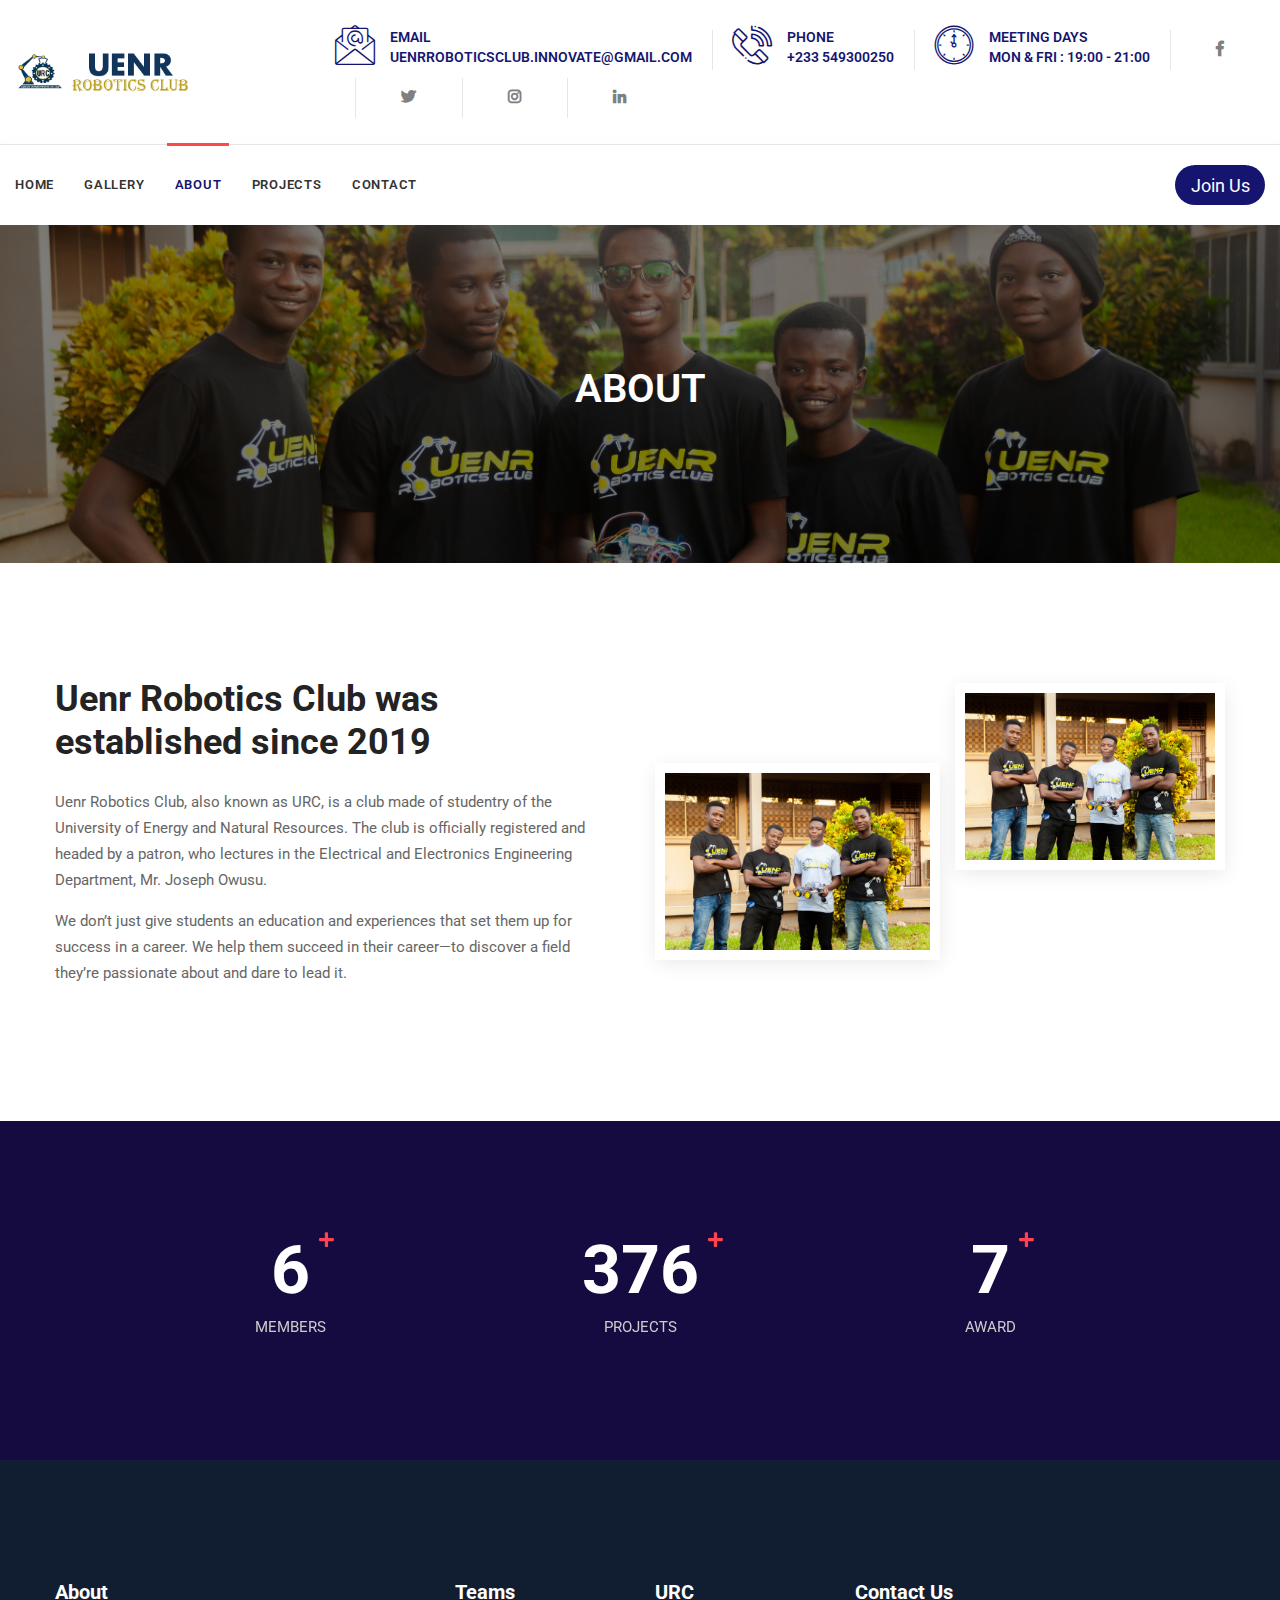
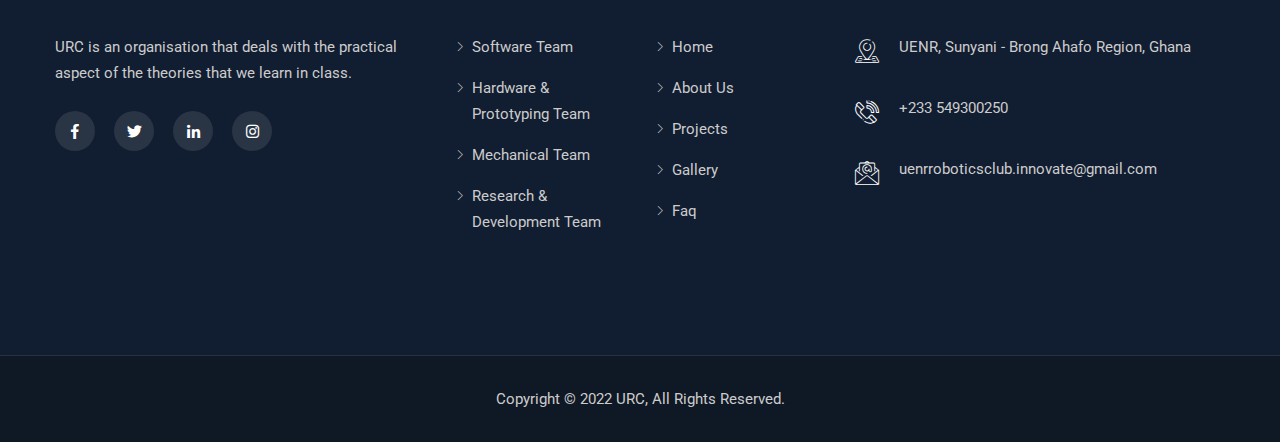
<file: about.html>
<!DOCTYPE html>
<html lang="en">

<head>
    <!-- ========== Meta Tags ========== -->
    <meta charset="utf-8">
    <meta http-equiv="X-UA-Compatible" content="IE=edge">
    <meta name="viewport" content="width=device-width, initial-scale=1">
    <meta name="description" content="Buscom - Multipurpose Business and Corporate Template">

    <!-- ========== Page Title ========== -->
    <title>URC</title>

    <!-- ========== Favicon Icon ========== -->
    <link rel="shortcut icon" href="assets/img/favicn.png" type="image/x-icon">

    <!-- ========== Start Stylesheet ========== -->
    <link href="assets/css/bootstrap.min.css" rel="stylesheet" />
    <link href="assets/css/font-awesome.min.css" rel="stylesheet" />
    <link href="assets/css/themify-icons.css" rel="stylesheet" />
    <link href="assets/css/elegant-icons.css" rel="stylesheet" />
    <link href="assets/css/flaticon-set.css" rel="stylesheet" />
    <link href="assets/css/magnific-popup.css" rel="stylesheet" />
    <link href="assets/css/owl.carousel.min.css" rel="stylesheet" />
    <link href="assets/css/owl.theme.default.min.css" rel="stylesheet" />
    <link href="assets/css/animate.css" rel="stylesheet" />
    <link href="assets/css/bootsnav.css" rel="stylesheet" />
    <link href="style.css" rel="stylesheet">
    <link href="assets/css/responsive.css" rel="stylesheet" />
    <link rel="stylesheet" href="assets/css/animate.min.css" rel="stylesheet"> 
    <link rel="stylesheet" href="assets/css/animate.css" rel="stylesheet"> 
    
    <!-- ========== End Stylesheet ========== -->

    <!-- ========== Google Fonts ========== -->
    <link href="https://fonts.googleapis.com/css?family=Source+Sans+Pro&display=swap" rel="stylesheet">
    <link href="https://fonts.googleapis.com/css?family=Montserrat:400,500,600,700&display=swap" rel="stylesheet">

</head>
<style>
    .attr-nav .join:hover{
        width: 92px;
        height: 45px;
        border: 2px solid rgb(255, 217, 0);
    }
    
</style>

<body>

    <!-- Preloader Start -->
    <!-- <div class="se-pre-con"></div> -->
    <!-- Preloader Ends -->

    <!-- Start Header Top 
    ============================================= -->
    <div class="top-bar-area">
        <div class="container-fluid">
            <div class="row">
                <div class="col-md-3 logo">
                    <a href="index.html">
                        <img src="assets/img/urc_logo.png">
                        <img src="assets/img/urc_logo1.png" class="logo" alt="Logo">
                    </a>
                </div>
                <div class="col-md-9 address-info text-right">
                    <div class="info box">
                        <ul>
                            <li>
                                <div class="icon">
                                    <i class="flaticon-email" style="color: rgb(21, 21, 112);"></i>
                                </div>
                                <div class="info">
                                    <span style="color: rgb(21, 21, 112);">Email</span> <span style="color: rgb(21, 21, 112);">uenrroboticsclub.innovate@gmail.com</span>
                                </div>
                            </li>
                            <li>
                                <div class="icon">
                                    <i class="flaticon-call-center" style="color: rgb(21, 21, 112);"></i>
                                </div>
                                <div class="info">
                                    <span style="color: rgb(21, 21, 112);">Phone</span> <span style="color: rgb(21, 21, 112);">+233 549300250</span>
                                </div>
                            </li>
                            <li>
                                <div class="icon">
                                    <i class="flaticon-countdown" style="color: rgb(21, 21, 112);"></i>
                                </div>
                                <div class="info">
                                    <span style="color: rgb(21, 21, 112);">Meeting Days</span> <span style="color: rgb(21, 21, 112);">Mon & Fri : 19:00 - 21:00</span>
                                </div> 
                            </li>
                             <li><a href="https://facebook.com"><i class="fab fa-facebook-f" style="color: gray;"></i></a></li>
                            <li><a href="https://twitter.com"><i class="fab fa-twitter" style="color: gray;"></i></a></li>
                            <li><a href="https://instagram.com"><i class="fab fa-instagram" style="color: gray;"></i></a></li>
                            <li><a href="https://linkedin"><i class="fab fa-linkedin-in" style="color: gray;"></i></a></li> 
                        </ul>
                    </div>
                </div>
            </div>
        </div>
    </div>
    <!-- End Header Top -->

    <!-- Header 
    ============================================= -->
    <header id="home">

        <!-- Start Navigation -->
        <nav class="navbar navbar-default attr-border active-border logo-less small-pad navbar-sticky bootsnav">

            <div class="container-fluid">

                <!-- Start Atribute Navigation -->
                <div class="attr-nav">
                    <ul >
                        <li><a class="join" href="register.html" style="width: 90px; height: 40px; background: rgba(21, 21, 112); border-radius: 20px; color: white; text-align: center; ">Join Us</a></li>
                    </ul>
                </div>        
                <!-- End Atribute Navigation -->

                <!-- Start Header Navigation -->
                <div class="navbar-header">
                    <button type="button" class="navbar-toggle" data-toggle="collapse" data-target="#navbar-menu">
                        <i class="fa fa-bars"></i>
                    </button>
                    <a class="navbar-brand" href="index.html">
                        <img src="assets/img/urc_logo1.png" class="logo" alt="Logo">
                    </a>
                </div>
                <!-- End Header Navigation -->

                <!-- Collect the nav links, forms, and other content for toggling -->
                <div class="collapse navbar-collapse" id="navbar-menu">
                    <ul class="nav navbar-nav navbar-left" data-in="fadeInDown" data-out="fadeOutUp">
                        <li class="dropdown">
                            <a href="index.html">Home</a>
                        </li>
                        <li >
                            <a href="gallery.html"  >Gallery</a>
                        </li>
                       
                        <li><a href="about.html" class=" active" style="color: rgba(21, 21, 112);">About</a></li>
                        <li>
                            <a href="blog.html" >Projects</a>
                        </li>
                        <li>
                            <a href="contact.html">contact</a>
                        </li>
                    </ul>
                </div><!-- /.navbar-collapse -->
            </div>
        </nav>
        <!-- End Navigation -->

    </header>
    <!-- End Header -->

    <!-- Start Page Title 
    ============================================= -->
    <div class="page-title-area shadow dark bg-fixed text-center text-light" style="background-image: url(assets/img/bg_6.jpg);">
        <div class="container">
            <div class="row">
                <div class="col-lg-12 col-md-12">
                    <h1>About</h1>
                </div>
            </div>
        </div>
    </div>
    <div>
        <div class="about-area default-padding">
            <div class="container">
                <div class="row">
                    <!-- Start About Content -->
                    <div class="about-content content-left">
                        <div class="col-md-6 info">
                        <h2 class="mb-4">Uenr Robotics Club was established since 2019</h2>
		                <p>Uenr Robotics Club, also known as URC, is a club made of studentry of the University of Energy and Natural Resources. The club is officially registered and headed by a patron, who lectures in the Electrical and Electronics Engineering Department, Mr. Joseph Owusu. </p>
                        <p>We don’t just give students an education and experiences that set them up for success in a career. We help them succeed in their career—to discover a field they’re passionate about and dare to lead it.</p>
                        </div>
                        <div class="col-md-6 thumb">
                            <img src="assets/img/about.jpg" alt="Thumb"> 
                            <img src="assets/img/about.jpg" alt="Thumb">
                        </div>
                    </div>
                </div>
            </div>
        </div>
    </div>
    <!-- Start Fun Fact Area 
    ============================================= -->
    <div class="fun-factor-box bg-dark text-center text-light default-padding" style="background-color: rgb(21, 11, 65);">
        <div class="fun-fact-area">
            <div class="container" >
                <div class="row" style="display: flex; justify-content:space-evenly;">
                    <div class="col-md-3 item">
                        <div class="fun-fact">
                            <div class="content">
                                <div class="timer" data-to="38" data-speed="5000">38</div>
                                <span class="medium">Members</span>
                            </div>
                        </div>
                    </div>
                    <div class="col-md-3 item">
                        <div class="fun-fact">
                            <div class="content">
                                <div class="timer" data-to="2348" data-speed="5000">2348</div>
                                <span class="medium">Projects</span>
                            </div>
                        </div>
                    </div>
                    <div class="col-md-3 item">
                        <div class="fun-fact">
                            <div class="content">
                                <div class="timer" data-to="43" data-speed="5000">43</div>
                                <span class="medium">Award</span>
                            </div>
                        </div>
                    </div>
                </div>
            </div>
        </div>
    </div>
    <!-- End Fun Fact Area -->
        <!-- Star Footer
    ============================================= -->
    <footer class="bg-dark">
        <div class="container">
            <div class="footer-content default-padding">
                <div class="row">

                    <div class="equal-height col-md-4 col-sm-6 item">
                        <div class="f-item about">
                            <h4 class="widget-title">About</h4>
                            <p>
                                URC is an organisation that deals with the practical aspect of the theories that we learn in class.
                            </p>
                            <ul>
                                <li>
                                    <a href="https://facebook.com"><i class="fab fa-facebook-f"></i></a>
                                </li>
                                <li>
                                    <a href="https://twitter.com"><i class="fab fa-twitter"></i></a>
                                </li>
                                <li>
                                    <a href="https://linkedin.com"><i class="fab fa-linkedin-in"></i></a>
                                </li>
                                <li>
                                    <a href="https://instagram.com"><i class="fab fa-instagram"></i></a>
                                </li>
                            </ul>
                        </div>
                    </div>

                    <div class="equal-height col-md-2 col-sm-6 item">
                        <div class="f-item link">
                            <h4 class="widget-title">Teams</h4>
                            <ul>
                                
                                <li>
                                    <a href="#">Software Team</a>
                                </li>
                                <li>
                                    <a href="#">Hardware & Prototyping Team</a>
                                </li>
                                <li>
                                    <a href="#">Mechanical Team
                                    </a>
                                </li>
                                <li>
                                    <a href="#">Research & Development Team</a>
                                </li>
                            </ul>
                        </div>
                    </div>

                    <div class="equal-height col-md-2 col-sm-6 item">
                        <div class="f-item link">
                            <h4 class="widget-title">URC </h4>
                            <ul>
                                <li>
                                    <a href="index.html">Home</a>
                                </li>
                                <li>
                                    <a href="about.html">About Us</a>
                                </li>
                                <li>
                                    <a href="blog.html">Projects</a>
                                </li>
                                <li>
                                    <a href="gallery.html">Gallery</a>
                                </li>
                                <li>
                                    <a href="fap.html">Faq</a>
                                </li>
                            </ul>
                        </div>
                    </div>

                    <div class="equal-height col-md-4 col-sm-6 item">
                        <div class="f-item contact address">
                            <h4 class="widget-title">Contact Us</h4>
                            <ul>
                                <li>
                                    <div class="icon"><i class="flaticon-location"></i></div>
                                    <span>UENR, Sunyani - Brong Ahafo Region, Ghana</span>
                                </li>
                                <li>
                                    <div class="icon">
                                        <i class="flaticon-call-center"></i>
                                    </div><span>+233 549300250 </span>
                                </li>
                                <li>
                                    <div class="icon"><i class="flaticon-email"></i> </div>
                                    <span>uenrroboticsclub.innovate@gmail.com</span>
                                </li>
                            </ul>
                        </div>
                    </div>

                </div>
            </div>
        </div>
        <!-- Footer Bottom -->
        <div class="footer-bottom text-light">
            <div class="container">
                <div class="row">
                    <div class="col-md-12 text-center">
                        <p>Copyright &copy; 2022 URC, All Rights Reserved.</p>
                    </div>
                </div>
            </div>
        </div>
        <a id="back-to-top" href="#">⬆️</a>
        <!-- End Footer Bottom -->
    </footer>
    <!-- End Footer-->

    <!-- jQuery Frameworks
    ============================================= -->
    <script src="assets/js/jquery-1.12.4.min.js"></script>
    <script src="assets/js/bootstrap.min.js"></script>
    <script src="assets/js/equal-height.min.js"></script>
    <script src="assets/js/jquery.appear.js"></script>
    <script src="assets/js/jquery.easing.min.js"></script>
    <script src="assets/js/jquery.magnific-popup.min.js"></script>
    <script src="assets/js/modernizr.custom.13711.js"></script>
    <script src="assets/js/owl.carousel.min.js"></script>
    <script src="assets/js/wow.min.js"></script>
    <script src="assets/js/progress-bar.min.js"></script>
    <script src="assets/js/isotope.pkgd.min.js"></script>
    <script src="assets/js/imagesloaded.pkgd.min.js"></script>
    <script src="assets/js/count-to.js"></script>
    <script src="assets/js/YTPlayer.min.js"></script>
    <script src="assets/js/circle-progress.js"></script>
    <script src="assets/js/bootsnav.js"></script>
    <script src="assets/js/main.js"></script>
    <script src="app.js"></script>

</body>
</html>
</file>
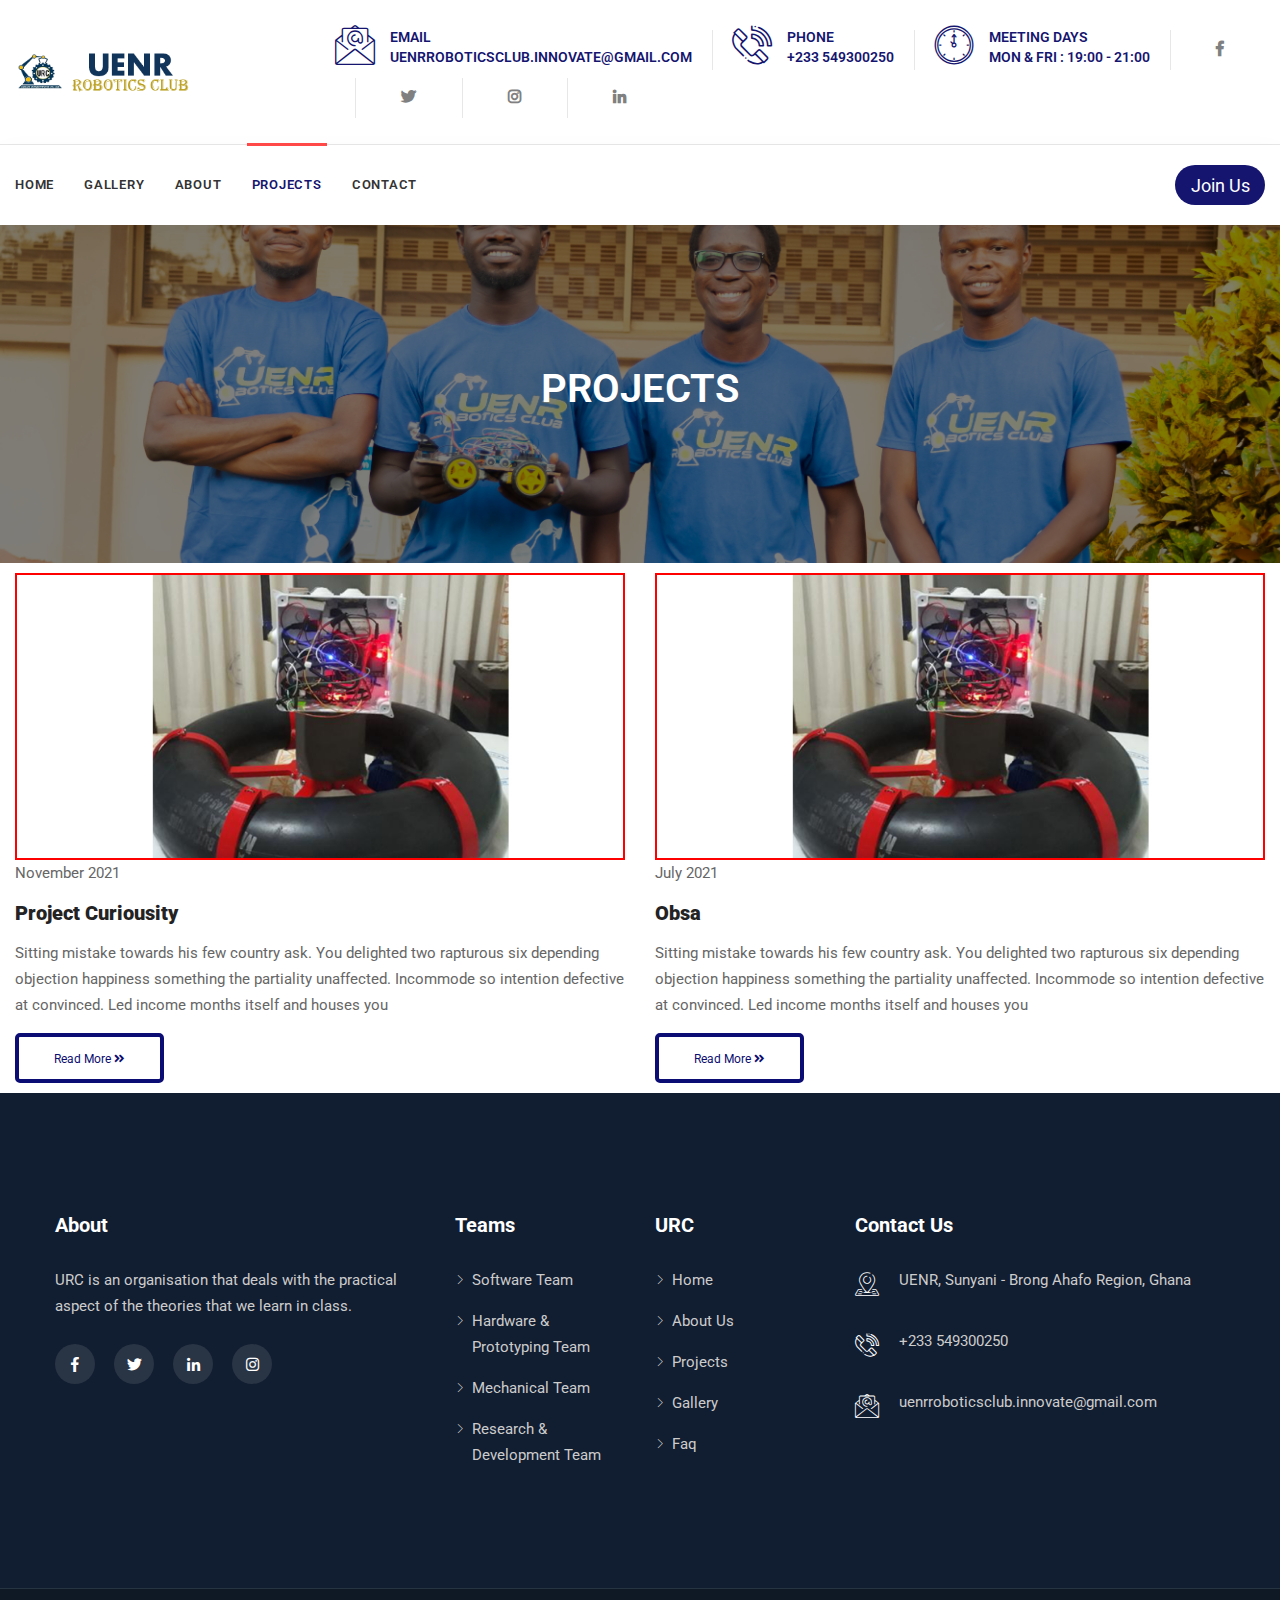
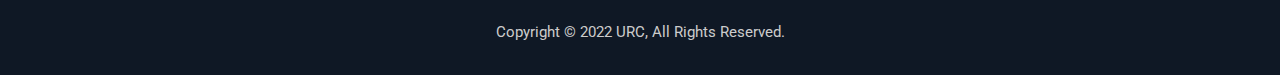
<file: blog.html>
<!DOCTYPE html>
<html lang="en">

<head>
    <!-- ========== Meta Tags ========== -->
    <meta charset="utf-8">
    <meta http-equiv="X-UA-Compatible" content="IE=edge">
    <meta name="viewport" content="width=device-width, initial-scale=1">
    <meta name="description" content="Buscom - Multipurpose Business and Corporate Template">

    <!-- ========== Page Title ========== -->
    <title>URC</title>

    <!-- ========== Favicon Icon ========== -->
    <link rel="shortcut icon" href="assets/img/favicn.png" type="image/x-icon">

    <!-- ========== Start Stylesheet ========== -->
    <link href="assets/css/bootstrap.min.css" rel="stylesheet" />
    <link href="assets/css/font-awesome.min.css" rel="stylesheet" />
    <link href="assets/css/themify-icons.css" rel="stylesheet" />
    <link href="assets/css/elegant-icons.css" rel="stylesheet" />
    <link href="assets/css/flaticon-set.css" rel="stylesheet" />
    <link href="assets/css/magnific-popup.css" rel="stylesheet" />
    <link href="assets/css/owl.carousel.min.css" rel="stylesheet" />
    <link href="assets/css/owl.theme.default.min.css" rel="stylesheet" />
    <link href="assets/css/animate.css" rel="stylesheet" />
    <link href="assets/css/bootsnav.css" rel="stylesheet" />
    <link href="style.css" rel="stylesheet">
    <link href="assets/css/responsive.css" rel="stylesheet" />
    <link rel="stylesheet" href="assets/css/animate.min.css" rel="stylesheet"> 
    <link rel="stylesheet" href="assets/css/animate.css" rel="stylesheet"> 
    
    <!-- ========== End Stylesheet ========== -->

    <!-- ========== Google Fonts ========== -->
    <link href="https://fonts.googleapis.com/css?family=Source+Sans+Pro&display=swap" rel="stylesheet">
    <link href="https://fonts.googleapis.com/css?family=Montserrat:400,500,600,700&display=swap" rel="stylesheet">

</head>
<style>
    .attr-nav .join:hover{
        width: 92px;
        height: 45px;
        border: 2px solid rgb(255, 217, 0);
    }
    
</style>

<body>

    <!-- Preloader Start -->
    <!-- <div class="se-pre-con"></div> -->
    <!-- Preloader Ends -->

    <!-- Start Header Top 
    ============================================= -->
    <div class="top-bar-area">
        <div class="container-fluid">
            <div class="row">
                <div class="col-md-3 logo">
                    <a href="index.html">
                        <img src="assets/img/urc_logo.png">
                        <img src="assets/img/urc_logo1.png" class="logo" alt="Logo">
                    </a>
                </div>
                <div class="col-md-9 address-info text-right">
                    <div class="info box">
                        <ul>
                            <li>
                                <div class="icon">
                                    <i class="flaticon-email" style="color: rgb(21, 21, 112);"></i>
                                </div>
                                <div class="info">
                                    <span style="color: rgb(21, 21, 112);">Email</span> <span style="color: rgb(21, 21, 112);">uenrroboticsclub.innovate@gmail.com</span>
                                </div>
                            </li>
                            <li>
                                <div class="icon">
                                    <i class="flaticon-call-center" style="color: rgb(21, 21, 112);"></i>
                                </div>
                                <div class="info">
                                    <span style="color: rgb(21, 21, 112);">Phone</span> <span style="color: rgb(21, 21, 112);">+233 549300250</span>
                                </div>
                            </li>
                            <li>
                                <div class="icon">
                                    <i class="flaticon-countdown" style="color: rgb(21, 21, 112);"></i>
                                </div>
                                <div class="info">
                                    <span style="color: rgb(21, 21, 112);">Meeting Days</span> <span style="color: rgb(21, 21, 112);">Mon & Fri : 19:00 - 21:00</span>
                                </div> 
                            </li>
                             <li><a href="https://facebook.com"><i class="fab fa-facebook-f" style="color: gray;"></i></a></li>
                            <li><a href="https://twitter.com"><i class="fab fa-twitter" style="color: gray;"></i></a></li>
                            <li><a href="https://instagram.com"><i class="fab fa-instagram" style="color: gray;"></i></a></li>
                            <li><a href="https://linkedin"><i class="fab fa-linkedin-in" style="color: gray;"></i></a></li> 
                        </ul>
                    </div>
                </div>
            </div>
        </div>
    </div>
    <!-- End Header Top -->

    <!-- Header 
    ============================================= -->
    <header id="home">

        <!-- Start Navigation -->
        <nav class="navbar navbar-default attr-border active-border logo-less small-pad navbar-sticky bootsnav">

            <div class="container-fluid">

                <!-- Start Atribute Navigation -->
                <div class="attr-nav">
                    <ul >
                        <li><a class="join" href="register.html" style="width: 90px; height: 40px; background: rgba(21, 21, 112); border-radius: 20px; color: white; text-align: center; ">Join Us</a></li>
                    </ul>
                </div>        
                <!-- End Atribute Navigation -->

                <!-- Start Header Navigation -->
                <div class="navbar-header">
                    <button type="button" class="navbar-toggle" data-toggle="collapse" data-target="#navbar-menu">
                        <i class="fa fa-bars"></i>
                    </button>
                    <a class="navbar-brand" href="index.html">
                        <img src="assets/img/urc_logo1.png" class="logo" alt="Logo">
                    </a>
                </div>
                <!-- End Header Navigation -->

                <!-- Collect the nav links, forms, and other content for toggling -->
                <div class="collapse navbar-collapse" id="navbar-menu">
                    <ul class="nav navbar-nav navbar-left" data-in="fadeInDown" data-out="fadeOutUp">
                        <li class="dropdown">
                            <a href="index.html">Home</a>
                        </li>
                        <li >
                            <a href="gallery.html"  >Gallery</a>
                        </li>
                       
                        <li><a href="about.html" >About</a></li>
                        <li>
                            <a href="blog.html" class="active" style="color: rgba(21,21,112);">Projects</a>
                        </li>
                        <li>
                            <a href="contact.html">contact</a>
                        </li>
                    </ul>
                </div><!-- /.navbar-collapse -->
            </div>
        </nav>
        <!-- End Navigation -->

    </header>
    <!-- End Header -->


    <!-- Start Page Title 
    ============================================= -->
    <div class="page-title-area shadow dark bg-fixed text-center text-light" style="background-image: url(assets/img/bg_9.jpg);">
        <div class="container">
            <div class="row">
                <div class="col-lg-12 col-md-12">
                    <h1>Projects</h1>
                </div>
            </div>
        </div>
    </div>
    <!-- End Page Title -->

    <!-- Start Blog
    ============================================= -->
    <div class="container-fluid" style="padding-top: 10px; padding-bottom: 10px;">
        <div class="row">
            <div class="col-md-6">
                <div class="card">
                <img src="assets/img/pro1_cov.jpg" style="border: 2px solid red;">
                <div class="card-body">
                    <p>November 2021</p>
                    <h4>
                        <a href="curiousity.html"><b>Project Curiousity</b></a>
                    </h4>
                    <p>
                        Sitting mistake towards his few country ask. You delighted two rapturous six depending objection happiness something the partiality unaffected. Incommode so intention defective at convinced. Led income months itself and houses you
                    </p>
                    <a class="btn btn-theme border btn-sm" style="border: 4px solid rgb(12, 12, 117); height: 50px;" href="curiousity.html"><p style="color: rgb(12, 12, 112);">Read More <i class="fas fa-angle-double-right" style="color:rgb(12, 12, 112)"></i></p></a>
                </div>
                </div>
            </div>
            <div class="col-md-6">
                <div class="card">
                <img src="assets/img/pro1_cov.jpg" style="border: 2px solid red;">
                <div class="card-body">
                    <p>July 2021</p>
                    <h4>
                        <a href="curiousity.html"><b>Obsa</b></a>
                    </h4>
                    <p>
                        Sitting mistake towards his few country ask. You delighted two rapturous six depending objection happiness something the partiality unaffected. Incommode so intention defective at convinced. Led income months itself and houses you
                    </p>
                    <a class="btn btn-theme border btn-sm" style="border: 4px solid rgb(12, 12, 117); height: 50px;" href="curiousity.html"><p style="color: rgb(12, 12, 112);">Read More <i class="fas fa-angle-double-right" style="color:rgb(12, 12, 112)"></i></p></a>
                </div>
                </div>
            </div>
        </div>
    </div>
    <!-- <div class="blog-area full-blog right-sidebar full-blog default-padding">
        <div class="container">
            <div class="row">
                <div class="blog-items">
                    <div class="blog-content col-md-12">
                        <div class="blog-item-box"> -->
                            <!-- Single Item -->
                            <!-- <div class="single-item">
                                <div class="item">
                                    <div class="thumb">
                                        <a href="curiousity.html" style="display: flex; justify-content:center; background-color: rgb(72, 71, 71);">
                                            <img src="assets/img/pro1.jpg" alt="Thumb">
                                        </a>
                                    </div>
                                    <div class="info">
                                        <h4>
                                            <a href="curiousity.html">Project Curiousity</a>
                                        </h4>
                                        <p>
                                            Sitting mistake towards his few country ask. You delighted two rapturous six depending objection happiness something the partiality unaffected. Incommode so intention defective at convinced. Led income months itself and houses you
                                        </p>
                                        <a class="btn btn-theme border btn-sm" style="border: 2px solid rgb(12, 12, 117);" href="curiousity.html"><p style="color: rgb(12, 12, 112);">Read More <i class="fas fa-angle-double-right" style="color:rgb(12, 12, 112)"></i></p></a>
                                    </div>
                                </div>
                            </div> -->
                            <!-- End Single Item -->
                            <!-- Single Item -->
                            <!-- <div class="single-item">
                                <div class="item">
                                    <div class="thumb">
                                        <a href="#">
                                            <img src="assets/img/1500x700.png" alt="Thumb">
                                        </a>
                                    </div>
                                    <div class="info">
                                        <h4>
                                            <a href="#">Past so at door we walk want such sang</a>
                                        </h4>
                                        <p>
                                            Sitting mistake towards his few country ask. You delighted two rapturous six depending objection happiness something the partiality unaffected
                                        </p>
                                        <a class="btn btn-theme border btn-sm" href="#">Read More <i class="fas fa-angle-double-right"></i></a>
                                    </div>
                                </div>
                            </div> -->
                            <!-- End Single Item -->
                            <!-- Single Item -->
                            <!-- <div class="single-item">
                                <div class="item">
                                    <div class="thumb">
                                        <a href="#">
                                            <img src="assets/img/1500x700.png" alt="Thumb">
                                        </a>
                                    </div>
                                    <div class="info">
                                        <h4>
                                            <a href="#">Travelling alteration impression six all uncommonly</a>
                                        </h4>
                                        <p>
                                            Sitting mistake towards his few country ask. You delighted two rapturous six depending objection happiness something the partiality unaffected
                                        </p>
                                        <a class="btn btn-theme border btn-sm" href="#">Read More <i class="fas fa-angle-double-right"></i></a>
                                    </div>
                                </div>
                            </div> -->
                            <!-- End Single Item -->
                        <!-- </div> -->
                        
                        <!-- Pagination -->
                        <!-- <div class="row">
                            <div class="col-md-12 pagi-area">
                                <nav aria-label="navigation">
                                    <ul class="pagination">
                                        <li><a href="#"><i class="fas fa-angle-double-left"></i></a></li>
                                        <li class="active"><a href="#">1</a></li>
                                        <li><a href="#">2</a></li>
                                        <li><a href="#">3</a></li>
                                        <li><a href="#"><i class="fas fa-angle-double-right"></i></a></li>
                                    </ul>
                                </nav>
                            </div>
                        </div>
                    </div> -->
                    <!-- Start Sidebar -->
                    <!-- <div class="sidebar col-md-4">
                        <aside>
                            <div class="sidebar-item search">
                                <div class="title">
                                    <h4>Search</h4>
                                </div>
                                <div class="sidebar-info">
                                    <form>
                                        <input type="text" class="form-control">
                                        <input type="submit" value="search">
                                    </form>
                                </div>
                            </div>
                            <div class="sidebar-item category">
                                <div class="title">
                                    <h4>category list</h4>
                                </div>
                                <div class="sidebar-info">
                                    <ul>
                                        <li>
                                            <a href="#">national <span>69</span></a>
                                        </li>
                                        <li>
                                            <a href="#">national <span>25</span></a>
                                        </li>
                                        <li>
                                            <a href="#">sports <span>18</span></a>
                                        </li>
                                        <li>
                                            <a href="#">megazine <span>37</span></a>
                                        </li>
                                        <li>
                                            <a href="#">health <span>12</span></a>
                                        </li>
                                    </ul>
                                </div>
                            </div>
                            <div class="sidebar-item archives">
                                <div class="title">
                                    <h4>Archives</h4>
                                </div>
                                <div class="sidebar-info">
                                    <ul>
                                        <li><a href="#">Aug 2020</a></li>
                                        <li><a href="#">Sept 2020</a></li>
                                        <li><a href="#">Nov 2020</a></li>
                                        <li><a href="#">Dec 2020</a></li>
                                    </ul>
                                </div>
                            </div>
                            <div class="sidebar-item gallery">
                                <div class="title">
                                    <h4>Gallery</h4>
                                </div>
                                <div class="sidebar-info">
                                    <ul>
                                        <li>
                                            <a href="#">
                                                <img src="assets/img/800x800.png" alt="thumb">
                                            </a>
                                        </li>
                                        <li>
                                            <a href="#">
                                                <img src="assets/img/800x800.png" alt="thumb">
                                            </a>
                                        </li>
                                        <li>
                                            <a href="#">
                                                <img src="assets/img/800x800.png" alt="thumb">
                                            </a>
                                        </li>
                                        <li>
                                            <a href="#">
                                                <img src="assets/img/800x800.png" alt="thumb">
                                            </a>
                                        </li>
                                        <li>
                                            <a href="#">
                                                <img src="assets/img/800x800.png" alt="thumb">
                                            </a>
                                        </li>
                                        <li>
                                            <a href="#">
                                                <img src="assets/img/800x800.png" alt="thumb">
                                            </a>
                                        </li>
                                    </ul>
                                </div>
                            </div>
                            <div class="sidebar-item social-sidebar">
                                <div class="title">
                                    <h4>follow us</h4>
                                </div>
                                <div class="sidebar-info">
                                    <ul>
                                        <li class="facebook">
                                            <a href="https://facebook.com">
                                                <i class="fab fa-facebook-f"></i>
                                            </a>
                                        </li>
                                        <li class="twitter">
                                            <a href="https://twitter.com">
                                                <i class="fab fa-twitter"></i>
                                            </a>
                                        </li>
                                        <li class="linkedin">
                                            <a href="https://linkedin.com">
                                                <i class="fab fa-linkedin"></i>
                                            </a>
                                        </li>
                                        <li class="instagram">
                                            <a href="https://instagram.com">
                                                <i class="fab fa-instagram"></i>
                                            </a>
                                        </li>
                                    </ul>
                                </div>
                            </div>
                        </aside>
                    </div> -->
                    <!-- End Start Sidebar -->
                </div>
            </div>
        </div>
    </div>
    <!-- End Blog -->

        <!-- Star Footer
    ============================================= -->
    <footer class="bg-dark">
        <div class="container">
            <div class="footer-content default-padding">
                <div class="row">

                    <div class="equal-height col-md-4 col-sm-6 item">
                        <div class="f-item about">
                            <h4 class="widget-title">About</h4>
                            <p>
                                URC is an organisation that deals with the practical aspect of the theories that we learn in class.
                            </p>
                            <ul>
                                <li>
                                    <a href="https://facebook.com"><i class="fab fa-facebook-f"></i></a>
                                </li>
                                <li>
                                    <a href="https://twitter.com"><i class="fab fa-twitter"></i></a>
                                </li>
                                <li>
                                    <a href="https://linkedin.com"><i class="fab fa-linkedin-in"></i></a>
                                </li>
                                <li>
                                    <a href="https://instagram.com"><i class="fab fa-instagram"></i></a>
                                </li>
                            </ul>
                        </div>
                    </div>

                    <div class="equal-height col-md-2 col-sm-6 item">
                        <div class="f-item link">
                            <h4 class="widget-title">Teams</h4>
                            <ul>
                                
                                <li>
                                    <a href="#">Software Team</a>
                                </li>
                                <li>
                                    <a href="#">Hardware & Prototyping Team</a>
                                </li>
                                <li>
                                    <a href="#">Mechanical Team
                                    </a>
                                </li>
                                <li>
                                    <a href="#">Research & Development Team</a>
                                </li>
                            </ul>
                        </div>
                    </div>

                    <div class="equal-height col-md-2 col-sm-6 item">
                        <div class="f-item link">
                            <h4 class="widget-title">URC </h4>
                            <ul>
                                <li>
                                    <a href="index.html">Home</a>
                                </li>
                                <li>
                                    <a href="about.html">About Us</a>
                                </li>
                                <li>
                                    <a href="blog.html">Projects</a>
                                </li>
                                <li>
                                    <a href="gallery.html">Gallery</a>
                                </li>
                                <li>
                                    <a href="fap.html">Faq</a>
                                </li>
                            </ul>
                        </div>
                    </div>

                    <div class="equal-height col-md-4 col-sm-6 item">
                        <div class="f-item contact address">
                            <h4 class="widget-title">Contact Us</h4>
                            <ul>
                                <li>
                                    <div class="icon"><i class="flaticon-location"></i></div>
                                    <span>UENR, Sunyani - Brong Ahafo Region, Ghana</span>
                                </li>
                                <li>
                                    <div class="icon">
                                        <i class="flaticon-call-center"></i>
                                    </div><span>+233 549300250 </span>
                                </li>
                                <li>
                                    <div class="icon"><i class="flaticon-email"></i> </div>
                                    <span>uenrroboticsclub.innovate@gmail.com</span>
                                </li>
                            </ul>
                        </div>
                    </div>

                </div>
            </div>
        </div>
        <!-- Footer Bottom -->
        <div class="footer-bottom text-light">
            <div class="container">
                <div class="row">
                    <div class="col-md-12 text-center">
                        <p>Copyright &copy; 2022 URC, All Rights Reserved.</p>
                    </div>
                </div>
            </div>
        </div>
        <a id="back-to-top" href="#">⬆️</a>
        <!-- End Footer Bottom -->
    </footer>
    <!-- End Footer-->

    <!-- jQuery Frameworks
    ============================================= -->
    <script src="assets/js/jquery-1.12.4.min.js"></script>
    <script src="assets/js/bootstrap.min.js"></script>
    <script src="assets/js/equal-height.min.js"></script>
    <script src="assets/js/jquery.appear.js"></script>
    <script src="assets/js/jquery.easing.min.js"></script>
    <script src="assets/js/jquery.magnific-popup.min.js"></script>
    <script src="assets/js/modernizr.custom.13711.js"></script>
    <script src="assets/js/owl.carousel.min.js"></script>
    <script src="assets/js/wow.min.js"></script>
    <script src="assets/js/progress-bar.min.js"></script>
    <script src="assets/js/isotope.pkgd.min.js"></script>
    <script src="assets/js/imagesloaded.pkgd.min.js"></script>
    <script src="assets/js/count-to.js"></script>
    <script src="assets/js/YTPlayer.min.js"></script>
    <script src="assets/js/circle-progress.js"></script>
    <script src="assets/js/bootsnav.js"></script>
    <script src="assets/js/main.js"></script>
    <script src="app.js"></script>

</body>
</html>
</file>
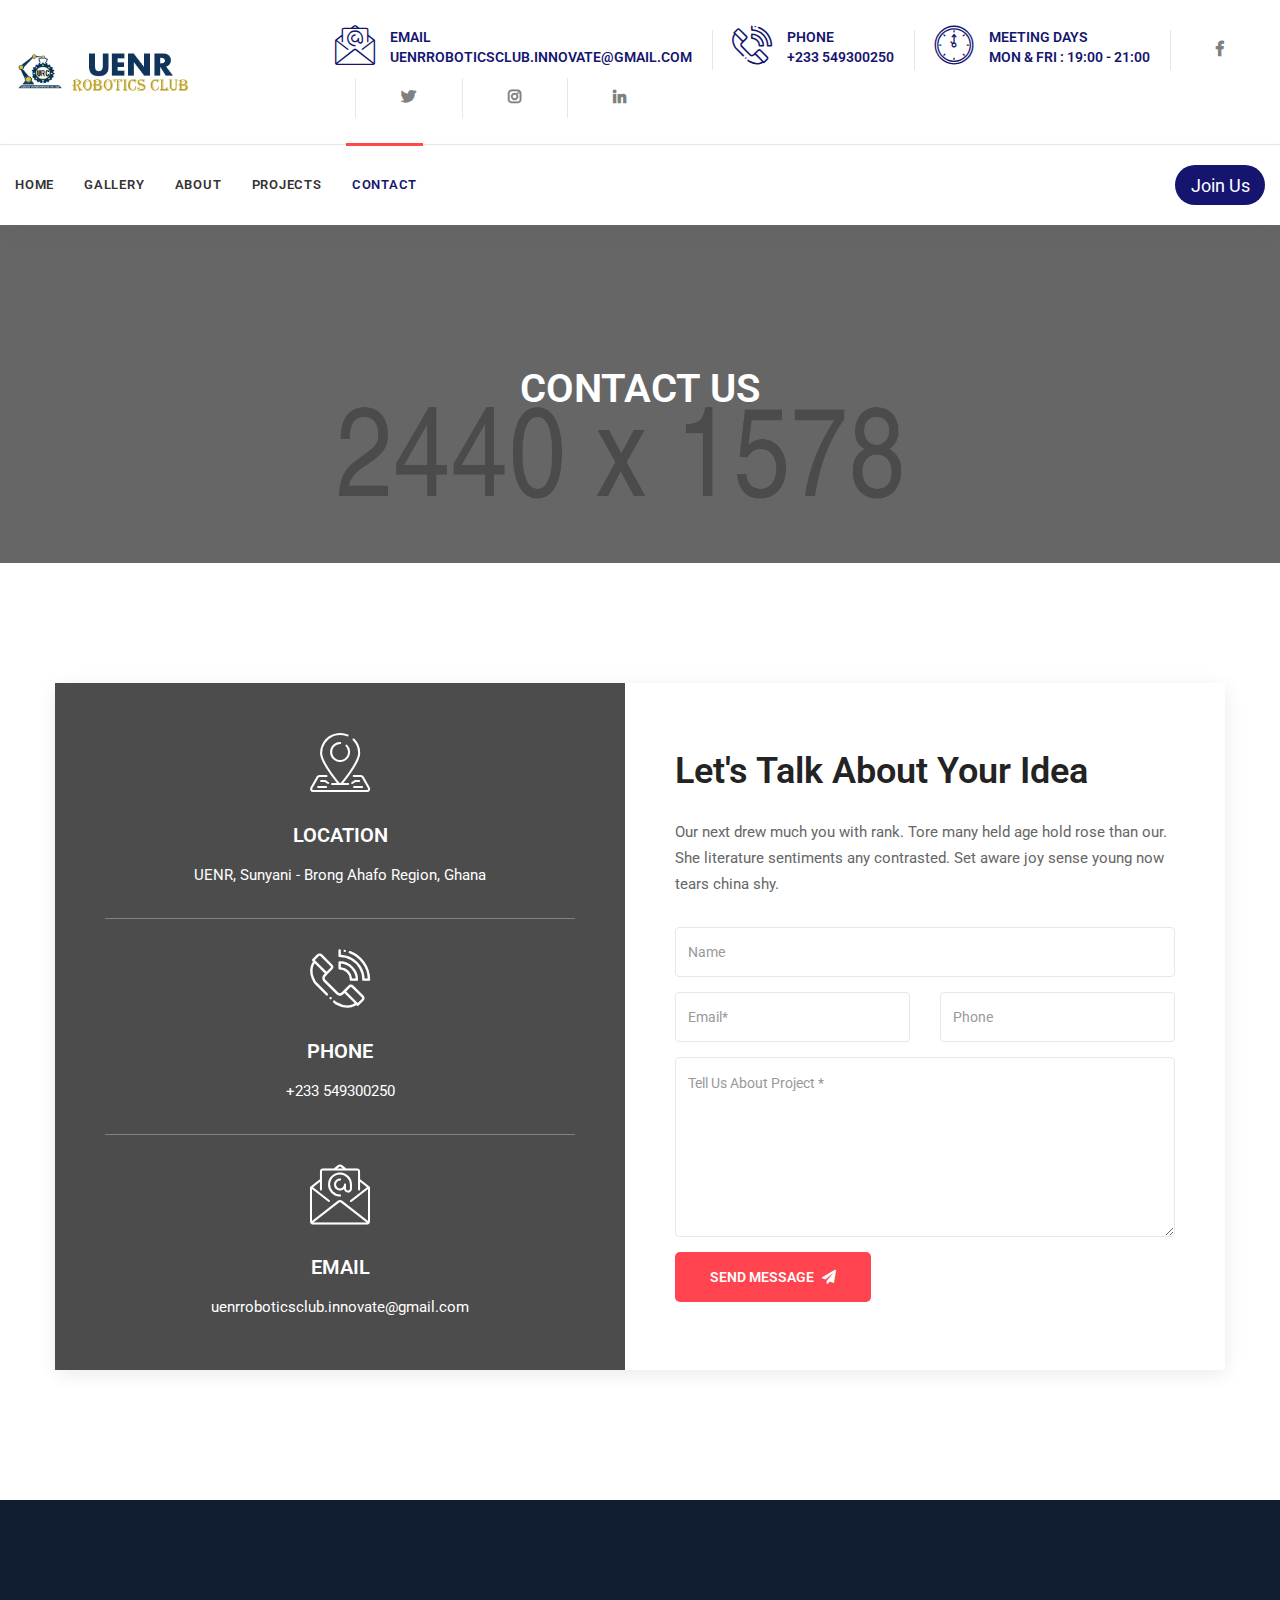
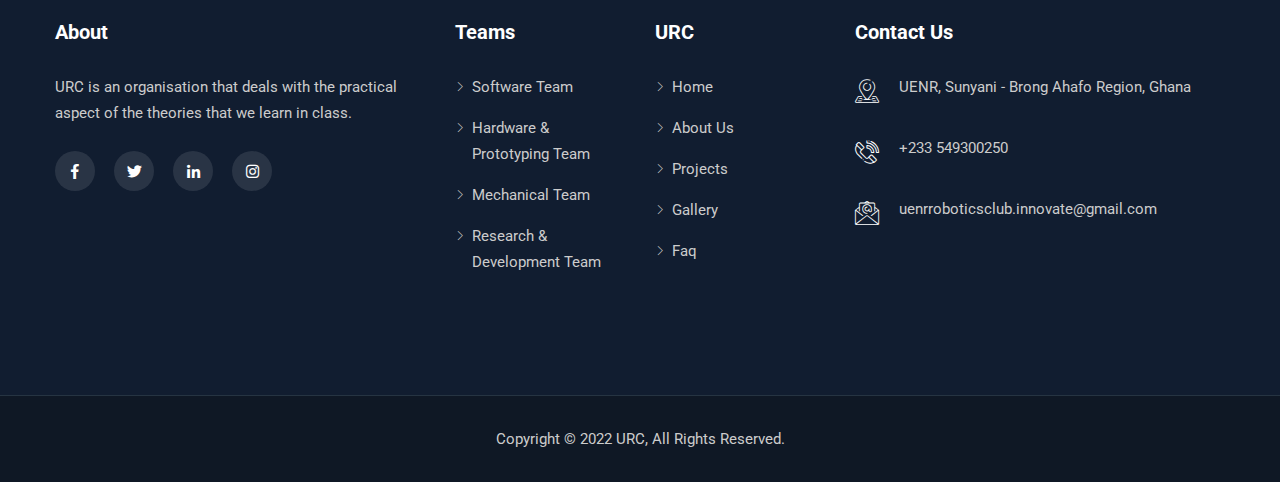
<file: contact.html>
<!DOCTYPE html>
<html lang="en">

<head>
    <!-- ========== Meta Tags ========== -->
    <meta charset="utf-8">
    <meta http-equiv="X-UA-Compatible" content="IE=edge">
    <meta name="viewport" content="width=device-width, initial-scale=1">
    <meta name="description" content="Buscom - Multipurpose Business and Corporate Template">

    <!-- ========== Page Title ========== -->
    <title>URC</title>

    <!-- ========== Favicon Icon ========== -->
    <link rel="shortcut icon" href="assets/img/favicn.png" type="image/x-icon">

    <!-- ========== Start Stylesheet ========== -->
    <link href="assets/css/bootstrap.min.css" rel="stylesheet" />
    <link href="assets/css/font-awesome.min.css" rel="stylesheet" />
    <link href="assets/css/themify-icons.css" rel="stylesheet" />
    <link href="assets/css/elegant-icons.css" rel="stylesheet" />
    <link href="assets/css/flaticon-set.css" rel="stylesheet" />
    <link href="assets/css/magnific-popup.css" rel="stylesheet" />
    <link href="assets/css/owl.carousel.min.css" rel="stylesheet" />
    <link href="assets/css/owl.theme.default.min.css" rel="stylesheet" />
    <link href="assets/css/animate.css" rel="stylesheet" />
    <link href="assets/css/bootsnav.css" rel="stylesheet" />
    <link href="style.css" rel="stylesheet">
    <link href="assets/css/responsive.css" rel="stylesheet" />
    <link rel="stylesheet" href="assets/css/animate.min.css" rel="stylesheet"> 
    <link rel="stylesheet" href="assets/css/animate.css" rel="stylesheet"> 
    
    <!-- ========== End Stylesheet ========== -->

    <!-- ========== Google Fonts ========== -->
    <link href="https://fonts.googleapis.com/css?family=Source+Sans+Pro&display=swap" rel="stylesheet">
    <link href="https://fonts.googleapis.com/css?family=Montserrat:400,500,600,700&display=swap" rel="stylesheet">

</head>
<style>
    .attr-nav .join:hover{
        width: 92px;
        height: 45px;
        border: 2px solid rgb(255, 217, 0);
    }
    
</style>

<body>

    <!-- Preloader Start -->
    <!-- <div class="se-pre-con"></div> -->
    <!-- Preloader Ends -->

    <!-- Start Header Top 
    ============================================= -->
    <div class="top-bar-area">
        <div class="container-fluid">
            <div class="row">
                <div class="col-md-3 logo">
                    <a href="index.html">
                        <img src="assets/img/urc_logo.png">
                        <img src="assets/img/urc_logo1.png" class="logo" alt="Logo">
                    </a>
                </div>
                <div class="col-md-9 address-info text-right">
                    <div class="info box">
                        <ul>
                            <li>
                                <div class="icon">
                                    <i class="flaticon-email" style="color: rgb(21, 21, 112);"></i>
                                </div>
                                <div class="info">
                                    <span style="color: rgb(21, 21, 112);">Email</span> <span style="color: rgb(21, 21, 112);">uenrroboticsclub.innovate@gmail.com</span>
                                </div>
                            </li>
                            <li>
                                <div class="icon">
                                    <i class="flaticon-call-center" style="color: rgb(21, 21, 112);"></i>
                                </div>
                                <div class="info">
                                    <span style="color: rgb(21, 21, 112);">Phone</span> <span style="color: rgb(21, 21, 112);">+233 549300250</span>
                                </div>
                            </li>
                            <li>
                                <div class="icon">
                                    <i class="flaticon-countdown" style="color: rgb(21, 21, 112);"></i>
                                </div>
                                <div class="info">
                                    <span style="color: rgb(21, 21, 112);">Meeting Days</span> <span style="color: rgb(21, 21, 112);">Mon & Fri : 19:00 - 21:00</span>
                                </div> 
                            </li>
                             <li><a href="https://facebook.com"><i class="fab fa-facebook-f" style="color: gray;"></i></a></li>
                            <li><a href="https://twitter.com"><i class="fab fa-twitter" style="color: gray;"></i></a></li>
                            <li><a href="https://instagram.com"><i class="fab fa-instagram" style="color: gray;"></i></a></li>
                            <li><a href="https://linkedin"><i class="fab fa-linkedin-in" style="color: gray;"></i></a></li> 
                        </ul>
                    </div>
                </div>
            </div>
        </div>
    </div>
    <!-- End Header Top -->

    <!-- Header 
    ============================================= -->
    <header id="home">

        <!-- Start Navigation -->
        <nav class="navbar navbar-default attr-border active-border logo-less small-pad navbar-sticky bootsnav">

            <div class="container-fluid">

                <!-- Start Atribute Navigation -->
                <div class="attr-nav">
                    <ul >
                        <li><a class="join" href="register.html" style="width: 90px; height: 40px; background: rgba(21, 21, 112); border-radius: 20px; color: white; text-align: center; ">Join Us</a></li>
                    </ul>
                </div>        
                <!-- End Atribute Navigation -->

                <!-- Start Header Navigation -->
                <div class="navbar-header">
                    <button type="button" class="navbar-toggle" data-toggle="collapse" data-target="#navbar-menu">
                        <i class="fa fa-bars"></i>
                    </button>
                    <a class="navbar-brand" href="index.html">
                        <img src="assets/img/urc_logo1.png" class="logo" alt="Logo">
                    </a>
                </div>
                <!-- End Header Navigation -->

                <!-- Collect the nav links, forms, and other content for toggling -->
                <div class="collapse navbar-collapse" id="navbar-menu">
                    <ul class="nav navbar-nav navbar-left" data-in="fadeInDown" data-out="fadeOutUp">
                        <li class="dropdown">
                            <a href="index.html">Home</a>
                        </li>
                        <li >
                            <a href="gallery.html"  >Gallery</a>
                        </li>
                       
                        <li><a href="about.html" >About</a></li>
                        <li>
                            <a href="blog.html" >Projects</a>
                        </li>
                        <li>
                            <a href="contact.html"  class=" active" style="color: rgba(21, 21, 112);">contact</a>
                        </li>
                    </ul>
                </div><!-- /.navbar-collapse -->
            </div>
        </nav>
        <!-- End Navigation -->

    </header>
    <!-- End Header -->


    <!-- Start Page Title 
    ============================================= -->
    <div class="page-title-area shadow dark bg-fixed text-center text-light" style="background-image: url(assets/img/2440x1578.png);">
        <div class="container">
            <div class="row">
                <div class="col-lg-12 col-md-12">
                    <h1>Contact Us</h1>
                </div>
            </div>
        </div>
    </div>
    <!-- End Page Title -->

    <!-- Start Contact Area
    ============================================= -->
    <div class="contact-area default-padding-top bottom-half">
        <div class="container">
            <div class="contact-items">
                <div class="row">
                    <div class="col-md-6 address">
                        <div class="address-items text-center text-light" style="background-image: url(http://drive.google.com/uc?export=view&id=1n-PX2Dkg-thBeXl-xE0OCaGDhp69LSLu);">
                            <ul class="info">
                                <li>
                                    <div class="icon"><i class="flaticon-location"></i></div> 
                                    <h4>Location</h4>
                                    <span>UENR, Sunyani - Brong Ahafo Region, Ghana</span>
                                </li>
                                <li>
                                    <div class="icon"><i class="flaticon-call-center"></i></div>
                                    <h4>Phone</h4>
                                    <span>+233 549300250 </span>
                                </li>
                                <li>
                                    <div class="icon"><i class="flaticon-email"></i> </div>
                                    <h4>Email</h4>
                                    <span>uenrroboticsclub.innovate@gmail.com</span>
                                </li>
                            </ul>
                        </div>
                    </div>
                    <div class="col-md-6 form-box">
                        <h2>Let's talk about your idea</h2>
                        <p>
                            Our next drew much you with rank. Tore many held age hold rose than our. She literature sentiments any contrasted. Set aware joy sense young now tears china shy. 
                        </p>
                        <form action="assets/mail/contact.php" method="POST" class="contact-form">
                            <div class="col-md-12">
                                <div class="row">
                                    <div class="form-group">
                                        <input class="form-control" id="name" name="name" placeholder="Name" type="text">
                                        <span class="alert-error"></span>
                                    </div>
                                </div>
                            </div>
                            <div class="row">
                                <div class="col-md-6">
                                    <div class="form-group">
                                        <input class="form-control" id="email" name="email" placeholder="Email*" type="email">
                                        <span class="alert-error"></span>
                                    </div>
                                </div>
                                <div class="col-md-6">
                                    <div class="form-group">
                                        <input class="form-control" id="phone" name="phone" placeholder="Phone" type="text">
                                        <span class="alert-error"></span>
                                    </div>
                                </div>
                            </div>
                            <div class="col-md-12">
                                <div class="row">
                                    <div class="form-group comments">
                                        <textarea class="form-control" id="comments" name="comments" placeholder="Tell Us About Project *"></textarea>
                                    </div>
                                </div>
                            </div>
                            <div class="col-md-12">
                                <div class="row">
                                    <button type="submit" name="submit" id="submit">
                                        Send Message <i class="fa fa-paper-plane"></i>
                                    </button>
                                </div>
                            </div>
                            <!-- Alert Message -->
                            <div class="col-md-12 alert-notification">
                                <div id="message" class="alert-msg"></div>
                            </div>
                        </form>
                    </div>
                </div>
            </div>
        </div>
    </div>
    <!-- End Contact Area -->
    <div  style="height: 250px;" >
    </div>
     <!-- Star Footer
    ============================================= -->
    <footer class="bg-dark">
        <div class="container">
            <div class="footer-content default-padding">
                <div class="row">

                    <div class="equal-height col-md-4 col-sm-6 item">
                        <div class="f-item about">
                            <h4 class="widget-title">About</h4>
                            <p>
                                URC is an organisation that deals with the practical aspect of the theories that we learn in class.
                            </p>
                            <ul>
                                <li>
                                    <a href="https://facebook.com"><i class="fab fa-facebook-f"></i></a>
                                </li>
                                <li>
                                    <a href="https://twitter.com"><i class="fab fa-twitter"></i></a>
                                </li>
                                <li>
                                    <a href="https://linkedin.com"><i class="fab fa-linkedin-in"></i></a>
                                </li>
                                <li>
                                    <a href="https://instagram.com"><i class="fab fa-instagram"></i></a>
                                </li>
                            </ul>
                        </div>
                    </div>

                    <div class="equal-height col-md-2 col-sm-6 item">
                        <div class="f-item link">
                            <h4 class="widget-title">Teams</h4>
                            <ul>
                                
                                <li>
                                    <a href="#">Software Team</a>
                                </li>
                                <li>
                                    <a href="#">Hardware & Prototyping Team</a>
                                </li>
                                <li>
                                    <a href="#">Mechanical Team
                                    </a>
                                </li>
                                <li>
                                    <a href="#">Research & Development Team</a>
                                </li>
                            </ul>
                        </div>
                    </div>

                    <div class="equal-height col-md-2 col-sm-6 item">
                        <div class="f-item link">
                            <h4 class="widget-title">URC </h4>
                            <ul>
                                <li>
                                    <a href="index.html">Home</a>
                                </li>
                                <li>
                                    <a href="about.html">About Us</a>
                                </li>
                                <li>
                                    <a href="blog.html">Projects</a>
                                </li>
                                <li>
                                    <a href="gallery.html">Gallery</a>
                                </li>
                                <li>
                                    <a href="fap.html">Faq</a>
                                </li>
                            </ul>
                        </div>
                    </div>

                    <div class="equal-height col-md-4 col-sm-6 item">
                        <div class="f-item contact address">
                            <h4 class="widget-title">Contact Us</h4>
                            <ul>
                                <li>
                                    <div class="icon"><i class="flaticon-location"></i></div>
                                    <span>UENR, Sunyani - Brong Ahafo Region, Ghana</span>
                                </li>
                                <li>
                                    <div class="icon">
                                        <i class="flaticon-call-center"></i>
                                    </div><span>+233 549300250 </span>
                                </li>
                                <li>
                                    <div class="icon"><i class="flaticon-email"></i> </div>
                                    <span>uenrroboticsclub.innovate@gmail.com</span>
                                </li>
                            </ul>
                        </div>
                    </div>

                </div>
            </div>
        </div>
        <!-- Footer Bottom -->
        <div class="footer-bottom text-light">
            <div class="container">
                <div class="row">
                    <div class="col-md-12 text-center">
                        <p>Copyright &copy; 2022 URC, All Rights Reserved.</p>
                    </div>
                </div>
            </div>
        </div>
        <a id="back-to-top" href="#">⬆️</a>
        <!-- End Footer Bottom -->
    </footer>
    <!-- End Footer-->

    <!-- jQuery Frameworks
    ============================================= -->
    <script src="assets/js/jquery-1.12.4.min.js"></script>
    <script src="assets/js/bootstrap.min.js"></script>
    <script src="assets/js/equal-height.min.js"></script>
    <script src="assets/js/jquery.appear.js"></script>
    <script src="assets/js/jquery.easing.min.js"></script>
    <script src="assets/js/jquery.magnific-popup.min.js"></script>
    <script src="assets/js/modernizr.custom.13711.js"></script>
    <script src="assets/js/owl.carousel.min.js"></script>
    <script src="assets/js/wow.min.js"></script>
    <script src="assets/js/progress-bar.min.js"></script>
    <script src="assets/js/isotope.pkgd.min.js"></script>
    <script src="assets/js/imagesloaded.pkgd.min.js"></script>
    <script src="assets/js/count-to.js"></script>
    <script src="assets/js/YTPlayer.min.js"></script>
    <script src="assets/js/circle-progress.js"></script>
    <script src="assets/js/bootsnav.js"></script>
    <script src="assets/js/main.js"></script>
    <script src="app.js"></script>

</body>
</html>
</file>
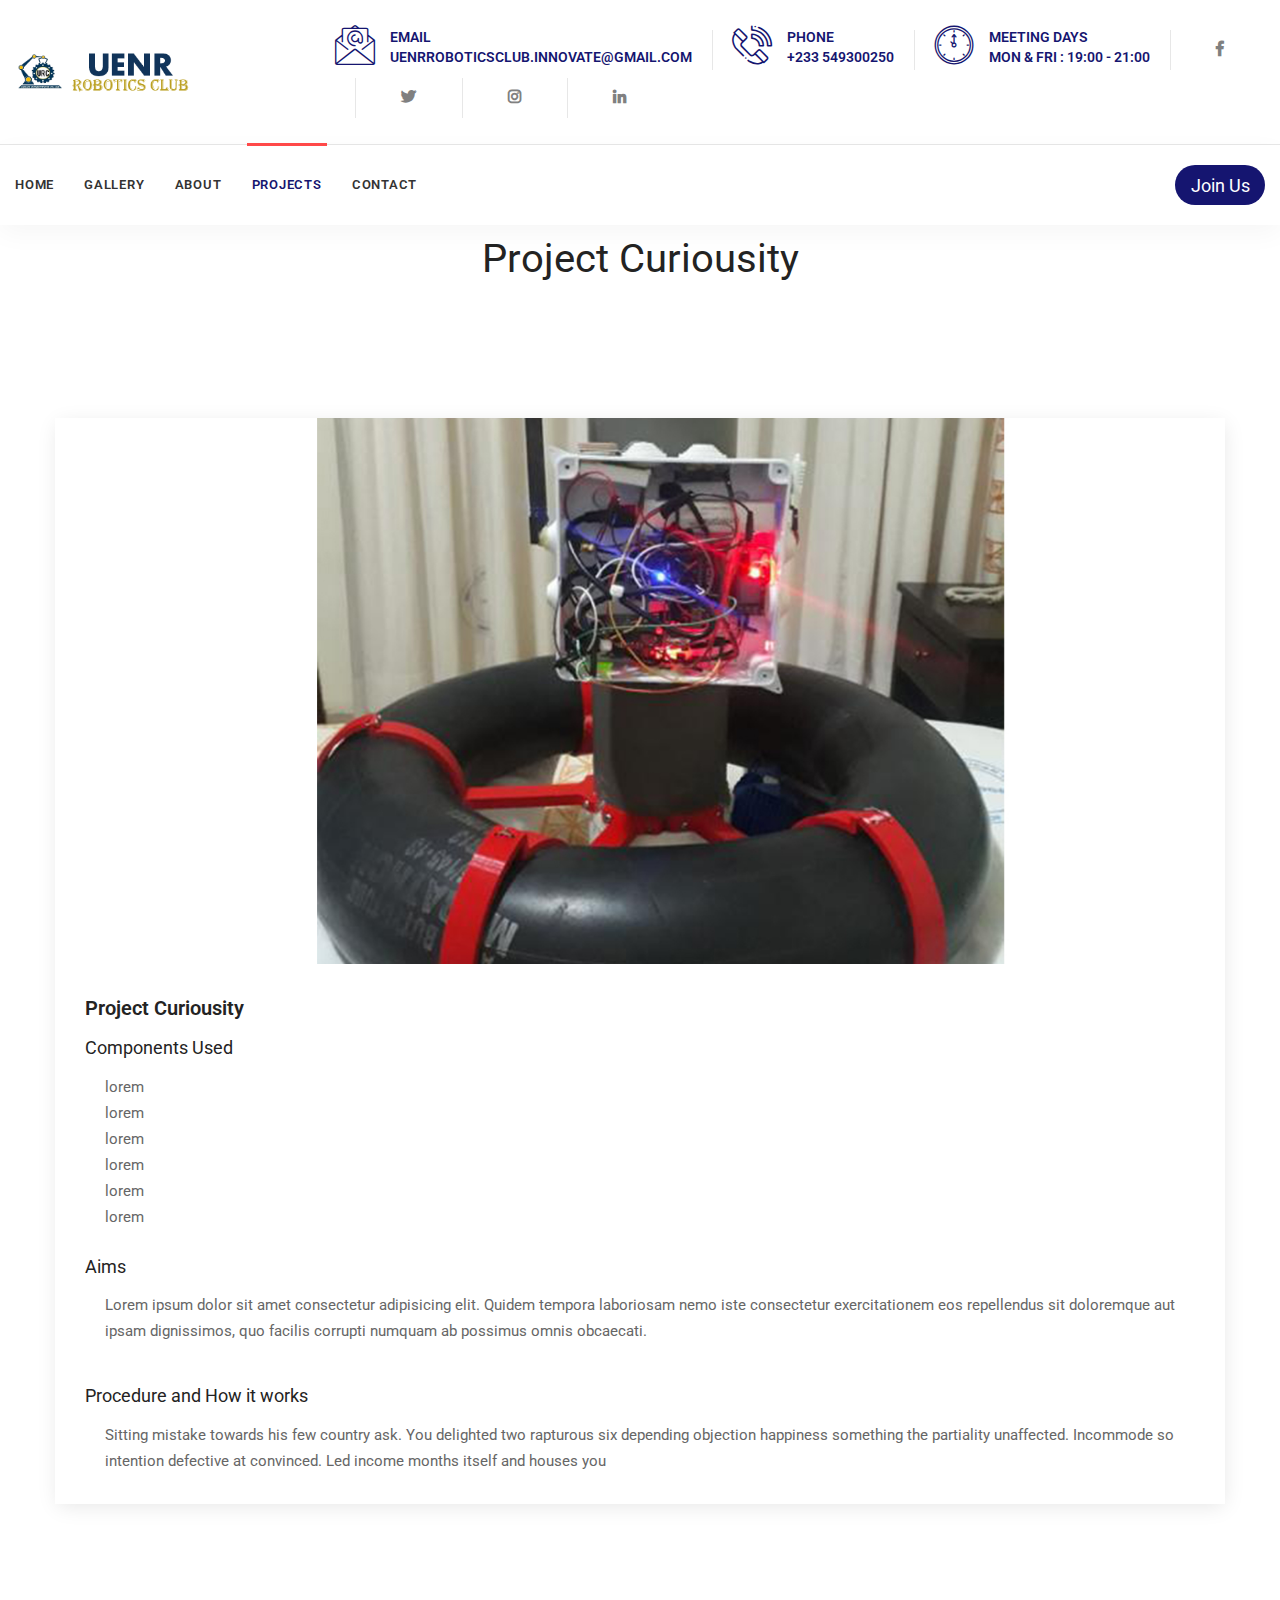
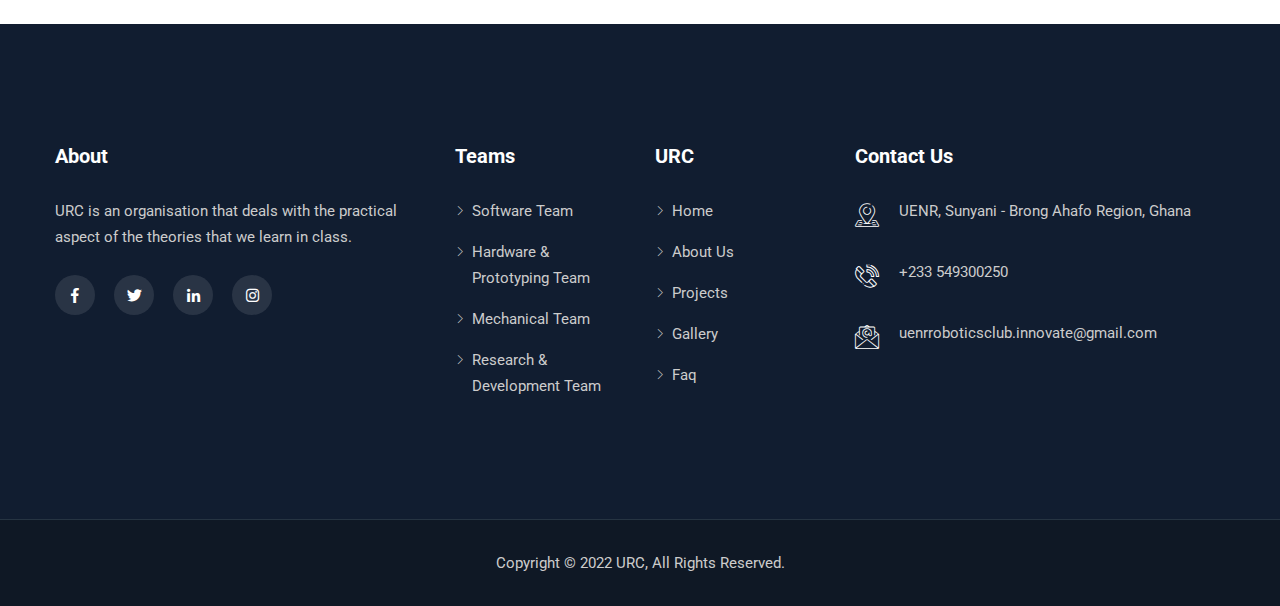
<file: curiousity.html>
<!DOCTYPE html>
<html lang="en">

<head>
    <!-- ========== Meta Tags ========== -->
    <meta charset="utf-8">
    <meta http-equiv="X-UA-Compatible" content="IE=edge">
    <meta name="viewport" content="width=device-width, initial-scale=1">
    <meta name="description" content="Buscom - Multipurpose Business and Corporate Template">

    <!-- ========== Page Title ========== -->
    <title>URC</title>

    <!-- ========== Favicon Icon ========== -->
    <link rel="shortcut icon" href="assets/img/favicn.png" type="image/x-icon">

    <!-- ========== Start Stylesheet ========== -->
    <link href="assets/css/bootstrap.min.css" rel="stylesheet" />
    <link href="assets/css/font-awesome.min.css" rel="stylesheet" />
    <link href="assets/css/themify-icons.css" rel="stylesheet" />
    <link href="assets/css/elegant-icons.css" rel="stylesheet" />
    <link href="assets/css/flaticon-set.css" rel="stylesheet" />
    <link href="assets/css/magnific-popup.css" rel="stylesheet" />
    <link href="assets/css/owl.carousel.min.css" rel="stylesheet" />
    <link href="assets/css/owl.theme.default.min.css" rel="stylesheet" />
    <link href="assets/css/animate.css" rel="stylesheet" />
    <link href="assets/css/bootsnav.css" rel="stylesheet" />
    <link href="style.css" rel="stylesheet">
    <link href="assets/css/responsive.css" rel="stylesheet" />
    <link rel="stylesheet" href="assets/css/animate.min.css" rel="stylesheet"> 
    <link rel="stylesheet" href="assets/css/animate.css" rel="stylesheet"> 
    
    <!-- ========== End Stylesheet ========== -->

    <!-- ========== Google Fonts ========== -->
    <link href="https://fonts.googleapis.com/css?family=Source+Sans+Pro&display=swap" rel="stylesheet">
    <link href="https://fonts.googleapis.com/css?family=Montserrat:400,500,600,700&display=swap" rel="stylesheet">

</head>
<style>
    .attr-nav .join:hover{
        width: 92px;
        height: 45px;
        border: 2px solid rgb(255, 217, 0);
    }
    
</style>

<body>

    <!-- Preloader Start -->
    <!-- <div class="se-pre-con"></div> -->
    <!-- Preloader Ends -->

    <!-- Start Header Top 
    ============================================= -->
    <div class="top-bar-area">
        <div class="container-fluid">
            <div class="row">
                <div class="col-md-3 logo">
                    <a href="index.html">
                        <img src="assets/img/urc_logo.png">
                        <img src="assets/img/urc_logo1.png" class="logo" alt="Logo">
                    </a>
                </div>
                <div class="col-md-9 address-info text-right">
                    <div class="info box">
                        <ul>
                            <li>
                                <div class="icon">
                                    <i class="flaticon-email" style="color: rgb(21, 21, 112);"></i>
                                </div>
                                <div class="info">
                                    <span style="color: rgb(21, 21, 112);">Email</span> <span style="color: rgb(21, 21, 112);">uenrroboticsclub.innovate@gmail.com</span>
                                </div>
                            </li>
                            <li>
                                <div class="icon">
                                    <i class="flaticon-call-center" style="color: rgb(21, 21, 112);"></i>
                                </div>
                                <div class="info">
                                    <span style="color: rgb(21, 21, 112);">Phone</span> <span style="color: rgb(21, 21, 112);">+233 549300250</span>
                                </div>
                            </li>
                            <li>
                                <div class="icon">
                                    <i class="flaticon-countdown" style="color: rgb(21, 21, 112);"></i>
                                </div>
                                <div class="info">
                                    <span style="color: rgb(21, 21, 112);">Meeting Days</span> <span style="color: rgb(21, 21, 112);">Mon & Fri : 19:00 - 21:00</span>
                                </div> 
                            </li>
                             <li><a href="https://facebook.com"><i class="fab fa-facebook-f" style="color: gray;"></i></a></li>
                            <li><a href="https://twitter.com"><i class="fab fa-twitter" style="color: gray;"></i></a></li>
                            <li><a href="https://instagram.com"><i class="fab fa-instagram" style="color: gray;"></i></a></li>
                            <li><a href="https://linkedin"><i class="fab fa-linkedin-in" style="color: gray;"></i></a></li> 
                        </ul>
                    </div>
                </div>
            </div>
        </div>
    </div>
    <!-- End Header Top -->

    <!-- Header 
    ============================================= -->
    <header id="home">

        <!-- Start Navigation -->
        <nav class="navbar navbar-default attr-border active-border logo-less small-pad navbar-sticky bootsnav">

            <div class="container-fluid">

                <!-- Start Atribute Navigation -->
                <div class="attr-nav">
                    <ul >
                        <li><a class="join" href="register.html" style="width: 90px; height: 40px; background: rgba(21, 21, 112); border-radius: 20px; color: white; text-align: center; ">Join Us</a></li>
                    </ul>
                </div>        
                <!-- End Atribute Navigation -->

                <!-- Start Header Navigation -->
                <div class="navbar-header">
                    <button type="button" class="navbar-toggle" data-toggle="collapse" data-target="#navbar-menu">
                        <i class="fa fa-bars"></i>
                    </button>
                    <a class="navbar-brand" href="index.html">
                        <img src="assets/img/urc_logo1.png" class="logo" alt="Logo">
                    </a>
                </div>
                <!-- End Header Navigation -->

                <!-- Collect the nav links, forms, and other content for toggling -->
                <div class="collapse navbar-collapse" id="navbar-menu">
                    <ul class="nav navbar-nav navbar-left" data-in="fadeInDown" data-out="fadeOutUp">
                        <li class="dropdown">
                            <a href="index.html">Home</a>
                        </li>
                        <li >
                            <a href="gallery.html"  >Gallery</a>
                        </li>
                       
                        <li><a href="about.html" >About</a></li>
                        <li>
                            <a href="blog.html" class=" active" style="color: rgba(21, 21, 112);">Projects</a>
                        </li>
                        <li>
                            <a href="contact.html" >contact</a>
                        </li>
                    </ul>
                </div><!-- /.navbar-collapse -->
            </div>
        </nav>
        <!-- End Navigation -->

    </header>
    <!-- End Header -->

    <div class="container">
        <div class="row">
            <div class="col-lg-12 col-md-12">
                <h1 style="text-align: center; margin-top:10px;">Project Curiousity</h1>
            </div>
        </div>
    </div>

    <!-- content -->
    <div class="blog-area full-blog right-sidebar full-blog default-padding">
        <div class="container">
            <div class="row">
                <div class="blog-items">
                    <div class="blog-content col-md-12">
                        <div class="blog-item-box">
                            <!-- Single Item -->
                            <div class="single-item">
                                <div class="item">
                                    <div class="thumb">
                                        <a href="curiousity.html">
                                            <img class="project" src="assets/img/pro1_cov.jpg" alt="Thumb">
                                        </a>
                                    </div>
                                    <div class="info">
                                        <h4>
                                            <a href="#">Project Curiousity</a>
                                        </h4>
                                        <h5>Components Used</h5>
                                        <ul style="margin-left: 20px;">
                                            <li>lorem</li>
                                            <li>lorem</li>
                                            <li>lorem</li>
                                            <li>lorem</li>
                                            <li>lorem</li>
                                            <li>lorem</li>
                                        </ul>
                                        <br>
                                        <h5>Aims</h5>
                                        <p style="margin-left: 20px;">Lorem ipsum dolor sit amet consectetur adipisicing elit. Quidem tempora laboriosam nemo iste consectetur exercitationem eos repellendus sit doloremque aut ipsam dignissimos, quo facilis corrupti numquam ab possimus omnis obcaecati.</p>
                                        <br>
                                        <h5>Procedure and How it works</h5>
                                        <p style="margin-left: 20px;">
                                            Sitting mistake towards his few country ask. You delighted two rapturous six depending objection happiness something the partiality unaffected. Incommode so intention defective at convinced. Led income months itself and houses you
                                        </p>
                                    </div>
                                </div>
                            </div>

                        </div>
                    </div>
                </div>
            </div>
        </div>
    </div>




        <!-- Star Footer
    ============================================= -->
    <footer class="bg-dark">
        <div class="container">
            <div class="footer-content default-padding">
                <div class="row">

                    <div class="equal-height col-md-4 col-sm-6 item">
                        <div class="f-item about">
                            <h4 class="widget-title">About</h4>
                            <p>
                                URC is an organisation that deals with the practical aspect of the theories that we learn in class.
                            </p>
                            <ul>
                                <li>
                                    <a href="https://facebook.com"><i class="fab fa-facebook-f"></i></a>
                                </li>
                                <li>
                                    <a href="https://twitter.com"><i class="fab fa-twitter"></i></a>
                                </li>
                                <li>
                                    <a href="https://linkedin.com"><i class="fab fa-linkedin-in"></i></a>
                                </li>
                                <li>
                                    <a href="https://instagram.com"><i class="fab fa-instagram"></i></a>
                                </li>
                            </ul>
                        </div>
                    </div>

                    <div class="equal-height col-md-2 col-sm-6 item">
                        <div class="f-item link">
                            <h4 class="widget-title">Teams</h4>
                            <ul>
                                
                                <li>
                                    <a href="#">Software Team</a>
                                </li>
                                <li>
                                    <a href="#">Hardware & Prototyping Team</a>
                                </li>
                                <li>
                                    <a href="#">Mechanical Team
                                    </a>
                                </li>
                                <li>
                                    <a href="#">Research & Development Team</a>
                                </li>
                            </ul>
                        </div>
                    </div>

                    <div class="equal-height col-md-2 col-sm-6 item">
                        <div class="f-item link">
                            <h4 class="widget-title">URC </h4>
                            <ul>
                                <li>
                                    <a href="index.html">Home</a>
                                </li>
                                <li>
                                    <a href="about.html">About Us</a>
                                </li>
                                <li>
                                    <a href="blog.html">Projects</a>
                                </li>
                                <li>
                                    <a href="gallery.html">Gallery</a>
                                </li>
                                <li>
                                    <a href="fap.html">Faq</a>
                                </li>
                            </ul>
                        </div>
                    </div>

                    <div class="equal-height col-md-4 col-sm-6 item">
                        <div class="f-item contact address">
                            <h4 class="widget-title">Contact Us</h4>
                            <ul>
                                <li>
                                    <div class="icon"><i class="flaticon-location"></i></div>
                                    <span>UENR, Sunyani - Brong Ahafo Region, Ghana</span>
                                </li>
                                <li>
                                    <div class="icon">
                                        <i class="flaticon-call-center"></i>
                                    </div><span>+233 549300250 </span>
                                </li>
                                <li>
                                    <div class="icon"><i class="flaticon-email"></i> </div>
                                    <span>uenrroboticsclub.innovate@gmail.com</span>
                                </li>
                            </ul>
                        </div>
                    </div>

                </div>
            </div>
        </div>
        <!-- Footer Bottom -->
        <div class="footer-bottom text-light">
            <div class="container">
                <div class="row">
                    <div class="col-md-12 text-center">
                        <p>Copyright &copy; 2022 URC, All Rights Reserved.</p>
                    </div>
                </div>
            </div>
        </div>
        <a id="back-to-top" href="#">⬆️</a>
        <!-- End Footer Bottom -->
    </footer>
    <!-- End Footer-->

    <!-- jQuery Frameworks
    ============================================= -->
    <script src="assets/js/jquery-1.12.4.min.js"></script>
    <script src="assets/js/bootstrap.min.js"></script>
    <script src="assets/js/equal-height.min.js"></script>
    <script src="assets/js/jquery.appear.js"></script>
    <script src="assets/js/jquery.easing.min.js"></script>
    <script src="assets/js/jquery.magnific-popup.min.js"></script>
    <script src="assets/js/modernizr.custom.13711.js"></script>
    <script src="assets/js/owl.carousel.min.js"></script>
    <script src="assets/js/wow.min.js"></script>
    <script src="assets/js/progress-bar.min.js"></script>
    <script src="assets/js/isotope.pkgd.min.js"></script>
    <script src="assets/js/imagesloaded.pkgd.min.js"></script>
    <script src="assets/js/count-to.js"></script>
    <script src="assets/js/YTPlayer.min.js"></script>
    <script src="assets/js/circle-progress.js"></script>
    <script src="assets/js/bootsnav.js"></script>
    <script src="assets/js/main.js"></script>
    <script src="app.js"></script>


</body>
</html>
</file>
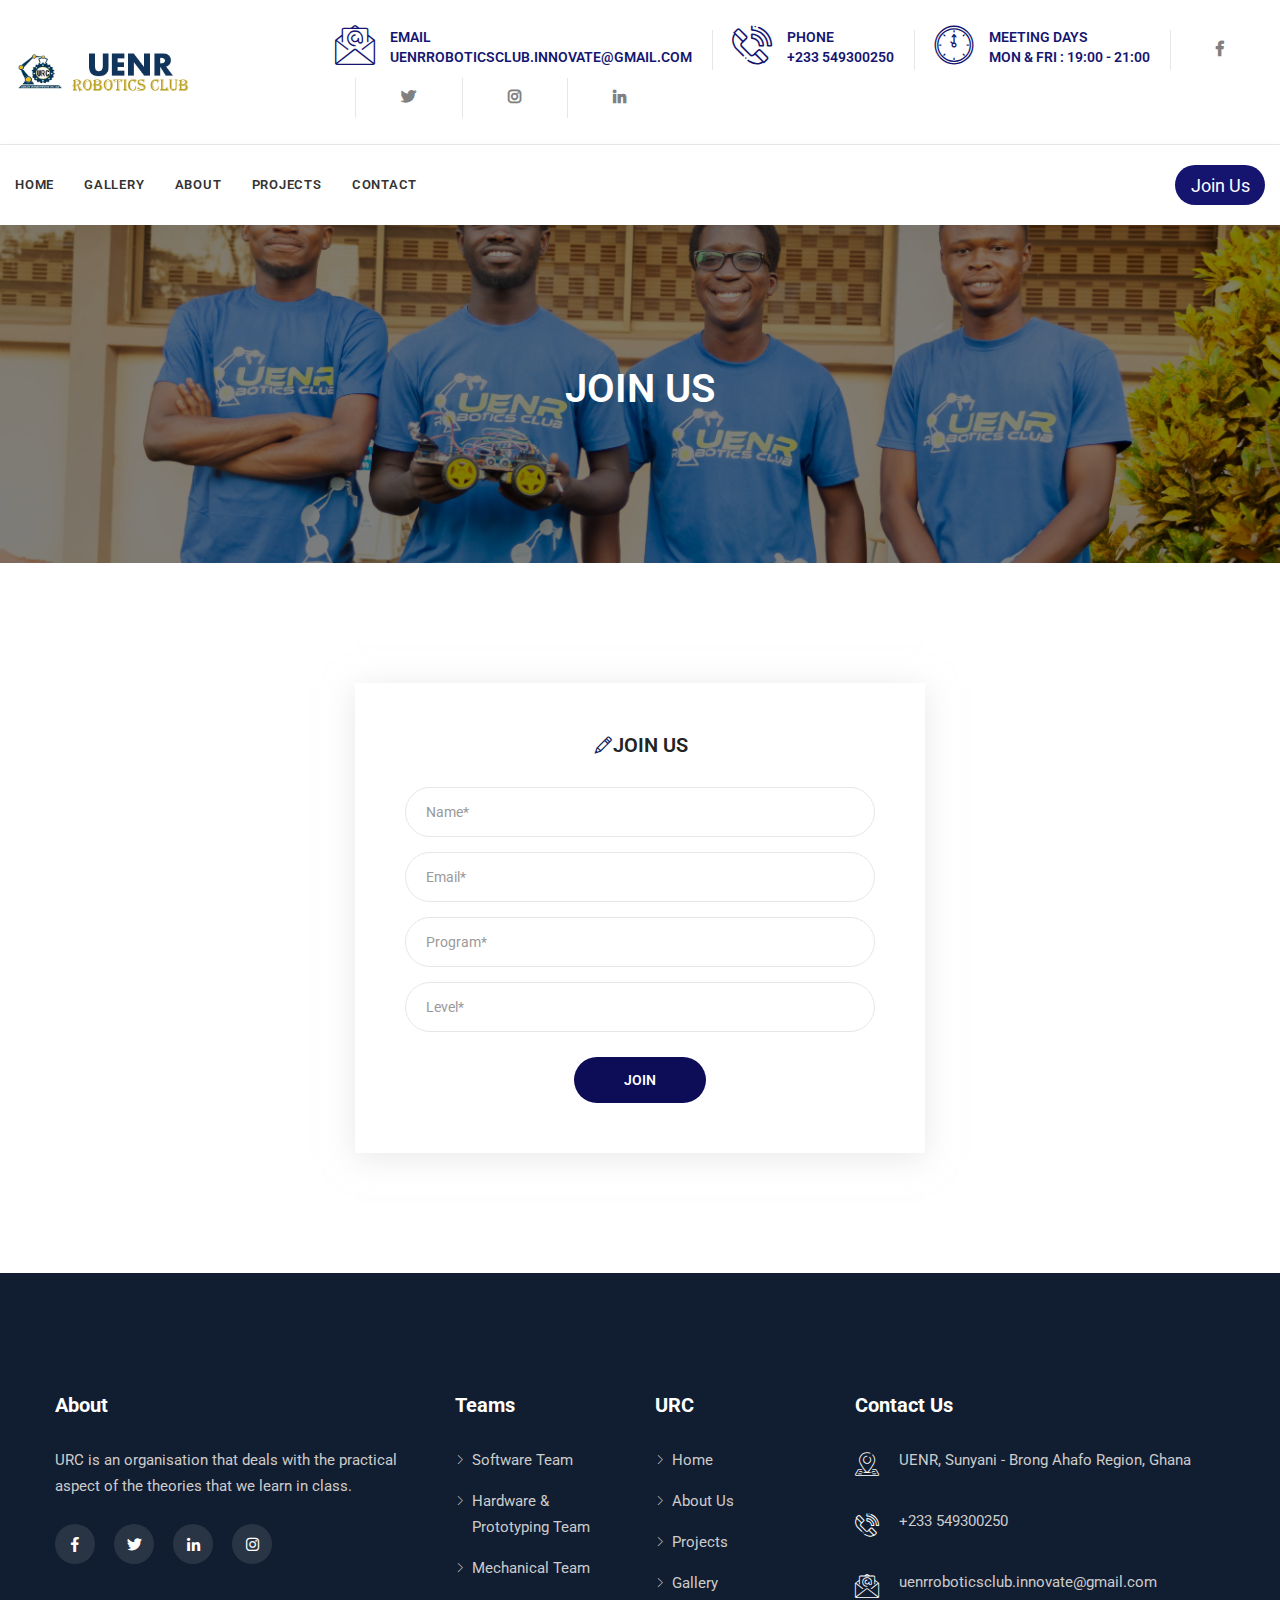
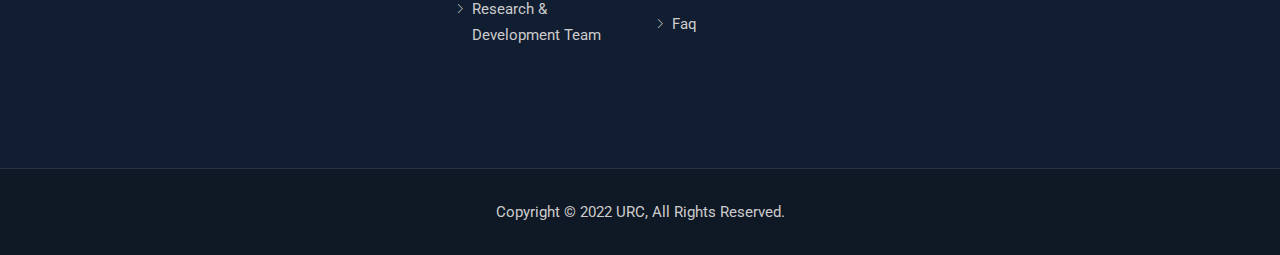
<file: register.html>
<!DOCTYPE html>
<html lang="en">

<head>
    <!-- ========== Meta Tags ========== -->
    <meta charset="utf-8">
    <meta http-equiv="X-UA-Compatible" content="IE=edge">
    <meta name="viewport" content="width=device-width, initial-scale=1">
    <meta name="description" content="Buscom - Multipurpose Business and Corporate Template">

    <!-- ========== Page Title ========== -->
    <title>URC</title>

    <!-- ========== Favicon Icon ========== -->
    <link rel="shortcut icon" href="assets/img/favicn.png" type="image/x-icon">

    <!-- ========== Start Stylesheet ========== -->
    <link href="assets/css/bootstrap.min.css" rel="stylesheet" />
    <link href="assets/css/font-awesome.min.css" rel="stylesheet" />
    <link href="assets/css/themify-icons.css" rel="stylesheet" />
    <link href="assets/css/elegant-icons.css" rel="stylesheet" />
    <link href="assets/css/flaticon-set.css" rel="stylesheet" />
    <link href="assets/css/magnific-popup.css" rel="stylesheet" />
    <link href="assets/css/owl.carousel.min.css" rel="stylesheet" />
    <link href="assets/css/owl.theme.default.min.css" rel="stylesheet" />
    <link href="assets/css/animate.css" rel="stylesheet" />
    <link href="assets/css/bootsnav.css" rel="stylesheet" />
    <link href="style.css" rel="stylesheet">
    <link href="assets/css/responsive.css" rel="stylesheet" />
    <link rel="stylesheet" href="assets/css/animate.min.css" rel="stylesheet"> 
    <link rel="stylesheet" href="assets/css/animate.css" rel="stylesheet"> 
    
    <!-- ========== End Stylesheet ========== -->

    <!-- ========== Google Fonts ========== -->
    <link href="https://fonts.googleapis.com/css?family=Source+Sans+Pro&display=swap" rel="stylesheet">
    <link href="https://fonts.googleapis.com/css?family=Montserrat:400,500,600,700&display=swap" rel="stylesheet">

</head>
<style>
    .attr-nav .join:hover{
        width: 92px;
        height: 45px;
        border: 2px solid rgb(255, 217, 0);
    }
    
</style>

<body>

    <!-- Preloader Start -->
    <!-- <div class="se-pre-con"></div> -->
    <!-- Preloader Ends -->

    <!-- Start Header Top 
    ============================================= -->
    <div class="top-bar-area">
        <div class="container-fluid">
            <div class="row">
                <div class="col-md-3 logo">
                    <a href="index.html">
                        <img src="assets/img/urc_logo.png">
                        <img src="assets/img/urc_logo1.png" class="logo" alt="Logo">
                    </a>
                </div>
                <div class="col-md-9 address-info text-right">
                    <div class="info box">
                        <ul>
                            <li>
                                <div class="icon">
                                    <i class="flaticon-email" style="color: rgb(21, 21, 112);"></i>
                                </div>
                                <div class="info">
                                    <span style="color: rgb(21, 21, 112);">Email</span> <span style="color: rgb(21, 21, 112);">uenrroboticsclub.innovate@gmail.com</span>
                                </div>
                            </li>
                            <li>
                                <div class="icon">
                                    <i class="flaticon-call-center" style="color: rgb(21, 21, 112);"></i>
                                </div>
                                <div class="info">
                                    <span style="color: rgb(21, 21, 112);">Phone</span> <span style="color: rgb(21, 21, 112);">+233 549300250</span>
                                </div>
                            </li>
                            <li>
                                <div class="icon">
                                    <i class="flaticon-countdown" style="color: rgb(21, 21, 112);"></i>
                                </div>
                                <div class="info">
                                    <span style="color: rgb(21, 21, 112);">Meeting Days</span> <span style="color: rgb(21, 21, 112);">Mon & Fri : 19:00 - 21:00</span>
                                </div> 
                            </li>
                             <li><a href="https://facebook.com"><i class="fab fa-facebook-f" style="color: gray;"></i></a></li>
                            <li><a href="https://twitter.com"><i class="fab fa-twitter" style="color: gray;"></i></a></li>
                            <li><a href="https://instagram.com"><i class="fab fa-instagram" style="color: gray;"></i></a></li>
                            <li><a href="https://linkedin"><i class="fab fa-linkedin-in" style="color: gray;"></i></a></li> 
                        </ul>
                    </div>
                </div>
            </div>
        </div>
    </div>
    <!-- End Header Top -->

    <!-- Header 
    ============================================= -->
    <header id="home">

        <!-- Start Navigation -->
        <nav class="navbar navbar-default attr-border active-border logo-less small-pad navbar-sticky bootsnav">

            <div class="container-fluid">

                <!-- Start Atribute Navigation -->
                <div class="attr-nav">
                    <ul >
                        <li><a class="join" href="register.html" style="width: 90px; height: 40px; background: rgba(21, 21, 112); border-radius: 20px; color: white; text-align: center; ">Join Us</a></li>
                    </ul>
                </div>        
                <!-- End Atribute Navigation -->

                <!-- Start Header Navigation -->
                <div class="navbar-header">
                    <button type="button" class="navbar-toggle" data-toggle="collapse" data-target="#navbar-menu">
                        <i class="fa fa-bars"></i>
                    </button>
                    <a class="navbar-brand" href="index.html">
                        <img src="assets/img/urc_logo1.png" class="logo" alt="Logo">
                    </a>
                </div>
                <!-- End Header Navigation -->

                <!-- Collect the nav links, forms, and other content for toggling -->
                <div class="collapse navbar-collapse" id="navbar-menu">
                    <ul class="nav navbar-nav navbar-left" data-in="fadeInDown" data-out="fadeOutUp">
                        <li class="dropdown">
                            <a href="index.html">Home</a>
                        </li>
                        <li >
                            <a href="gallery.html"  >Gallery</a>
                        </li>
                       
                        <li><a href="about.html" >About</a></li>
                        <li>
                            <a href="blog.html" >Projects</a>
                        </li>
                        <li>
                            <a href="contact.html" >contact</a>
                        </li>
                    </ul>
                </div><!-- /.navbar-collapse -->
            </div>
        </nav>
        <!-- End Navigation -->

    </header>
    <!-- End Header -->


    <!-- Start Page Title 
    ============================================= -->
    <div class="page-title-area shadow dark bg-fixed text-center text-light" style="background-image: url(assets/img/bg_9.jpg);">
        <div class="container">
            <div class="row">
                <div class="col-lg-12 col-md-12">
                    <h1>Join Us</h1>
                </div>
            </div>
        </div>
    </div>
    <!-- End Page Title -->

    <!-- Start Login 
    ============================================= -->
    <div class="login-area default-padding">
        <div class="container">
            <div class="row">
                <div class="col-md-6 col-md-offset-3">
                    <form action="#" id="login-form" class="white-popup-block">
                        <div class="login-custom">
                            <h4><i class="ti-pencil" style="color: rgb(12, 28, 100);"></i>Join Us</h4>
                            <div class="col-md-12">
                                <div class="row">
                                    <div class="form-group">
                                        <input class="form-control" placeholder="Name*" type="name">
                                    </div>
                                </div>
                            </div>
                            <div class="col-md-12">
                                <div class="row">
                                    <div class="form-group">
                                        <input class="form-control" placeholder="Email*" type="email">
                                    </div>
                                </div>
                            </div>
                            <div class="col-md-12">
                                <div class="row">
                                    <div class="form-group">
                                        <input class="form-control" placeholder="Program*" type="text">
                                    </div>
                                </div>
                            </div>
                            <div class="col-md-12">
                                <div class="row">
                                    <div class="form-group">
                                        <input class="form-control" placeholder="Level*" type="text">
                                    </div>
                                </div>
                            </div>
                            <div class="col-md-12">
                                <div class="row" style="display: flex; justify-content: center;">
                                    <button type="submit" style="background-color: rgb(12, 12, 87);">
                                        Join
                                    </button>
                                </div>
                            </div>
                            <!-- <p class="link-bottom">Are you a member? <a href="#">Login now</a></p> -->
                        </div>
                        <!-- <div class="login-social">
                            <h4>Register With Social</h4>
                            <ul>
                                <li class="facebook">
                                    <a href="#">
                                        <i class="fab fa-facebook-f"></i>
                                    </a>
                                </li>
                                <li class="twitter">
                                    <a href="#">
                                        <i class="fab fa-google"></i>
                                    </a>
                                </li>
                                <li class="linkedin">
                                    <a href="#">
                                        <i class="fab fa-linkedin-in"></i>
                                    </a>
                                </li>
                            </ul>
                        </div> -->
                    </form>
                </div>
            </div>
        </div>
    </div>
    <!-- End Login Area -->

        <!-- Star Footer
    ============================================= -->
    <footer class="bg-dark">
        <div class="container">
            <div class="footer-content default-padding">
                <div class="row">

                    <div class="equal-height col-md-4 col-sm-6 item">
                        <div class="f-item about">
                            <h4 class="widget-title">About</h4>
                            <p>
                                URC is an organisation that deals with the practical aspect of the theories that we learn in class.
                            </p>
                            <ul>
                                <li>
                                    <a href="https://facebook.com"><i class="fab fa-facebook-f"></i></a>
                                </li>
                                <li>
                                    <a href="https://twitter.com"><i class="fab fa-twitter"></i></a>
                                </li>
                                <li>
                                    <a href="https://linkedin.com"><i class="fab fa-linkedin-in"></i></a>
                                </li>
                                <li>
                                    <a href="https://instagram.com"><i class="fab fa-instagram"></i></a>
                                </li>
                            </ul>
                        </div>
                    </div>

                    <div class="equal-height col-md-2 col-sm-6 item">
                        <div class="f-item link">
                            <h4 class="widget-title">Teams</h4>
                            <ul>
                                
                                <li>
                                    <a href="#">Software Team</a>
                                </li>
                                <li>
                                    <a href="#">Hardware & Prototyping Team</a>
                                </li>
                                <li>
                                    <a href="#">Mechanical Team
                                    </a>
                                </li>
                                <li>
                                    <a href="#">Research & Development Team</a>
                                </li>
                            </ul>
                        </div>
                    </div>

                    <div class="equal-height col-md-2 col-sm-6 item">
                        <div class="f-item link">
                            <h4 class="widget-title">URC </h4>
                            <ul>
                                <li>
                                    <a href="index.html">Home</a>
                                </li>
                                <li>
                                    <a href="about.html">About Us</a>
                                </li>
                                <li>
                                    <a href="blog.html">Projects</a>
                                </li>
                                <li>
                                    <a href="gallery.html">Gallery</a>
                                </li>
                                <li>
                                    <a href="fap.html">Faq</a>
                                </li>
                            </ul>
                        </div>
                    </div>

                    <div class="equal-height col-md-4 col-sm-6 item">
                        <div class="f-item contact address">
                            <h4 class="widget-title">Contact Us</h4>
                            <ul>
                                <li>
                                    <div class="icon"><i class="flaticon-location"></i></div>
                                    <span>UENR, Sunyani - Brong Ahafo Region, Ghana</span>
                                </li>
                                <li>
                                    <div class="icon">
                                        <i class="flaticon-call-center"></i>
                                    </div><span>+233 549300250 </span>
                                </li>
                                <li>
                                    <div class="icon"><i class="flaticon-email"></i> </div>
                                    <span>uenrroboticsclub.innovate@gmail.com</span>
                                </li>
                            </ul>
                        </div>
                    </div>

                </div>
            </div>
        </div>
        <!-- Footer Bottom -->
        <div class="footer-bottom text-light">
            <div class="container">
                <div class="row">
                    <div class="col-md-12 text-center">
                        <p>Copyright &copy; 2022 URC, All Rights Reserved.</p>
                    </div>
                </div>
            </div>
        </div>
        <a id="back-to-top" href="#">⬆️</a>
        <!-- End Footer Bottom -->
    </footer>
    <!-- End Footer-->

    <!-- jQuery Frameworks
    ============================================= -->
    <script src="assets/js/jquery-1.12.4.min.js"></script>
    <script src="assets/js/bootstrap.min.js"></script>
    <script src="assets/js/equal-height.min.js"></script>
    <script src="assets/js/jquery.appear.js"></script>
    <script src="assets/js/jquery.easing.min.js"></script>
    <script src="assets/js/jquery.magnific-popup.min.js"></script>
    <script src="assets/js/modernizr.custom.13711.js"></script>
    <script src="assets/js/owl.carousel.min.js"></script>
    <script src="assets/js/wow.min.js"></script>
    <script src="assets/js/progress-bar.min.js"></script>
    <script src="assets/js/isotope.pkgd.min.js"></script>
    <script src="assets/js/imagesloaded.pkgd.min.js"></script>
    <script src="assets/js/count-to.js"></script>
    <script src="assets/js/YTPlayer.min.js"></script>
    <script src="assets/js/circle-progress.js"></script>
    <script src="assets/js/bootsnav.js"></script>
    <script src="assets/js/main.js"></script>
    <script src="app.js"></script>

</body>
</html>
</file>
<file: assets/css/themify-icons.css>
@font-face {
	font-family: 'themify';
	src:url('../fonts/themify.eot?-fvbane');
	src:url('../fonts/themify.eot?#iefix-fvbane') format('embedded-opentype'),
		url('../fonts/themify.woff?-fvbane') format('woff'),
		url('../fonts/themify.ttf?-fvbane') format('truetype'),
		url('../fonts/themify.svg?-fvbane#themify') format('svg');
	font-weight: normal;
	font-style: normal;
}

[class^="ti-"], [class*=" ti-"] {
	font-family: 'themify';
	speak: none;
	font-style: normal;
	font-weight: normal;
	font-variant: normal;
	text-transform: none;
	line-height: 1;

	/* Better Font Rendering =========== */
	-webkit-font-smoothing: antialiased;
	-moz-osx-font-smoothing: grayscale;
}

.ti-wand:before {
	content: "\e600";
}
.ti-volume:before {
	content: "\e601";
}
.ti-user:before {
	content: "\e602";
}
.ti-unlock:before {
	content: "\e603";
}
.ti-unlink:before {
	content: "\e604";
}
.ti-trash:before {
	content: "\e605";
}
.ti-thought:before {
	content: "\e606";
}
.ti-target:before {
	content: "\e607";
}
.ti-tag:before {
	content: "\e608";
}
.ti-tablet:before {
	content: "\e609";
}
.ti-star:before {
	content: "\e60a";
}
.ti-spray:before {
	content: "\e60b";
}
.ti-signal:before {
	content: "\e60c";
}
.ti-shopping-cart:before {
	content: "\e60d";
}
.ti-shopping-cart-full:before {
	content: "\e60e";
}
.ti-settings:before {
	content: "\e60f";
}
.ti-search:before {
	content: "\e610";
}
.ti-zoom-in:before {
	content: "\e611";
}
.ti-zoom-out:before {
	content: "\e612";
}
.ti-cut:before {
	content: "\e613";
}
.ti-ruler:before {
	content: "\e614";
}
.ti-ruler-pencil:before {
	content: "\e615";
}
.ti-ruler-alt:before {
	content: "\e616";
}
.ti-bookmark:before {
	content: "\e617";
}
.ti-bookmark-alt:before {
	content: "\e618";
}
.ti-reload:before {
	content: "\e619";
}
.ti-plus:before {
	content: "\e61a";
}
.ti-pin:before {
	content: "\e61b";
}
.ti-pencil:before {
	content: "\e61c";
}
.ti-pencil-alt:before {
	content: "\e61d";
}
.ti-paint-roller:before {
	content: "\e61e";
}
.ti-paint-bucket:before {
	content: "\e61f";
}
.ti-na:before {
	content: "\e620";
}
.ti-mobile:before {
	content: "\e621";
}
.ti-minus:before {
	content: "\e622";
}
.ti-medall:before {
	content: "\e623";
}
.ti-medall-alt:before {
	content: "\e624";
}
.ti-marker:before {
	content: "\e625";
}
.ti-marker-alt:before {
	content: "\e626";
}
.ti-arrow-up:before {
	content: "\e627";
}
.ti-arrow-right:before {
	content: "\e628";
}
.ti-arrow-left:before {
	content: "\e629";
}
.ti-arrow-down:before {
	content: "\e62a";
}
.ti-lock:before {
	content: "\e62b";
}
.ti-location-arrow:before {
	content: "\e62c";
}
.ti-link:before {
	content: "\e62d";
}
.ti-layout:before {
	content: "\e62e";
}
.ti-layers:before {
	content: "\e62f";
}
.ti-layers-alt:before {
	content: "\e630";
}
.ti-key:before {
	content: "\e631";
}
.ti-import:before {
	content: "\e632";
}
.ti-image:before {
	content: "\e633";
}
.ti-heart:before {
	content: "\e634";
}
.ti-heart-broken:before {
	content: "\e635";
}
.ti-hand-stop:before {
	content: "\e636";
}
.ti-hand-open:before {
	content: "\e637";
}
.ti-hand-drag:before {
	content: "\e638";
}
.ti-folder:before {
	content: "\e639";
}
.ti-flag:before {
	content: "\e63a";
}
.ti-flag-alt:before {
	content: "\e63b";
}
.ti-flag-alt-2:before {
	content: "\e63c";
}
.ti-eye:before {
	content: "\e63d";
}
.ti-export:before {
	content: "\e63e";
}
.ti-exchange-vertical:before {
	content: "\e63f";
}
.ti-desktop:before {
	content: "\e640";
}
.ti-cup:before {
	content: "\e641";
}
.ti-crown:before {
	content: "\e642";
}
.ti-comments:before {
	content: "\e643";
}
.ti-comment:before {
	content: "\e644";
}
.ti-comment-alt:before {
	content: "\e645";
}
.ti-close:before {
	content: "\e646";
}
.ti-clip:before {
	content: "\e647";
}
.ti-angle-up:before {
	content: "\e648";
}
.ti-angle-right:before {
	content: "\e649";
}
.ti-angle-left:before {
	content: "\e64a";
}
.ti-angle-down:before {
	content: "\e64b";
}
.ti-check:before {
	content: "\e64c";
}
.ti-check-box:before {
	content: "\e64d";
}
.ti-camera:before {
	content: "\e64e";
}
.ti-announcement:before {
	content: "\e64f";
}
.ti-brush:before {
	content: "\e650";
}
.ti-briefcase:before {
	content: "\e651";
}
.ti-bolt:before {
	content: "\e652";
}
.ti-bolt-alt:before {
	content: "\e653";
}
.ti-blackboard:before {
	content: "\e654";
}
.ti-bag:before {
	content: "\e655";
}
.ti-move:before {
	content: "\e656";
}
.ti-arrows-vertical:before {
	content: "\e657";
}
.ti-arrows-horizontal:before {
	content: "\e658";
}
.ti-fullscreen:before {
	content: "\e659";
}
.ti-arrow-top-right:before {
	content: "\e65a";
}
.ti-arrow-top-left:before {
	content: "\e65b";
}
.ti-arrow-circle-up:before {
	content: "\e65c";
}
.ti-arrow-circle-right:before {
	content: "\e65d";
}
.ti-arrow-circle-left:before {
	content: "\e65e";
}
.ti-arrow-circle-down:before {
	content: "\e65f";
}
.ti-angle-double-up:before {
	content: "\e660";
}
.ti-angle-double-right:before {
	content: "\e661";
}
.ti-angle-double-left:before {
	content: "\e662";
}
.ti-angle-double-down:before {
	content: "\e663";
}
.ti-zip:before {
	content: "\e664";
}
.ti-world:before {
	content: "\e665";
}
.ti-wheelchair:before {
	content: "\e666";
}
.ti-view-list:before {
	content: "\e667";
}
.ti-view-list-alt:before {
	content: "\e668";
}
.ti-view-grid:before {
	content: "\e669";
}
.ti-uppercase:before {
	content: "\e66a";
}
.ti-upload:before {
	content: "\e66b";
}
.ti-underline:before {
	content: "\e66c";
}
.ti-truck:before {
	content: "\e66d";
}
.ti-timer:before {
	content: "\e66e";
}
.ti-ticket:before {
	content: "\e66f";
}
.ti-thumb-up:before {
	content: "\e670";
}
.ti-thumb-down:before {
	content: "\e671";
}
.ti-text:before {
	content: "\e672";
}
.ti-stats-up:before {
	content: "\e673";
}
.ti-stats-down:before {
	content: "\e674";
}
.ti-split-v:before {
	content: "\e675";
}
.ti-split-h:before {
	content: "\e676";
}
.ti-smallcap:before {
	content: "\e677";
}
.ti-shine:before {
	content: "\e678";
}
.ti-shift-right:before {
	content: "\e679";
}
.ti-shift-left:before {
	content: "\e67a";
}
.ti-shield:before {
	content: "\e67b";
}
.ti-notepad:before {
	content: "\e67c";
}
.ti-server:before {
	content: "\e67d";
}
.ti-quote-right:before {
	content: "\e67e";
}
.ti-quote-left:before {
	content: "\e67f";
}
.ti-pulse:before {
	content: "\e680";
}
.ti-printer:before {
	content: "\e681";
}
.ti-power-off:before {
	content: "\e682";
}
.ti-plug:before {
	content: "\e683";
}
.ti-pie-chart:before {
	content: "\e684";
}
.ti-paragraph:before {
	content: "\e685";
}
.ti-panel:before {
	content: "\e686";
}
.ti-package:before {
	content: "\e687";
}
.ti-music:before {
	content: "\e688";
}
.ti-music-alt:before {
	content: "\e689";
}
.ti-mouse:before {
	content: "\e68a";
}
.ti-mouse-alt:before {
	content: "\e68b";
}
.ti-money:before {
	content: "\e68c";
}
.ti-microphone:before {
	content: "\e68d";
}
.ti-menu:before {
	content: "\e68e";
}
.ti-menu-alt:before {
	content: "\e68f";
}
.ti-map:before {
	content: "\e690";
}
.ti-map-alt:before {
	content: "\e691";
}
.ti-loop:before {
	content: "\e692";
}
.ti-location-pin:before {
	content: "\e693";
}
.ti-list:before {
	content: "\e694";
}
.ti-light-bulb:before {
	content: "\e695";
}
.ti-Italic:before {
	content: "\e696";
}
.ti-info:before {
	content: "\e697";
}
.ti-infinite:before {
	content: "\e698";
}
.ti-id-badge:before {
	content: "\e699";
}
.ti-hummer:before {
	content: "\e69a";
}
.ti-home:before {
	content: "\e69b";
}
.ti-help:before {
	content: "\e69c";
}
.ti-headphone:before {
	content: "\e69d";
}
.ti-harddrives:before {
	content: "\e69e";
}
.ti-harddrive:before {
	content: "\e69f";
}
.ti-gift:before {
	content: "\e6a0";
}
.ti-game:before {
	content: "\e6a1";
}
.ti-filter:before {
	content: "\e6a2";
}
.ti-files:before {
	content: "\e6a3";
}
.ti-file:before {
	content: "\e6a4";
}
.ti-eraser:before {
	content: "\e6a5";
}
.ti-envelope:before {
	content: "\e6a6";
}
.ti-download:before {
	content: "\e6a7";
}
.ti-direction:before {
	content: "\e6a8";
}
.ti-direction-alt:before {
	content: "\e6a9";
}
.ti-dashboard:before {
	content: "\e6aa";
}
.ti-control-stop:before {
	content: "\e6ab";
}
.ti-control-shuffle:before {
	content: "\e6ac";
}
.ti-control-play:before {
	content: "\e6ad";
}
.ti-control-pause:before {
	content: "\e6ae";
}
.ti-control-forward:before {
	content: "\e6af";
}
.ti-control-backward:before {
	content: "\e6b0";
}
.ti-cloud:before {
	content: "\e6b1";
}
.ti-cloud-up:before {
	content: "\e6b2";
}
.ti-cloud-down:before {
	content: "\e6b3";
}
.ti-clipboard:before {
	content: "\e6b4";
}
.ti-car:before {
	content: "\e6b5";
}
.ti-calendar:before {
	content: "\e6b6";
}
.ti-book:before {
	content: "\e6b7";
}
.ti-bell:before {
	content: "\e6b8";
}
.ti-basketball:before {
	content: "\e6b9";
}
.ti-bar-chart:before {
	content: "\e6ba";
}
.ti-bar-chart-alt:before {
	content: "\e6bb";
}
.ti-back-right:before {
	content: "\e6bc";
}
.ti-back-left:before {
	content: "\e6bd";
}
.ti-arrows-corner:before {
	content: "\e6be";
}
.ti-archive:before {
	content: "\e6bf";
}
.ti-anchor:before {
	content: "\e6c0";
}
.ti-align-right:before {
	content: "\e6c1";
}
.ti-align-left:before {
	content: "\e6c2";
}
.ti-align-justify:before {
	content: "\e6c3";
}
.ti-align-center:before {
	content: "\e6c4";
}
.ti-alert:before {
	content: "\e6c5";
}
.ti-alarm-clock:before {
	content: "\e6c6";
}
.ti-agenda:before {
	content: "\e6c7";
}
.ti-write:before {
	content: "\e6c8";
}
.ti-window:before {
	content: "\e6c9";
}
.ti-widgetized:before {
	content: "\e6ca";
}
.ti-widget:before {
	content: "\e6cb";
}
.ti-widget-alt:before {
	content: "\e6cc";
}
.ti-wallet:before {
	content: "\e6cd";
}
.ti-video-clapper:before {
	content: "\e6ce";
}
.ti-video-camera:before {
	content: "\e6cf";
}
.ti-vector:before {
	content: "\e6d0";
}
.ti-themify-logo:before {
	content: "\e6d1";
}
.ti-themify-favicon:before {
	content: "\e6d2";
}
.ti-themify-favicon-alt:before {
	content: "\e6d3";
}
.ti-support:before {
	content: "\e6d4";
}
.ti-stamp:before {
	content: "\e6d5";
}
.ti-split-v-alt:before {
	content: "\e6d6";
}
.ti-slice:before {
	content: "\e6d7";
}
.ti-shortcode:before {
	content: "\e6d8";
}
.ti-shift-right-alt:before {
	content: "\e6d9";
}
.ti-shift-left-alt:before {
	content: "\e6da";
}
.ti-ruler-alt-2:before {
	content: "\e6db";
}
.ti-receipt:before {
	content: "\e6dc";
}
.ti-pin2:before {
	content: "\e6dd";
}
.ti-pin-alt:before {
	content: "\e6de";
}
.ti-pencil-alt2:before {
	content: "\e6df";
}
.ti-palette:before {
	content: "\e6e0";
}
.ti-more:before {
	content: "\e6e1";
}
.ti-more-alt:before {
	content: "\e6e2";
}
.ti-microphone-alt:before {
	content: "\e6e3";
}
.ti-magnet:before {
	content: "\e6e4";
}
.ti-line-double:before {
	content: "\e6e5";
}
.ti-line-dotted:before {
	content: "\e6e6";
}
.ti-line-dashed:before {
	content: "\e6e7";
}
.ti-layout-width-full:before {
	content: "\e6e8";
}
.ti-layout-width-default:before {
	content: "\e6e9";
}
.ti-layout-width-default-alt:before {
	content: "\e6ea";
}
.ti-layout-tab:before {
	content: "\e6eb";
}
.ti-layout-tab-window:before {
	content: "\e6ec";
}
.ti-layout-tab-v:before {
	content: "\e6ed";
}
.ti-layout-tab-min:before {
	content: "\e6ee";
}
.ti-layout-slider:before {
	content: "\e6ef";
}
.ti-layout-slider-alt:before {
	content: "\e6f0";
}
.ti-layout-sidebar-right:before {
	content: "\e6f1";
}
.ti-layout-sidebar-none:before {
	content: "\e6f2";
}
.ti-layout-sidebar-left:before {
	content: "\e6f3";
}
.ti-layout-placeholder:before {
	content: "\e6f4";
}
.ti-layout-menu:before {
	content: "\e6f5";
}
.ti-layout-menu-v:before {
	content: "\e6f6";
}
.ti-layout-menu-separated:before {
	content: "\e6f7";
}
.ti-layout-menu-full:before {
	content: "\e6f8";
}
.ti-layout-media-right-alt:before {
	content: "\e6f9";
}
.ti-layout-media-right:before {
	content: "\e6fa";
}
.ti-layout-media-overlay:before {
	content: "\e6fb";
}
.ti-layout-media-overlay-alt:before {
	content: "\e6fc";
}
.ti-layout-media-overlay-alt-2:before {
	content: "\e6fd";
}
.ti-layout-media-left-alt:before {
	content: "\e6fe";
}
.ti-layout-media-left:before {
	content: "\e6ff";
}
.ti-layout-media-center-alt:before {
	content: "\e700";
}
.ti-layout-media-center:before {
	content: "\e701";
}
.ti-layout-list-thumb:before {
	content: "\e702";
}
.ti-layout-list-thumb-alt:before {
	content: "\e703";
}
.ti-layout-list-post:before {
	content: "\e704";
}
.ti-layout-list-large-image:before {
	content: "\e705";
}
.ti-layout-line-solid:before {
	content: "\e706";
}
.ti-layout-grid4:before {
	content: "\e707";
}
.ti-layout-grid3:before {
	content: "\e708";
}
.ti-layout-grid2:before {
	content: "\e709";
}
.ti-layout-grid2-thumb:before {
	content: "\e70a";
}
.ti-layout-cta-right:before {
	content: "\e70b";
}
.ti-layout-cta-left:before {
	content: "\e70c";
}
.ti-layout-cta-center:before {
	content: "\e70d";
}
.ti-layout-cta-btn-right:before {
	content: "\e70e";
}
.ti-layout-cta-btn-left:before {
	content: "\e70f";
}
.ti-layout-column4:before {
	content: "\e710";
}
.ti-layout-column3:before {
	content: "\e711";
}
.ti-layout-column2:before {
	content: "\e712";
}
.ti-layout-accordion-separated:before {
	content: "\e713";
}
.ti-layout-accordion-merged:before {
	content: "\e714";
}
.ti-layout-accordion-list:before {
	content: "\e715";
}
.ti-ink-pen:before {
	content: "\e716";
}
.ti-info-alt:before {
	content: "\e717";
}
.ti-help-alt:before {
	content: "\e718";
}
.ti-headphone-alt:before {
	content: "\e719";
}
.ti-hand-point-up:before {
	content: "\e71a";
}
.ti-hand-point-right:before {
	content: "\e71b";
}
.ti-hand-point-left:before {
	content: "\e71c";
}
.ti-hand-point-down:before {
	content: "\e71d";
}
.ti-gallery:before {
	content: "\e71e";
}
.ti-face-smile:before {
	content: "\e71f";
}
.ti-face-sad:before {
	content: "\e720";
}
.ti-credit-card:before {
	content: "\e721";
}
.ti-control-skip-forward:before {
	content: "\e722";
}
.ti-control-skip-backward:before {
	content: "\e723";
}
.ti-control-record:before {
	content: "\e724";
}
.ti-control-eject:before {
	content: "\e725";
}
.ti-comments-smiley:before {
	content: "\e726";
}
.ti-brush-alt:before {
	content: "\e727";
}
.ti-youtube:before {
	content: "\e728";
}
.ti-vimeo:before {
	content: "\e729";
}
.ti-twitter:before {
	content: "\e72a";
}
.ti-time:before {
	content: "\e72b";
}
.ti-tumblr:before {
	content: "\e72c";
}
.ti-skype:before {
	content: "\e72d";
}
.ti-share:before {
	content: "\e72e";
}
.ti-share-alt:before {
	content: "\e72f";
}
.ti-rocket:before {
	content: "\e730";
}
.ti-pinterest:before {
	content: "\e731";
}
.ti-new-window:before {
	content: "\e732";
}
.ti-microsoft:before {
	content: "\e733";
}
.ti-list-ol:before {
	content: "\e734";
}
.ti-linkedin:before {
	content: "\e735";
}
.ti-layout-sidebar-2:before {
	content: "\e736";
}
.ti-layout-grid4-alt:before {
	content: "\e737";
}
.ti-layout-grid3-alt:before {
	content: "\e738";
}
.ti-layout-grid2-alt:before {
	content: "\e739";
}
.ti-layout-column4-alt:before {
	content: "\e73a";
}
.ti-layout-column3-alt:before {
	content: "\e73b";
}
.ti-layout-column2-alt:before {
	content: "\e73c";
}
.ti-instagram:before {
	content: "\e73d";
}
.ti-google:before {
	content: "\e73e";
}
.ti-github:before {
	content: "\e73f";
}
.ti-flickr:before {
	content: "\e740";
}
.ti-facebook:before {
	content: "\e741";
}
.ti-dropbox:before {
	content: "\e742";
}
.ti-dribbble:before {
	content: "\e743";
}
.ti-apple:before {
	content: "\e744";
}
.ti-android:before {
	content: "\e745";
}
.ti-save:before {
	content: "\e746";
}
.ti-save-alt:before {
	content: "\e747";
}
.ti-yahoo:before {
	content: "\e748";
}
.ti-wordpress:before {
	content: "\e749";
}
.ti-vimeo-alt:before {
	content: "\e74a";
}
.ti-twitter-alt:before {
	content: "\e74b";
}
.ti-tumblr-alt:before {
	content: "\e74c";
}
.ti-trello:before {
	content: "\e74d";
}
.ti-stack-overflow:before {
	content: "\e74e";
}
.ti-soundcloud:before {
	content: "\e74f";
}
.ti-sharethis:before {
	content: "\e750";
}
.ti-sharethis-alt:before {
	content: "\e751";
}
.ti-reddit:before {
	content: "\e752";
}
.ti-pinterest-alt:before {
	content: "\e753";
}
.ti-microsoft-alt:before {
	content: "\e754";
}
.ti-linux:before {
	content: "\e755";
}
.ti-jsfiddle:before {
	content: "\e756";
}
.ti-joomla:before {
	content: "\e757";
}
.ti-html5:before {
	content: "\e758";
}
.ti-flickr-alt:before {
	content: "\e759";
}
.ti-email:before {
	content: "\e75a";
}
.ti-drupal:before {
	content: "\e75b";
}
.ti-dropbox-alt:before {
	content: "\e75c";
}
.ti-css3:before {
	content: "\e75d";
}
.ti-rss:before {
	content: "\e75e";
}
.ti-rss-alt:before {
	content: "\e75f";
}
</file>
<file: assets/css/elegant-icons.css>
@font-face {
	font-family: 'ElegantIcons';
	src:url('../fonts/ElegantIcons.eot');
	src:url('../fonts/ElegantIcons.eot?#iefix') format('embedded-opentype'),
		url('../fonts/ElegantIcons.woff') format('woff'),
		url('../fonts/ElegantIcons.ttf') format('truetype'),
		url('../fonts/ElegantIcons.svg#ElegantIcons') format('svg');
	font-weight: normal;
	font-style: normal;
}

@media screen and (-webkit-min-device-pixel-ratio:0) {
  @font-face {
    font-family: "ElegantIcons";
    src: url("./ElegantIcons.svg#ElegantIcons") format("svg");
  }
}

/* Use the following CSS code if you want to use data attributes for inserting your icons */
[data-icon]:before {
	font-family: 'ElegantIcons';
	content: attr(data-icon);
	speak: none;
	font-weight: normal;
	font-variant: normal;
	text-transform: none;
	line-height: 1;
	-webkit-font-smoothing: antialiased;
	-moz-osx-font-smoothing: grayscale;
}

/* Use the following CSS code if you want to have a class per icon */
/*
Instead of a list of all class selectors,
you can use the generic selector below, but it's slower:
[class*="your-class-prefix"] {
*/

.arrow_up, .arrow_down, .arrow_left, .arrow_right, .arrow_left-up, .arrow_right-up, .arrow_right-down, .arrow_left-down, .arrow-up-down, .arrow_up-down_alt, .arrow_left-right_alt, .arrow_left-right, .arrow_expand_alt2, .arrow_expand_alt, .arrow_condense, .arrow_expand, .arrow_move, .arrow_carrot-up, .arrow_carrot-down, .arrow_carrot-left, .arrow_carrot-right, .arrow_carrot-2up, .arrow_carrot-2down, .arrow_carrot-2left, .arrow_carrot-2right, .arrow_carrot-up_alt2, .arrow_carrot-down_alt2, .arrow_carrot-left_alt2, .arrow_carrot-right_alt2, .arrow_carrot-2up_alt2, .arrow_carrot-2down_alt2, .arrow_carrot-2left_alt2, .arrow_carrot-2right_alt2, .arrow_triangle-up, .arrow_triangle-down, .arrow_triangle-left, .arrow_triangle-right, .arrow_triangle-up_alt2, .arrow_triangle-down_alt2, .arrow_triangle-left_alt2, .arrow_triangle-right_alt2, .arrow_back, .icon_minus-06, .icon_plus, .icon_close, .icon_check, .icon_minus_alt2, .icon_plus_alt2, .icon_close_alt2, .icon_check_alt2, .icon_zoom-out_alt, .icon_zoom-in_alt, .icon_search, .icon_box-empty, .icon_box-selected, .icon_minus-box, .icon_plus-box, .icon_box-checked, .icon_circle-empty, .icon_circle-slelected, .icon_stop_alt2, .icon_stop, .icon_pause_alt2, .icon_pause, .icon_menu, .icon_menu-square_alt2, .icon_menu-circle_alt2, .icon_ul, .icon_ol, .icon_adjust-horiz, .icon_adjust-vert, .icon_document_alt, .icon_documents_alt, .icon_pencil, .icon_pencil-edit_alt, .icon_pencil-edit, .icon_folder-alt, .icon_folder-open_alt, .icon_folder-add_alt, .icon_info_alt, .icon_error-oct_alt, .icon_error-circle_alt, .icon_error-triangle_alt, .icon_question_alt2, .icon_question, .icon_comment_alt, .icon_chat_alt, .icon_vol-mute_alt, .icon_volume-low_alt, .icon_volume-high_alt, .icon_quotations, .icon_quotations_alt2, .icon_clock_alt, .icon_lock_alt, .icon_lock-open_alt, .icon_key_alt, .icon_cloud_alt, .icon_cloud-upload_alt, .icon_cloud-download_alt, .icon_image, .icon_images, .icon_lightbulb_alt, .icon_gift_alt, .icon_house_alt, .icon_genius, .icon_mobile, .icon_tablet, .icon_laptop, .icon_desktop, .icon_camera_alt, .icon_mail_alt, .icon_cone_alt, .icon_ribbon_alt, .icon_bag_alt, .icon_creditcard, .icon_cart_alt, .icon_paperclip, .icon_tag_alt, .icon_tags_alt, .icon_trash_alt, .icon_cursor_alt, .icon_mic_alt, .icon_compass_alt, .icon_pin_alt, .icon_pushpin_alt, .icon_map_alt, .icon_drawer_alt, .icon_toolbox_alt, .icon_book_alt, .icon_calendar, .icon_film, .icon_table, .icon_contacts_alt, .icon_headphones, .icon_lifesaver, .icon_piechart, .icon_refresh, .icon_link_alt, .icon_link, .icon_loading, .icon_blocked, .icon_archive_alt, .icon_heart_alt, .icon_star_alt, .icon_star-half_alt, .icon_star, .icon_star-half, .icon_tools, .icon_tool, .icon_cog, .icon_cogs, .arrow_up_alt, .arrow_down_alt, .arrow_left_alt, .arrow_right_alt, .arrow_left-up_alt, .arrow_right-up_alt, .arrow_right-down_alt, .arrow_left-down_alt, .arrow_condense_alt, .arrow_expand_alt3, .arrow_carrot_up_alt, .arrow_carrot-down_alt, .arrow_carrot-left_alt, .arrow_carrot-right_alt, .arrow_carrot-2up_alt, .arrow_carrot-2dwnn_alt, .arrow_carrot-2left_alt, .arrow_carrot-2right_alt, .arrow_triangle-up_alt, .arrow_triangle-down_alt, .arrow_triangle-left_alt, .arrow_triangle-right_alt, .icon_minus_alt, .icon_plus_alt, .icon_close_alt, .icon_check_alt, .icon_zoom-out, .icon_zoom-in, .icon_stop_alt, .icon_menu-square_alt, .icon_menu-circle_alt, .icon_document, .icon_documents, .icon_pencil_alt, .icon_folder, .icon_folder-open, .icon_folder-add, .icon_folder_upload, .icon_folder_download, .icon_info, .icon_error-circle, .icon_error-oct, .icon_error-triangle, .icon_question_alt, .icon_comment, .icon_chat, .icon_vol-mute, .icon_volume-low, .icon_volume-high, .icon_quotations_alt, .icon_clock, .icon_lock, .icon_lock-open, .icon_key, .icon_cloud, .icon_cloud-upload, .icon_cloud-download, .icon_lightbulb, .icon_gift, .icon_house, .icon_camera, .icon_mail, .icon_cone, .icon_ribbon, .icon_bag, .icon_cart, .icon_tag, .icon_tags, .icon_trash, .icon_cursor, .icon_mic, .icon_compass, .icon_pin, .icon_pushpin, .icon_map, .icon_drawer, .icon_toolbox, .icon_book, .icon_contacts, .icon_archive, .icon_heart, .icon_profile, .icon_group, .icon_grid-2x2, .icon_grid-3x3, .icon_music, .icon_pause_alt, .icon_phone, .icon_upload, .icon_download, .social_facebook, .social_twitter, .social_pinterest, .social_googleplus, .social_tumblr, .social_tumbleupon, .social_wordpress, .social_instagram, .social_dribbble, .social_vimeo, .social_linkedin, .social_rss, .social_deviantart, .social_share, .social_myspace, .social_skype, .social_youtube, .social_picassa, .social_googledrive, .social_flickr, .social_blogger, .social_spotify, .social_delicious, .social_facebook_circle, .social_twitter_circle, .social_pinterest_circle, .social_googleplus_circle, .social_tumblr_circle, .social_stumbleupon_circle, .social_wordpress_circle, .social_instagram_circle, .social_dribbble_circle, .social_vimeo_circle, .social_linkedin_circle, .social_rss_circle, .social_deviantart_circle, .social_share_circle, .social_myspace_circle, .social_skype_circle, .social_youtube_circle, .social_picassa_circle, .social_googledrive_alt2, .social_flickr_circle, .social_blogger_circle, .social_spotify_circle, .social_delicious_circle, .social_facebook_square, .social_twitter_square, .social_pinterest_square, .social_googleplus_square, .social_tumblr_square, .social_stumbleupon_square, .social_wordpress_square, .social_instagram_square, .social_dribbble_square, .social_vimeo_square, .social_linkedin_square, .social_rss_square, .social_deviantart_square, .social_share_square, .social_myspace_square, .social_skype_square, .social_youtube_square, .social_picassa_square, .social_googledrive_square, .social_flickr_square, .social_blogger_square, .social_spotify_square, .social_delicious_square, .icon_printer, .icon_calulator, .icon_building, .icon_floppy, .icon_drive, .icon_search-2, .icon_id, .icon_id-2, .icon_puzzle, .icon_like, .icon_dislike, .icon_mug, .icon_currency, .icon_wallet, .icon_pens, .icon_easel, .icon_flowchart, .icon_datareport, .icon_briefcase, .icon_shield, .icon_percent, .icon_globe, .icon_globe-2, .icon_target, .icon_hourglass, .icon_balance, .icon_rook, .icon_printer-alt, .icon_calculator_alt, .icon_building_alt, .icon_floppy_alt, .icon_drive_alt, .icon_search_alt, .icon_id_alt, .icon_id-2_alt, .icon_puzzle_alt, .icon_like_alt, .icon_dislike_alt, .icon_mug_alt, .icon_currency_alt, .icon_wallet_alt, .icon_pens_alt, .icon_easel_alt, .icon_flowchart_alt, .icon_datareport_alt, .icon_briefcase_alt, .icon_shield_alt, .icon_percent_alt, .icon_globe_alt, .icon_clipboard {
	font-family: 'ElegantIcons';
	speak: none;
	font-style: normal;
	font-weight: normal;
	font-variant: normal;
	text-transform: none;
	line-height: 1;
	-webkit-font-smoothing: antialiased;
}
.arrow_up:before {
	content: "\21";
}
.arrow_down:before {
	content: "\22";
}
.arrow_left:before {
	content: "\23";
}
.arrow_right:before {
	content: "\24";
}
.arrow_left-up:before {
	content: "\25";
}
.arrow_right-up:before {
	content: "\26";
}
.arrow_right-down:before {
	content: "\27";
}
.arrow_left-down:before {
	content: "\28";
}
.arrow-up-down:before {
	content: "\29";
}
.arrow_up-down_alt:before {
	content: "\2a";
}
.arrow_left-right_alt:before {
	content: "\2b";
}
.arrow_left-right:before {
	content: "\2c";
}
.arrow_expand_alt2:before {
	content: "\2d";
}
.arrow_expand_alt:before {
	content: "\2e";
}
.arrow_condense:before {
	content: "\2f";
}
.arrow_expand:before {
	content: "\30";
}
.arrow_move:before {
	content: "\31";
}
.arrow_carrot-up:before {
	content: "\32";
}
.arrow_carrot-down:before {
	content: "\33";
}
.arrow_carrot-left:before {
	content: "\34";
}
.arrow_carrot-right:before {
	content: "\35";
}
.arrow_carrot-2up:before {
	content: "\36";
}
.arrow_carrot-2down:before {
	content: "\37";
}
.arrow_carrot-2left:before {
	content: "\38";
}
.arrow_carrot-2right:before {
	content: "\39";
}
.arrow_carrot-up_alt2:before {
	content: "\3a";
}
.arrow_carrot-down_alt2:before {
	content: "\3b";
}
.arrow_carrot-left_alt2:before {
	content: "\3c";
}
.arrow_carrot-right_alt2:before {
	content: "\3d";
}
.arrow_carrot-2up_alt2:before {
	content: "\3e";
}
.arrow_carrot-2down_alt2:before {
	content: "\3f";
}
.arrow_carrot-2left_alt2:before {
	content: "\40";
}
.arrow_carrot-2right_alt2:before {
	content: "\41";
}
.arrow_triangle-up:before {
	content: "\42";
}
.arrow_triangle-down:before {
	content: "\43";
}
.arrow_triangle-left:before {
	content: "\44";
}
.arrow_triangle-right:before {
	content: "\45";
}
.arrow_triangle-up_alt2:before {
	content: "\46";
}
.arrow_triangle-down_alt2:before {
	content: "\47";
}
.arrow_triangle-left_alt2:before {
	content: "\48";
}
.arrow_triangle-right_alt2:before {
	content: "\49";
}
.arrow_back:before {
	content: "\4a";
}
.icon_minus-06:before {
	content: "\4b";
}
.icon_plus:before {
	content: "\4c";
}
.icon_close:before {
	content: "\4d";
}
.icon_check:before {
	content: "\4e";
}
.icon_minus_alt2:before {
	content: "\4f";
}
.icon_plus_alt2:before {
	content: "\50";
}
.icon_close_alt2:before {
	content: "\51";
}
.icon_check_alt2:before {
	content: "\52";
}
.icon_zoom-out_alt:before {
	content: "\53";
}
.icon_zoom-in_alt:before {
	content: "\54";
}
.icon_search:before {
	content: "\55";
}
.icon_box-empty:before {
	content: "\56";
}
.icon_box-selected:before {
	content: "\57";
}
.icon_minus-box:before {
	content: "\58";
}
.icon_plus-box:before {
	content: "\59";
}
.icon_box-checked:before {
	content: "\5a";
}
.icon_circle-empty:before {
	content: "\5b";
}
.icon_circle-slelected:before {
	content: "\5c";
}
.icon_stop_alt2:before {
	content: "\5d";
}
.icon_stop:before {
	content: "\5e";
}
.icon_pause_alt2:before {
	content: "\5f";
}
.icon_pause:before {
	content: "\60";
}
.icon_menu:before {
	content: "\61";
}
.icon_menu-square_alt2:before {
	content: "\62";
}
.icon_menu-circle_alt2:before {
	content: "\63";
}
.icon_ul:before {
	content: "\64";
}
.icon_ol:before {
	content: "\65";
}
.icon_adjust-horiz:before {
	content: "\66";
}
.icon_adjust-vert:before {
	content: "\67";
}
.icon_document_alt:before {
	content: "\68";
}
.icon_documents_alt:before {
	content: "\69";
}
.icon_pencil:before {
	content: "\6a";
}
.icon_pencil-edit_alt:before {
	content: "\6b";
}
.icon_pencil-edit:before {
	content: "\6c";
}
.icon_folder-alt:before {
	content: "\6d";
}
.icon_folder-open_alt:before {
	content: "\6e";
}
.icon_folder-add_alt:before {
	content: "\6f";
}
.icon_info_alt:before {
	content: "\70";
}
.icon_error-oct_alt:before {
	content: "\71";
}
.icon_error-circle_alt:before {
	content: "\72";
}
.icon_error-triangle_alt:before {
	content: "\73";
}
.icon_question_alt2:before {
	content: "\74";
}
.icon_question:before {
	content: "\75";
}
.icon_comment_alt:before {
	content: "\76";
}
.icon_chat_alt:before {
	content: "\77";
}
.icon_vol-mute_alt:before {
	content: "\78";
}
.icon_volume-low_alt:before {
	content: "\79";
}
.icon_volume-high_alt:before {
	content: "\7a";
}
.icon_quotations:before {
	content: "\7b";
}
.icon_quotations_alt2:before {
	content: "\7c";
}
.icon_clock_alt:before {
	content: "\7d";
}
.icon_lock_alt:before {
	content: "\7e";
}
.icon_lock-open_alt:before {
	content: "\e000";
}
.icon_key_alt:before {
	content: "\e001";
}
.icon_cloud_alt:before {
	content: "\e002";
}
.icon_cloud-upload_alt:before {
	content: "\e003";
}
.icon_cloud-download_alt:before {
	content: "\e004";
}
.icon_image:before {
	content: "\e005";
}
.icon_images:before {
	content: "\e006";
}
.icon_lightbulb_alt:before {
	content: "\e007";
}
.icon_gift_alt:before {
	content: "\e008";
}
.icon_house_alt:before {
	content: "\e009";
}
.icon_genius:before {
	content: "\e00a";
}
.icon_mobile:before {
	content: "\e00b";
}
.icon_tablet:before {
	content: "\e00c";
}
.icon_laptop:before {
	content: "\e00d";
}
.icon_desktop:before {
	content: "\e00e";
}
.icon_camera_alt:before {
	content: "\e00f";
}
.icon_mail_alt:before {
	content: "\e010";
}
.icon_cone_alt:before {
	content: "\e011";
}
.icon_ribbon_alt:before {
	content: "\e012";
}
.icon_bag_alt:before {
	content: "\e013";
}
.icon_creditcard:before {
	content: "\e014";
}
.icon_cart_alt:before {
	content: "\e015";
}
.icon_paperclip:before {
	content: "\e016";
}
.icon_tag_alt:before {
	content: "\e017";
}
.icon_tags_alt:before {
	content: "\e018";
}
.icon_trash_alt:before {
	content: "\e019";
}
.icon_cursor_alt:before {
	content: "\e01a";
}
.icon_mic_alt:before {
	content: "\e01b";
}
.icon_compass_alt:before {
	content: "\e01c";
}
.icon_pin_alt:before {
	content: "\e01d";
}
.icon_pushpin_alt:before {
	content: "\e01e";
}
.icon_map_alt:before {
	content: "\e01f";
}
.icon_drawer_alt:before {
	content: "\e020";
}
.icon_toolbox_alt:before {
	content: "\e021";
}
.icon_book_alt:before {
	content: "\e022";
}
.icon_calendar:before {
	content: "\e023";
}
.icon_film:before {
	content: "\e024";
}
.icon_table:before {
	content: "\e025";
}
.icon_contacts_alt:before {
	content: "\e026";
}
.icon_headphones:before {
	content: "\e027";
}
.icon_lifesaver:before {
	content: "\e028";
}
.icon_piechart:before {
	content: "\e029";
}
.icon_refresh:before {
	content: "\e02a";
}
.icon_link_alt:before {
	content: "\e02b";
}
.icon_link:before {
	content: "\e02c";
}
.icon_loading:before {
	content: "\e02d";
}
.icon_blocked:before {
	content: "\e02e";
}
.icon_archive_alt:before {
	content: "\e02f";
}
.icon_heart_alt:before {
	content: "\e030";
}
.icon_star_alt:before {
	content: "\e031";
}
.icon_star-half_alt:before {
	content: "\e032";
}
.icon_star:before {
	content: "\e033";
}
.icon_star-half:before {
	content: "\e034";
}
.icon_tools:before {
	content: "\e035";
}
.icon_tool:before {
	content: "\e036";
}
.icon_cog:before {
	content: "\e037";
}
.icon_cogs:before {
	content: "\e038";
}
.arrow_up_alt:before {
	content: "\e039";
}
.arrow_down_alt:before {
	content: "\e03a";
}
.arrow_left_alt:before {
	content: "\e03b";
}
.arrow_right_alt:before {
	content: "\e03c";
}
.arrow_left-up_alt:before {
	content: "\e03d";
}
.arrow_right-up_alt:before {
	content: "\e03e";
}
.arrow_right-down_alt:before {
	content: "\e03f";
}
.arrow_left-down_alt:before {
	content: "\e040";
}
.arrow_condense_alt:before {
	content: "\e041";
}
.arrow_expand_alt3:before {
	content: "\e042";
}
.arrow_carrot_up_alt:before {
	content: "\e043";
}
.arrow_carrot-down_alt:before {
	content: "\e044";
}
.arrow_carrot-left_alt:before {
	content: "\e045";
}
.arrow_carrot-right_alt:before {
	content: "\e046";
}
.arrow_carrot-2up_alt:before {
	content: "\e047";
}
.arrow_carrot-2dwnn_alt:before {
	content: "\e048";
}
.arrow_carrot-2left_alt:before {
	content: "\e049";
}
.arrow_carrot-2right_alt:before {
	content: "\e04a";
}
.arrow_triangle-up_alt:before {
	content: "\e04b";
}
.arrow_triangle-down_alt:before {
	content: "\e04c";
}
.arrow_triangle-left_alt:before {
	content: "\e04d";
}
.arrow_triangle-right_alt:before {
	content: "\e04e";
}
.icon_minus_alt:before {
	content: "\e04f";
}
.icon_plus_alt:before {
	content: "\e050";
}
.icon_close_alt:before {
	content: "\e051";
}
.icon_check_alt:before {
	content: "\e052";
}
.icon_zoom-out:before {
	content: "\e053";
}
.icon_zoom-in:before {
	content: "\e054";
}
.icon_stop_alt:before {
	content: "\e055";
}
.icon_menu-square_alt:before {
	content: "\e056";
}
.icon_menu-circle_alt:before {
	content: "\e057";
}
.icon_document:before {
	content: "\e058";
}
.icon_documents:before {
	content: "\e059";
}
.icon_pencil_alt:before {
	content: "\e05a";
}
.icon_folder:before {
	content: "\e05b";
}
.icon_folder-open:before {
	content: "\e05c";
}
.icon_folder-add:before {
	content: "\e05d";
}
.icon_folder_upload:before {
	content: "\e05e";
}
.icon_folder_download:before {
	content: "\e05f";
}
.icon_info:before {
	content: "\e060";
}
.icon_error-circle:before {
	content: "\e061";
}
.icon_error-oct:before {
	content: "\e062";
}
.icon_error-triangle:before {
	content: "\e063";
}
.icon_question_alt:before {
	content: "\e064";
}
.icon_comment:before {
	content: "\e065";
}
.icon_chat:before {
	content: "\e066";
}
.icon_vol-mute:before {
	content: "\e067";
}
.icon_volume-low:before {
	content: "\e068";
}
.icon_volume-high:before {
	content: "\e069";
}
.icon_quotations_alt:before {
	content: "\e06a";
}
.icon_clock:before {
	content: "\e06b";
}
.icon_lock:before {
	content: "\e06c";
}
.icon_lock-open:before {
	content: "\e06d";
}
.icon_key:before {
	content: "\e06e";
}
.icon_cloud:before {
	content: "\e06f";
}
.icon_cloud-upload:before {
	content: "\e070";
}
.icon_cloud-download:before {
	content: "\e071";
}
.icon_lightbulb:before {
	content: "\e072";
}
.icon_gift:before {
	content: "\e073";
}
.icon_house:before {
	content: "\e074";
}
.icon_camera:before {
	content: "\e075";
}
.icon_mail:before {
	content: "\e076";
}
.icon_cone:before {
	content: "\e077";
}
.icon_ribbon:before {
	content: "\e078";
}
.icon_bag:before {
	content: "\e079";
}
.icon_cart:before {
	content: "\e07a";
}
.icon_tag:before {
	content: "\e07b";
}
.icon_tags:before {
	content: "\e07c";
}
.icon_trash:before {
	content: "\e07d";
}
.icon_cursor:before {
	content: "\e07e";
}
.icon_mic:before {
	content: "\e07f";
}
.icon_compass:before {
	content: "\e080";
}
.icon_pin:before {
	content: "\e081";
}
.icon_pushpin:before {
	content: "\e082";
}
.icon_map:before {
	content: "\e083";
}
.icon_drawer:before {
	content: "\e084";
}
.icon_toolbox:before {
	content: "\e085";
}
.icon_book:before {
	content: "\e086";
}
.icon_contacts:before {
	content: "\e087";
}
.icon_archive:before {
	content: "\e088";
}
.icon_heart:before {
	content: "\e089";
}
.icon_profile:before {
	content: "\e08a";
}
.icon_group:before {
	content: "\e08b";
}
.icon_grid-2x2:before {
	content: "\e08c";
}
.icon_grid-3x3:before {
	content: "\e08d";
}
.icon_music:before {
	content: "\e08e";
}
.icon_pause_alt:before {
	content: "\e08f";
}
.icon_phone:before {
	content: "\e090";
}
.icon_upload:before {
	content: "\e091";
}
.icon_download:before {
	content: "\e092";
}
.social_facebook:before {
	content: "\e093";
}
.social_twitter:before {
	content: "\e094";
}
.social_pinterest:before {
	content: "\e095";
}
.social_googleplus:before {
	content: "\e096";
}
.social_tumblr:before {
	content: "\e097";
}
.social_tumbleupon:before {
	content: "\e098";
}
.social_wordpress:before {
	content: "\e099";
}
.social_instagram:before {
	content: "\e09a";
}
.social_dribbble:before {
	content: "\e09b";
}
.social_vimeo:before {
	content: "\e09c";
}
.social_linkedin:before {
	content: "\e09d";
}
.social_rss:before {
	content: "\e09e";
}
.social_deviantart:before {
	content: "\e09f";
}
.social_share:before {
	content: "\e0a0";
}
.social_myspace:before {
	content: "\e0a1";
}
.social_skype:before {
	content: "\e0a2";
}
.social_youtube:before {
	content: "\e0a3";
}
.social_picassa:before {
	content: "\e0a4";
}
.social_googledrive:before {
	content: "\e0a5";
}
.social_flickr:before {
	content: "\e0a6";
}
.social_blogger:before {
	content: "\e0a7";
}
.social_spotify:before {
	content: "\e0a8";
}
.social_delicious:before {
	content: "\e0a9";
}
.social_facebook_circle:before {
	content: "\e0aa";
}
.social_twitter_circle:before {
	content: "\e0ab";
}
.social_pinterest_circle:before {
	content: "\e0ac";
}
.social_googleplus_circle:before {
	content: "\e0ad";
}
.social_tumblr_circle:before {
	content: "\e0ae";
}
.social_stumbleupon_circle:before {
	content: "\e0af";
}
.social_wordpress_circle:before {
	content: "\e0b0";
}
.social_instagram_circle:before {
	content: "\e0b1";
}
.social_dribbble_circle:before {
	content: "\e0b2";
}
.social_vimeo_circle:before {
	content: "\e0b3";
}
.social_linkedin_circle:before {
	content: "\e0b4";
}
.social_rss_circle:before {
	content: "\e0b5";
}
.social_deviantart_circle:before {
	content: "\e0b6";
}
.social_share_circle:before {
	content: "\e0b7";
}
.social_myspace_circle:before {
	content: "\e0b8";
}
.social_skype_circle:before {
	content: "\e0b9";
}
.social_youtube_circle:before {
	content: "\e0ba";
}
.social_picassa_circle:before {
	content: "\e0bb";
}
.social_googledrive_alt2:before {
	content: "\e0bc";
}
.social_flickr_circle:before {
	content: "\e0bd";
}
.social_blogger_circle:before {
	content: "\e0be";
}
.social_spotify_circle:before {
	content: "\e0bf";
}
.social_delicious_circle:before {
	content: "\e0c0";
}
.social_facebook_square:before {
	content: "\e0c1";
}
.social_twitter_square:before {
	content: "\e0c2";
}
.social_pinterest_square:before {
	content: "\e0c3";
}
.social_googleplus_square:before {
	content: "\e0c4";
}
.social_tumblr_square:before {
	content: "\e0c5";
}
.social_stumbleupon_square:before {
	content: "\e0c6";
}
.social_wordpress_square:before {
	content: "\e0c7";
}
.social_instagram_square:before {
	content: "\e0c8";
}
.social_dribbble_square:before {
	content: "\e0c9";
}
.social_vimeo_square:before {
	content: "\e0ca";
}
.social_linkedin_square:before {
	content: "\e0cb";
}
.social_rss_square:before {
	content: "\e0cc";
}
.social_deviantart_square:before {
	content: "\e0cd";
}
.social_share_square:before {
	content: "\e0ce";
}
.social_myspace_square:before {
	content: "\e0cf";
}
.social_skype_square:before {
	content: "\e0d0";
}
.social_youtube_square:before {
	content: "\e0d1";
}
.social_picassa_square:before {
	content: "\e0d2";
}
.social_googledrive_square:before {
	content: "\e0d3";
}
.social_flickr_square:before {
	content: "\e0d4";
}
.social_blogger_square:before {
	content: "\e0d5";
}
.social_spotify_square:before {
	content: "\e0d6";
}
.social_delicious_square:before {
	content: "\e0d7";
}
.icon_printer:before {
	content: "\e103";
}
.icon_calulator:before {
	content: "\e0ee";
}
.icon_building:before {
	content: "\e0ef";
}
.icon_floppy:before {
	content: "\e0e8";
}
.icon_drive:before {
	content: "\e0ea";
}
.icon_search-2:before {
	content: "\e101";
}
.icon_id:before {
	content: "\e107";
}
.icon_id-2:before {
	content: "\e108";
}
.icon_puzzle:before {
	content: "\e102";
}
.icon_like:before {
	content: "\e106";
}
.icon_dislike:before {
	content: "\e0eb";
}
.icon_mug:before {
	content: "\e105";
}
.icon_currency:before {
	content: "\e0ed";
}
.icon_wallet:before {
	content: "\e100";
}
.icon_pens:before {
	content: "\e104";
}
.icon_easel:before {
	content: "\e0e9";
}
.icon_flowchart:before {
	content: "\e109";
}
.icon_datareport:before {
	content: "\e0ec";
}
.icon_briefcase:before {
	content: "\e0fe";
}
.icon_shield:before {
	content: "\e0f6";
}
.icon_percent:before {
	content: "\e0fb";
}
.icon_globe:before {
	content: "\e0e2";
}
.icon_globe-2:before {
	content: "\e0e3";
}
.icon_target:before {
	content: "\e0f5";
}
.icon_hourglass:before {
	content: "\e0e1";
}
.icon_balance:before {
	content: "\e0ff";
}
.icon_rook:before {
	content: "\e0f8";
}
.icon_printer-alt:before {
	content: "\e0fa";
}
.icon_calculator_alt:before {
	content: "\e0e7";
}
.icon_building_alt:before {
	content: "\e0fd";
}
.icon_floppy_alt:before {
	content: "\e0e4";
}
.icon_drive_alt:before {
	content: "\e0e5";
}
.icon_search_alt:before {
	content: "\e0f7";
}
.icon_id_alt:before {
	content: "\e0e0";
}
.icon_id-2_alt:before {
	content: "\e0fc";
}
.icon_puzzle_alt:before {
	content: "\e0f9";
}
.icon_like_alt:before {
	content: "\e0dd";
}
.icon_dislike_alt:before {
	content: "\e0f1";
}
.icon_mug_alt:before {
	content: "\e0dc";
}
.icon_currency_alt:before {
	content: "\e0f3";
}
.icon_wallet_alt:before {
	content: "\e0d8";
}
.icon_pens_alt:before {
	content: "\e0db";
}
.icon_easel_alt:before {
	content: "\e0f0";
}
.icon_flowchart_alt:before {
	content: "\e0df";
}
.icon_datareport_alt:before {
	content: "\e0f2";
}
.icon_briefcase_alt:before {
	content: "\e0f4";
}
.icon_shield_alt:before {
	content: "\e0d9";
}
.icon_percent_alt:before {
	content: "\e0da";
}
.icon_globe_alt:before {
	content: "\e0de";
}
.icon_clipboard:before {
	content: "\e0e6";
}


	.glyph {
		float: left;
		text-align: center;
		padding: .75em;
		margin: .4em 1.5em .75em 0;
		width: 6em;
text-shadow: none;
	}
        .glyph_big {
        font-size: 128px;
        color: #59c5dc;
        float: left;
        margin-right: 20px;
        }

        .glyph div { padding-bottom: 10px;}

	.glyph input {
		font-family: consolas, monospace;
		font-size: 12px;
		width: 100%;
		text-align: center;
		border: 0;
		box-shadow: 0 0 0 1px #ccc;
		padding: .2em;
                -moz-border-radius: 5px;
                -webkit-border-radius: 5px;
	}
	.centered {
		margin-left: auto;
		margin-right: auto;
	}
	.glyph .fs1 {
		font-size: 2em;
	}
</file>
<file: assets/css/flaticon-set.css>
/*
    Flaticon icon font: Flaticon
    Creation date: 08/09/2018 00:19
    */

@font-face {
  font-family: "Flaticon";
  src: url("../fonts/Flaticon.eot");
  src: url("../fonts/Flaticon.eot?#iefix") format("embedded-opentype"),
       url("../fonts/Flaticon.woff") format("woff"),
       url("../fonts/Flaticon.ttf") format("truetype"),
       url("../fonts/Flaticon.svg#Flaticon") format("svg");
  font-weight: normal;
  font-style: normal;
}

@media screen and (-webkit-min-device-pixel-ratio:0) {
  @font-face {
    font-family: "Flaticon";
    src: url("./Flaticon.svg#Flaticon") format("svg");
  }
}

[class^="flaticon-"]:before, [class*=" flaticon-"]:before,
[class^="flaticon-"]:after, [class*=" flaticon-"]:after {   
  font-family: Flaticon;
  speak: none;
  font-style: normal;
  font-weight: normal;
  font-variant: normal;
  text-transform: none;
  line-height: 1;

  /* Better Font Rendering =========== */
  -webkit-font-smoothing: antialiased;
  -moz-osx-font-smoothing: grayscale;
}

.flaticon-analysis:before { content: "\f100"; }
.flaticon-money:before { content: "\f101"; }
.flaticon-target:before { content: "\f102"; }
.flaticon-idea:before { content: "\f103"; }
.flaticon-analysis-2:before { content: "\f104"; }
.flaticon-creativity:before { content: "\f105"; }
.flaticon-user:before { content: "\f106"; }
.flaticon-statistics:before { content: "\f107"; }
.flaticon-support:before { content: "\f108"; }
.flaticon-economy:before { content: "\f109"; }
.flaticon-analytics:before { content: "\f10a"; }
.flaticon-rocket:before { content: "\f10b"; }
.flaticon-metrics:before { content: "\f10c"; }
.flaticon-hr:before { content: "\f10d"; }
.flaticon-scalable:before { content: "\f10e"; }
.flaticon-money-1:before { content: "\f10f"; }
.flaticon-research:before { content: "\f110"; }
.flaticon-contract:before { content: "\f111"; }
.flaticon-patent:before { content: "\f112"; }
.flaticon-result:before { content: "\f113"; }
.flaticon-meeting:before { content: "\f114"; }
.flaticon-process:before { content: "\f115"; }
.flaticon-countdown:before { content: "\f116"; }
.flaticon-bullseye:before { content: "\f117"; }
.flaticon-times:before { content: "\f118"; }
.flaticon-solution:before { content: "\f119"; }
.flaticon-jigsaw:before { content: "\f11a"; }
.flaticon-web-development:before { content: "\f11b"; }
.flaticon-help:before { content: "\f11c"; }
.flaticon-support-1:before { content: "\f11d"; }
.flaticon-call-center:before { content: "\f11e"; }
.flaticon-support-2:before { content: "\f11f"; }
.flaticon-planet-earth:before { content: "\f120"; }
.flaticon-location:before { content: "\f121"; }
.flaticon-place:before { content: "\f122"; }
.flaticon-call:before { content: "\f123"; }
.flaticon-telephone:before { content: "\f124"; }
.flaticon-email:before { content: "\f125"; }
.flaticon-email-1:before { content: "\f126"; }
.flaticon-start:before { content: "\f127"; }
.flaticon-badge:before { content: "\f128"; }
.flaticon-award:before { content: "\f129"; }
.flaticon-value:before { content: "\f12a"; }
</file>
<file: assets/css/bootsnav.css>
/* * Navbar Main Css * v1.0 */
nav.bootsnav .dropdown.megamenu-fw {
  position: static;
}

nav.bootsnav .container {
  position: relative;
}

nav.bootsnav .megamenu-fw .dropdown-menu {
  left: auto;
}

nav.bootsnav .megamenu-content {
  padding: 15px;
  width: 100% !important;
}

nav.bootsnav .megamenu-content .title {
  color: #333333;
  font-weight: 600;
  margin-top: 0;
  text-transform: uppercase;
  margin-bottom: 10px;
  font-size: 14px;
}

nav.bootsnav .dropdown.megamenu-fw .dropdown-menu {
  left: 0;
  right: 0;
}

.navbar .side .widget > a {
  border-radius: 30px;
}

.navbar-collapse {
  padding: 0;
}

nav.navbar .quote-btn a {
  color: #232323;
  display: inline-block;
  font-size: 12px;
  font-weight: 600;
  border: 2px solid #ff4949;
  text-transform: uppercase;
  top: -2px;
  letter-spacing: 0.6px;
}

nav.navbar .quote-btn {
  margin-top: -4px;
}

/* Navbar Default */
nav.navbar .navbar-brand {
  height: auto !important;
}

nav.navbar.bootsnav.logo-less .navbar-brand {
  display: none;
}

nav.navbar.navbar-default.logo-less .navbar-collapse {
  margin-left: -15px;
}

nav.navbar.bootsnav.navbar-default.navbar-fixed.navbar-transparent.inc-topbar {
  margin-top: 63px;
  transition: all 0.35s ease-in-out 0s;
}

nav.navbar.bootsnav.navbar-default.navbar-fixed.inc-topbar {
  margin-top: 0;
}

.navbar-default.navbar.navbar-sidebar.bg-dark .social-share {
  padding: 0 30px;
}

nav.bootsnav.navbar-sidebar.bg-dark ul.nav li.dropdown ul.dropdown-menu li a, 
nav.bootsnav.navbar-sidebar.bg-dark ul.nav li.dropdown a, 
nav.bootsnav.navbar-sidebar.bg-dark ul.nav li.dropdown h6 {
  color: #cccccc;
}

.attr-nav ul.cart-list li.total a {
  background: #ff4949 none repeat scroll 0 0;
  display: inline-block;
  font-weight: 600 !important;
  padding: 12px 15px;
  color: #ffffff !important;
}

.attr-nav ul.cart-list li.total a:hover {
  background: #ff4949 none repeat scroll 0 0 !important;
  color: #ffffff !important;
}

nav.navbar.bootsnav {
  background-color: #fff;
  border-radius: 0;
  border: none;
  box-shadow: 0 8px 25px 0 rgba(0, 0, 0, 0.04);
  -moz-box-shadow: 0 8px 25px 0 rgba(0, 0, 0, 0.04);
  -webkit-box-shadow: 0 8px 25px 0 rgba(0, 0, 0, 0.04);
  -o-box-shadow: 0 8px 25px 0 rgba(0, 0, 0, 0.04);
  margin: 0;
}

nav.bg-dark.navbar.bootsnav {
  background-color: #1c1c1c;
  border: medium none !important;
  margin: 0;
}

nav.navbar.bootsnav ul.nav > li > a {
  color: #333333;
  background-color: transparent !important;
  text-transform: uppercase;
  font-weight: 600;
  font-size: 14px;
}

nav.navbar.bootsnav.bg-dark ul.nav > li > a {
  color: #ffffff;
}

nav.navbar.bootsnav ul.nav li.megamenu-fw > a:hover, 
nav.navbar.bootsnav ul.nav li.megamenu-fw > a:focus, 
nav.navbar.bootsnav ul.nav li.active > a:hover, 
nav.navbar.bootsnav ul.nav li.active > a:focus, 
nav.navbar.bootsnav ul.nav li.active > a {
  background-color: transparent;
}

nav.navbar.bootsnav .navbar-toggle {
  background-color: transparent !important;
  border: none;
  padding: 0;
  font-size: 18px;
  position: relative;
  top: 5px;
}

nav.navbar.bootsnav ul.nav .dropdown-menu .dropdown-menu {
  top: 0;
  left: 100%;
}

nav.navbar.bootsnav ul.nav ul.dropdown-menu > li > a {
  white-space: normal;
}

ul.menu-col {
  padding: 0;
  margin: 0;
  list-style: none;
}

ul.menu-col li a {
  color: #333333;
}

ul.menu-col li a:hover, ul.menu-col li a:focus {
  text-decoration: none;
}

#navbar-menu {
  -webkit-animation-duration: .3s;
  animation-duration: .3s;
}

nav.bootsnav.navbar-full {
  padding-bottom: 10px;
  padding-top: 10px;
}

nav.bootsnav.navbar-full .navbar-header {
  display: block;
  width: 100%;
}

nav.bootsnav.navbar-full .navbar-toggle {
  display: inline-block;
  margin-right: 0;
  position: relative;
  top: 20px;
  font-size: 24px;
  -webkit-transition: all 1s ease-in-out;
  -moz-transition: all 1s ease-in-out;
  -o-transition: all 1s ease-in-out;
  -ms-transition: all 1s ease-in-out;
  transition: all 1s ease-in-out;
}

nav.bootsnav.navbar-full .navbar-collapse {
  position: fixed;
  width: 100%;
  height: 100% !important;
  top: 0;
  left: 0;
  padding: 0;
  display: none !important;
  z-index: 9;
}

nav.bootsnav.navbar-full .navbar-collapse.in {
  display: block !important;
}

nav.bootsnav.navbar-full .navbar-collapse .nav-full {
  overflow: auto;
}

nav.bootsnav.navbar-full .navbar-collapse .wrap-full-menu {
  display: table-cell;
  vertical-align: middle;
  background-color: #fff;
  overflow: auto;
}

nav.bootsnav.navbar-full .navbar-collapse .nav-full::-webkit-scrollbar {
  width: 0;
}

nav.bootsnav.navbar-full .navbar-collapse .nav-full::-moz-scrollbar {
  width: 0;
}

nav.bootsnav.navbar-full .navbar-collapse .nav-full::-ms-scrollbar {
  width: 0;
}

nav.bootsnav.navbar-full .navbar-collapse .nav-full::-o-scrollbar {
  width: 0;
}

nav.bootsnav.navbar-full .navbar-collapse ul.nav {
  display: block;
  width: 100%;
  overflow: auto;
}

nav.bootsnav.navbar-full .navbar-collapse ul.nav a:hover, 
nav.bootsnav.navbar-full .navbar-collapse ul.nav a:focus, 
nav.bootsnav.navbar-full .navbar-collapse ul.nav a {
  background-color: transparent;
}

nav.bootsnav.navbar-full .navbar-collapse ul.nav > li {
  float: none;
  display: block;
  text-align: center;
}

nav.bootsnav.navbar-full .navbar-collapse ul.nav > li > a {
  display: table;
  margin: auto;
  text-transform: uppercase;
  font-weight: bold;
  letter-spacing: normal;
  font-size: 14px;
  padding: 15px 15px;
}

nav.navbar.bootsnav li.dropdown ul.dropdown-menu > li > a .badge {
    padding: 3px 10px;
    font-weight: 500;
    margin-left: 4px;
    background: #ff4949;
    color: #ffffff;
    border-radius: 5px;
}

nav.bootsnav.navbar-full .navbar-collapse ul.nav > li > a:hover {
  letter-spacing: 7px;
}

nav.bootsnav.navbar-full .navbar-collapse ul.nav > li.close-full-menu > a:hover {
  letter-spacing: normal;
}

li.close-full-menu > a {
  padding-top: 0px !important;
  padding-bottom: 0px !important;
}

li.close-full-menu > a i {
  font-size: 32px;
}

li.close-full-menu {
  padding-top: 30px !important;
  padding-bottom: 30px !important;
}

.attr-nav {
  display: inline-block;
  float: right;
  margin-left: 13px;
}

nav.navbar.attr-border .attr-nav {
  margin-left: 30px;
  padding-left: 15px;
  min-height: 90px;
}

.bootsnav .side .widget.social li.facebook a {
  background: #3b5998 none repeat scroll 0 0;
}

.bootsnav .side .widget.social li.twitter a {
  background: #1da1f2 none repeat scroll 0 0;
}

.bootsnav .side .widget.social li.pinterest a {
  background: #bd081c none repeat scroll 0 0;
}

.bootsnav .side .widget.social li.g-plus a {
  background: #db4437 none repeat scroll 0 0;
}

.bootsnav .side .widget.social li.linkedin a {
  background: #0077b5 none repeat scroll 0 0;
}

.bootsnav .side .widget.social li.dribbble a {
  background: #ea4c89 none repeat scroll 0 0;
}

nav.navbar.attr-border.bootsnav.sticked .attr-nav {
  min-height: 80px;
}

.attr-nav > ul {
  padding: 0;
  margin: 0 0 -17px 0;
  list-style: none;
  display: inline-block;
}

nav.navbar.attr-border .attr-nav {
  margin-left: 15px;
  min-height: 90px;
  padding-left: 10px;
  position: relative;
  z-index: 1;
}

.attr-nav > ul li.dropdown ul.dropdown-menu {
  margin-top: 0;
}

.attr-nav > ul.social {
    position: relative;
    z-index: 1;
    padding-left: 35px;
    margin-left: 20px;
}

.attr-nav > ul.social::after {
    position: absolute;
    left: 0;
    top: 50%;
    content: "";
    height: 35px;
    width: 1px;
    background: #e7e7e7;
    transform: translateY(-50%);
}

.attr-nav .social.right li {
  margin-left: 25px;
}

.attr-nav .social li a {
  font-size: 18px;
}

.attr-nav > ul.social > li > a {
    padding: 0 !important;
    margin-right: 15px;
}

.attr-nav > ul.social > li:last-child > a {
  margin-right: 0;
}

.attr-nav > ul.social > li > a {
    font-size: 16px;
    height: 40px;
    width: 40px;
    line-height: 44px;
    background: #f1f1f1;
    text-align: center;
    border-radius: 50%;
}

.attr-nav > ul > li {
  float: left;
  display: block;
}

.attr-nav > ul > li > a {
  color: #333333;
  display: block;
  padding: 32px 0 !important;
  position: relative;
}

.attr-nav > a {
  margin-top: 25px;
}

.attr-nav > ul > li > a span.badge {
  background-color: #ff4949;
  color: #ffffff;
  height: 20px;
  line-height: 20px;
  margin-top: -5px;
  padding: 0;
  position: absolute;
  right: 0;
  text-align: center;
  top: 0;
  width: 20px;
}

.color-yellow .attr-nav > ul > li > a span.badge {
  background-color: #ff9800;
}

.attr-nav > ul > li.dropdown ul.dropdown-menu {
  -moz-border-radius: 0px;
  -webkit-border-radius: 0px;
  -o-border-radius: 0px;
  border-radius: 0px;
  -moz-box-shadow: 0px 0px 0px;
  -webkit-box-shadow: 0px 0px 0px;
  -o-box-shadow: 0px 0px 0px;
  box-shadow: 0px 0px 0px;
  border: solid 1px #e0e0e0;
}

ul.cart-list {
  padding: 0 !important;
  width: 250px !important;
}

ul.cart-list > li {
  position: relative;
  border-bottom: solid 1px #efefef;
  padding: 15px 15px 23px 15px !important;
}

ul.cart-list > li > a.photo {
  padding: 0 !important;
  margin-right: 15px;
  float: left;
  display: block;
  width: 50px;
  height: 50px;
  left: 15px;
  top: 15px;
}

ul.cart-list > li img {
  border: 1px solid #e7e7e7;
  height: 50px;
  padding: 3px;
  width: 50px;
}

ul.cart-list > li > h6 {
  margin: 0;
  font-size: 14px;
}

ul.cart-list > li > h6 > a.photo {
  padding: 0 !important;
  display: block;
}

ul.cart-list > li > p {
  margin-bottom: 0;
}

ul.cart-list > li.total {
  background-color: #f5f5f5;
  padding-bottom: 15px !important;
  font-family: 'Roboto', sans-serif;
}

ul.cart-list > li.total > .btn {
  display: inline-block;
  border: none !important;
  height: auto !important;
}

ul.cart-list > li .price {
  font-family: 'Roboto', sans-serif;
  font-weight: bold;
}

ul.cart-list > li .price:hover {
  box-shadow: inherit;
}

ul.cart-list > li.total > span {
  padding-top: 8px;
}

 .top-search {
     background-color: #111d30;
     padding: 10px 0;
     display: none 
}
 .top-search input.form-control {
     background-color: transparent;
     border: none;
     -moz-box-shadow: 0px 0px 0px;
     -webkit-box-shadow: 0px 0px 0px;
     -o-box-shadow: 0px 0px 0px;
     box-shadow: 0px 0px 0px;
     color: #fff;
     height: 40px;
     padding: 0 15px;
     border: none !important 
}

 .top-search input.form-control::-webkit-input-placeholder { /* Chrome/Opera/Safari */
  color: #ffffff !important;
}
 .top-search input.form-control::-moz-placeholder { /* Firefox 19+ */
  color: #ffffff !important;
}
 .top-search input.form-control:-ms-input-placeholder { /* IE 10+ */
  color: #ffffff !important;
}
 .top-search input.form-control:-moz-placeholder { /* Firefox 18- */
  color: #ffffff !important;
}

 .top-search .input-group-addon {
     background-color: transparent;
     border: none;
     color: #fff;
     padding-left: 0;
     padding-right: 0 
}
 .top-search .input-group-addon.close-search {
    cursor: pointer;
    position: absolute;
    right: 0;
    top: 13px;
    z-index: 9;
    display: inline-block;
    width: 20px;
}

body {
  -webkit-transition: all 0.3s ease-in-out;
  -moz-transition: all 0.3s ease-in-out;
  -o-transition: all 0.3s ease-in-out;
  -ms-transition: all 0.3s ease-in-out;
  transition: all 0.3s ease-in-out;
}

.side {
    position: fixed;
    overflow-y: auto;
    top: 0;
    right: -500px;
    width: 500px;
    padding: 50px;
    padding-top: 120px;
    height: 100%;
    display: block;
    background-color: #ffffff;
    -webkit-transition: all 0.3s ease-in-out;
    -moz-transition: all 0.3s ease-in-out;
    -o-transition: all 0.3s ease-in-out;
    -ms-transition: all 0.3s ease-in-out;
    transition: all 0.3s ease-in-out;
    z-index: 9;
    box-shadow: 0 15px 40px -5px rgb(0 0 0 / 10%);
}

.side.on {
  right: -16px;
}

.body-overlay {
  background: rgba(0, 0, 0, 0.65) none repeat scroll 0 0;
  bottom: 0;
  height: 0;
  left: 0;
  opacity: 0;
  position: fixed;
  right: 0;
  transition: opacity 0.4s ease 0.8s, height 0s ease 1.2s;
  z-index: 490;
}

body.on-side .body-overlay {
  height: 100%;
  transition: height 0s ease 0s, opacity 0.4s ease 0s;
}

body.on-side .body-overlay {
  opacity: 1;
  top: 0;
}

.side .close-side {
    border-radius: 50%;
    color: #232323;
    float: right;
    font-size: 20px;
    font-weight: 400;
    height: 40px;
    line-height: 38px;
    position: relative;
    text-align: center;
    top: -85px;
    width: 40px;
    z-index: 2;
}

.color-yellow .side .close-side {
  color: #ff9800;
}

.side.barber .close-side {
  border-color: #bc9355;
  color: #bc9355;
}

.navbar .side .widget.social li {
  display: inline-block;
}

.navbar .side .widget li a {
  color: #232323;
}

.navbar .side .widget li a:hover {
  color: #ff4157;
}

nav.navbar.bootsnav ul.nav > li.dropdown > a.dropdown-toggle:hover::after {
  content: "\f106";
}

nav.navbar.bootsnav ul.nav > li.dropdown > a.dropdown-toggle::after {
  content: "\f107";
  font-family: "Font Awesome 5 Free";
  margin-left: 5px;
  margin-top: 2px;
  border: none;
  font-weight: 900;
  transition: all 0.35s ease-in-out;
}

.navbar .side .widget.social li a {
  color: #0a1015;
  display: inline-block;
  font-weight: 600;
  height: 45px;
  line-height: 45px;
  margin-right: 5px;
  margin-top: 5px;
  padding: 0;
  text-align: center;
  width: 45px;
  border-radius: 50%;
  border: 1px solid #e7e7e7;
}

.navbar .side .widget.social li a:hover {
  background: #0a1015 none repeat scroll 0 0;
  color: #ffffff;
  border-color: #0a1015;
}

.navbar.color-yellow .side .widget.social li a:hover {
  background: #ff9800 none repeat scroll 0 0;
}

.navbar .side .widget li {
  display: block;
  font-family: 'Quicksand', sans-serif;
  font-size: 15px;
  margin-bottom: 15px;
}

.navbar .side .widget.opening-hours li {
  border-bottom: 1px solid #e7e7e7;
  font-size: 14px;
  font-weight: 600;
  margin-bottom: 10px;
  padding-bottom: 10px;
  text-transform: uppercase;
}

.navbar .side .widget.opening-hours li:last-child {
  border: medium none;
  margin: 0;
  padding: 0;
}

.navbar .side .widget li span {
  float: right;
}

.navbar .side.barber .widget li i {
  background: #bc9355 none repeat scroll 0 0;
}

.bootsnav .side .widget.search input {
  border: 1px solid #e7e7e7;
  box-shadow: inherit;
  width: 100%;
}

.navbar .side .widget li:last-child {
  margin: 0;
}

.navbar .side .widget h4 {
    display: block;
    font-weight: 600;
    position: relative;
    text-transform: capitalize;
    z-index: 1;
}

.side .widget.address ul li {
    display: flex;
    margin-bottom: 15px;
}

.side .widget.address ul li:last-child {
  margin-bottom: 0;
}

.side .widget.address ul li i {
    display: inline-block;
    font-size: 30px;
    margin-right: 15px;
    color: #ff4157;
}

.side .widget.address ul li p {
    text-transform: uppercase;
    font-weight: 600;
    margin-bottom: 0;
    color: #232323;
    font-family: 'Quicksand', sans-serif;
}

.side .widget.address ul li strong {
    font-weight: 400;
}

.side .widget.newsletter form {
    position: relative;
    z-index: 1;
    width: 100%;
}

.side .widget.newsletter form .input-group.stylish-input-group {
    position: relative;
}

.side .widget.newsletter form input, 
.side .widget.newsletter form input:focus {
    width: 100%;
    background: transparent;
    padding: 15px;
    color: #232323;
    border-radius: inherit;
    border: 1px solid #e7e7e7;
    min-height: 60px;
}

.side .widget.newsletter form span.input-group-addon {
    width: 60px;
    position: absolute;
    right: 0;
    border: none;
    min-height: 60px;
    z-index: 9;
    box-shadow: inherit;
    background: transparent;
}

.side .widget.newsletter form span.input-group-addon button {
    position: absolute;
    height: 57px;
    top: 2px;
    right: 2px;
    width: 56px;
    border: none;
    background: #ffffff;
    border-radius: 5px;
    color: #ff4157;
    font-size: 30px;
}

.side ul,
.side ol {
  margin: 0;
}

.side img {
    margin-bottom: 20px;
}

.side .widget {
    position: relative;
    z-index: 1;
    margin-bottom: 50px;
}

.side .widget:last-child {
    margin-bottom: 0;
}

.side .widget.newsletter form {
    position: relative;
    z-index: 1;
    width: 100%;
}

.side .widget.newsletter form .input-group.stylish-input-group {
    position: relative;
    width: 100%;
}

.side .widget.newsletter form input, 
.side .widget.newsletter form input:focus {
    width: 100%;
    background: transparent;
    padding: 15px;
    color: #232323;
    border-radius: inherit;
    border: 1px solid #e7e7e7;
    min-height: 60px;
    box-shadow: inherit;
}

.side .widget.newsletter form span.input-group-addon button {
    position: absolute;
    height: 56px;
    top: 2px;
    right: 2px;
    width: 56px;
    border: none;
    background: #ffffff;
    border-radius: 5px;
    color: #ff4157;
    font-size: 20px;
    box-shadow: inherit !important;
}

.side .widget.newsletter form span.input-group-addon button {
    position: absolute;
    height: 56px;
    top: 2px;
    right: 2px;
    width: 56px;
    background: #ffffff;
    color: #ff4157;
    font-size: 23px;
    box-shadow: inherit !important;
    border-radius: inherit;
    border: none;
    border-left: 1px solid #e7e7e7;
}

nav.navbar.bootsnav .share {
  padding: 0 30px;
  margin-bottom: 30px;
}

nav.navbar.bootsnav .share ul {
  display: inline-block;
  padding: 0;
  margin: 0 0 -7px 0;
  list-style: none;
}

nav.navbar.bootsnav .share ul > li {
  float: left;
  display: block;
  margin-right: 5px;
}

nav.navbar.bootsnav .share ul > li > a {
  border-radius: 3px;
  display: inline-block;
  margin-right: 20px;
  text-align: center;
  vertical-align: middle;
}

nav.navbar.bootsnav .share.dark ul > li > a {
  background-color: #ff4949;
  color: #ffffff;
}

nav.navbar.bootsnav.color-yellow .share.dark ul > li > a {
  background-color: #ff9800;
}

nav.navbar.bootsnav .share ul > li > a:hover {
  color: #ff4949;
}

nav.navbar.bootsnav.color-yellow .share ul > li > a:hover {
  color: #ff9800;
}

nav.navbar.bootsnav.navbar-fixed {
  display: block;
  position: fixed;
  width: 100%;
  z-index: 100;
  box-shadow: 0 8px 25px 0 rgba(0, 0, 0, 0.04);
  -moz-box-shadow: 0 8px 25px 0 rgba(0, 0, 0, 0.04);
  -webkit-box-shadow: 0 8px 25px 0 rgba(0, 0, 0, 0.04);
  -o-box-shadow: 0 8px 25px 0 rgba(0, 0, 0, 0.04);
  top: 0;
}

nav.navbar.bootsnav.navbar-fixed.nav-box.no-background {
  background: #ffffff none repeat scroll 0 0;
  top: 50px;
  width: auto;
  left: auto;
}

nav.navbar.bootsnav.navbar-fixed.nav-box.no-background ul.nav > li > a, 
nav.navbar.bootsnav.navbar-fixed.nav-box.no-background .attr-nav > ul > li > a {
  color: #333333;
}

nav.navbar.bootsnav.navbar-fixed.nav-box {
  left: 0;
  top: 0;
  width: 100%;
}

nav.navbar.bootsnav.navbar-fixed.no-background {
  display: block;
  position: absolute;
  width: 100%;
  z-index: 100;
  box-shadow: 0 0 0;
  -moz-box-shadow: 0 0 0;
  -webkit-box-shadow: 0 0 0;
  -o-box-shadow: 0 0 0;
}

nav.navbar.bootsnav {
  z-index: 100;
}

.wrap-sticky {
  position: relative;
  -webkit-transition: all 0.3s ease-in-out;
  -moz-transition: all 0.3s ease-in-out;
  -o-transition: all 0.3s ease-in-out;
  -ms-transition: all 0.3s ease-in-out;
  transition: all 0.3s ease-in-out;
}

.wrap-sticky nav.navbar.bootsnav {
  position: absolute;
  width: 100%;
  left: 0;
  top: 0;
  margin: 0;
}

.wrap-sticky nav.navbar.bootsnav.sticked {
  position: fixed;
  -webkit-transition: all 0.2s ease-in-out;
  -moz-transition: all 0.2s ease-in-out;
  -o-transition: all 0.2s ease-in-out;
  -ms-transition: all 0.2s ease-in-out;
  transition: all 0.2s ease-in-out;
  top: 0;
}

@media (min-width: 1024px) and (max-width: 1400px) {
  body.wrap-nav-sidebar .wrapper .container {
    width: 100%;
    padding-left: 30px;
    padding-right: 30px;
  }
}

@media (min-width: 1024px) and (max-width: 1200px) {
  nav.navbar.bootsnav ul.nav > li > a {
    padding: 35px 12px !important;
  }

  nav.navbar.bootsnav.sticked ul.nav > li > a {
    padding: 30px 12px !important;
  }
}


.navbar.inc-shape .logo.regular {
  display: none;
}

@media (min-width: 1024px) {

  .navbar.inc-shape .navbar-header {
    position: relative;
    z-index: 1;
  }

  .navbar.inc-shape .navbar-header::after {
      position: absolute;
      right: -30px;
      top: 0;
      content: "";
      height: 101%;
      width: 400%;
      background: #111d30 none repeat scroll 0 0;
      z-index: -1;
      transform: skewX(-10deg);
  }

  .navbar.inc-shape .logo.regular {
    display: inline-block;
  }

  .navbar.inc-shape .logo.responsive {
    display: none;
  }

  nav.navbar.bootsnav ul.nav .dropdown-menu .dropdown-menu {
    margin-top: -2px;
  }

  nav.navbar.bootsnav ul.nav.navbar-right .dropdown-left .dropdown-menu .dropdown-menu {
    left: -200px;
  }

  nav.navbar.bootsnav ul.nav.navbar-right .dropdown-menu {
    right: auto;
  }

  nav.navbar.bootsnav ul.nav.navbar-right .dropdown-left .dropdown-menu {
    right: 0;
    left: auto;
  }

  nav.navbar.bootsnav ul.nav > li > a {
    font-size: 13px;
    font-weight: 600;
    letter-spacing: 0.06em;
    padding: 35px 15px;
    text-transform: uppercase;
  }

  nav.navbar.bootsnav ul.nav > li > a.active {
    color: #ff4949;
  }

  nav.navbar.bootsnav.active-bg ul.nav > li > a.active {
    background: #ff4949 !important;
  }

  nav.navbar.bootsnav.active-border ul.nav > li > a.active {
    position: relative;
    z-index: 1;
  }

  nav.navbar.bootsnav.active-border ul.nav > li > a.active::before {
    top: -2px;
    position: absolute;
    left: 10%;
    content: "";
    height: 0px;
    width: 80%;
    border-bottom: 3px solid #ff4949;
  }

  nav.navbar.bootsnav.small-pad ul.nav > li > a {
    padding: 35px 15px !important;
  }

  nav.navbar.bootsnav.small-pad.logo-less ul.nav > li > a {
    padding: 30px 15px !important;
  }

  nav.bootsnav.small-pad .attr-nav > ul > li {
    padding: 25px 0;
  }

  nav.bootsnav.small-pad.logo-less .attr-nav > ul > li {
    padding: 20px 0;
  }

  nav.navbar.small-pad .attr-nav {
    min-height: inherit;
  }

  nav.navbar.bootsnav .navbar-brand {
    padding: 20px 15px;
  }

  nav.navbar.bootsnav ul.nav > li.active > a {
    color: #ff4949;
  }

  nav.navbar.bootsnav.color-yellow ul.nav > li.active > a {
    color: #ff9800;
  }

  nav.navbar.bootsnav.barber ul.nav > li.active > a {
    color: #bc9355;
  }

  nav.navbar.bootsnav.active-full ul.nav > li > a.active,
    nav.navbar.bootsnav.active-full ul.nav > li > a:hover {
    background: #ff4949 none repeat scroll 0 0 !important;
    color: #ffffff;
  }

  nav.navbar.bootsnav.active-full.color-yellow ul.nav > li > a.active,
  nav.navbar.bootsnav.active-full.color-yellow ul.nav > li > a:hover {
    background: #ff9800 none repeat scroll 0 0 !important;
  }

  nav.navbar.bootsnav.active-full ul.nav > li.active > a:hover {
    color: #ffffff;
  }

  nav.navbar.bootsnav ul.nav > li > a:hover {
    color: #ff4949;
  }

  nav.navbar.bootsnav.color-yellow ul.nav > li > a:hover {
    color: #ff9800;
  }

  nav.navbar.bootsnav.barber ul.nav > li > a:hover {
    color: #bc9355;
  }

  nav.op-nav.bootsnav ul.nav.navbar-nav li a {
    text-transform: uppercase;
  }

  .social-links.sl-default a {
    border: 1px solid #ffffff;
    color: #ffffff;
    display: inline-block;
    float: left;
    height: 30px;
    line-height: 30px;
    margin-bottom: 5px;
    margin-right: 5px;
    text-align: center;
    width: 30px;
  }

  nav.navbar.bootsnav li.dropdown ul.dropdown-menu {
    background: #fff none repeat scroll 0 0;
    border: 1px solid transparent;
    border-radius: 2px;
    box-shadow: 0 5px 50px 0 rgba(0, 0, 0, 0.15);
    padding: 0;
    width: 250px;
  }

  nav.navbar.bootsnav li.dropdown ul.dropdown-menu.cart-list {
    left: auto;
    min-width: 300px;
    right: 0;
    border: none !important;
    margin-top: -5px;
    box-shadow: 0 5px 50px 0 rgba(0, 0, 0, 0.15);
  }

  nav.navbar.bootsnav.navbar-sticky.sticked li.dropdown ul.dropdown-menu.cart-list {
    margin-top: -8px;
  }

  nav.navbar.bootsnav li.dropdown ul.dropdown-menu > li a:hover, 
  nav.navbar.bootsnav li.dropdown ul.dropdown-menu > li a:hover {
    background-color: transparent;
  }

  nav.navbar.bootsnav li.dropdown ul.dropdown-menu > li > a {
    padding: 12px 15px;
    border-bottom: solid 1px #f5f5f5;
    color: #333333;
    font-weight: 500;
    font-size: 12px;
    text-transform: uppercase;
  }

  nav.navbar.bootsnav li.dropdown ul.dropdown-menu > li:last-child > a {
    border-bottom: none;
  }

  nav.navbar.bootsnav ul.navbar-right li.dropdown ul.dropdown-menu li a {
    color: #333333;
    display: block;
    font-size: 14px;
    margin-bottom: 0;
    padding: 12px 15px;
    text-align: left;
    text-transform: capitalize;
    width: 100%;
  }

  nav.navbar.bootsnav ul.navbar-right li.dropdown ul.dropdown-menu li a:hover {
    color: #ff4949;
  }

  nav.navbar.bootsnav.color-yellow ul.navbar-right li.dropdown ul.dropdown-menu li a:hover {
    color: #ff9800;
  }

  nav.navbar.bootsnav ul.navbar-left li.dropdown ul.dropdown-menu li a:hover {
    color: #ff4949;
  }

  nav.navbar.bootsnav.color-yellow ul.navbar-left li.dropdown ul.dropdown-menu li a:hover {
    color: #ff9800;
  }

  nav.navbar.bootsnav ul.navbar-right li.dropdown.dropdown-left ul.dropdown-menu li a {
    text-align: right;
  }

  nav.navbar.bootsnav li.dropdown ul.dropdown-menu li.dropdown > a.dropdown-toggle:before {
    font-family: 'Font Awesome 5 Free';
    font-weight: 900;
    float: right;
    content: "\f105";
    margin-top: 0;
  }

  nav.navbar.bootsnav ul.navbar-right li.dropdown ul.dropdown-menu li.dropdown > a.dropdown-toggle:before {
    font-family: 'Font Awesome 5 Free';
    font-weight: 900;
    float: right;
    content: "\f105";
    margin-top: 0;
  }

  nav.navbar.bootsnav ul.navbar-right li.dropdown.dropdown-left ul.dropdown-menu li.dropdown > a.dropdown-toggle:before {
    font-family: 'Font Awesome 5 Free';
    font-weight: 900;
    float: left;
    content: "\f104";
    margin-top: 0;
  }

  nav.navbar.bootsnav li.dropdown ul.dropdown-menu ul.dropdown-menu {
    top: -1px;
  }

  nav.navbar.bootsnav ul.dropdown-menu.megamenu-content {
    padding: 0 15px !important;
  }

  nav.navbar.bootsnav ul.dropdown-menu.megamenu-content > li {
    padding: 25px 0 20px;
  }

  nav.navbar.bootsnav ul.dropdown-menu.megamenu-content.tabbed {
    padding: 0;
  }

  nav.navbar.bootsnav ul.dropdown-menu.megamenu-content.tabbed > li {
    padding: 0;
  }

  nav.navbar.bootsnav ul.dropdown-menu.megamenu-content .col-menu {
    padding: 0 30px;
    margin: 0 -0.5px;
    border-left: solid 1px #f0f0f0;
    border-right: solid 1px #f0f0f0;
  }

  nav.navbar.bootsnav ul.dropdown-menu.megamenu-content .col-menu:first-child {
    border-left: none;
  }

  nav.navbar.bootsnav ul.dropdown-menu.megamenu-content .col-menu:last-child {
    border-right: none;
  }

  nav.navbar.bootsnav ul.dropdown-menu.megamenu-content .content {
    display: none;
  }

  nav.navbar.bootsnav ul.dropdown-menu.megamenu-content .content ul.menu-col li a {
    border-bottom: medium none;
    color: #333333;
    display: block;
    font-size: 14px;
    font-weight: 500;
    margin-bottom: 0;
    padding: 8px 0;
    text-align: left;
    text-transform: capitalize;
    width: 100%;
  }

  nav.navbar.bootsnav ul.dropdown-menu.megamenu-content .content ul.menu-col li a:hover {
    padding-left: 10px;
  }

  nav.navbar.bootsnav ul.dropdown-menu.megamenu-content .content ul.menu-col li a:hover {
    color: #ff4949;
  }

  nav.navbar.bootsnav.color-yellow ul.dropdown-menu.megamenu-content .content ul.menu-col li a:hover {
    color: #ff9800;
  }

  nav.navbar.bootsnav.on ul.dropdown-menu.megamenu-content .content {
    display: block !important;
    height: auto !important;
  }

  nav.navbar.bootsnav.no-background {
    background-color: transparent;
    border: none;
  }

  nav.navbar.bootsnav.navbar-transparent .attr-nav {
    padding-left: 15px;
    margin-left: 30px;
  }

  nav.navbar.bootsnav.navbar-transparent.white {
    background-color: rgba(255, 255, 255, 0.3);
    border-bottom: solid 1px #bbb;
  }

  nav.navbar.navbar-inverse.bootsnav.navbar-transparent.dark, 
  nav.navbar.bootsnav.navbar-transparent.dark {
    background-color: rgba(0, 0, 0, 0.3);
    border-bottom: solid 1px #555;
  }

  nav.navbar.bootsnav.navbar-transparent.white .attr-nav {
    border-left: solid 1px #bbb;
  }

  nav.navbar.navbar-inverse.bootsnav.navbar-transparent.dark .attr-nav, 
  nav.navbar.bootsnav.navbar-transparent.dark .attr-nav {
    border-left: solid 1px #555;
  }

  nav.navbar.bootsnav.no-background.white .attr-nav > ul > li > a, 
  nav.navbar.bootsnav.navbar-transparent.white .attr-nav > ul > li > a, 
  nav.navbar.bootsnav.navbar-transparent.white ul.nav > li > a, 
  nav.navbar.bootsnav.no-background.white ul.nav > li > a {
    color: #fff;
  }

  nav.navbar.bootsnav.navbar-transparent.dark .attr-nav > ul > li > a, 
  nav.navbar.bootsnav.navbar-transparent.dark ul.nav > li > a {
    color: #eee;
  }

  nav.navbar.bootsnav.navbar-fixed.navbar-transparent .logo-scrolled, 
  nav.navbar.bootsnav.navbar-fixed.no-background .logo-scrolled {
    display: none;
  }

  nav.navbar.bootsnav.navbar-fixed.navbar-transparent .logo-display, 
  nav.navbar.bootsnav.navbar-fixed.no-background .logo-display {
    display: block;
  }

  nav.navbar.bootsnav.navbar-fixed .logo-display {
    display: none;
  }

  nav.navbar.bootsnav.navbar-fixed .logo-scrolled {
    display: block;
  }

  .attr-nav > ul > li.dropdown ul.dropdown-menu {
    margin-top: 0;
    margin-left: 55px;
    width: 250px;
    left: -250px;
  }

  nav.navbar.bootsnav.menu-center .container {
    position: relative;
  }

  nav.navbar .container-full {
    width: 90%;
    margin: auto;
    position: relative;
  }

  nav.navbar.bootsnav.menu-center ul.nav.navbar-center {
    float: none;
    margin: 0 auto;
    display: table;
    table-layout: fixed;
  }

  nav.navbar.bootsnav.menu-center .navbar-header, 
  nav.navbar.bootsnav.menu-center .attr-nav {
    position: absolute;
  }

  nav.navbar.bootsnav.menu-center .attr-nav {
    right: 15px;
  }

  nav.bootsnav.navbar-brand-top .navbar-header {
    display: block;
    width: 100%;
    text-align: center;
  }

  nav.bootsnav.navbar-brand-top ul.nav > li.dropdown > ul.dropdown-menu {
    margin-top: 0px;
  }

  nav.bootsnav.navbar-brand-top ul.nav > li.dropdown.megamenu-fw > ul.dropdown-menu {
    margin-top: 0;
  }

  nav.bootsnav.navbar-brand-top .navbar-header .navbar-brand {
    display: inline-block;
    float: none;
    margin: 0;
  }

  nav.bootsnav.navbar-brand-top .navbar-collapse {
    text-align: center;
  }

  nav.bootsnav.navbar-brand-top ul.nav {
    display: inline-block;
    float: none;
    margin: 0 0 -5px 0;
  }

  nav.bootsnav.brand-center .navbar-header {
    display: block;
    width: 100%;
    position: absolute;
    text-align: center;
    top: 0;
    left: 0;
  }

  nav.bootsnav.brand-center .navbar-brand {
    display: inline-block;
    float: none;
  }

  nav.bootsnav.brand-center.center-side .navbar-brand {
    display: inline-block;
    float: none;
    padding: 15px 0;
  }

  nav.bootsnav.brand-center .navbar-collapse {
    text-align: center;
    display: inline-block;
    padding-left: 0;
    padding-right: 0;
  }

  nav.bootsnav.brand-center ul.nav > li.dropdown > ul.dropdown-menu {
    margin-top: 0px;
  }

  nav.bootsnav.brand-center ul.nav > li.dropdown.megamenu-fw > ul.dropdown-menu {
    margin-top: 0;
  }

  nav.bootsnav.brand-center .navbar-collapse .col-half {
    width: 50%;
    float: left;
    display: block;
  }

  nav.bootsnav.brand-center .navbar-collapse .col-half.left {
    text-align: right;
    padding-right: 100px;
  }

  nav.bootsnav.brand-center .navbar-collapse .col-half.right {
    text-align: left;
    padding-left: 100px;
  }

  nav.bootsnav.brand-center ul.nav {
    float: none !important;
    margin-bottom: -5px !important;
    display: inline-block !important;
  }

  nav.bootsnav.brand-center ul.nav.navbar-right {
    margin: 0;
  }

  nav.bootsnav.brand-center.center-side .navbar-collapse .col-half.left {
    text-align: left;
    padding-right: 100px;
  }

  nav.bootsnav.brand-center.center-side .navbar-collapse .col-half.right {
    text-align: right;
    padding-left: 100px;
  }

  body.wrap-nav-sidebar .wrapper {
    padding-left: 260px;
    overflow-x: hidden;
  }

  nav.bootsnav.navbar-sidebar {
    position: fixed;
    width: 260px;
    overflow: hidden;
    left: 0;
    padding: 0 0 0 0 !important;
    background: #fff;
    -moz-box-shadow: 1px 0px 1px 0px #eee;
    -webkit-box-shadow: 1px 0px 1px 0px #eee;
    -o-box-shadow: 1px 0px 1px 0px #eee;
    box-shadow: 1px 0px 1px 0px #eee;
  }

  nav.bootsnav.navbar-sidebar.bg-dark {
    background: #fff none repeat scroll 0 0;
    -moz-box-shadow: 1px 0 6px 0 #040914;
    -webkit-box-shadow: 1px 0 6px 0 #040914;
    -o-box-shadow: 1px 0 6px 0 #040914;
    box-shadow: 1px 0 6px 0 #040914;
    left: 0;
    overflow: hidden;
    padding: 0 !important;
    position: fixed;
    width: 260px;
  }

  nav.bootsnav.navbar-sidebar.bg-dark {
    background-color: #1c1c1c;
  }

  nav.bootsnav.navbar-sidebar .scroller {
    width: 280px;
    overflow-y: auto;
    overflow-x: hidden;
  }

  nav.bootsnav.navbar-sidebar .container-fluid, 
  nav.bootsnav.navbar-sidebar .container {
    padding: 0 !important;
  }

  nav.bootsnav.navbar-sidebar .navbar-header {
    float: none;
    display: block;
    width: 260px;
    padding: 10px 15px;
    margin: 10px 0 0 0 !important;
  }

  nav.bootsnav.navbar-sidebar .navbar-collapse {
    padding: 0 !important;
    width: 260px;
  }

  nav.bootsnav.navbar-sidebar ul.nav {
    float: none;
    display: block;
    width: 100%;
    padding: 0 15px !important;
    margin: 0 0 30px 0;
  }

  nav.bootsnav.navbar-sidebar ul.nav li {
    float: none !important;
  }

  nav.bootsnav.navbar-sidebar ul.nav > li {
    border-bottom: 1px solid #eeeeee;
  }

  nav.bootsnav.navbar-sidebar.bg-dark ul.nav > li {
    border-bottom: 1px solid #0f1a20;
  }

  nav.bootsnav.navbar-sidebar ul.nav > li > a {
    padding: 10px 15px;
  }

  nav.bootsnav.navbar-sidebar.bg-dark ul.nav > li > a {
    color: #ffffff;
  }

  nav.bootsnav.navbar-sidebar ul.nav > li > a:hover {
    color: #ff4949;
  }

  nav.bootsnav.navbar-sidebar.color-yellow ul.nav > li > a:hover {
    color: #ff9800;
  }

  nav.bootsnav.navbar-sidebar ul.nav > li.dropdown > a:after {
    float: right;
  }

  nav.bootsnav.navbar-sidebar ul.nav li.dropdown ul.dropdown-menu {
    left: 100%;
    top: 0;
    position: relative !important;
    left: 0 !important;
    width: 100% !important;
    height: auto !important;
    background-color: transparent;
    border: none !important;
    padding: 0;
    -moz-box-shadow: 0px 0px 0px;
    -webkit-box-shadow: 0px 0px 0px;
    -o-box-shadow: 0px 0px 0px;
    box-shadow: 0px 0px 0px;
  }

  nav.bootsnav.navbar-sidebar ul.nav .megamenu-content .col-menu {
    border: none !important;
  }

  nav.bootsnav.navbar-sidebar ul.nav > li.dropdown > ul.dropdown-menu {
    margin-bottom: 15px;
  }

  nav.bootsnav.navbar-sidebar ul.nav li.dropdown ul.dropdown-menu {
    padding-left: 15px;
    float: none;
    margin-bottom: 0;
  }

  nav.bootsnav.navbar-sidebar ul.nav li.dropdown ul.dropdown-menu li a {
    padding: 10px 15px;
    color: #333333;
    border: none;
  }

  nav.bootsnav.navbar-sidebar ul.nav li.dropdown ul.dropdown-menu ul.dropdown-menu {
    padding-left: 15px;
    margin-top: 0;
  }

  nav.bootsnav.navbar-sidebar ul.nav li.dropdown ul.dropdown-menu li.dropdown > a:before {
    font-family: 'FontAwesome';
    content: "\f105";
    float: right;
  }

  nav.bootsnav.navbar-sidebar ul.nav li.dropdown.on ul.dropdown-menu li.dropdown.on > a:before {
    content: "\f107";
  }

  nav.bootsnav.navbar-sidebar ul.dropdown-menu.megamenu-content > li {
    padding: 0 !important;
  }

  nav.bootsnav.navbar-sidebar .dropdown .megamenu-content .col-menu {
    display: block;
    float: none !important;
    padding: 0;
    margin: 0;
    width: 100%;
  }

  nav.bootsnav.navbar-sidebar .dropdown .megamenu-content .col-menu .title {
    padding: 7px 0;
    text-transform: none;
    font-weight: 400;
    letter-spacing: 0px;
    margin-bottom: 0;
    cursor: pointer;
    color: #333333;
    text-transform: uppercase;
  }

  nav.bootsnav.navbar-sidebar .dropdown .megamenu-content .col-menu .title:before {
    font-family: 'FontAwesome';
    content: "\f105";
    float: right;
  }

  nav.bootsnav.navbar-sidebar .dropdown .megamenu-content .col-menu.on .title:before {
    content: "\f107";
  }

  nav.bootsnav.navbar-sidebar .dropdown .megamenu-content .col-menu {
    border: none;
  }

  nav.bootsnav.navbar-sidebar .dropdown .megamenu-content .col-menu .content {
    padding: 0 0 0 15px;
  }

  nav.bootsnav.navbar-sidebar .dropdown .megamenu-content .col-menu ul.menu-col li a {
    padding: 3px 0 !important;
  }
}

@media (max-width: 1023px) {

  .attr-nav {
    margin-right: 0;
  }

  nav.bootsnav.navbar-default.small-pad .top-search {
    top: 70px;
  }

  nav.navbar.bootsnav .navbar-brand {
    display: inline-block;
    float: none !important;
    margin: 0 !important;
  }

  nav.navbar.bootsnav .navbar-header {
    float: none;
    display: block;
    text-align: center;
    padding-left: 30px;
    padding-right: 30px;
  }

  nav.navbar.bootsnav .navbar-toggle {
    display: inline-block;
    float: left;
    margin-right: -200px;
    margin-top: 20px;
  }

  nav.navbar.bootsnav.navbar-fixed .navbar-toggle {
    margin-top: 20px;
  }

  nav.navbar.bootsnav.navbar-fixed img {
    position: relative;
    top: 5px;
  }

  nav.navbar.nav-box.bootsnav.navbar-fixed img {
    top: 0;
  }

  nav.navbar.bootsnav.small-pad {
    min-height: 60px;
  }

  nav.navbar.bootsnav.attr-border .navbar-header {
    min-height: 60px;
  }

  nav.navbar.bootsnav.logo-less .navbar-brand {
    display: inline-block;
  }

  nav.navbar.bootsnav.navbar-default.navbar-fixed.navbar-transparent.inc-topbar {
    margin-top: 47px;
  }

  .navbar-brand > img {
    height: 40px !important;
  }

  nav.navbar.bootsnav.navbar-transparent.pad-top {
    background: #ffffff none repeat scroll 0 0 !important;
    border-bottom: none !important;
    margin-top: 0 !important;
  }

  nav.navbar.bootsnav.attr-border .navbar-header {
    border-bottom: 1px solid #e7e7e7;
  }

  nav.navbar.attr-border .attr-nav,
  nav.navbar.bootsnav.sticked.attr-border .attr-nav {
    height: 60px;
    min-height: 60px;
  }

  nav.navbar .quote-btn {
    margin-top: 0;
  }

  .top-search {
    top: 70px;
  }

  nav.bootsnav.navbar-default.small-pad.logo-less .top-search {
    top: 70px;
  }

  .navbar.navbar-fixed .top-search {
    top: 68px;
  }

  nav.navbar.bootsnav ul.nav > li.dropdown > a.dropdown-toggle::after {
    display: none;
  }

  .attr-nav > ul > li {
    padding: 15px 0 !important;
  }

  .navbar.navbar-fixed .attr-nav > ul > li {
    padding: 16px 0 !important;
  }

  header nav.navbar.border.bootsnav.navbar-fixed.no-background ul li a {
    margin-left: 0;
  }

  nav.bootsnav.navbar-default.info-topbar .navbar-header {
    display: block !important;
  }

  nav.bootsnav.navbar-default.info-topbar ul li a.active::after {
    display: none;
  }

  nav.bootsnav.navbar-default.info-topbar ul li a::after {
    display: none;
  }

  .attr-nav > ul > li > a {
    padding: 17px 0 !important;
  }

  .top-bar-area .logo {
    display: none;
  }

  .top-bar-area.shadow::after {
    display: none;
  }

  .top-bar-area .info {
    text-align: center;
  }

  nav.navbar.shadow.navbar-inverse.bootsnav.navbar-transparent.dark, 
  nav.navbar.shadow.bootsnav.navbar-transparent.dark {
    background-color: #ffffff !important;
    border-bottom: medium none navy;
  }

  .navbar-default.bootsnav.navbar-sidebar.bg-dark .social-share {
    padding: 20px 0;
  }

  .attr-nav > ul li.dropdown ul.dropdown-menu {
    margin-top: -8px !important;
  }

  nav.navbar.bootsnav.no-background.wt-bar {
    background-color: #ffffff;
    margin: 0;
    position: relative;
    top: 0 !important;
  }

  .topbar-area.com.bg-transparent {
    border-bottom: 1px solid #e7e7e7 !important;
    position: relative !important;
  }

  .topbar-area.com.bg-transparent.text-light a {
    color: #333333 !important;
  }

  nav.bg-dark.navbar.bootsnav .navbar-toggle {
    color: #ffffff;
  }

  nav.bg-dark.navbar.bootsnav ul.nav > li > a {
    background-color: transparent;
    color: #333333 !important;
  }

  nav.navbar.bootsnav ul.nav li.dropdown > ul.dropdown-menu {
    box-shadow: inherit !important;
  }

  nav.navbar.bootsnav ul.nav li.dropdown > ul.dropdown-menu li > a {
    border-bottom: 1px solid #e7e7e7 !important;
  }

  nav.navbar.bootsnav ul.nav li.dropdown > ul.dropdown-menu li:hover > a {
    background-color: transparent !important;
    color: #ff4949 !important;
  }

  nav.navbar.bootsnav.color-yellow ul.nav li.dropdown > ul.dropdown-menu li:hover > a {
    color: #ff9800 !important;
  }

  nav.bg-dark.navbar.bootsnav ul.nav li.dropdown > ul.dropdown-menu li a {
    background: transparent none repeat scroll 0 0 !important;
    border-bottom: 1px solid #e7e7e7;
    color: #333333 !important;
  }

  nav.bg-dark.navbar.bootsnav ul.nav li.dropdown > ul.dropdown-menu li a:hover {
    color: #5cb85c !important;
  }

  nav.navbar.bootsnav .navbar-collapse.collapse.in {
    background: #ffffff none repeat scroll 0 0;
    display: block;
    margin-bottom: 30px;
  }

  nav.bg-dark.navbar.bootsnav .dropdown .megamenu-content .col-menu .title {
    border-bottom: 1px solid #e0e0e0;
    font-size: 14px;
  }

  nav.navbar.bootsnav .navbar-collapse {
    border: none;
    margin-bottom: 0;
  }

  nav.navbar.bootsnav.no-full .navbar-collapse {
    max-height: 350px;
    overflow-y: auto !important;
  }

  nav.navbar.bootsnav .navbar-collapse.collapse {
    display: none !important;
  }

  nav.navbar.bootsnav .navbar-collapse.collapse.in {
    display: block !important;
  }

  nav.navbar.bootsnav .navbar-nav {
    float: none !important;
    padding-left: 30px;
    padding-right: 30px;
    margin: 0px;
  }

  nav.navbar.bootsnav .navbar-nav > li {
    float: none;
  }

  nav.navbar.bootsnav li.dropdown a.dropdown-toggle:before {
    font-family: 'Font Awesome 5 Free';
    font-weight: 900;
    content: "\f105";
    float: right;
    font-size: 16px;
    margin-left: 10px;
  }

  nav.navbar.bootsnav li.dropdown.on > a.dropdown-toggle:before {
    content: "\f107";
  }

  nav.navbar.bootsnav .navbar-nav > li > a {
    display: block;
    width: 100%;
    border-bottom: solid 1px #e0e0e0;
    padding: 10px 0 !important;
    border-top: solid 1px #e0e0e0;
    margin-bottom: -1px;
  }

  nav.navbar.bootsnav .navbar-nav > li:first-child > a {
    border-top: none;
  }

  nav.navbar.bootsnav ul.navbar-nav.navbar-left > li:last-child > ul.dropdown-menu {
    border-bottom: solid 1px #e0e0e0;
  }

  nav.navbar.bootsnav ul.nav li.dropdown li a.dropdown-toggle {
    float: none !important;
    position: relative;
    display: block;
    width: 100%;
  }

  nav.navbar.bootsnav ul.nav li.dropdown ul.dropdown-menu {
    width: 100%;
    position: relative !important;
    background-color: transparent;
    float: none;
    border: none;
    padding: 0 0 0 15px !important;
    margin: 0 0 -1px 0 !important;
    -moz-box-shadow: 0px 0px 0px;
    -webkit-box-shadow: 0px 0px 0px;
    -o-box-shadow: 0px 0px 0px;
    box-shadow: 0px 0px 0px;
    -moz-border-radius: 0px 0px 0px;
    -webkit-border-radius: 0px 0px 0px;
    -o-border-radius: 0px 0px 0px;
    border-radius: 0px 0px 0px;
  }

  nav.navbar.bootsnav ul.nav li.dropdown ul.dropdown-menu > li > a {
    border-bottom: 1px solid #e0e0e0;
    color: #333333;
    display: block;
    font-size: 14px;
    font-weight: 400;
    padding: 15px 0;
    text-transform: capitalize;
    width: 100%;
  }

  nav.navbar.bootsnav ul.nav ul.dropdown-menu li a:hover, 
  nav.navbar.bootsnav ul.nav ul.dropdown-menu li a:focus {
    background-color: transparent;
  }

  nav.navbar.bootsnav ul.nav ul.dropdown-menu ul.dropdown-menu {
    float: none !important;
    left: 0;
    padding: 0 0 0 15px;
    position: relative;
    background: transparent;
    width: 100%;
  }

  nav.navbar.bootsnav ul.nav ul.dropdown-menu li.dropdown.on > ul.dropdown-menu {
    display: inline-block;
    margin-top: -10px;
  }

  nav.navbar.bootsnav li.dropdown ul.dropdown-menu li.dropdown > a.dropdown-toggle:after {
    display: none;
  }

  nav.navbar.bootsnav .dropdown .megamenu-content .col-menu .title {
    padding: 10px 15px 10px 0;
    line-height: 24px;
    text-transform: none;
    font-weight: 400;
    letter-spacing: 0px;
    margin-bottom: 0;
    cursor: pointer;
    border-bottom: solid 1px #e0e0e0;
    color: #333333;
    font-size: 14px;
    font-weight: 600;
    text-transform: uppercase;
  }

  nav.navbar.bootsnav .dropdown .megamenu-content .col-menu ul > li > a {
    display: block;
    width: 100%;
    border-bottom: solid 1px #e0e0e0;
    padding: 8px 0;
  }

  nav.navbar.bootsnav .dropdown .megamenu-content .col-menu .title::before {
    content: "\f105";
    float: right;
    font-family: "Font Awesome 5 Free";
    font-size: 16px;
    font-weight: 900;
    margin-left: 10px;
    position: relative;
    right: -15px;
  }

  nav.navbar.bootsnav .dropdown .megamenu-content .col-menu:last-child .title {
    border-bottom: none;
  }

  nav.navbar.bootsnav .dropdown .megamenu-content .col-menu.on:last-child .title {
    border-bottom: solid 1px #e0e0e0;
  }

  nav.navbar.bootsnav .dropdown .megamenu-content .col-menu:last-child ul.menu-col li:last-child a {
    border-bottom: none;
  }

  nav.navbar.bootsnav .dropdown .megamenu-content .col-menu.on .title:before {
    content: "\f107";
  }

  nav.navbar.bootsnav .dropdown .megamenu-content .col-menu .content {
    padding: 0 0 0 15px;
  }

  nav.bootsnav.brand-center .navbar-collapse {
    display: block;
  }

  nav.bootsnav.brand-center ul.nav {
    margin-bottom: 0px !important;
  }

  nav.bootsnav.brand-center .navbar-collapse .col-half {
    width: 100%;
    float: none;
    display: block;
  }

  nav.bootsnav.brand-center .navbar-collapse .col-half.left {
    margin-bottom: 0;
  }

  nav.bootsnav .megamenu-content {
    padding: 0;
  }

  nav.bootsnav .megamenu-content .col-menu {
    padding-bottom: 0;
  }

  nav.bootsnav .megamenu-content .title {
    cursor: pointer;
    display: block;
    padding: 10px 15px;
    margin-bottom: 0;
    font-weight: normal;
  }

  nav.bootsnav .megamenu-content .content {
    display: none;
  }

  .attr-nav {
    position: absolute;
    right: 60px;
  }

  .attr-nav > ul {
    padding: 0;
    margin: 0 -15px -7px 0;
  }

  .attr-nav > ul.social {
    padding-left: 35px;
    margin-left: 35px;
  }

  .attr-nav > ul > li > a {
    padding: 16px 15px 15px;
  }

  .attr-nav > ul > li.dropdown > a.dropdown-toggle:before {
    display: none;
  }

  .attr-nav > ul > li.dropdown ul.dropdown-menu {
    margin-top: 2px;
    margin-left: 55px;
    width: 250px;
    left: -250px;
    border-top: none;
    box-shadow: 0 5px 50px 0 rgba(0, 0, 0, 0.15);
  }

  .top-search .container {
    padding: 0 45px;
  }

  nav.bootsnav.navbar-full ul.nav {
    margin-left: 0;
  }

  nav.bootsnav.navbar-full ul.nav > li > a {
    border: none;
  }

  nav.bootsnav.navbar-full .navbar-brand {
    float: left !important;
    padding-left: 0;
  }

  nav.bootsnav.navbar-full .navbar-toggle {
    display: inline-block;
    float: right;
    margin-right: 0;
    margin-top: 10px;
    top: 0;
  }

  nav.bootsnav.navbar-full .navbar-header {
    padding-left: 15px;
    padding-right: 15px;
  }

  nav.navbar.bootsnav.navbar-sidebar .share {
    padding: 30px 15px;
    margin-bottom: 0;
  }

  nav.navbar.bootsnav .megamenu-content.tabbed {
    padding-left: 0 !important;
  }

  nav.navbar.bootsnav .tabbed > li {
    padding: 25px 0;
    margin-left: -15px !important;
  }

  body > .wrapper {
    -webkit-transition: all 0.3s ease-in-out;
    -moz-transition: all 0.3s ease-in-out;
    -o-transition: all 0.3s ease-in-out;
    -ms-transition: all 0.3s ease-in-out;
    transition: all 0.3s ease-in-out;
  }

  body.side-right > .wrapper {
    margin-left: 280px;
    margin-right: -280px !important;
  }

  nav.navbar.bootsnav.navbar-mobile .navbar-collapse {
    position: fixed;
    overflow-y: auto !important;
    overflow-x: hidden !important;
    display: block;
    background: #fff;
    z-index: 99;
    width: 280px;
    height: 100% !important;
    left: -280px;
    top: 0;
    padding: 0;
    -webkit-transition: all 0.3s ease-in-out;
    -moz-transition: all 0.3s ease-in-out;
    -o-transition: all 0.3s ease-in-out;
    -ms-transition: all 0.3s ease-in-out;
    transition: all 0.3s ease-in-out;
  }

  nav.navbar.bootsnav.navbar-mobile .navbar-collapse.in {
    left: 0;
  }

  nav.navbar.bootsnav.navbar-mobile ul.nav {
    width: 293px;
    padding-right: 0;
    padding-left: 15px;
  }

  nav.navbar.bootsnav.navbar-mobile ul.nav > li > a {
    padding: 15px 15px;
  }

  nav.navbar.bootsnav.navbar-mobile ul.nav ul.dropdown-menu > li > a {
    padding-right: 15px !important;
    padding-top: 15px !important;
    padding-bottom: 15px !important;
  }

  nav.navbar.bootsnav.navbar-mobile ul.nav ul.dropdown-menu .col-menu .title {
    padding-right: 30px !important;
    padding-top: 13px !important;
    padding-bottom: 13px !important;
  }

  nav.navbar.bootsnav.navbar-mobile ul.nav ul.dropdown-menu .col-menu ul.menu-col li a {
    padding-top: 13px !important;
    padding-bottom: 13px !important;
  }

  nav.navbar.bootsnav.navbar-mobile .navbar-collapse [class*=' col-'] {
    width: 100%;
  }

  nav.navbar.bootsnav.navbar-fixed .logo-scrolled {
    display: block !important;
  }

  nav.navbar.bootsnav.navbar-fixed .logo-display {
    display: none !important;
  }

  nav.navbar.bootsnav.navbar-mobile .tab-menu, 
  nav.navbar.bootsnav.navbar-mobile .tab-content {
    width: 100%;
    display: block;
  }
}

@media (max-width: 767px) {
  nav.navbar.bootsnav .navbar-header {
    padding-left: 15px;
    padding-right: 15px;
  }

  nav.navbar.bootsnav .navbar-nav {
    padding-left: 15px;
    padding-right: 15px;
    margin: 0;
  }

  .attr-nav {
    right: 30px;
  }

  .attr-nav > ul {
    margin-right: -25px;
  }

  .attr-nav > ul > li > a {
    padding: 16px 10px 15px;
    padding-left: 0 !important;
  }

  .attr-nav > ul > li.dropdown ul.dropdown-menu {
    left: -275px;
    box-shadow: 0 5px 50px 0 rgba(0, 0, 0, 0.15);
  }

  .top-search .container {
    padding: 0 15px;
  }

  nav.bootsnav.navbar-full .navbar-collapse {
    left: 15px;
  }

  nav.bootsnav.navbar-full .navbar-header {
    padding-right: 0;
  }

  nav.bootsnav.navbar-full .navbar-toggle {
    margin-right: -15px;
  }

  nav.bootsnav.navbar-full ul.nav > li > a {
    font-size: 18px !important;
    line-height: 14px !important;
    padding: 10px 10px !important;
  }

  nav.navbar.bootsnav.navbar-sidebar .share {
    padding: 30px 15px !important;
  }

  nav.navbar.bootsnav.navbar-sidebar .share {
    padding: 30px 0 !important;
    margin-bottom: 0;
  }

  nav.navbar.bootsnav.navbar-mobile.navbar-sidebar .share {
    padding: 30px 15px !important;
    margin-bottom: 0;
  }

  body.side-right > .wrapper {
    margin-left: 280px;
    margin-right: -280px !important;
  }

  nav.navbar.bootsnav.navbar-mobile .navbar-collapse {
    margin-left: 0;
  }

  nav.navbar.bootsnav.navbar-mobile ul.nav {
    margin-left: -15px;
  }

  nav.navbar.bootsnav.navbar-mobile ul.nav {
    border-top: solid 1px #fff;
  }

  li.close-full-menu {
    padding-top: 15px !important;
    padding-bottom: 15px !important;
  }
}

@media (min-width: 480px) and (max-width: 640px) {
  nav.bootsnav.navbar-full ul.nav {
    padding-top: 30px;
    padding-bottom: 30px;
  }
}

.navbar-brand>img {
  display: initial;
  height: auto;
}

.attr-nav > ul > li {
  padding: 27px 0;
  font-size: 18px;
}

.attr-nav > ul > li > a {
  font-size: 18px;
  padding: 8px 10px !important;
}

.attr-nav > ul > li.side-menu > a {
  padding-right: 0 !important;
}

.attr-nav > ul > li.quote-btn > a {
  padding: 8px 35px !important;
  margin-left: 5px;
  border-radius: 30px;
}

.attr-nav.menu li a {
  font-size: 14px;
  font-weight: 500;
  text-transform: uppercase;
}

.attr-nav.menu li {
  margin-left: 10px;
}

.attr-nav.menu li:last-child a {
  background: #ff4949 none repeat scroll 0 0;
  border-radius: 30px;
  color: #ffffff !important;
  padding: 5px 20px !important;
}

.color-yellow .attr-nav.menu li:last-child a {
  background: #ff9800 none repeat scroll 0 0;
}

nav.bootsnav.navbar-default.info-topbar .attr-nav ul li a {
  font-size: 16px;
  margin-left: 25px;
  margin-right: 0;
}

nav.bootsnav.navbar-default.info-topbar.sticked .attr-nav ul li a {
  margin-right: 0;
}

nav.navbar.bootsnav.bg-dark .attr-nav > ul > li > a {
  color: #ffffff;
}

ul.cart-list > li.total > .btn {
  color: #232323;
  padding: 10px 25px !important;
}

@media (min-width: 1024px) {
  nav.navbar ul.nav > li > a {
    padding: 30px 15px;
    font-weight: 300;
  }

  nav.navbar .navbar-brand {
    margin-top: 0;
  }

  nav.navbar .navbar-brand {
    margin-top: 0;
  }

  nav.navbar li.dropdown ul.dropdown-menu {
    border-top: solid 5px;
  }

  nav.navbar-center .navbar-brand {
    margin: 0 !important;
  }

  nav.navbar-brand-top .navbar-brand {
    margin: 10px !important;
  }

  nav.navbar-full .navbar-brand {
    position: relative;
  }

  nav.navbar-sidebar ul.nav, 
  nav.navbar-sidebar .navbar-brand {
    margin-bottom: 50px;
  }

  nav.navbar-sidebar ul.nav > li > a {
    padding: 10px 15px;
    font-weight: bold;
  }

  nav.navbar.bootsnav.navbar-transparent.white {
    background: transparent none repeat scroll 0 0;
    border-bottom: 1px solid rgba(255, 255, 255, 0.1);
  }

  nav.navbar.bootsnav.navbar-transparent.white.barber {
    border-bottom: 1px solid rgba(255, 255, 255, 0.1);
    background-color: rgba(35, 35, 35, 0.3);
  }

  nav.navbar.navbar-inverse.bootsnav.navbar-transparent.dark, 
  nav.navbar.bootsnav.navbar-transparent.dark {
    background-color: rgba(0, 0, 0, 0.3);
    border: none;
    box-shadow: 0 -1px 0 0 rgba(255, 255, 255, 0.1) inset;
  }

  nav.navbar.bootsnav.navbar-transparent.white .attr-nav {
    border-left: 1px solid rgba(255, 255, 255, 0.1);
    min-height: 90px;
  }

  nav.navbar.navbar-inverse.bootsnav.navbar-transparent.dark .attr-nav, 
  nav.navbar.bootsnav.navbar-transparent.dark .attr-nav {
    border-left: solid 1px rgba(255, 255, 255, 0.1);
    min-height: 90px;
  }

  nav.navbar.bootsnav.no-background.white .attr-nav > ul > li > a, 
  nav.navbar.bootsnav.navbar-transparent.white .attr-nav > ul > li > a, 
  nav.navbar.bootsnav.navbar-transparent.white ul.nav > li > a, 
  nav.navbar.bootsnav.no-background.white ul.nav > li > a {
    color: #fff;
  }

  nav.navbar.bootsnav.navbar-transparent.dark .attr-nav > ul > li > a, 
  nav.navbar.bootsnav.navbar-transparent.dark ul.nav > li > a {
    color: #eee;
  }
}

@media (max-width: 992px) {
  nav.navbar .navbar-brand {
    margin-top: 0;
    position: relative;
  }

  nav.navbar.navbar-sticky .navbar-brand {
    top: 0;
  }

  nav.navbar.navbar-sidebar .navbar-brand {
    top: 0;
  }

  nav.navbar .navbar-brand img.logo {
    height: 30px;
  }

  .attr-nav > ul > li > a {
    padding: 20px 15px 15px;
  }

  nav.navbar.navbar-mobile ul.nav > li > a {
    padding: 15px 15px;
  }

  nav.navbar.navbar-mobile ul.nav ul.dropdown-menu > li > a {
    padding-right: 15px !important;
    padding-top: 15px !important;
    padding-bottom: 15px !important;
  }

  nav.navbar.navbar-mobile ul.nav ul.dropdown-menu .col-menu .title {
    padding-right: 30px !important;
    padding-top: 13px !important;
    padding-bottom: 13px !important;
  }

  nav.navbar.navbar-mobile ul.nav ul.dropdown-menu .col-menu ul.menu-col li a {
    padding-top: 13px !important;
    padding-bottom: 13px !important;
  }

  nav.navbar-full .navbar-brand {
    top: 0;
    padding-top: 10px;
  }
}

nav.navbar.navbar-inverse {
  background-color: #222;
  border-bottom: solid 1px #303030;
}

nav.navbar.navbar-inverse ul.cart-list > li.total > .btn {
  border-bottom: solid 1px #222 !important;
}

nav.navbar.navbar-inverse ul.cart-list > li.total .pull-right {
  color: #fff;
}

nav.navbar.navbar-inverse.megamenu ul.dropdown-menu.megamenu-content .content ul.menu-col li a, 
nav.navbar.navbar-inverse ul.nav > li > a {
  color: #eee;
}

nav.navbar.navbar-inverse ul.nav > li.dropdown > a {
  background-color: #222;
}

nav.navbar.navbar-inverse li.dropdown ul.dropdown-menu > li > a {
  color: #999;
}

nav.navbar.navbar-inverse ul.nav .dropdown-menu h1, 
nav.navbar.navbar-inverse ul.nav .dropdown-menu h2, 
nav.navbar.navbar-inverse ul.nav .dropdown-menu h3, 
nav.navbar.navbar-inverse ul.nav .dropdown-menu h4, 
nav.navbar.navbar-inverse ul.nav .dropdown-menu h5, 
nav.navbar.navbar-inverse ul.nav .dropdown-menu h6 {
  color: #fff;
}

nav.navbar.navbar-inverse .form-control {
  background-color: #333;
  border-color: #303030;
  color: #fff;
}

nav.navbar.navbar-inverse .attr-nav > ul > li > a {
  color: #eee;
}

nav.navbar.navbar-inverse .attr-nav > ul > li.dropdown ul.dropdown-menu {
  background-color: #222;
  border-left: solid 1px #303030;
  border-bottom: solid 1px #303030;
  border-right: solid 1px #303030;
}

nav.navbar.navbar-inverse ul.cart-list > li {
  border-bottom: solid 1px #303030;
  color: #eee;
}

nav.navbar.navbar-inverse ul.cart-list > li img {
  border: solid 1px #303030;
}

nav.navbar.navbar-inverse ul.cart-list > li.total {
  background-color: #333;
}

nav.navbar.navbar-inverse .share ul > li > a {
  background-color: #555;
}

nav.navbar.navbar-inverse .dropdown-tabs .tab-menu {
  border-right: solid 1px #303030;
}

nav.navbar.navbar-inverse .dropdown-tabs .tab-menu > ul > li > a {
  border-bottom: solid 1px #303030;
}

nav.navbar.navbar-inverse .dropdown-tabs .tab-content {
  border-left: solid 1px #303030;
}

nav.navbar.navbar-inverse .dropdown-tabs .tab-menu > ul > li > a:hover, 
nav.navbar.navbar-inverse .dropdown-tabs .tab-menu > ul > li > a:focus, 
nav.navbar.navbar-inverse .dropdown-tabs .tab-menu > ul > li.active > a {
  background-color: #333 !important;
}

nav.navbar-inverse.navbar-full ul.nav > li > a {
  border: none;
}

nav.navbar-inverse.navbar-full .navbar-collapse .wrap-full-menu {
  background-color: #222;
}

nav.navbar-inverse.navbar-full .navbar-toggle {
  background-color: #222 !important;
  color: #333333;
}

@media (min-width: 1024px) {
  nav.navbar.navbar-inverse ul.nav .dropdown-menu {
    background-color: #222 !important;
    border-left: solid 1px #303030 !important;
    border-bottom: solid 1px #303030 !important;
    border-right: solid 1px #303030 !important;
  }

  nav.navbar.navbar-inverse li.dropdown ul.dropdown-menu > li > a {
    border-bottom: solid 1px #303030;
  }

  nav.navbar.navbar-inverse ul.dropdown-menu.megamenu-content .col-menu {
    border-left: solid 1px #303030;
    border-right: solid 1px #303030;
  }

  nav.navbar.navbar-inverse.navbar-transparent.dark {
    background-color: rgba(0, 0, 0, 0.3);
    border-bottom: solid 1px #999;
  }

  nav.navbar.navbar-inverse.navbar-transparent.dark .attr-nav {
    border-left: solid 1px #999;
  }

  nav.navbar.navbar-inverse.no-background.white .attr-nav > ul > li > a, 
  nav.navbar.navbar-inverse.navbar-transparent.dark .attr-nav > ul > li > a, 
  nav.navbar.navbar-inverse.navbar-transparent.dark ul.nav > li > a, 
  nav.navbar.navbar-inverse.no-background.white ul.nav > li > a {
    color: #fff;
  }

  nav.navbar.navbar-inverse.no-background.dark .attr-nav > ul > li > a, 
  nav.navbar.navbar-inverse.no-background.dark .attr-nav > ul > li > a, 
  nav.navbar.navbar-inverse.no-background.dark ul.nav > li > a, 
  nav.navbar.navbar-inverse.no-background.dark ul.nav > li > a {
    color: #3f3f3f;
  }
}

@media (max-width: 992px) {
  nav.navbar.navbar-inverse .navbar-toggle {
    color: #eee;
    background-color: #222 !important;
  }

  nav.navbar.navbar-inverse .navbar-nav > li > a {
    border-top: solid 1px #303030;
    border-bottom: solid 1px #303030;
  }

  nav.navbar.navbar-inverse ul.nav li.dropdown ul.dropdown-menu > li > a {
    color: #999;
    border-bottom: solid 1px #303030;
  }

  nav.navbar.navbar-inverse .dropdown .megamenu-content .col-menu .title {
    border-bottom: solid 1px #303030;
    color: #eee;
  }

  nav.navbar.navbar-inverse .dropdown .megamenu-content .col-menu ul > li > a {
    border-bottom: solid 1px #303030;
    color: #999 !important;
  }

  nav.navbar.navbar-inverse .dropdown .megamenu-content .col-menu.on:last-child .title {
    border-bottom: solid 1px #303030;
  }

  nav.navbar.navbar-inverse .dropdown-tabs .tab-menu > ul {
    border-top: solid 1px #303030;
  }

  nav.navbar.navbar-inverse.navbar-mobile .navbar-collapse {
    background-color: #222;
  }
}

@media (max-width: 767px) {
  nav.navbar.navbar-inverse.navbar-mobile ul.nav {
    border-top: solid 1px #222;
  }
}

@media (min-width: 1024px) {
  .bootsnav.navbar-full.no-background .navbar-toggle {
    color: #fff;
  }
}

nav.bootsnav.navbar-full .navbar-toggle i {
  font-size: 18px;
  color: #9a9a9a;
  font-weight: bold;
  transition: .3s ease;
}

.navbar-toggle-txt {
  font-size: 13px;
  position: relative;
  top: -3px;
  font-weight: bold;
  color: #9a9a9a;
  transition: .3s ease;
}

nav.bootsnav.navbar-full .navbar-toggle:hover i, 
nav.bootsnav.navbar-full .navbar-toggle:hover span {
  color: #222;
  transition: .3s ease;
}

.top-search .input-group .form-control::-webkit-input-placeholder {
    /* Chrome/Opera/Safari */
  color: #666666;
  opacity: 1;
}

.top-search .input-group .form-control::-moz-placeholder {
    /* Firefox 19+ */
  color: #666666;
  opacity: 1;
}

.top-search .input-group .form-control::-ms-input-placeholder {
    /* IE 10+ */
  color: #666666;
  opacity: 1;
}

.top-search .input-group .form-control::-moz-placeholder {
    /* Firefox 18- */
  color: #666666;
  opacity: 1;
}

@media only screen and (max-width: 767px) {

  nav.navbar.bootsnav.navbar-fixed.nav-box.no-background {
    left: 0;
    top: 0;
    width: 100%;
  }
}

body.wrap-nav-sidebar {
  height: auto !important;
}

/* Custom Layout 600 */
@media only screen and (max-width: 600px) {
  .attr-nav > ul.social {
    display: none;
  }
}
</file>
<file: style.css>
/* ----------------------------------

Template Name: Buscom - Multipurpose Business and Corporate Template
Author: validtheme
Description:
Version: 1.4

Main Font    : Montserrat
Main Color   : #ff4450

-------------------------------------

Table of contents
        
    01. Template default css
    02. Navbar
        - Navbar Default
        - Navbar Sticky
        - Navbar Transparent
        - Nav With Topbar
    03. Banner
    04. Features
    05. About Area
        - Version One
        - Version Two
    06. Services
        - Carousel
        - Grid
    07. Why Chose Us
    08. Pricing Table
    09. Fun Factor
    10. Team
    11. Our EXpertise
    12. Testimonials
    13. Portfolio
        - Grid Colum
        - Masonary Colum
    14. Blog
        - Standard
        - Left Sidebar
        - Right Sidebar
    15. Concat Area
        - Version One
        - Version Two
    16. Error 404
    17. Footer
    18. PHP Contact Form
    19. Others

*/


/*
** General Styles for HTML tags
*/


@import url('https://fonts.googleapis.com/css2?family=Roboto:wght@100;300;400;500;700;900&display=swap');

* {
  padding: 0;
  margin: 0;
}

html {
  width: 100%;
  height: 100%;
  position: relative;
  overflow: visible;
}

body {
  font-family: 'Roboto', sans-serif;
  font-size: 15px;
  font-weight: 400;
  line-height: 26px;
  overflow-x: hidden;
  background-color: #ffffff;
  color: #666666;
}

html, body, .wrapper {
  height: 100%;
}

h1, h2, h3, h4, h5, h6 {
  color: #232323;
  font-weight: normal;
  line-height: 1.2;
  font-family: 'Roboto', sans-serif;
  letter-spacing: 0;
  margin: 0;
  margin-bottom: 15px;
}

h1 {
  font-size: 40px;
}

h2 {
  font-size: 36px;
}

h3 {
  font-size: 27px;
}

h4 {
  font-size: 20px;
}

h5 {
  font-size: 18px;
}

h6 {
  font-size: 14px;
}


img {
  border: none;
  outline: none;
  max-width: 100%;
  height: auto;
}

label {
  display: inline-block;
  font-weight: normal;
  margin-bottom: 5px;
  max-width: 100%;
}

a, .btn, button {
  transition: all 0.35s ease-in-out;
  -webkit-transition: all 0.35s ease-in-out;
  -moz-transition: all 0.35s ease-in-out;
  -ms-transition: all 0.35s ease-in-out;
  -o-transition: all 0.35s ease-in-out;
  outline: medium none;
}

a img, iframe {
  border: none;
}

p {
  color: #666666;
  margin: 0 0 15px;
  text-transform: none;
  font-weight: 400;
}

hr {
  margin-top: 0;
  margin-bottom: 0;
  border: 0;
  border-top: 1px solid #eee;
}

pre {
  display: block;
  margin: 0 0 30px;
  padding: 9.5px;
  word-wrap: break-word;
  word-break: break-all;
  color: #333;
  border: 1px solid #ededed;
  border-radius: inherit;
  background-color: #f9f9f9;
  font-size: 13px;
  line-height: 1.42857143;
}

input:focus, textarea:focus, 
 select:focus {
  outline: none;
  box-shadow: inherit;
}

ul {
  margin: 0;
  list-style-type: none;
}

a, a:active, a:focus, a:hover {
  outline: none;
  text-decoration: none;
  color: #232323;
}

a:hover {
  color: #232323;
}

a {
  transition: all 0.35s ease-in-out;
  -webkit-transition: all 0.35s ease-in-out;
  -moz-transition: all 0.35s ease-in-out;
  -ms-transition: all 0.35s ease-in-out;
  -o-transition: all 0.35s ease-in-out;
  text-decoration: none;
  font-family: 'Roboto', sans-serif;
}

b, strong {
  font-weight: 900;
}

.btn.active, .btn:active {
  background-image: inherit !important;
}

.btn.focus, 
 .btn:active:focus, 
 .btn:active:hover, 
 .btn:focus, 
 .btn:hover {
  outline: 0;
}

.btn.circle {
  -webkit-border-radius: 30px;
  -moz-border-radius: 30px;
  border-radius: 30px;
}

.btn.active, .btn:active {
  outline: 0;
  -webkit-box-shadow: inherit;
  box-shadow: inherit;
}

input {
  border: 1px solid #e7e7e7;
  border-radius: inherit;
  box-shadow: inherit;
  min-height: 50px;
}
/* Default CSS */
.container-half {
  margin: 0 auto;
  width: 60%;
  padding: 0 15px;
}

.bg-cover {
  background-position: center center;
  background-size: cover;
}

.bg-contain {
  background-position: center center;
  background-repeat: no-repeat;
  background-size: contain;
}

.bg-fixed {
  background-attachment: fixed;
  background-position: center top;
  background-size: cover;
}

.bg-gray {
  background-color: #f7f7f7;
}

.bg-theme-small {
  background-color: #edf5ff;
}

.bg-light {
  background-color: #ffffff;
}

.bg-theme {
  background-color: #ff4450;
}

.text-light h1, 
 .text-light h2, 
 .text-light h3, 
 .text-light h4, 
 .text-light h5, 
 .text-light h6, 
 .text-light p, 
 .text-light a {
  color: #ffffff;
}

.shadow {
  position: relative;
  z-index: 1;
}

.shadow.dark::after {
  background: #000000 none repeat scroll 0 0;
  content: "";
  height: 100%;
  left: 0;
  opacity: 0.5;
  position: absolute;
  top: 0;
  width: 100%;
  z-index: -1;
}

.shadow.dark-hard::after {
  background: #1d2024 none repeat scroll 0 0;
  content: "";
  height: 100%;
  left: 0;
  opacity: 0.75;
  position: absolute;
  top: 0;
  width: 100%;
  z-index: -1;
}

.shadow.light::after {
  background: #ffffff none repeat scroll 0 0;
  content: "";
  height: 100%;
  left: 0;
  opacity: 0.3;
  position: absolute;
  top: 0;
  width: 100%;
  z-index: -1;
}

.shadow.theme::after {
  background: #ff4450 none repeat scroll 0 0;
  content: "";
  height: 100%;
  left: 0;
  opacity: 0.5;
  position: absolute;
  top: 0;
  width: 100%;
  z-index: -1;
}

.shadow.theme-hard::after {
  background: #ff4450 none repeat scroll 0 0;
  content: "";
  height: 100%;
  left: 0;
  opacity: 0.7;
  position: absolute;
  top: 0;
  width: 100%;
  z-index: -1;
}

.default-padding {
  padding-top: 120px;
  padding-bottom: 120px;
}

.default-padding-top {
  padding-top: 120px;
}

.default-padding-bottom {
  padding-bottom: 120px;
}

.default-padding.bottom-less {
  padding-top: 120px;
  padding-bottom: 90px;
}

.default-padding-top.bottom-less {
    margin-bottom: -30px;
}

.default-padding-bottom.bottom-less {
  padding-bottom: 90px;
}

.default-padding.bottom-30 {
  padding-top: 120px;
  padding-bottom: 30px;
}

.default-padding.bottom-20 {
  padding-top: 120px;
  padding-bottom: 20px;
}

.padding-xl {
  padding-top: 180px;
  padding-bottom: 180px;
}

.top-border {
  border-top: 1px solid #e7e7e7;
}


@media screen and (min-width: 1200px) {
  .item-flex {
    display: flex;
  }

}

.item-flex.center {
  align-items: center;
}


.btn {
  display: inline-block;
  font-family: 'Roboto', sans-serif;
  font-weight: 700;
  line-height: 25px;
  text-transform: capitalize;
  -webkit-transition: all 0.35s ease-in-out;
  -moz-transition: all 0.35s ease-in-out;
  -ms-transition: all 0.35s ease-in-out;
  -o-transition: all 0.35s ease-in-out;
  transition: all 0.35s ease-in-out;
  overflow: hidden;
  border-radius: 5px;
}

.btn-md {
  padding: 12px 40px 12px;
}

.btn-sm {
  padding: 10px 35px;
  font-size: 12px;
}

.btn.btn-sm-pro {
  font-size: 10px;
  font-weight: 700;
  margin-top: 5px;
  padding: 4px 35px;
  display: inline-block;
}

.btn-border-light {
  border: 2px solid #ffffff;
}

.btn.btn-sm-pro.btn-border-light:hover, 
 .btn.btn-sm-pro.btn-border-light:focus {
  background-color: #ffffff;
  color: #232323;
  border: 2px solid #ffffff;
}

.btn-dark {
  background-color: #232323;
  color: #ffffff;
  border: 2px solid #232323;
}

.btn-dark.border {
  background-color: transparent;
  color: #232323;
  border: 2px solid #232323;
}

.btn-dark.border:hover {
  background-color: #232323;
  color: #ffffff !important;
  border: 2px solid #232323;
}

.btn-gray.border {
  background-color: transparent;
  color: #666666;
  border: 1px solid #dddddd;
}

.btn-gray.border:hover {
  background-color: #ff4949;
  color: #ffffff !important;
  border: 1px solid #ff4949;
}

.btn.btn-light {
  background: #ffffff none repeat scroll 0 0;
  border: 2px solid #ffffff;
  color: #232323;
}

.btn.btn-light:hover, 
 .btn.btn-light:focus {
  background: transparent none repeat scroll 0 0;
  border: 2px solid #ffffff;
  color: #ffffff;
}

.btn.btn-light.effect:hover, 
 .btn.btn-light.effect:focus {
  background-color: #ff4949;
  color: #ffffff !important;
  border: 2px solid #ff4949;
}

.btn.btn-light.border {
  background: transparent;
  border: 2px solid #ffffff;
  color: #ffffff;
}

.btn.btn-light.border:hover {
  background: #ffffff none repeat scroll 0 0 !important;
  border: 2px solid #ffffff !important;
  color: #232323 !important;
}

.btn-dark:hover, 
 .btn-dark:focus {
  color: #232323 !important;
  background: transparent;
}

.bg-dark {
  background: #111d30 none repeat scroll 0 0;
}

.btn-theme {
  background-color: #ff4949;
  color: #ffffff !important;
  border: 2px solid #ff4949;
}

.btn-theme.border {
  background-color: transparent;
  color: #ff4949 !important;
  border: 2px solid #ff4949;
}

.btn-theme.border:hover {
  background-color: #ff4949;
  color: #ffffff !important;
  border: 2px solid #ff4949;
}

.btn-theme.effect:hover, 
 .btn-theme.effect:focus {
  background: #ff4949 none repeat scroll 0 0;
  border: 2px solid #ff4949;
  color: #ffffff;
}

.btn.btn-sm-lm {
  font-size: 12px;
  padding: 4px 35px;
}

.bg-theme a.btn-theme.btn:hover,
.bg-theme a.btn-theme.btn:focus {
  border: 2px solid #ffffff;
  color: #ffffff;
}

.bg-fixed {
  background-attachment: fixed;
  background-position: center center;
  background-size: cover;
}

.bg-cover {
  background-position: center center;
  background-size: cover;
}

.container-full {
  padding: 0 15px;
  width: 100%;
}

.container-medium {
  padding: 0 15px;
  margin: auto;
}

.oh {
  overflow: hidden;
}

.less-margin {
  margin: 0;
}

header {
  position: relative;
}

.navbar img, .top-bar-area img {
    height: 50px;
}

header nav.navbar.border.bootsnav.navbar-fixed.no-background {
  border-bottom: 1px solid rgba(255, 255, 255, 0.1);
}

header nav.navbar.border.bootsnav.navbar-fixed.no-background ul li a {
  position: relative;
  z-index: 1;
  margin-left: 3px;
}

header nav.navbar.border.bootsnav.navbar-fixed.no-background .attr-nav ul li a {
  border: medium none;
}


header nav.navbar.border.bootsnav.navbar-fixed.no-background ul li a::after {
  background: #ffffff none repeat scroll 0 0;
  bottom: -2px;
  content: "";
  height: 3px;
  left: 0;
  position: absolute;
  width: 0;
  -webkit-transition: all 0.35s ease-in-out;
  -moz-transition: all 0.35s ease-in-out;
  -ms-transition: all 0.35s ease-in-out;
  -o-transition: all 0.35s ease-in-out;
  transition: all 0.35s ease-in-out;
}

header nav.navbar.border.bootsnav.navbar-fixed.no-background ul li a.active::after,
header nav.navbar.border.bootsnav.navbar-fixed.no-background ul li a:hover::after {
  width: 100%;
}

header nav.navbar.border.bootsnav.navbar-fixed.no-background .attr-nav ul li a.active::after,
header nav.navbar.border.bootsnav.navbar-fixed.no-background .attr-nav ul li a:hover::after {
  width: 0;
}

.attr-nav .social.right li {
  margin-left: 20px;
}

.attr-nav .social li a {
  font-size: 16px;
}

/* Navbar */
nav.bootsnav.navbar-default.info-topbar .navbar-header {
  display: none;
}

nav.bootsnav.navbar-default.info-topbar ul li a {
  margin-right: 30px;
  padding: 35px 0;
}

nav.bootsnav.navbar-default.info-topbar.active-full ul li a {
  margin-right: 0;
  padding: 35px 20px;
}

.attr-nav > a.btn-theme.effect:hover, 
.attr-nav > a.btn-theme.effect, 
.attr-nav > a.btn-theme.effect:focus {
  background: #ff4450 none repeat scroll 0 0;
  border: 2px solid #ff4450;
  color: #ffffff !important;
}

nav.bootsnav.navbar-default.info-topbar.sticked ul li a {
  margin-right: 30px;
  padding: 35px 0;
}

.attr-nav.social li {
  display: inline-block;
  padding: 25px 0 !important;
  transition: all 0.35s ease-in-out;
  -webkit-transition: all 0.35s ease-in-out;
  -moz-transition: all 0.35s ease-in-out;
  -ms-transition: all 0.35s ease-in-out;
  -o-transition: all 0.35s ease-in-out;
}

.attr-nav.social li a {
  border: 1px solid #f4f4f4;
  -webkit-border-radius: 50%;
  -moz-border-radius: 50%;
  border-radius: 50%;
  color: #ff4450;
  display: inline-block;
  font-size: 14px;
  height: 40px;
  line-height: 40px;
  margin-left: 10px;
  padding: 0 !important;
  text-align: center;
  width: 40px;
}

nav.navbar.bootsnav.sticked .attr-nav.social li {
  display: inline-block;
  padding: 20px 0 !important;
}

.site-heading h4 {
    font-weight: 500;
    color: #666666;
    font-size: 16px;
    display: inline-flex;
}

.text-light .site-heading h4 {
    color: #ffffff;
}

.site-heading h4::before {
    position: relative;
    top: 6px;
    content: '';
    background-color: #ff4949;
    width: 6px;
    height: 6px;
    margin-right: 10px;
    border-radius: 50%;
}

.site-heading.clean h2 {
  padding-bottom: 0;
}

.site-heading.clean h2 span {
  color: #ff4949;
}

.site-heading h2 span {
  color: #ff4949;
}

.site-heading.barber h2 span {
  color: #bc9355;
}

.site-heading p {
  margin: 0;
}

.site-heading h2 {
  display: block;
  font-weight: 700;
  padding-bottom: 0;
  position: relative;
  margin-bottom: 0;
}

.site-heading h2 span {
  color: #ff4949;
}

.site-heading {
  margin-bottom: 60px;
  overflow: hidden;
  margin-top: -5px;
}

.site-heading.single {
  margin-bottom: 35px;
}

.carousel-shadow .owl-stage-outer {
  margin: -15px -15px 0;
  padding: 15px;
}


@media (min-width:576px) {
  .container {
    max-width: 540px;
  }
}

@media (min-width:768px) {
  .container {
    max-width: 720px;
  }
}

@media (min-width:992px) {
  .container {
    max-width: 960px;
  }
}

@media (min-width:1200px) {
  .container {
    max-width: 1200px;
    width: 1200px;
  }
}



@media (min-width:576px) {
  .container-medium {
    max-width: 540px;
  }
}

@media (min-width:768px) {
  .container-medium {
    max-width: 720px;
  }
}

@media (min-width:992px) {
  .container-medium {
    max-width: 960px;
  }
}

@media (min-width:1200px) {
  .container-medium {
    max-width: 1200px;
    width: 1200px;
  }
}


/* ===================================
    # Shape
====================================== */

.shape {
  position: relative;
  z-index: 1;
}

.shape:after {
  content: "";
  position: absolute;
  bottom: 0;
  right: 0;
  left: 0;
  height: 0;
  border-right: 100vw solid #f7f7f7;
  border-top: 200px solid transparent;
  width: 0;
  z-index: -1;
}

.side-bg {
  height: 100%;
  position: absolute;
  left: -30px;
  top: 0;
  width: 30%;
}

.side-bg img {
  left: 0;
  position: absolute;
  top: 60px;
  opacity: 0.7;
}

.side-bg.right {
  height: 100%;
  position: absolute;
  right: -30px;
  left: auto;
  top: 0;
  width: 30%;
}

.side-bg.right img {
  right: 0;
  left: auto;
  position: absolute;
  top: 60px;
  opacity: 0.7;
}


/* ============================================================== 
     # Bradcrumb 
=================================================================== */
.breadcrumb-area {
  padding: 15px 0;
  overflow: hidden;
}

.breadcrumb-area .breadcrumb {
  background: transparent none repeat scroll 0 0;
  display: inline-block;
  margin: 0;
  padding: 0;
  position: relative;
  z-index: 1;
}

.page-title-area {
  padding: 150px 0;
}

.page-title-area h1 {
  display: block;
  font-weight: 600;
  text-transform: uppercase;
  font-size: 40px;
  margin-top: -10px;
  margin-bottom: 0;
}

.breadcrumb > li + li::before {
  content: "\f105";
  font-family: "Font Awesome 5 Free";
  font-weight: 600;
  padding: 0 5px;
  color: #ffffff;
  display: none;
}

.breadcrumb-area .breadcrumb li i {
  margin-right: 5px;
}

.breadcrumb-area .breadcrumb li {
  padding: 0 15px;
  position: relative;
  z-index: 1;
}

.breadcrumb-area .breadcrumb li::after {
  content: "";
  height: 130px;
  left: -2px;
  margin-top: -5px;
  position: absolute;
  top: -50px;
  width: 1px;
  background: #dddddd;
}

.breadcrumb-area .breadcrumb li:first-child::after {
  display: none;
}

.breadcrumb-area .breadcrumb a, 
.breadcrumb-area .breadcrumb li {
  font-family: 'Roboto', sans-serif;
  font-weight: 600;
  text-transform: uppercase;
  font-size: 14px;
}

.breadcrumb-area .breadcrumb li.active {
  color: #ff4450;
}


/* Topbar CSS */
.top-bar-area {
  border-bottom: 1px solid #e7e7e7;
  padding: 25px 0;
  overflow: hidden;
}

.top-bar-area .row {
  align-items: center;
  display: flex;
  float: none;
  vertical-align: middle;
}

.top-bar-area .info.box li {
  display: flex;
  text-align: left;
  float: left;
  align-items: center;
}

.top-bar-area .address-info.text-right {
  margin-bottom: -10px;
}

.top-bar-area .info.box li .icon, 
.top-bar-area .info.box li .info {
  display: table-cell;
  vertical-align: middle;
}

.top-bar-area.bg-dark .info.box li .icon, 
.top-bar-area.bg-dark .info.box li .info {
  color: #ffffff;
}

.top-bar-area .info.box li .info span {
  display: block;
  font-family: 'Roboto', sans-serif;
  font-weight: 600;
  line-height: 20px;
  text-transform: uppercase;
  font-size: 14px;
}

.top-bar-area .info.box li .icon i {
  color: #ff4450;
  font-size: 40px;
  display: inline-block;
  text-align: center;
  -webkit-border-radius: 50%;
  -moz-border-radius: 50%;
  border-radius: 50%;
}

.top-bar-area.bg-light .info.box li .icon i {
  color: #ff4450;
}

.top-bar-area .info.box li .icon {
  padding-right: 15px;
}

.top-bar-area .address-info.text-right .info.box li {
  margin-left: 20px;
  padding-left: 20px;
  position: relative;
}

.top-bar-area .address-info.text-left .info.box li {
  margin-right: 15px;
  padding-right: 15px;
  position: relative;
}

.top-bar-area .address-info.text-right .info.box li::after {
  background: #e7e7e7 none repeat scroll 0 0;
  content: "";
  height: 40px;
  left: 0;
  position: absolute;
  top: 5px;
  width: 1px;
}

.top-bar-area.bg-dark .address-info.text-right .info.box li::after {
  background: rgba(255, 255, 255, 0.3);
}

.top-bar-area .address-info.text-left .info.box li::after {
  background: rgba(255, 255, 255, 0.1);
  content: "";
  height: 200px;
  right: 0;
  position: absolute;
  top: -50%;
  width: 1px;
}

.top-bar-area .address-info.text-right .info.box li:first-child::after {
  display: none;
}

.top-bar-area .address-info.text-left .info.box li:last-child::after {
  display: none;
}

.top-bar-area .address-info.text-right .info.box li:first-child {
  border: medium none;
  margin-left: 0;
  padding-left: 0;
}

.top-bar-area .address-info.text-left .info.box li:last-child {
  border: medium none;
  margin-right: 0;
  padding-right: 0;
}

.top-bar-area .address-info.text-right .info {
  display: inline-block;
}

.top-bar-area .link.text-right a {
  margin-left: 5px;
}

.top-bar-area .social li {
  display: inline-block;
}

.top-bar-area .social li a {
  display: inline-block;
  color: #666666;
  text-align: center;
  margin-left: 20px;
  font-size: 20px;
}

.top-bar-area.bg-dark .social li a {
  color: #ffffff;
}

.top-bar-area.text-dark .social li a {
  color: #ffffff;
}

.top-bar-area .social.text-right li {
  margin-left: 5px;
}

.top-bar-area.one-line li {
  margin-right: 15px;
  padding-right: 15px;
}

.top-bar-area.bg-dark li {
  color: #ffffff;
}

.top-bar-area.one-line.bg-dark li {
  border-right: 1px solid rgba(255, 255, 255, 0.3);
}

.top-bar-area.one-line li:last-child {
  border: medium none;
  margin-right: 0;
  padding-right: 0;
}

.top-bar-area.one-line li i {
  margin-right: 5px;
}

.top-bar-area.one-line li i {
  color: #ff4450;
}

.top-bar-area.one-line .link a {
  border-left: 1px solid #e7e7e7;
  font-weight: 500;
  margin-left: 13px;
  padding-left: 15px;
  text-transform: uppercase;
}

.top-bar-area.one-line.bg-dark .link a {
  border-left: 1px solid #ffffff;
}

.top-bar-area.one-line .link a:hover,
.top-bar-area.one-line .link a:last-child:hover {
  color: #ff4450;
}

.top-bar-area.one-line .link a:last-child {
  color: #232323;
}

.top-bar-area.one-line.bg-dark .link a:last-child {
  color: #ffffff;
}

.top-bar-area.one-line .link a:first-child {
  border: medium none;
  padding-left: 0;
}

.top-bar-area .address-info.text-right a {
  color: #ff4450;
  font-weight: 600;
  text-transform: uppercase;
  display: inline-block;
  border: 1px solid rgba(255, 255, 255, 0.2);
  padding: 10px 25px;
}

.top-bar-area .address-info.text-center .info.box {
  display: inline-block;
  margin-bottom: -10px;
}

.top-bar-area .address-info.text-center .info.box li {
  margin: 0 15px;
}

.top-bar-area .address-info.text-center .info.box li span {
  margin-bottom: 3px;
}

.top-bar-area .address-info.text-center .info.box li span i {
  margin-right: 5px;
  color: #ff4450;
}


/* ============================================================== 
     # Banner 
=================================================================== */
body, 
.banner-area, 
.banner-area div {
  height: 100%;
}

.banner-area.auto-height, 
.banner-area.auto-height div {
  height: auto;
  min-height: 100%;
}

.banner-area .box-cell {
  display: table-cell;
  vertical-align: middle;
  width: 100%;
}

.banner-area .box-table {
  display: table;
  width: 100%;
}

.banner-area .box-cell, 
 .banner-area .box-cell div {
  height: auto;
}

.banner-area {
  position: relative;
  overflow: hidden;
}

.banner-area .wavesshape {
  bottom: -2px;
  left: 0;
  position: absolute;
  right: 0;
  top: auto;
  width: 100%;
}

.banner-area .wavesshape.shape {
  bottom: -50px;
  height: auto;
}

.banner-area .content {
  position: relative;
  z-index: 9;
}

.banner-area.wavesshape {
  position: relative;
  z-index: 1;
}

.banner-area.triangle-shadow {
  position: relative;
  z-index: 1;
}

.banner-area.triangle-shadow::before {
  border-bottom: 0 solid transparent;
  border-right: 100vw solid #fff;
  border-top: 80px solid transparent;
  bottom: 0;
  content: "";
  height: 0;
  left: 0;
  position: absolute;
  width: 100%;
  z-index: 101;
}

.banner-area.shadow-inner .content {
  padding: 30px;
  position: relative;
  z-index: 1;
  overflow: hidden;
}

.banner-area.content-double .double-items {
  align-items: center;
  align-self: center;
  display: flex;
  justify-content: center;
  vertical-align: middle;
}

.banner-area .banner-carousel .owl-item.center img {
  transform: scale(1);
  -webkit-transform: scale(1);
  -moz-transform: scale(1);
  -ms-transform: scale(1);
  -o-transform: scale(1);
}

.banner-area .banner-carousel .owl-item img {
  transform: scale(0.9);
  -webkit-transform: scale(0.9);
  -moz-transform: scale(0.9);
  -ms-transform: scale(0.9);
  -o-transform: scale(0.9);
}

/* Animation delays */
.banner-area .item h1:first-child, 
 .banner-area .item h2:first-child, 
 .banner-area .item h3:first-child, 
 .banner-area .item h4:first-child, 
 .banner-area .item h5:first-child, 
 .banner-area .item h6:first-child {
  animation-delay: .5s;
}

.banner-area .item h1:nth-child(2), 
 .banner-area .item h2:nth-child(2), 
 .banner-area .item h3:nth-child(2), 
 .banner-area .item h4:nth-child(2), 
 .banner-area .item h5:nth-child(2), 
 .banner-area .item h6:nth-child(2) {
  animation-delay: .7s;
}

.carousel-caption h1:nth-child(3), 
 .carousel-caption h2:nth-child(3), 
 .carousel-caption h3:nth-child(3), 
 .carousel-caption h4:nth-child(3), 
 .carousel-caption h5:nth-child(3), 
 .carousel-caption h6:nth-child(3) {
  animation-delay: .9s;
}

.banner-area .item p {
  animation-delay: .5s;
}

.banner-area .item ul {
  animation-delay: .6s;
}

.banner-area .item a, 
 .banner-area .item button {
  animation-delay: .7s;
}

/* Carousel Fade Effect */
.carousel-fade .carousel-inner .item {
  -webkit-transition-property: opacity;
  transition-property: opacity;
}

.carousel-fade .carousel-inner .item, 
 .carousel-fade .carousel-inner .active.left, 
 .carousel-fade .carousel-inner .active.right {
  opacity: 0;
}

.carousel-fade .carousel-inner .active, 
 .carousel-fade .carousel-inner .next.left, 
 .carousel-fade .carousel-inner .prev.right {
  opacity: 1;
}

.carousel-fade .carousel-inner .next, 
 .carousel-fade .carousel-inner .prev, 
 .carousel-fade .carousel-inner .active.left, 
 .carousel-fade .carousel-inner .active.right {
  left: 0;
  -webkit-transform: translate3d(0, 0, 0);
  -moz-transform: translate3d(0, 0, 0);
  -ms-transform: translate3d(0, 0, 0);
  -o-transform: translate3d(0, 0, 0);
}

.carousel-fade .carousel-control {
  z-index: 2;
}
/* Slider Zoom Effect */
@-webkit-keyframes zoom {
  from {
    -webkit-transform: scale(1, 1);
  }

  to {
    -webkit-transform: scale(1.2, 1.2);
  }
}

@-moz-keyframes zoom {
  from {
    -moz-transform: scale(1, 1);
  }

  to {
    -moz-transform: scale(1.2, 1.2);
  }
}

@-o-keyframes zoom {
  from {
    -o-transform: scale(1, 1);
  }

  to {
    -o-transform: scale(1.2, 1.2);
  }
}

@keyframes zoom {
  from {
    transform: scale(1, 1);
  }

  to {
    transform: scale(1.2, 1.2);
  }
}

.carousel-inner .item > .slider-thumb {
  -webkit-animation: zoom 20s;
  animation: zoom 20s;
}

.banner-area .carousel-zoom .slider-thumb {
  height: 100%;
  position: absolute;
  width: 100%;
}

#particles-js,
#ripple {
  height: 100%;
  left: 0;
  position: absolute;
  top: 0;
  width: 100%;
}

.banner-area .carousel-control {
  background: transparent none repeat scroll 0 0;
  font-size: 40px;
  height: 50px;
  line-height: 50px;
  margin-top: -25px;
  opacity: 1;
  padding: 0;
  position: absolute;
  top: 50%;
  width: 50px;
  z-index: 1;
}

.banner-area .carousel-control.shadow {
  background: transparent none repeat scroll 0 0;
  color: #ffffff;
  font-size: 20px;
  height: 50px;
  line-height: 50px;
  margin-top: -25px;
  opacity: 1;
  padding: 0;
  position: absolute;
  text-shadow: inherit;
  top: 50%;
  width: 50px;
  z-index: 1;
}

.banner-area .carousel-control.shadow::after {
  background: #1e2726 none repeat scroll 0 0;
  -webkit-border-radius: 50%;
  -moz-border-radius: 50%;
  border-radius: 50%;
  content: "";
  height: 100%;
  left: 0;
  opacity: 0.5;
  position: absolute;
  top: 0;
  width: 100%;
  z-index: -1;
}

.banner-area .carousel-control.left {
  left: -50px;
}

.banner-area:hover .carousel-control.left {
  left: 0;
}

.banner-area:hover .carousel-control.shadow.left {
  left: 20px;
}

.banner-area .carousel-control.right {
  right: -50px;
}

.banner-area:hover .carousel-control.right {
  right: 0;
}

.banner-area:hover .carousel-control.shadow.right {
  right: 20px;
}


/* Carousel Indicators */
.banner-area .carousel-indicators {
  position: absolute;
  right: 40px;
  left: auto;
  width: auto;
  height: auto;
  top: 50%;
  transform: translate(10px, -50%);
  -webkit-transform: translate(10px, -50%);
  -moz-transform: translate(10px, -50%);
  -ms-transform: translate(10px, -50%);
  -o-transform: translate(10px, -50%);
  bottom: auto;
  margin: 0;
}

.banner-area .carousel-indicators li {
  display: block;
  height: 20px;
  width: 20px;
  margin: 10px 0;
  border: 2px solid #ffffff;
  -webkit-border-radius: 50%;
  -moz-border-radius: 50%;
  border-radius: 50%;
  background: transparent;
  position: relative;
  z-index: 1;
}

.banner-area .carousel-indicators li.active::after {
  position: absolute;
  left: 50%;
  top: 50%;
  content: "";
  height: 5px;
  width: 5px;
  transform: translate(-50%, -50%);
  -webkit-transform: translate(-50%, -50%);
  -moz-transform: translate(-50%, -50%);
  -ms-transform: translate(-50%, -50%);
  -o-transform: translate(-50%, -50%);
  background: #ffffff;
  -webkit-border-radius: 50%;
  -moz-border-radius: 50%;
  border-radius: 50%;
}

.banner-area.video-bg-live .mbYTP_wrapper {
  z-index: 1 !important;
}

/* Content */

.banner-area .top-pad .content {
  padding-top: 140px;
}

.banner-area .content .lists {
  margin-bottom: 20px;
}

.banner-area .content .lists ul {
  display: inline-block;
}

.banner-area .content .lists li {
  display: inline-block;
  font-family: 'Roboto', sans-serif;
  font-size: 16px;
  margin-right: 10px;
  border-right: 1px solid #666666;
  font-weight: 500;
  text-transform: capitalize;
  letter-spacing: 1px;
  color: #232323;
  padding-right: 15px;
  line-height: 15px;
}

.banner-area .text-light .content .lists li {
  color: #ffffff;
  border-right: 1px solid rgba(255, 255, 255, 0.5);
}

.banner-area .content .lists li:last-child {
  border: none;
}

.banner-area .content .lists li i {
  margin-right: 2px;
}

.banner-area .content h2 {
    font-size: 60px;
    margin-bottom: 35px;
    text-transform: capitalize;
    font-weight: 700;
}

.banner-area .content h2 strong {
  font-weight: 700;
}

.banner-area .content a {
  margin-right: 10px;
  margin-top: 10px;
}

.banner-area .content h3 {
  margin-bottom: 25px;
  text-transform: capitalize;
  font-weight: 300;
}

.banner-area .content h3 span {
  font-weight: 700;
}

.banner-area.inc-desc .content a {
  margin-top: 15px;
}

.banner-area .text-center .content p {
  padding: 0  15%;
}

.banner-area .content p {
  font-size: 16px;
  line-height: 30px;
}

.banner-area.top-padding .content {
  padding-top: 90px;
}

.banner-area .text-large .content h2 {
  font-size: 90px;
  line-height: 1;
  margin-bottom: 25px;
}

.banner-area .text-large .content a {
    margin-top: 30px;
}

.banner-area .text-large .content h3 {
  text-transform: uppercase;
  margin-bottom: 25px;
  letter-spacing: 1px;
  font-weight: 500;
}

.banner-area .heading-uppercase .content h3 {
  text-transform: uppercase;
  margin-bottom: 20px;
  font-weight: 600;
}

.banner-area .text-large .content p {
  margin-bottom: 0;
}

.banner-area .text-medium .content h2 {
  font-size: 65px;
}

.banner-area .text-medium .content h2 strong {
  color: #ff4450;
}

.banner-area .text-medium .content a {
  margin-top: 15px;
}

.banner-area .content p {
  font-size: 18px;
  line-height: 32px;
  padding-right: 20%;
}

.banner-area.text-center p {
  padding: 0 10%;
}

.banner-area .content h3 {
    margin-bottom: 25px;
    text-transform: uppercase;
    font-weight: 500;
    font-size: 20px;
}


/* ============================================================== 
     # Video Button Play
=================================================================== */
.video-play-button {
  color: #ff4450;
  font-size: 30px;
  left: 50%;
  padding-left: 7px;
  position: absolute;
  top: 50%;
  transform: translateX(-50%) translateY(-50%);
  -webkit-transform: translateX(-50%) translateY(-50%);
  -moz-transform: translateX(-50%) translateY(-50%);
  -ms-transform: translateX(-50%) translateY(-50%);
  -o-transform: translateX(-50%) translateY(-50%);
  z-index: 1;
}

.video-play-button:before {
  content: "";
  position: absolute;
  z-index: 0;
  left: 50%;
  top: 50%;
  -webkit-transform: translateX(-50%) translateY(-50%);
  transform: translateX(-50%) translateY(-50%);
  display: block;
  width: 80px;
  height: 80px;
  background: #ffffff repeat scroll 0 0;
  -webkit-border-radius: 50%;
  -moz-border-radius: 50%;
  border-radius: 50%;
  -webkit-animation: pulse-border 1500ms ease-out infinite;
  animation: pulse-border 1500ms ease-out infinite;
}

.video-play-button:after {
  content: "";
  position: absolute;
  z-index: 1;
  left: 50%;
  top: 50%;
  -webkit-transform: translateX(-50%) translateY(-50%);
  transform: translateX(-50%) translateY(-50%);
  display: block;
  width: 80px;
  height: 80px;
  background: #ffffff repeat scroll 0 0;
  -webkit-border-radius: 50%;
  -moz-border-radius: 50%;
  border-radius: 50%;
  transition: all 200ms;
  -webkit-transition: all 200ms;
  -moz-transition: all 200ms;
  -ms-transition: all 200ms;
  -o-transition: all 200ms;
}

@-webkit-keyframes pulse-border {
  0% {
    -webkit-transform: translateX(-50%) translateY(-50%) translateZ(0) scale(1);
    transform: translateX(-50%) translateY(-50%) translateZ(0) scale(1);
    opacity: 1;
  }

  100% {
    -webkit-transform: translateX(-50%) translateY(-50%) translateZ(0) scale(1.5);
    transform: translateX(-50%) translateY(-50%) translateZ(0) scale(1.5);
    opacity: 0;
  }
}

@keyframes pulse-border {
  0% {
    -webkit-transform: translateX(-50%) translateY(-50%) translateZ(0) scale(1);
    transform: translateX(-50%) translateY(-50%) translateZ(0) scale(1);
    opacity: 1;
  }

  100% {
    -webkit-transform: translateX(-50%) translateY(-50%) translateZ(0) scale(1.5);
    transform: translateX(-50%) translateY(-50%) translateZ(0) scale(1.5);
    opacity: 0;
  }
}

.video-play-button i {
  display: block;
  position: relative;
  z-index: 3;
  color: #ff4450;
}


/* ============================================================== 
     # About
=================================================================== */

.about-area ul {
  margin: 0;
}
.about-area .about-items .left-info {
    padding-right: 35px;
}

.about-area .about-info li {
  float: left;
  margin-top: 30px;
  width: 50%;
}

.about-area.full-width .single-item {
  margin-bottom: 30px;
}

.about-area .about-info li:first-child, 
.about-area .about-info li:nth-child(2) {
  margin-top: 10px;
}

.about-area .about-items .item a {
  padding: 50px 30px;
  display: block;
}

.about-area .about-info li i,
.about-area .about-items .item i {
  color: #ff4949;
  display: inline-block;
  font-size: 55px;
  margin-bottom: 20px;
  transition: all 0.35s ease-in-out;
}

.about-area .features-items .single-item:nth-child(2n) .item i {
  color: #666666;
}

.about-area .features-items .single-item .item:hover i {
  color: #ff4949;
  transform: rotate(360deg);
}

.about-area .about-info li h4,
.about-area .about-info li h5,
.about-area .about-items .item h4,
.about-area .about-items .item h5 {
  font-weight: 700;
  margin-bottom: 0;
  text-transform: uppercase;
}

.about-area .about-items .item h5 {
  font-size: 13px;
  line-height: 1.4;
}

.about-area .about-content .info {
  padding-right: 35px;
}

.about-area .features-items {
    padding: 30px;
    box-shadow: 0 5px 30px 0 rgba(214, 215, 216, 0.57);
    background: #ffffff;
}

.about-area .features-items .single-item {
  border-right: 1px solid #e7e7e7;
}

.about-area .features-items .single-item:last-child {
  border: none;
}

.fixed-features .features-items {
    position: relative;
    top: -120px;
    z-index: 1;
}

.about-area .about-content {
  display: block;
  float: left;
  width: 100%;
}

.about-area .author-box {
  margin-top: 30px;
}

.author-quote blockquote {
  margin-bottom: 35px;
  background: rgba(28, 185, 200, 0.07);
  padding: 30px;
  border-color: #ff4949;
  line-height: 30px;
  position: relative;
  z-index: 1;
  border-width: 5px;
  font-size: 16px;
}

.author-quote blockquote::after {
  position: absolute;
  left: 50px;
  bottom: -15px;
  content: "";
  border-left: 15px solid transparent;
  border-right: 15px solid transparent;
  border-top: 15px solid rgba(28, 185, 200, 0.07);
}

.about-area .author-box .info img {
  height: 60px;
  width: auto;
}

.about-area .author-box .thumb img {
  height: 120px;
  width: 120px;
  -webkit-border-radius: 50%;
  -moz-border-radius: 50%;
  border-radius: 50%;
  border: 2px solid #e7e7e7;
  padding: 3px;
}

.about-area .author-box .info {
  padding-left: 25px;
  padding-right: 0;
}

.about-area .author-box.thumb-less .info {
  padding-left: 0;
}

.about-area .author-box .info h4 {
  text-transform: capitalize;
  font-weight: 700;
  margin-bottom: 10px;
  color: #232323;
}

.about-area .author-box .info strong {
  font-weight: 700;
  color: #999999;
}

.about-area .info h2 {
  font-weight: 700;
  margin-bottom: 25px;
  margin-top: -5px;
}

.about-area .info h4 {
  margin-bottom: 25px;
  color: #ff4949;
  font-weight: 700;
}

.about-area .about-items .thumb-box {
  position: relative;
  top: -170px;
  margin-bottom: -170px;
  padding-right: 35px;
}

.about-area .about-items .info li {
  float: left;
  padding-right: 30px;
  display: flex;
  align-items: center;
}

.about-area .about-items .left-info h2 {
  font-weight: 700;
  line-height: 1.3;
}

.about-area .about-items .left-info h2 strong {
  color: #ff4949;
}

.about-area.pad-bottom {
  padding-bottom: 50px;
}

.about-area .about-items .right-info > a {
  margin-top: 10px;
}

.about-area .about-items .left-info li {
  display: block;
  position: relative;
  z-index: 1;
  padding-left: 30px;
  margin-bottom: 10px;
}

.about-area .about-items .left-info li::after {
  position: absolute;
  left: 0;
  content: "\e64d";
  top: 0;
  font-family: 'themify';
  color: #ff4949;
}

.about-area .about-items .left-info li:last-child {
  margin-bottom: 0;
}

.about-area .about-items.reverse .info {
    padding-right: 35px;
}

.about-area .about-items.reverse .thumb-box {
    padding-right: 0;
}

.about-area .about-items .thumb-box .thumb.shape-bg {
    position: relative;
    z-index: 1;
    padding-right: 65px;
    margin-top: 50px;
}

.about-area .about-items .thumb.shape-bg::after {
    position: absolute;
    right: 15px;
    top: -10%;
    content: "";
    height: 80%;
    width: 50%;
    background: rgba(28, 185, 200, 0.1);
    z-index: -1;
}

/* About version three */

.about-area .about-items .about-info {
  padding-right: 35px;
}

.about-area .about-items .info ul {
  list-style: none;
  margin: 0;
  margin-top: 25px;
  overflow: hidden;
}

.about-area .about-items .info li h5 {
  text-transform: uppercase;
  font-weight: 700;
}

.about-area .about-items .about-info a {
  margin-top: 15px;
}

.about-area .about-items .info li .info span {
  display: block;
  font-family: 'Roboto', sans-serif;
  text-transform: uppercase;
  font-weight: 700;
}

.about-area .about-items .info li .info {
  padding-left: 15px;
}

.about-area .about-items .info li .icon {
  font-size: 45px;
  color: #ff4949;
}

.about-area .about-items .about-info .feature-list-box {
  border-top: 1px solid #e7e7e7;
  margin-top: 30px;
}

.about-area .about-info ul {
  overflow: hidden;
  margin: 0;
  list-style: none;
  margin: 0 -15px;
}

.about-area .about-info.right-info ul {
  margin: 0;
  list-style: none;
  overflow: inherit;
  border-top: none;
  margin-top: 0;
}

.about-area .about-items .about-info.right-info li {
  margin-top: 60px;
}

.about-area .about-items .about-info.right-info li:first-child,
.about-area .about-items .about-info.right-info li:nth-child(2) {
  margin-top: 0;
}

.about-area .about-items .about-info li {
  position: relative;
  z-index: 1;
  margin: 0;
  display: flex;
  border: none;
  padding: 0 15px;
  margin-top: 40px;
  margin-bottom: -5px;
}

.about-area .about-items .about-info li h5 {
  margin-bottom: 15px;
  text-transform: capitalize;
  font-size: 18px;
}

.about-area .about-items .about-info li p {
  margin-bottom: 0;
}

.about-area .about-items .about-info h2 {
  font-weight: 700;
  line-height: 1.3;
  margin-bottom: 25px;
  margin-top: -5px;
}

.about-area .about-items .about-info li i {
  margin: 0;
  padding-right: 20px;
  font-size: 50px;
}

.about-area .about-items .about-info li:nth-child(2) i, 
.about-area .about-items .about-info li:nth-child(3) i,
.about-area .about-items .about-info li:nth-child(6) i {
  color: #666666;
}

.about-area .management-quote h4 {
  text-transform: capitalize;
  font-weight: 700;
}

.management-quote h2 {
  font-weight: 700;
}

.about-area .about-items .thumb {
  padding-right: 35px;
}

.about-area .about-items .thumb-box .thumb {
  padding-right: 0;
  position: relative;
}

.about-area .about-items .thumb-box .thumb::after {
    -webkit-animation-iteration-count: infinite;
    animation-iteration-count: infinite;
    -webkit-animation-timing-function: cubic-bezier(0.54, 0.085, 0.5, 0.92);
    animation-timing-function: cubic-bezier(0.54, 0.085, 0.5, 0.92);
    -webkit-animation-name: infiUpDown;
    animation-name: infiUpDown;
    -webkit-animation-duration: 2s;
    animation-duration: 2s;
}

@keyframes infiUpDown {
  0% {
    -webkit-transform: translateY(0px);
    transform: translateY(0px);
  }

  50% {
    -webkit-transform: translateY(-25px);
    transform: translateY(-25px);
  }

  100% {
    -webkit-transform: translateY(0px);
    transform: translateY(0px);
  }
}

@-webkit-keyframes infiUpDown {
  0% {
    -webkit-transform: translateY(0px);
    transform: translateY(0px);
  }

  50% {
    -webkit-transform: translateY(-25px);
    transform: translateY(-25px);
  }

  100% {
    -webkit-transform: translateY(0px);
    transform: translateY(0px);
  }
}

.about-area .about-items .thumb-box .thumb::after {
    position: absolute;
    left: -50px;
    top: -30px;
    content: "";
    height: 150px;
    width: 150px;
    background: url(assets/img/bg-dotted.png);
    z-index: -1;
    background-size: contain;
    background-repeat: no-repeat;
}

.about-area .management-quote .management-carousel .owl-dots {
  bottom: 20px;
  text-align: center;
  margin-bottom: -12px;
  margin-top: 30px;
  position: absolute;
  top: -80px;
  right: 0;
  left: auto;
  width: auto;
}

.about-area .management-quote .management-carousel .owl-dots span {
  background: #ffffff none repeat scroll 0 0;
  border: 3px solid #e7e7e7;
  height: 12px;
  width: 35px;
}

.about-area .management-quote .management-carousel .owl-dots .owl-dot.active span {
  background: #ff4949 none repeat scroll 0 0;
  border-color: #ff4949;
}

.about-area .management-quote .management-carousel .owl-nav {
  text-align: left;
  margin-top: 20px;
  margin-bottom: -5px;
}

.about-area .management-quote .management-carousel .owl-nav .owl-prev, 
.about-area .management-quote .management-carousel .owl-nav .owl-next {
  padding: 0;
  height: 35px;
  width: 35px;
  line-height: 38px;
  text-align: center;
  background: #f1f1f1;
  color: #232323;
  font-size: 16px;
  border-radius: 50%;
  margin: 0;
  margin-right: 8px;
}

.about-area.solid .about-items .thumb-box {
    top: 0;
    margin-bottom: 100px;
}

.about-area.solid .thumb-box .thumb img:first-child {
    max-width: 80%;
}

.about-area.solid .thumb-box .thumb img:last-child {
    position: absolute;
    right: 0;
    bottom: -100px;
    width: 300px;
    border: 10px solid #ffffff;
    box-shadow: 1px 4px 20px -2px rgb(0 0 0 / 10%);
}

.about-area .info p  strong {
    font-weight: 600;
    margin-bottom: 20px;
    display: block;
}

.about-area.solid .info a {
    margin-top: 15px;
}

/* New Styles */
.about-area .about-content .thumb {
    position: relative;
}

.about-area .about-content .thumb img {
    width: 50%;
    box-shadow: 1px 4px 20px -2px rgb(0 0 0 / 10%);
    padding: 10px;
    background: #ffffff;
}

.about-area .about-content .thumb img:nth-child(2) {
    position: absolute;
    right: 15px;
    width: 45%;
}

.about-area .about-content .thumb img:first-child {
    margin-top: 80px;
}

.about-area .about-content .info a {
  margin-top: 30px;
}

.about-area .about-content ul {
    list-style: none;
    margin-top: 30px;
}

.about-area .about-content ul li {
    display: flex;
    margin-bottom: 10px;
    position: relative;
    font-weight: 700;
}

.about-area .about-content ul li:last-child {
  margin-bottom: 0;
}

.about-area .about-content ul li i {
    display: inline-block;
    text-align: center;
    color: rgba(255, 68, 80, 1);
    margin-right: 10px;
    position: relative;
    top: 5px;
}

.about-area .author {
    display: flex;
    align-items: center;
    margin-top: 30px;
}

.about-area .author .signature img {
    max-height: 70px;
}

.about-area .author .content {
    display: flex;
    align-items: center;
}

.about-area .author .content .thumb img {
    margin: 0;
    padding: 0;
    box-shadow: inherit;
    border-radius: 50%;
    height: 80px;
    width: 80px !important;
    min-width: 80px;
    min-height: 80px;
}

.about-area .author .content .thumb {
    margin-right: 20px;
}

.about-area .author .content .info {
  padding: 0;
}

.about-area .author .content .info h4 {
    margin-bottom: 10px;
    color: #232323;
    font-size: 18px;
}

.about-area .author .signature {
    margin-left: 30px;
    padding-left: 30px;
    border-left: 1px solid #dddddd;
}


/* ===================================
    # Why Choose Us
====================================== */

.choose-us-area {
    position: relative;
    z-index: 1;
}

.choose-us-area .fixed-shape {
    position: absolute;
    right: 0;
    z-index: -1;
    width: 40%;
    text-align: right;
    opacity: 0.025;
    bottom: 0;
}

.choose-us-area .thumb-box h2 {
    position: absolute;
    right: 0;
    bottom: 30px;
    z-index: 1;
    padding: 40px;
}

.choose-us-area .thumb-box h2 strong {
    font-size: 100px;
    font-weight: 700;
    position: relative;
    display: block;
    line-height: 80px;
    margin-bottom: 15px;
}

.choose-us-area .thumb-box h2 {
    font-size: 15px;
    font-weight: 400;
    margin: 0;
    background: #ffffff;
    box-shadow: 1px 4px 20px -2px rgb(0 0 0 / 10%);
    line-height: 1;
}

.choose-us-area .info {
  padding-left: 35px;
}

.choose-us-area .info .content > h4 {
    font-weight: 500;
    color: #666666;
    font-size: 16px;
    display: inline-flex;
}

.choose-us-area .info .content > h4::before {
    position: relative;
    top: 6px;
    content: '';
    background-color: #ff4949;
    width: 6px;
    height: 6px;
    margin-right: 10px;
    border-radius: 50%;
}

.choose-us-area .info h2 {
    font-weight: 700;
    margin-bottom: 30px;
}

.choose-us-area ul {
    list-style: none;
    margin-top: 40px;
    margin-left: 0;
    margin-bottom: 0;
}

.choose-us-area li .info {
  padding-left: 0;
}

.choose-us-area ul li {
    display: flex;
    margin-bottom: 30px;
}

.choose-us-area ul li:last-child {
  margin-bottom: 0;
}

.choose-us-area ul li p {
  margin-bottom: 0;
}

.choose-us-area ul li i {
    display: inline-block;
    font-size: 30px;
    margin-right: 35px;
    position: relative;
    color: #ffffff;
    background: #111d30;
    border-radius: 8px;
    text-align: center;
    height: 70px;
    width: 70px;
    line-height: 70px;
}

.choose-us-area ul li i::after {
    position: absolute;
    right: -15px;
    top: -10px;
    content: "\4e";
    font-family: 'ElegantIcons';
    background: #ff4949;
    font-size: 13px;
    height: 30px;
    width: 30px;
    line-height: 25px;
    border-radius: 50%;
    border: 3px solid #ffffff;
    box-shadow: 1px 4px 20px -2px rgb(0 0 0 / 10%);
}

.choose-us-area .info ul li h5,
.choose-us-area .info ul li h4 {
    font-weight: 700;
    text-transform: inherit;
    color: #232323;
    margin-bottom: 15px;
}

.choose-us-area .thumb-box {
    position: relative;
}

.choose-us-area .thumb-box::after {
    position: absolute;
    right: 50px;
    top: 50px;
    content: "";
    height: 100%;
    width: 100px;
    background: #f7f7f7;
    z-index: -1;
}

.choose-us-area .thumb-box img:first-child {
    width: 80%;
}

.choose-us-area .thumb-box img:last-child {
    position: relative;
    width: 60%;
    right: 0;
    float: right;
    top: -150px;
    margin-bottom: -150px;
    border: 10px solid #ffffff;
    box-shadow: 1px 4px 20px -2px rgb(0 0 0 / 10%);
}


/* ===================================
    # Skill Area
====================================== */

.skill-area .tab-items {
  border-left: 1px solid #e7e7e7;
  padding-left: 35px;
}

.skill-area .skill-items li a {
  border: 1px solid #e7e7e7;
  padding: 10px 24px;
  margin-bottom: 10px;
  margin-right: 10px;
  border-radius: inherit;
  font-weight: 600;
  font-size: 14px;
  position: relative;
  z-index: 1;
}

.skill-area .skill-items li.active a::after {
  position: absolute;
  left: 50%;
  bottom: -9px;
  content: "";
  border-left: 10px solid transparent;
  border-right: 10px solid transparent;
  border-top: 10px solid #ff4450;
  margin-left: -10px;
}

.skill-area .skill-items ul.nav-pills {
  margin-bottom: 20px;
}

.skill-area .skill-items .tab-content img {
  margin-top: 15px;
}

.skill-area .skill-items li.active a {
  background: #ff4450;
  border-color: transparent;
}

.skill-area .info-box {
  padding-right: 35px;
}

.skill-area .info-box h2 {
  text-transform: uppercase;
  font-weight: 600;
  margin-bottom: 25px;
}

.skill-area .info-box .skill-items .progress-box .progress {
  margin-bottom: 30px;
  height: 3px;
}

.skill-area .info-box .skill-items .progress-box:last-child .progress {
  margin-bottom: 0;
}

.skill-area .info-box .skill-items .progress-box h5 {
  text-transform: capitalize;
  font-weight: 600;
}

.skill-area .info-box .skill-items {
  margin-top: 30px;
}

.skill-area .info-box .skill-items .progress-box .progress .progress-bar {
  background: #ff4450;
}


/* ===================================
    # Process
====================================== */

.process-items .item .icon {
    display: inline-block;
    height: 120px;
    width: 120px;
    line-height: 120px;
    box-shadow: 1px 4px 20px -2px rgba(0,0,0,0.1);
    border-radius: 50%;
    font-size: 40px;
    color: #ff4450;
    position: relative;
    z-index: 1;
    background: rgba(255, 255, 255, 0.7);
    border: 2px solid rgba(255, 255, 255, 0.8);
}

.process-items .item .icon span {
    font-family: 'Roboto', sans-serif;
    font-size: 14px;
    position: absolute;
    top: 0;
    right: 0;
    line-height: normal;
    background: #ffffff;
    box-shadow: 1px 4px 20px -2px rgba(0,0,0,0.1);
    height: 40px;
    width: 40px;
    line-height: 40px;
    border-radius: 50%;
    color: #232323;
    font-weight: 700;
}

.process-items .item h4 {
  text-transform: uppercase;
  margin-bottom: 0;
  margin-top: 25px;
  font-weight: 600;
}


.process-items .single-item {
    margin-top: 120px;
}

.process-items .single-item:nth-child(2n) {
    margin-top: 0;
}

/* ===================================
    # Services
====================================== */

.services-area .services-items .equal-height {
  margin-bottom: 30px;
}

.services-area .services-items .item {
  -moz-box-shadow: 1px 4px 20px -2px rgba(0,0,0,0.1);
  -webkit-box-shadow: 1px 4px 20px -2px rgba(0,0,0,0.1);
  -o-box-shadow: 1px 4px 20px -2px rgba(0,0,0,0.1);
  box-shadow: 1px 4px 20px -2px rgba(0,0,0,0.1);
  background: #ffffff;
  position: relative;
  overflow: hidden;
}

.services-area.text-center .services-items .item {
  padding: 67px 37px;
  position: relative;
  z-index: 1;
}

.services-area.text-center .services-items .item::after {
    position: absolute;
    right: 0;
    top: 0;
    content: "";
    height: 100%;
    width: 100%;
    background: url(assets/img/shape-6.png);
    background-repeat: no-repeat;
    background-position: right top;
    z-index: -1;
}

.services-area .services-items .item .info {
  padding: 60px 37px;
}

.services-area .services-items .item span {
    font-family: 'Roboto', sans-serif;
    position: absolute;
    right: 37px;
    bottom: 30px;
    color: #e7e7e7;
    font-size: 36px;
    font-weight: 700;
    opacity: 0.7;
}

.services-area .services-items .item > i, 
.services-area .services-items .item .icon i {
    color: #ff4949;
}

.services-area.text-center .services-items .item > i,
.services-area.text-center .services-items .item .icon i {
  clip-path: inherit;
  margin-left: 0;
  font-size: 60px;
}

/* Dot Shape */

.services-area .services-items .item .icon {
  position: relative;
  z-index: 1;
  display: inline-block;
  margin-bottom: 30px;
}

.services-area .services-items .item .shape-box {
  z-index: 999;
  position: absolute;
  left: 20px;
  top: 8px;
  transform: rotate(-20deg);
  -webkit-transform: rotate(-20deg);
  -moz-transform: rotate(-20deg);
  -ms-transform: rotate(-20deg);
  -o-transform: rotate(-20deg);
}

.services-area.text-center .services-items .item .shape-box {
  left: 17px;
  transform: rotate(-30deg);
  -webkit-transform: rotate(-30deg);
  -moz-transform: rotate(-30deg);
  -ms-transform: rotate(-30deg);
  -o-transform: rotate(-30deg);
}

.services-area .services-items .item .icon span.dot-shape {
  left: 0;
  top: 0;
  height: 18px;
  width: 3px;
  background: #ffffff;
  opacity: 1;
}

.services-area.text-center .services-items .item .icon span.dot-shape {
  height: 15px;
}

.services-area .services-items .item .icon span.dot-shape:nth-child(2) {
  left: 12px;
  top: 0;
}

.services-area .services-items .item .icon span.dot-shape:nth-child(3) {
  left: 6px;
  top: 0;
}

.services-area .services-items .item h4 {
  text-transform: capitalize;
  font-weight: 700;
  margin-bottom: 20px;
}

.services-area .services-items .item a {
  display: inline-block;
  text-transform: uppercase;
  font-weight: 700;
  font-size: 14px;
  color: #666666;
}

.services-area.text-center .services-items .item a {
    display: inline-block;
    text-transform: uppercase;
    font-weight: 700;
    font-size: 14px;
}

.services-area.text-center .services-items .item a:hover {
  color: #ff4949;
}

.services-area .services-items .item a:hover {
  color: #ff4949;
}

.services-area .services-items .item a i {
  position: relative;
  top: 1px;
  font-size: 12px;
}

.services-area .services-items.services-carousel .owl-dots {
  bottom: 20px;
  text-align: center;
  width: 100%;
  margin-bottom: -12px;
  margin-top: 30px;
}

.services-area .services-items.services-carousel .owl-dots span {
  background: #ffffff none repeat scroll 0 0;
  border: 3px solid #e7e7e7;
  height: 12px;
  width: 35px;
}

.services-area .services-items.services-carousel .owl-dots .owl-dot.active span {
  background: #ff4949 none repeat scroll 0 0;
  border-color: #ff4949;
}


/* Services Thumb */

.services-area.inc-thumb .equal-height {
  margin-bottom: 30px;
}

.services-area.inc-thumb .item {
  display: flex;
  -moz-box-shadow: 1px 4px 20px -2px rgba(0,0,0,0.1);
  -webkit-box-shadow: 1px 4px 20px -2px rgba(0,0,0,0.1);
  -o-box-shadow: 1px 4px 20px -2px rgba(0,0,0,0.1);
  box-shadow: 1px 4px 20px -2px rgba(0,0,0,0.1);
  background: #ffffff;
  border-radius: 5px;
}

.services-area.inc-thumb .item .info {
  padding: 60px 30px;
}

.services-area.inc-thumb .item .thumb, 
.services-area.inc-thumb .item .info {
  width: 50%;
  border-radius: 5px;
}

.services-area.inc-thumb .item .thumb {
  background-size: cover;
  background-position: center center;
}

.services-area.inc-thumb .item .info h4 {
  position: relative;
  font-weight: 700;
  text-transform: capitalize;
}

.services-area.inc-thumb .item .info h4 i {
  position: absolute;
  left: -90px;
  top: -30px;
  background: #ffffff;
  height: 80px;
  width: 80px;
  line-height: 80px;
  text-align: center;
  font-size: 40px;
  color: #ff4949;
  border-radius: 5px;
}

.services-area.inc-thumb .service-items .equal-height:nth-child(2n) .item h4 i,
.services-area.inc-thumb .service-items .owl-item:nth-child(2n) .item h4 i {
  color: #FEA369;
}

.services-area.inc-thumb .service-items .equal-height:nth-child(3n) .item h4 i,
.services-area.inc-thumb .service-items .owl-item:nth-child(3n) .item h4 i {
  color: #1BDBAC;
}

.services-area.inc-thumb .service-items .equal-height:nth-child(4n) .item h4 i,
.services-area.inc-thumb .service-items .owl-item:nth-child(4n) .item h4 i {
  color: #F48687;
}

.services-area.inc-thumb .service-items .equal-height:nth-child(5n) .item h4 i,
.services-area.inc-thumb .service-items .owl-item:nth-child(5n) .item h4 i {
  color: #30af8c;
}

.services-area.inc-thumb .service-items .equal-height:nth-child(6n) .item h4 i,
.services-area.inc-thumb .service-items .owl-item:nth-child(6n) .item h4 i {
  color: #e02d76;
}

.services-area.inc-thumb .item .info a {
  text-transform: uppercase;
  font-weight: 700;
  font-size: 12px;
  color: #ff4949;
  text-decoration: underline;
}


/* Services Icon Only */

.services-area.icon-only .services-items {
    position: relative;
    z-index: 1;
}

.services-area.icon-only .fixed-shape {
  display: none;
}


@media only screen and (min-width: 1299px) {
  .services-area.icon-only .fixed-shape {
      position: absolute;
      right: -120px;
      top: -150px;
      height: 300px;
      width: 300px;
      background-size: contain;
      background-position: right;
      transform: rotate(-45deg);
      display: inline-block;
  }

}

.services-area.icon-only .services-items .equal-height {
  margin-bottom: 30px !important;
}

.services-area.icon-only .services-items .equal-height .item::after, 
.services-area.icon-only .services-items .owl-item .item::after {
  display: none;
}

.services-area.icon-only .services-items .item .info > i {
  display: inline-block;
  font-size: 50px;
  color: #ff4949;
  margin-bottom: 30px;
}

.services-area.icon-only.inc-shape .services-items .item .info > i {
    position: relative;
    z-index: 1;
}

.services-area.icon-only.inc-shape .services-items .item .info > i::after {
    position: absolute;
    left: 0;
    top: -15px;
    content: "";
    height: 80px;
    width: 80px;
    background: rgba(28, 185, 200, 0.07);
    z-index: -1;
    border-radius: 50%;
}

.services-area.icon-only .services-items .item .info > a {
  color: #666666;
}

.services-area.icon-only .services-items .item .info > a:hover {
  color: #ff4949;
}


.services-area.modern .thumb {
    position: relative;
    z-index: 1;
}

.services-area.modern .thumb .shapes {
    position: absolute;
    left: 0;
    bottom: -1px;
    width: 100%;
    height: 100%;
}

.services-area.modern .thumb .shapes img {
    width: 100%;
    position: absolute;
    bottom: 0;
    width: 100%;
}

.services-area.modern .services-items .item .info {
    padding-top: 55px;
    padding-bottom: 55px;
    position: relative;
}

.services-area.modern .services-items .item .info .icon {
    position: absolute;
    top: -50px;
}

/* Services Single */

.services-single-area .info img {
    margin: 0;
}

.services-single-area .services-info .row .col-md-6 {
    margin-top: 30px;
}

.services-single-area .sidebar-item li a {
    font-weight: 500;
}

.services-single-area .sidebar-item li a:hover {
  color: #ff4949;
}

.services-single-area .sidebar-item li {
    margin-bottom: 10px;
}

.services-single-area .sidebar-item li:last-child {
    margin-bottom: 0;
}

.services-single-area ul {
  margin: 0;
  list-style: none;
}

.services-single-area .services-info .info {
  padding-top: 30px;
}

.services-single-area .services-info .info h2 {
  font-weight: 700;
}

.services-single-area .services-info .info h4 {
  font-weight: 700;
  margin-top: 20px;
}

.services-single-area .services-info .faq-area {
  margin-top: 50px;
}

.services-single-area .services-info .faq-area h2 {
  font-weight: 700;
  margin-bottom: 25px;
}

.services-single-area .sidebar .sidebar-item {
    margin-bottom: 50px;
    background: #f8f8f8;
    padding: 30px;
    overflow: hidden;
    border-radius: 8px;
}

.services-single-area .sidebar .sidebar-item.widget_text {
    padding: 0;
}

.services-single-area .sidebar {
  padding-left: 35px;
}

.services-single-area .sidebar .sidebar-item:last-child {
  margin: 0;
}

.services-single-area .sidebar .sidebar-item h4 {
    text-transform: capitalize;
    font-weight: 700;
    color: #232323;
    margin-bottom: 25px;
}

.services-single-area .sidebar .sidebar-item.link li {
    display: block;
    margin-bottom: 10px;
}

.services-single-area .sidebar .sidebar-item.link li a {
    display: block;
    font-weight: 500;
    color: #666666;
    background: #ffffff;
    padding: 15px 25px;
    border-radius: 5px;
    position: relative;
    z-index: 1;
    padding-left: 15px;
    border: 1px solid #e7e7e7;
}

.services-single-area .sidebar .sidebar-item.link li a::after {
  position: absolute;
  right: 15px;
  top: 17px;
  content: "\f105";
  font-family: "Font Awesome 5 Free";
  font-weight: 700;
}

.services-single-area .sidebar .sidebar-item.link li a:hover,
.services-single-area .sidebar .sidebar-item.link li.active a {
  background: #ff4949;
  color: #ffffff;
}

.services-single-area .sidebar .sidebar-item.link li.current-menu-item i {
  color: #ffffff;
}

.services-single-area .sidebar .sidebar-item.link li a:hover i {
  color: #ffffff;
}

.services-single-area .sidebar .sidebar-item.link li a i {
  color: #ff4949;
  margin-right: 5px;
  transition: all 0.35s ease-in-out;
}

.services-single-area .sidebar .sidebar-item.link li:last-child {
  margin: 0;
  padding: 0;
  border: none;
}

.services-single-area .sidebar-item.address ul li {
  margin-bottom: 10px;
}

.services-single-area .sidebar-item.address ul li .icon {
  padding-right: 15px;
}

.services-single-area .sidebar-item.address ul li .icon i {
  display: inline-block;
  font-size: 30px;
  color: #ff4949;
}

.services-single-area .sidebar-item.address ul li:last-child {
  margin-bottom: 0;
}

.services-single-area .sidebar .sidebar-item.contact.address {
    background-size: cover;
    background-position: center;
    position: relative;
    z-index: 1;
    color: #ffffff;
    text-align: center;
}

.services-single-area .sidebar .sidebar-item.contact.address::after {
    position: absolute;
    left: 0;
    top: 0;
    content: "";
    height: 100%;
    width: 100%;
    background: #000000;
    z-index: -1;
    opacity: 0.6;
}

.services-single-area .sidebar .sidebar-item.contact.address h4 {
    color: #ffffff;
}

.services-single-area .sidebar .sidebar-item.project li {
  display: flex;
  justify-content: space-between;
  align-items: center;
  margin-bottom: 10px;
}

.services-single-area .sidebar .sidebar-item.project li:last-child {
  margin-bottom: 0;
}


.services-single-area .sidebar .sidebar-item form input, 
.services-single-area .sidebar .sidebar-item form textarea {
    border-radius: 5px;
    box-shadow: inherit;
    background: #ffffff;
    border: 1px solid #e7e7e7;
    padding: 15px;
}

.services-single-area .sidebar .sidebar-item form textarea {
    padding-top: 15px;
    min-height: 150px;
    min-height: 80px;
    height: 120px;
}

.services-single-area .sidebar .sidebar-item form button {
    border: none;
    display: inline-block;
    background: #ff4949;
    color: #ffffff;
    font-family: 'Roboto', sans-serif;
    font-weight: 700;
    padding: 12px 40px 12px;
    border-radius: 5px;
}

.services-single-area form .wpcf7-response-output {
    overflow: hidden;
    margin-top: 20px;
    position: relative;
    top: 20px;
}

/* ===================================
    # Services Modern 
====================================== */
.modern-services-area .item {
    background: #ffffff;
    padding: 60px 30px;
    box-shadow: 1px 4px 20px -2px rgb(0 0 0 / 10%);
    border-radius: 8px;
    position: relative;
    z-index: 1;
}

.modern-services-area .item .icon i {
    font-size: 50px;
    margin-bottom: 30px;
    color: #ff4949;
    display: inline-block;
    position: relative;
    z-index: 1;
    height: 100px;
    width: 100px;
    line-height: 105px;
}

.modern-services-area .item .icon i::after {
    position: absolute;
    left: 0;
    top: 0;
    content: "";
    height: 100%;
    width: 100%;
    z-index: -1;
    background: #ff4949;
    background-repeat: no-repeat;
    background-size: contain;
    background-position: left top;
    opacity: 0.08;
    border-radius: 50%;
    transition: all 0.35s ease-in-out;
}

.modern-services-area .item:hover .icon i::after,
.modern-services-area .single-item:first-child .item .icon i::after {
    background: #ffffff;
    opacity: 1;
}

.modern-services-area .item h4 {
  font-weight: 700;
  margin-bottom: 20px;
}

.modern-services-area .single-item {
    margin-bottom: 30px;
}

.modern-services-area .item::after {
    position: absolute;
    left: 0;
    top: 0;
    content: "";
    height: 100%;
    width: 100%;
    background: url(assets/img/shape-5.png);
    background-repeat: no-repeat;
    background-position: center;
    border-radius: 8px;
    transition: all 0.35s ease-in-out;
    opacity: 0;
    z-index: -1;
}

.modern-services-area .item::before {
    position: absolute;
    left: 0;
    bottom: 0;
    content: "";
    height: 70%;
    width: 100%;
    background: #083763;
    z-index: -1;
    border-radius: 8px;
    transition: all 0.35s ease-in-out;
    opacity: 0;
}

.modern-services-area .item:hover::after,
 .modern-services-area .single-item:first-child .item::after  { 
    opacity: 1;
}

.modern-services-area .item:hover::before
/* .modern-services-area .single-item:first-child .item::before */{
    opacity: 1;
    height: 100%;
}

.modern-services-area .item .content a {
    margin-top: 5px;
    display: inline-block;
    margin-bottom: -15px;
    color: #666666;
}

.modern-services-area .item .content a {
    display: inline-block;
    text-transform: uppercase;
    font-weight: 700;
    font-size: 14px;
}

.modern-services-area .item .content a i {
    position: relative;
    top: 1px;
    font-size: 12px;
    transition: all 0.05s ease-in-out;
}

.modern-services-area .item h4,
.modern-services-area .item p,
.modern-services-area .item i {
  transition: all 0.35s ease-in-out;
}

.modern-services-area .item:hover h4,
.modern-services-area .item:hover p,
.modern-services-area .item:hover a,
.modern-services-area .single-item:first-child .item h4,
.modern-services-area .single-item:first-child .item p,
.modern-services-area .single-item:first-child .item a {
  color: #ffffff;
}



/* ===================================
    # Why Chose Us
====================================== */

.why-chose-us-area {
  position: relative;
  z-index: 1;
}

.why-chose-us-area::after {
  position: absolute;
  right: 0;
  top: 0;
  content: "";
  height: 100%;
  width: 50%;
  background: #000000;
  opacity: 0.7;
  z-index: -1;
}

.why-chose-us-area.full::after {
  background: #111d30 none repeat scroll 0 0;
  opacity: 1;
}

.why-chose-us-area .item-box .info {
  max-width: 600px;
  padding: 120px 0 120px 50px;
}

.why-chose-us-area .item-box .info li {
  position: relative;
  z-index: 1;
  display: block;
  margin-bottom: 25px;
  padding-left: 35px;
}

.why-chose-us-area .item-box .info li::after {
  position: absolute;
  left: 0;
  top: -2px;
  content: "\f14a";
  font-family: "Font Awesome 5 Free";
  font-weight: 600;
  color: #ff4450;
  font-size: 20px;
}

.why-chose-us-area .item-box .info li:last-child {
  margin-bottom: 0;
}

.why-chose-us-area .item-box .info li h4 {
  text-transform: capitalize;
  font-weight: 600;
  margin-bottom: 10px;
}

.about-area .right-info li p {
  margin: 0;
}

.why-chose-us-area .heading h4 {
  text-transform: uppercase;
  color: #ff4450;
  margin-bottom: 25px;
  font-weight: 500;
}

.why-chose-us-area .heading {
  margin-bottom: 30px;
  padding-bottom: 25px;
  border-bottom: 1px solid rgba(255, 255, 255, 0.3);
}

.why-chose-us-area .heading p:last-child {
  margin: 0;
}

.why-chose-us-area .heading h2 {
  font-weight: 600;
  margin-bottom: 0;
  line-height: 1.4;
  margin-top: -5px;
}

.why-chose-us-area .item-box .info a {
  margin-top: 15px;
}

/* ===================================
    # Expertise Area
====================================== */

.expertise-area {
  position: relative;
  z-index: 1;
  overflow: hidden;
}

.shape-theme::after {
  position: absolute;
  right: 0;
  top: 0;
  content: "";
  height: 100%;
  width: 50%;
  background: #ff4450;
  z-index: -1;
  opacity: 1;
}

.expertise-area .info img {
  padding-bottom: 30px;
}

.expertise-area .our-expertise {
  padding-left: 50px;
}

.expertise-area .our-expertise > h4 {
  display: inline-block;
  text-transform: uppercase;
  font-size: 16px;
  font-weight: 600;
  letter-spacing: 0.6px;
  margin-bottom: 30px;
  color: #ff4450;
}

.expertise-area.shape-theme .our-expertise > h4 {
  color: #ffffff;
}

.expertise-area .our-expertise .expertise-items h2 {
  text-transform: capitalize;
  font-weight: 600;
  margin-bottom: 25px;
}

.expertise-area .our-expertise .expertise-items li {
  float: left;
  margin-right: 30px;
  padding-right: 30px;
  position: relative;
  z-index: 1;
}

.expertise-area .our-expertise .expertise-items ul {
  overflow: hidden;
  margin-top: 30px;
}

.expertise-area .our-expertise .expertise-items li::after {
  position: absolute;
  right: 0;
  top: 0;
  content: "";
  height: 100%;
  width: 1px;
  background: rgba(255, 255, 255, 0.1);
}

.expertise-area.shape-theme .our-expertise .expertise-items li::after {
  background: rgba(255, 255, 255, 0.3);
}

.expertise-area .our-expertise .expertise-items li:last-child::after {
  display: none;
}

.expertise-area .our-expertise .expertise-items li:last-child {
  margin: 0;
  padding: 0;
}

.expertise-area .our-expertise .expertise-items a {
  margin-top: 30px;
}

.expertise-area .our-expertise .expertise-items li h4 {
  font-weight: 600;
}

.expertise-area .our-expertise .expertise-items li span {
  color: #cccccc;
  font-size: 30px;
  font-family: 'Roboto', sans-serif;
  font-weight: 700;
}

.expertise-area.shape-theme .our-expertise .expertise-items li span {
  color: #ffffff;
}

.expertise-area .our-expertise .expertise-items .owl-dots {
  margin-bottom: -8px;
  margin-top: 35px;
  text-align: left;
}

.expertise-area .our-expertise .expertise-items .owl-dots .owl-dot span {
  height: 15px;
  width: 15px;
  border: 3px solid rgba(255, 255, 255, 0.2);
  background: transparent;
  padding: 0;
  margin: 0;
  margin-right: 10px;
}

.expertise-area.shape-theme .our-expertise .expertise-items .owl-dots .owl-dot span {
  border: 3px solid rgba(255, 255, 255, 0.6);
}

.expertise-area .our-expertise .expertise-items .owl-dots .owl-dot.active span {
  position: relative;
  z-index: 1;
  width: 60px;
  border-color: #ff4450;
}

.expertise-area .our-expertise .expertise-items .owl-dots .owl-dot.active span::after {
  position: absolute;
  left: 50%;
  top: 50%;
  content: "";
  height: 5px;
  width: 5px;
  background: #ff4450;
  -webkit-border-radius: 50%;
  -moz-border-radius: 50%;
  border-radius: 50%;
  transform: translate(-50%, -50%);
  -webkit-transform: translate(-50%, -50%);
  -moz-transform: translate(-50%, -50%);
  -ms-transform: translate(-50%, -50%);
  -o-transform: translate(-50%, -50%);
}

.expertise-area.shape-theme .our-expertise .expertise-items .owl-dots .owl-dot.active span {
  border-color: #ffffff;
}

.expertise-area.shape-theme .our-expertise .expertise-items .owl-dots .owl-dot.active span::after {
  background: #ffffff;
}

.expertise-area .info h2 {
  font-weight: 600;
  margin-bottom: 25px;
  margin-top: -5px;
  text-transform: capitalize;
}

.expertise-area .info h2 span {
  text-decoration: underline;
}

.expertise-area .info .progress .progress-bar {
  background: #ff4450;
  box-shadow: inherit;
}

.expertise-area .info .progress-box:last-child .progress {
  margin-bottom: 0;
}

.expertise-area .info .progress-box h5 {
    text-transform: capitalize;
    font-weight: 500;
    font-size: 17px;
    color: #ffffff;
}

.expertise-area .skill-items .progress-box .progress .progress-bar span {
  color: #ffffff;
}

.expertise-area .skill-items {
  margin-top: 30px;
}

.expertise-area .achivements {
  margin-top: 30px;
}

.achivements .progressbar canvas {
  height: 100% !important;
  width: 100% !important;
}

.achivements .progressbar .circle {
  position: relative;
  z-index: 1;
}

.achivements .progressbar .circle strong {
  position: absolute;
  left: 50%;
  top: 50%;
  transform: translate(-50%, -50%);
  font-family: 'Roboto', sans-serif;
  font-weight: 600;
  font-size: 24px;
  margin-top: -15px;
  color: #cccccc;
}

.achivements .progressbar .circle h5 {
  font-weight: 500;
  margin-bottom: 0;
  margin-top: 15px;
}

/* ===================================
    # Progress Area
====================================== */
.progress-area .info h4 {
    font-weight: 500;
    color: #666666;
    font-size: 16px;
    display: inline-flex;
}

.progress-area .info h4::before {
    position: relative;
    top: 6px;
    content: '';
    background-color: #ff4949;
    width: 6px;
    height: 6px;
    margin-right: 10px;
    border-radius: 50%;
}

.progress-area .info h2 {
  font-weight: 600;
  margin: 0;
}

.progress-area .info a {
  margin-top: 30px;
}

/* ===================================
    # Chart Area
====================================== */

.chart-area .info {
  padding-left: 35px;
}

.chart-area .info h2 {
  font-weight: 600;
  line-height: 1.3;
  margin-bottom: 25px;
  margin-top: -5px;
}

.chart-area .info h2 strong {
  font-weight: 700;
}

.chart-area .fun-fact {
  font-family: 'Roboto', sans-serif;
}

.chart-area .fun-fact .timer {
  font-size: 40px;
  line-height: 1;
  font-weight: 800;
  margin-bottom: 10px;
  color: #232323;
}

.chart-area .fun-fact .medium {
  font-weight: 600;
}

.chart-area .fun-facts {
  margin-top: 30px;
}


/* ===================================
    # Testimonials Area
====================================== */

.testimonials-area .testimonial-items .item {
    background: #ffffff;
    padding: 50px 37px;
    box-shadow: 1px 4px 20px -2px rgba(0,0,0,0.1);
}

.testimonials-area .testimonial-items .item .author {
    border-top: 1px solid #dddddd;
    padding-top: 30px;
    margin-top: 25px;
    position: relative;
    display: flex;
    align-items: center;
    text-align: left;
}

.testimonials-area .testimonial-items .item .author .avatar {
  margin-right: 20px;
}

.testimonials-area .testimonial-items .item .author::after, 
.testimonials-area .testimonial-items .item .author::before {
    position: absolute;
    margin: auto;
    top: -1px;
    left: 100px;
    right: auto;
    width: 15px;
    height: 15px;
    border-right: 1px solid #dddddd;
    border-top: 1px solid #fff;
    content: "";
}

.testimonials-area .testimonial-items .item .author::after {
    border-right: transparent;
    border-top: transparent;
    border-left: 1px solid #dddddd;
    -webkit-transform: rotate(-49deg);
    -ms-transform: rotate(-49deg);
    transform: rotate(-49deg);
    width: 10px;
    height: 22px;
    right: auto;
    top: -8px;
    left: 105px;
}

.testimonials-area .testimonial-items .item .author img {
    height: 80px;
    width: 80px;
    border-radius: 50%;
}

.testimonials-area .testimonial-items .item .author h4 {
    font-weight: 700;
    margin-bottom: 5px;
    text-transform: capitalize;
}

.testimonials-area .testimonial-items .item .author span {
    color: #ff4949;
    font-weight: 400;
    font-family: 'Roboto', sans-serif;
}

.testimonials-area .testimonial-items .item i {
    font-size: 50px;
    position: absolute;
    right: 50px;
    bottom: 65px;
    opacity: 0.1;
    transform: rotate(180deg);
}

.testimonials-area .testimonial-items.testimonial-carousel .owl-dots span {
    background: #ffffff none repeat scroll 0 0;
    border: 3px solid #e7e7e7;
    height: 12px;
    width: 35px;
}

.testimonials-area .testimonial-items.testimonial-carousel .owl-dots {
    bottom: 20px;
    text-align: center;
    width: 100%;
    margin-bottom: -12px;
    margin-top: 30px;
}

.testimonials-area .testimonial-items.testimonial-carousel .owl-dots .owl-dot.active span {
    background: #ff4949 none repeat scroll 0 0;
    border-color: #ff4949;
}

.testimonials-area .testimonial-items .item p {
    font-size: 18px;
    line-height: 34px;
    font-style: italic;
}

/* ===================================
    # Team Area
====================================== */

.team-area .single-item {
  margin-bottom: 30px;
}

.team-area .item .info {
    padding-top: 25px;
    position: relative;
}

.team-area .item .info h4 {
    margin-bottom: 8px;
    font-weight: 700;
    text-transform: capitalize;
}

.team-area .item .info span {
    font-weight: 500;
    text-transform: uppercase;
    font-size: 13px;
    color: #a4a4a4;
    display: block;
    margin-bottom: -5px;
}

.team-area .team-items .thumb {
  overflow: hidden;
  position: relative;
}

.team-area .team-items .thumb img {
  -webkit-transition: all 0.35s ease-in-out;
  -moz-transition: all 0.35s ease-in-out;
  -ms-transition: all 0.35s ease-in-out;
  -o-transition: all 0.35s ease-in-out;
  transition: all 0.35s ease-in-out;
}

.team-area .team-items .item:hover .thumb img {
  -webkit-transform: scale(1.2);
  -moz-transform: scale(1.2);
  -ms-transform: scale(1.2);
  transform: scale(1.2);
}

.team-area .team-items .thumb .social {
  position: absolute;
  right: 20px;
  top: 20px;
  margin: 0;
}

.team-area .team-items .thumb .social li {
  display: block;
  margin-bottom: 10px;
}

.team-area .team-items .thumb .social li a {
  display: inline-block;
  height: 40px;
  width: 40px;
  line-height: 40px;
  text-align: center;
  background: #437eeb;
  border-radius: 50%;
  color: #ffffff;
  transition: all 0.30s ease-in-out;
  opacity: 0;
  position: relative;
  right: -30px;
}

.team-area .team-items .thumb .social li:first-child a {
  transition: all 0.50s ease-in-out;
}

.team-area .team-items .thumb .social li:last-child a {
  transition: all 0.30s ease-in-out;
}

.team-area .team-items .item:hover .social li a {
  opacity: 1;
  margin: 0;
  right: 0;
}


.team-area .team-items ul.social li a {
    display: inline-block;
    height: 45px;
    width: 45px;
    line-height: 45px;
    background: #ff4949;
    border-radius: 50%;
    color: #ffffff;
}

.team-area .team-items ul.social li.facebook a {
  background: #3B5998 none repeat scroll 0 0;
}

.team-area .team-items ul.social li.twitter a {
  background: #1DA1F2 none repeat scroll 0 0;
}

.team-area .team-items ul.social li.pinterest a {
  background: #BD081C none repeat scroll 0 0;
}

.team-area .team-items ul.social li.g-plus a {
  background: #DB4437 none repeat scroll 0 0;
}

.team-area .team-items ul.social li.linkedin a {
  background: #0077B5 none repeat scroll 0 0;
}

.team-area .team-items ul.social li.youtube a {
  background: #c4302b none repeat scroll 0 0;
}

.team-area .team-items ul.social li.behance a {
  background: #053eff none repeat scroll 0 0;
}

/* ============================================================== 
     # Team Single
=================================================================== */

.team-single-area .right-info {
    padding-left: 35px;
}

.team-single-area .right-info h2 {
    font-weight: 600;
    margin-bottom: 10px;
}

.team-single-area .right-info span {
    display: block;
    color: #ff4949;
    margin-bottom: 25px;
    text-transform: uppercase;
}

.team-single-area .right-info ul {
    margin: 0;
    margin-top: 25px;
    list-style: none;
}

.team-single-area .right-info ul li {
    margin-top: 10px;
    color: #232323;
}

.team-single-area .right-info ul li a {
    font-weight: 400;
}

.team-single-area .right-info ul li a:hover {
    color: #ff4949;
}

.team-single-area .right-info .social {
    display: flex;
    margin-top: 25px;
    font-weight: 600;
    align-items: center;
}

.team-single-area .right-info .social h4 {
    font-weight: 600;
    margin-bottom: 0;
    margin-right: 25px;
}

.team-single-area .right-info .social ul {
    margin: 0;
}

.team-single-area .right-info .social ul li {
    display: inline-block;
    margin: 0;
    margin-right: 10px;
}

.team-single-area .right-info .social ul li a {
    display: inline-block;
    height: 45px;
    width: 45px;
    line-height: 47px;
    background: #e7e7e7;
    text-align: center;
    border-radius: 50%;
}

.team-single-area .top-info {
    padding: 50px;
    background: #f7f7f7;
}

.team-single-area .bottom-info {
    margin-top: 80px;
}

.skill-items .info h2 {
  display: block;
  font-weight: 700;
}

.skill-items .info h3 {
  margin-bottom: 30px;
  font-weight: 700;
  color: #666666;
}

.skill-area .thumb .image-box {
  position: relative;
  z-index: 1;
  padding-bottom: 100px;
  padding-left: 35px;
}

.skill-area .thumb .image-box img {
  margin-right: 20%;
  border: 10px solid #ffffff;
  box-shadow: 0 0 10px #cccccc;
  max-width: 80%;
}

.skill-area .thumb .image-box img:nth-child(2) {
  position: absolute;
  right: -20%;
  bottom: 0;
  margin: 0;
  height: 60%;
  width: auto;
}

.skill-items .progress-box {
  margin-bottom: 40px;
}

.skill-items .progress-box:last-child {
  margin-bottom: 0;
}

.skill-items .progress-box h5 {
    text-transform: uppercase;
    font-weight: 700;
    margin-bottom: 5px;
    text-align: left;
    font-size: 14px;
    position: relative;
    z-index: 1;
}

.skill-items .progress-box h5 span {
    position: absolute;
    font-size: 50px;
    line-height: 1;
    top: -21px;
    left: 0;
    z-index: -1;
    opacity: 0.05;
    font-weight: 900;
}

.skill-items .skill-items {
  margin-top: 40px;
}

.skill-items .progress-box .progress {
  background: transparent;
  border-bottom: 2px solid #dddddd;
  box-shadow: inherit;
  border-radius: inherit;
  overflow: inherit;
}

.skill-items .progress-box .progress .progress-bar {
  height: 6px;
  border-radius: 30px;
  background: #ff4949;
  top: 16px;
  position: relative;
  overflow: inherit;
}

.blue .skill-items .progress-box .progress .progress-bar {
  background: #4628ba;
}

.skill-items .progress-box .progress .progress-bar span {
    position: absolute;
    right: 0;
    top: -40px;
    display: block;
    font-size: 14px;
    color: #232323;
    font-weight: 700;
}

.team-single-area .bottom-info .about-area {
    padding-left: 35px;
}

.team-single-area .bottom-info h2 {
  font-weight: 600;
  margin-bottom: 25px;
}

/* ===================================
    # Pricing Area
====================================== */

.pricing-area .pricing {
  margin-top: 30px;
}

.pricing-area .single-item {
  margin-bottom: 30px;
}

.pricing-area .pricing-item {
    background: #ffffff;
    padding: 50px;
    position: relative;
    z-index: 1;
    overflow: hidden;
    box-shadow: 1px 4px 20px -2px rgba(0,0,0,0.1);
    border-radius: 8px;
    transition: all 0.35s ease-in-out;
    border: 2px solid transparent;
}

.pricing-area .single-item:nth-child(2) .pricing-item,
.pricing-area .single-item .pricing-item:hover {
    border: 2px solid #ff4949;
}

.pricing-area .single-item:nth-child(2) .pricing-item {
    padding: 80px 50px;
    margin-top: -30px;
}

.pricing-area .pricing-item ul {
    margin: 0;
    list-style: none;
    display: inline-block;
    text-align: left;
}

.pricing-area .pricing-item .pricing-header {
  text-align: center;
  margin-bottom: 0;
  border: none;
  padding: 0;
  display: block;
}

.pricing-area .pricing-item .pricing-header i {
  display: block;
  font-size: 40px;
  position: relative;
  z-index: 1;
  height: 100px;
  width: 100px;
  line-height: 100px;
  margin-right: 0;
  margin-left: 0;
  margin: auto auto 15px;
  color: #ff4949;
}

.pricing-area .pricing-item.active .pricing-header i {
  color: #ff4949;
}

.pricing-area .pricing-item .pricing-header i::after {
    position: absolute;
    left: -8px;
    top: 0;
    content: "";
    height: 100%;
    width: 100%;
    background: url(assets/img/icon-shape003.png);
    z-index: -1;
    background-size: contain;
    background-repeat: no-repeat;
    background-position: center center;
    opacity: 0.07;
}

.pricing-area .pricing-item .pricing-header h4 {
    text-transform: capitalize;
    font-weight: 700;
    margin-bottom: 30px;
}

.pricing-area .pricing-item .price {
  text-align: center;
  position: relative;
  z-index: 1;
  border: none;
  padding-bottom: 0;
  margin-bottom: 0;
}

.pricing-area .pricing-item .price::after {
  position: absolute;
  left: -100%;
  top: 0;
  content: "";
  height: 100%;
  width: 300%;
  z-index: -1;
}

.pricing-area .pricing-item .price h2 {
    font-weight: 700;
    margin: auto auto 25px;
    letter-spacing: -1px;
    font-size: 68px;
}

.pricing-area .pricing-item .price h2 span {
    display: block;
    font-size: 14px;
    font-weight: 400;
    letter-spacing: 0;
    color: #666666;
    margin-top: 5px;
    text-transform: capitalize;
}

.pricing-area .pricing-item .price h2 sub {
    font-weight: 400;
    font-family: 'Roboto', sans-serif;
    font-size: 15px;
    left: -13px;
}

.pricing-area .pricing-item .price h2 sup {
    font-size: 24px;
    top: -35px;
    font-weight: 500;
    margin-right: 3px;
}

.pricing-area .pricing-item .footer {
  text-align: center;
  margin-top: 35px;
}

.pricing-area .pricing-item i {
    margin-left: 30px;
    color: #232323;
    font-size: 14px;
}

.pricing-area .pricing-item i.fa-times-circle {
    color: #ff4949;
}

.pricing-area .pricing-item li {
    margin-bottom: 15px;
    display: flex;
    align-items: center;
    justify-content: space-between;
}

.pricing-area .pricing-item li:last-child {
  margin-bottom: 0;
  border: none;
  padding: 0;
}

.pricing-area .pricing-item .btn {
    border-radius: 5px;
}

.pricing-area .pricing-item li strong {
  font-weight: 700;
}


/* ===================================
    # Fun Fact Area
====================================== */

.fun-fact-area {
  color: #ffffff;
  position: relative;
  z-index: 1;
}

.fun-fact-area .fixed-shape {
    position: absolute;
    left: 0;
    top: 0;
    height: 100%;
    width: 100%;
    background-size: cover;
    opacity: 0.03;
    z-index: -1;
}

.fun-fact-area .fun-fact {
    display: flex;
    align-items: center;
    justify-content: center;
}

.fun-fact-area .item {
  position: relative;
  z-index: 1;
}

.fun-fact-area .timer {
    display: inline-block;
    font-size: 68px;
    font-weight: 700;
    margin-bottom: 10px;
    line-height: 1;
    position: relative;
    z-index: 1;
    margin-top: -5px;
}

.fun-fact-area .timer::after {
    position: absolute;
    right: -24px;
    top: -5px;
    content: "\f067";
    font-family: "Font Awesome 5 Free";
    font-size: 17px;
    color: #ff4450;
}

.fun-fact-area .medium {
    display: block;
    color: #cccccc;
    text-transform: uppercase;
}

.fun-fact-area i {
    display: inline-block;
    font-size: 60px;
    color: #ffffff;
    margin-right: 25px;
}

.fun-fact-area p {
  margin: 0;
}


.fun-factor-area.icon-first .timer {
  display: block;
}

.fun-fact-area.icon-first .fun-fact .timer {
  display: block;
}

.fun-fact-area.icon-first .fun-fact  i {
  display: inline-block;
  margin-bottom: 40px;
  margin-top: 0;
}

.fun-fact-area.icon-first .item::after {
  display: none;
}



/* ============================================================== 
     # Faq Accordion
=================================================================== */

.faq-area {
  overflow: hidden;
}

.faq-items .panel-group,
.acd-items .panel-group {
  margin-bottom: 0;
}

.faq-area .faq-items {
  margin-top: -15px;
}

.acd-items .panel-heading .panel-title a span {
  background: #ff4450 none repeat scroll 0 0;
  -webkit-border-radius: 50%;
  -moz-border-radius: 50%;
  border-radius: 50%;
  color: #ffffff;
  display: inline-block;
  height: 30px;
  line-height: 30px;
  margin-right: 5px;
  text-align: center;
  width: 30px;
}

.acd-items .panel-heading .panel-title a {
  display: block;
  font-weight: 600;
  padding: 19px 0 20px 15px;
  position: relative;
  padding-right: 30px;
  padding-left: 30px;
}

.acd-items .panel-heading {
  padding: 0;
  background: transparent;
}

.faq-area .acd-items .panel-body {
  padding: 30px;
}

.acd-items .panel.panel-default {
  border: 1px solid #e7e7e7;
  border-radius: inherit;
  box-shadow: inherit;
  margin: 0 0 10px;
}

.acd-items .panel.panel-default:last-child {
  margin-bottom: 0;
}

.acd-items .panel-body p:last-child {
  margin: 0;
}

.faq-items .panel-body {
  padding: 30px;
}

.faq-items .acd-items .panel .panel-body {
  border-color: #e7e7e7;
}

.acd-arrow .panel-group.symb .panel-heading a::after {
  content: "\f107";
  font-size: 20px;
  position: absolute;
  right: 10px;
  top: 17px;
  font-family: "Font Awesome 5 Free";
  font-weight: 900;
}

.acd-arrow.left .panel-group.symb .panel-heading a::after {
  content: "\f01b" !important;
  font-size: 20px;
  position: absolute;
  right: auto;
  left: 10px;
  top: 12px;
  font-family: "Font Awesome 5 Free";
  font-weight: 900;
}

.acd-arrow.left .panel-group.symb .panel-heading a.collapsed:after {
  content: "\f01a" !important;
  font-family: "Font Awesome 5 Free";
  font-weight: 900;
}

.faq-area .faq-items .panel-group {
  margin: 0;
}

.acd-arrow .panel-group.symb .panel-heading a.collapsed:after {
  content: "\f105";
  font-family: "Font Awesome 5 Free";
  font-weight: 900;
}

/* ===================================
    # Portfolio
====================================== */

.portfolio-area {
  overflow: hidden;
}

.portfolio-area.default-padding {
  padding-bottom: 105px;
}

.portfolio-area.gallery-carousel {
  padding-bottom: 120px;
}

.portfolio-area .gallery-items.col-3 .pf-item {
  float: left;
  padding: 15px;
  width: 33.3333%;
}

.portfolio-area .gallery-items.col-2 .pf-item {
  float: left;
  padding: 15px;
  width: 50%;
}

.portfolio-area .gallery-items.col-4 .pf-item {
  float: left;
  padding: 15px;
  width: 25%;
}

.gallery-items-area .effect-box .info .left {
  padding-right: 20px;
}

.gallery-items-area button {
  background: transparent;
  border: none;
  text-transform: uppercase;
  font-family: 'Roboto', sans-serif;
  font-weight: 600;
  padding: 10px 20px;
  position: relative;
  z-index: 1;
  margin-bottom: 5px;
  font-size: 14px;
}

.gallery-items-area button.active {
  background: #ff4450;
  color: #ffffff;
}

.mix-item-menu {
  margin-bottom: 30px;
}

.gallery-items-area button::after {
  position: absolute;
  left: 50%;
  bottom: -4px;
  content: "";
  height: 10px;
  width: 10px;
  background: #ffffff;
  margin-left: -5px;
  -webkit-border-radius: 50%;
  -moz-border-radius: 50%;
  border-radius: 50%;
}

.gallery-items-area .effect-box {
  position: relative;
  z-index: 1;
  overflow: hidden;
}

.gallery-items-area .effect-box img {
  -webkit-transition: all 0.35s ease-in-out;
  -moz-transition: all 0.35s ease-in-out;
  -ms-transition: all 0.35s ease-in-out;
  -o-transition: all 0.35s ease-in-out;
  transition: all 0.35s ease-in-out;
}

.gallery-items-area .effect-box:hover img {
  -webkit-transform: scale(1.2);
  -moz-transform: scale(1.2);
  -ms-transform: scale(1.2);
  transform: scale(1.2);
}

.gallery-items-area .effect-box .info {
  position: absolute;
  right: 30px;
  bottom: 30px;
  left: 30px;
  display: flex;
  align-items: center;
  justify-content: space-between;
  z-index: 1;
  transition: all 0.35s ease-in-out;
  -webkit-transition: all 0.35s ease-in-out;
  -moz-transition: all 0.35s ease-in-out;
  -ms-transition: all 0.35s ease-in-out;
  -o-transition: all 0.35s ease-in-out;
  opacity: 0;
}

.gallery-items-area .effect-box:hover .info {
  opacity: 1;
}

.gallery-items-area .effect-box:hover::after {
  opacity: 1;
}

.gallery-items-area .effect-box .info h4 {
  margin-bottom: 10px;
  font-weight: 600;
  position: relative;
  left: -30px;
  transition: all 0.35s ease-in-out;
  -webkit-transition: all 0.35s ease-in-out;
  -moz-transition: all 0.35s ease-in-out;
  -ms-transition: all 0.35s ease-in-out;
  -o-transition: all 0.35s ease-in-out;
}

.gallery-items-area .effect-box:hover .info h4 {
  left: 0;
}

.gallery-items-area .effect-box::after {
  position: absolute;
  left: 0;
  bottom: 0;
  content: "";
  height: 50%;
  width: 100%;
  background: rgba(0, 0, 0, 0) linear-gradient(to bottom, rgba(0, 0, 0, 0) 0%, rgba(0, 0, 0, 0.65) 100%) repeat scroll 0 0;
  transition: all 0.35s ease-in-out;
  -webkit-transition: all 0.35s ease-in-out;
  -moz-transition: all 0.35s ease-in-out;
  -ms-transition: all 0.35s ease-in-out;
  -o-transition: all 0.35s ease-in-out;
  opacity: 0;
}

.gallery-items-area .effect-box .info h4 a {
  color: #ffffff;
}

.gallery-items-area .effect-box .info p {
  color: #ffffff;
  text-transform: uppercase;
  font-weight: 500;
  font-family: 'Roboto', sans-serif;
  font-size: 12px;
  margin: 0;
  transition: all 0.35s ease-in-out;
  -webkit-transition: all 0.35s ease-in-out;
  -moz-transition: all 0.35s ease-in-out;
  -ms-transition: all 0.35s ease-in-out;
  -o-transition: all 0.35s ease-in-out;
  position: relative;
  bottom: -30px;
}

.gallery-items-area .effect-box:hover .info p {
  bottom: 0;
}

.gallery-items-area .effect-box .info .right a {
  height: 45px;
  width: 45px;
  line-height: 45px;
  background: #ffffff;
  display: inline-block;
  text-align: center;
  color: #ff4450;
  -webkit-border-radius: 50%;
  -moz-border-radius: 50%;
  border-radius: 50%;
  font-size: 14px;
  position: relative;
  top: -30px;
  transform: rotate(45deg);
  -webkit-transform: rotate(45deg);
  -moz-transform: rotate(45deg);
  -ms-transform: rotate(45deg);
  -o-transform: rotate(45deg);
}

.gallery-items-area .effect-box .info .right a i {
  transform: rotate(45deg);
  -webkit-transform: rotate(45deg);
  -moz-transform: rotate(45deg);
  -ms-transform: rotate(45deg);
  -o-transform: rotate(45deg);
}

.gallery-items-area .effect-box:hover .info .right a {
  top: 0;
}

.gallery-items-area .portfolio-carousel .owl-nav {
  margin: 0;
}

.gallery-items-area .portfolio-carousel .owl-nav .owl-prev, 
.gallery-items-area .portfolio-carousel .owl-nav .owl-next {
  background: transparent none repeat scroll 0 0;
  color: #ffffff;
  font-size: 30px;
  height: 40px;
  left: 15px;
  line-height: 40px;
  margin: -20px 0 0;
  padding: 0;
  position: absolute;
  top: 50%;
  width: 40px;
}

.gallery-items-area .portfolio-carousel .owl-nav .owl-next {
  left: auto;
  right: 15px;
}

/* Gallery Single */
.gallery-single-area img {
    margin-bottom: 30px;
}

.gallery-single-area h2, .gallery-single-area h3, .gallery-single-area h4 {
    font-weight: 700;
}

.gallery-single-area ul.project-info ul li {
    display: inline-block;
}

.gallery-single-area ul.project-info {
    margin-bottom: 15px;
    margin-left: 0;
}

.gallery-single-area ul.project-info li {
    display: inline-block;
    margin-bottom: 10px;
    margin-right: 15px;
    padding-right: 20px;
    position: relative;
    z-index: 1;
    font-family: 'Roboto', sans-serif;
}


.gallery-single-area ul.project-info li::after {
    position: absolute;
    right: 0;
    top: 3px;
    content: "";
    height: 20px;
    width: 1px;
    background: #cccccc;
}

.gallery-single-area ul.project-info li:last-child::after {
    display: none;
}

.gallery-single-area ul.project-info li strong {
    font-weight: 700;
    color: #232323;
}

.gallery-single-area .info p:last-child {
  margin-bottom: 0;
}

.gallery-single-area .info .row {
  margin-top: 30px;
}


/* ===================================
    # Call Back
====================================== */

.call-back-area .container .call-back-items {
  display: flex;
  align-items: center;
}

.call-back-area .form {
  padding-bottom: 120px;
}

.call-back-area h2 {
  text-transform: capitalize;
  font-weight: 600;
}

.call-back-area h2 strong {
  font-weight: 600;
  color: #ff4450;
}

.call-back-area p {
  margin-bottom: 25px;
}

.call-back-area input {
  box-shadow: inherit;
  border: 1px solid #e7e7e7;
  border-radius: inherit;
}

.call-back-area input:focus {
  box-shadow: inherit;
}

.call-back-area .form button {
  font-family: 'Roboto', sans-serif;
  border: 2px solid #e7e7e7;
  background: transparent;
  padding: 10px 50px;
  text-transform: uppercase;
  font-weight: 600;
  letter-spacing: 1px;
  color: #ff4450;
  margin-top: 15px;
  font-size: 14px;
}

img.loader {
  margin-left: 5px;
}


/* ===================================
    # Clients Area
====================================== */
.clients-area .clients-box {
  position: relative;
  z-index: 1;
}

.clients-area .clients-box::after {
    position: absolute;
    left: 0;
    top: -300px;
    content: "";
    height: 700px;
    width: 300%;
    background: #111d30 none repeat scroll 0 0;
    z-index: -2;
}

.clients-area {
  overflow: hidden;
}

.clients-area .left-info {
  padding-right: 35px;
}

.clients-area .clients-box .single-item img {
  width: auto;
  margin: auto;
  height: 70px;
}

.clients-area .left-info h4 {
  text-transform: capitalize;
  font-weight: 700;
  margin-bottom: 25px;
}

.clients-area .left-info p {
  margin: 0;
}

.clients-area .clients-items.clients-carousel .owl-dots {
  bottom: 20px;
  text-align: center;
  width: 100%;
  margin-bottom: -12px;
  margin-top: 30px;
}

.clients-area .clients-items.clients-carousel .owl-dots span {
  background: rgba(255, 255, 255, 0.3);
  border: 3px solid rgba(255, 255, 255, 0.3);
  height: 12px;
  width: 35px;
}

.clients-area .clients-items.clients-carousel .owl-dots .owl-dot.active span {
  background: #ffffff;
  border-color: #ffffff;
}

/* ===================================
    # Blog Area
====================================== */

.blog-area .blog-items .single-item {
  margin-bottom: 30px;
}

.blog-area .blog-item-box .single-item {
  margin-bottom: 50px;
}

.blog-area .blog-item-box .single-item:last-child {
  margin-bottom: 0;
}

.blog-area .pagi-area {
  margin-top: 50px;
}

.blog-area .blog-items .thumb {
  overflow: hidden;
  position: relative;
  z-index: 1;
}

.blog-area .blog-items .thumb .post-date {
  position: absolute;
  right: 30px;
  bottom: 30px;
  height: 70px;
  width: 80px;
  background: #ff4450;
  text-align: center;
  color: #ffffff;
  font-size: 16px;
  padding: 0 20px;
  line-height: 1.3;
  font-weight: 600;
  padding-top: 15px;
  border-radius: 5px 5px 0 5px;
  text-transform: uppercase;
}

.blog-area .blog-items .thumb .post-date::after {
  position: absolute;
  right: 0;
  bottom: -10px;
  content: "";
  border-right: 15px solid #ff4450;
  border-top: 0;
  border-bottom: 15px solid transparent;
}

.blog-area .blog-items .item {
  -moz-box-shadow: 1px 4px 20px -2px rgba(0,0,0,0.1);
  -webkit-box-shadow: 1px 4px 20px -2px rgba(0,0,0,0.1);
  -o-box-shadow: 1px 4px 20px -2px rgba(0,0,0,0.1);
  box-shadow: 1px 4px 20px -2px rgba(0,0,0,0.1);
  background: #ffffff;
}

.blog-area .blog-items .item .info {
  background: #ffffff;
  padding: 30px;
}

.blog-area .blog-items .info .tags a {
  display: inline-block;
  font-size: 12px;
  text-transform: uppercase;
  font-weight: 600;
  color: #666666;
}

.blog-area .blog-items .info .tags {
  color: #999999;
  margin-bottom: 15px;
  margin-top: -7px;
}

.blog-area .post-tags.share {
  display: flex;
  justify-content: space-between;
  align-items: center;
  margin-top: 30px;
}

.blog-area .blog-items .post-tags.share .tags {
  margin-bottom: 0;
}

.blog-area .blog-items .post-tags.share .tags a {
  text-transform: capitalize;
}

.blog-area .post-tags.share .share li {
  display: inline-block;
}

.blog-area .post-tags.share .share li a {
  height: 40px;
  width: 40px;
  padding: 0;
  text-align: center;
  line-height: 40px;
  margin: 0;
  margin-left: 3px;
  margin-top: 5px;
}

.blog-area .blog-items .info p:last-child {
  margin-bottom: 0;
}

.blog-area .blog-items .top-meta ul li {
    display: inline-block;
    position: relative;
    z-index: 1;
    margin-right: 25px;
    text-transform: uppercase;
    font-size: 13px;
}

.blog-area .blog-items .top-meta ul {
    display: block;
    margin-bottom: 15px;
}

.blog-area .blog-items .top-meta ul li i {
    color: #ff4949;
    margin-right: 4px;
}

.blog-area .blog-items .top-meta ul li, 
.blog-area .blog-items .top-meta ul li a {
    font-weight: 500;
    color: #666666;
}

.blog-area .blog-items .top-meta ul li::after {
    position: absolute;
    right: -16px;
    top: 11px;
    content: "";
    height: 5px;
    width: 5px;
    background: #ff4949;
    border-radius: 50%;
    z-index: -1;
}

.blog-area .blog-items .top-meta ul li:last-child::after {
    display: none;
}

.blog-area .blog-items .top-meta ul li:last-child {
    margin-right: 0;
}

.blog-area.single .post-tags span {
  font-family: 'Roboto', sans-serif;
  font-weight: 600;
  margin-right: 5px;
  text-transform: uppercase;
}

.blog-area.single .post-tags a {
  border: 1px solid #e7e7e7;
  -webkit-border-radius: 30px;
  -moz-border-radius: 30px;
  border-radius: 30px;
  color: #232323;
  display: inline-block;
  font-size: 12px;
  font-weight: 600;
  margin-right: 5px;
  padding: 3px 25px;
  text-transform: capitalize;
  margin-top: 5px;
}

.blog-area .blog-items .info h2,
.blog-area .blog-items .info h3,
.blog-area .blog-items .info h4 {
  font-weight: 600;
  line-height: 1.4;
}

.blog-area .single-item .item .meta ul {
  display: flex;
  align-items: center;
  justify-content: space-between;
}

.blog-area .blog-items .item li img {
  height: 50px;
  width: 50px;
  -webkit-border-radius: 50%;
  -moz-border-radius: 50%;
  border-radius: 50%;
  border: 1px solid #e7e7e7;
  padding: 3px;
  margin-right: 5px;
}

.blog-area .single-item .item .meta {
  padding: 30px;
  border-top: 1px solid #e7e7e7;
}

.blog-area .single-item .item .meta a {
  text-transform: uppercase;
  font-weight: 600;
  font-size: 14px;
}

.blog-area .single-item .item .meta a i {
  color: #ff4450;
  margin-right: 3px;
}

.blog-area .blog-items .info > a {
  margin-top: 5px;
  font-size: 15px;
}

.blog-area .blog-items .info a:hover {
  color: #ff4450;
}

/* Pagination */

.blog-area .pagi-area .pagination li a {
  border: 1px solid #e7e7e7;
  -webkit-border-radius: 5px;
  -moz-border-radius: 5px;
  border-radius: 5px;
  color: #ff4450;
  font-weight: 600;
  height: 50px;
  line-height: 50px;
  margin-right: 10px;
  margin-top: 5px;
  padding: 0;
  text-align: center;
  text-transform: uppercase;
  width: 50px;
}

.blog-area .pagi-area .pagination li.active a {
  background: #ff4450 none repeat scroll 0 0;
  border-color: transparent;
  color: #ffffff;
}

.blog-area .pagi-area .pagination {
  margin-bottom: -10px;
  margin-top: -5px;
}

.blog-area .pagi-area {
  margin-top: 50px;
}


/* Sidebar */

.blog-area.left-sidebar .blog-content {
  float: right;
}

.blog-area.left-sidebar .sidebar {
  padding-right: 35px;
}

.blog-area.right-sidebar .sidebar {
  padding-left: 35px;
}

.blog-area .sidebar .title {
  display: block;
}

.blog-area .sidebar .title h4 {
  font-weight: 600;
  margin-bottom: 30px;
  margin-top: -5px;
  padding-bottom: 15px;
  position: relative;
  text-transform: uppercase;
  z-index: 1;
  border-bottom: 1px solid #e7e7e7;
}

.blog-area .sidebar .title h4::before {
  background: #ff4450 none repeat scroll 0 0;
  bottom: -1px;
  content: "";
  height: 2px;
  left: 0;
  position: absolute;
  width: 50px;
  z-index: -1;
}

.blog-area .sidebar input[type="text"] {
  border: 1px solid #e7e7e7;
  border-radius: inherit;
  box-shadow: inherit;
  min-height: 60px;
}

.blog-area .sidebar form {
  position: relative;
}

.blog-area .sidebar input[type="submit"] {
  background: #ff4450 none repeat scroll 0 0;
  border: medium none;
  color: #ffffff;
  font-family: 'Roboto', sans-serif;
  font-weight: 500;
  letter-spacing: 1px;
  padding: 0 25px;
  position: absolute;
  right: 5px;
  text-transform: uppercase;
  top: 5px;
  -webkit-transition: all 0.35s ease-in-out;
  -moz-transition: all 0.35s ease-in-out;
  -ms-transition: all 0.35s ease-in-out;
  -o-transition: all 0.35s ease-in-out;
  transition: all 0.35s ease-in-out;
}

.blog-area .sidebar input[type="submit"]:hover {
  background: #ff4450 none repeat scroll 0 0;
}

.blog-area .sidebar .sidebar-item {
  float: left;
  margin-bottom: 50px;
  width: 100%;
}

.blog-area .sidebar .sidebar-item:last-child {
  margin-bottom: 0;
}

.blog-area .sidebar .sidebar-item.category .sidebar-info, 
.blog-area .sidebar .sidebar-item.archives .sidebar-info {
  margin-top: -5px;
}

.blog-area .sidebar .sidebar-item.category li {
  display: block;
  padding: 8px 0;
  position: relative;
}

.blog-area .sidebar .sidebar-item.category li a {
  display: inline-block;
  text-transform: capitalize;
  padding-left: 25px;
  font-size: 14px;
}

.blog-area .sidebar .sidebar-item li a:hover {
  color: #ff4450;
}

.sidebar-item.category ul li a::after {
  -webkit-border-radius: 50%;
  -moz-border-radius: 50%;
  border-radius: 50%;
  content: "\e639";
  font-family: "themify";
  height: 8px;
  left: 0;
  position: absolute;
  width: 8px;
  top: 10px;
}

.blog-area .sidebar .sidebar-item.category li a span {
  -webkit-border-radius: 5px;
  -moz-border-radius: 5px;
  border-radius: 5px;
  color: #666666;
  font-weight: 500;
  padding: 0 10px;
  position: absolute;
  right: 0;
  background: #f1f1f1;
  top: 10px;
}

.blog-area .sidebar .sidebar-item.category li:first-child a span {
  top: 0;
}

.blog-area .sidebar .sidebar-item.category li:first-child {
  margin-top: 0;
  padding-top: 0;
}

.blog-area .sidebar .sidebar-item.category li:first-child a::after {
  top: 0;
}

.blog-area .sidebar .sidebar-item.category li:last-child {
  border: medium none;
  margin-bottom: 0;
  padding-bottom: 0;
}

.sidebar-item.recent-post li a {
  color: #333333;
  display: block;
  font-weight: 600;
}

.sidebar-item.recent-post li a:last-child {
  display: inline-block;
}

.sidebar-item.recent-post .meta-title {
  color: #999999;
  font-family: 'Roboto', sans-serif;
  margin-top: 5px;
  font-weight: 500;
  font-size: 12px;
  letter-spacing: 1px;
  text-transform: capitalize;
}

.sidebar-item.recent-post li a:hover {
  color: #ff4450;
}

.color-yellow .sidebar-item.recent-post li a:hover {
  color: #ff9800;
}

.sidebar-item.recent-post li a span {
  display: inline-block;
  color: #232323;
}

.sidebar-item.recent-post li span {
  display: inline-block;
}

.sidebar-item.recent-post .meta-title a {
  color: #999999;
}

.sidebar-item.recent-post li {
  color: #cdd0d3;
}

.sidebar-item.recent-post li {
  border-bottom: 1px solid #e7e7e7;
  margin-bottom: 15px;
  padding-bottom: 15px;
}

.sidebar-item.recent-post li:last-child {
  border: medium none;
  margin: 0;
  padding: 0;
}

.sidebar-item.recent-post li:last-child {
  margin: 0;
}

.sidebar-item.recent-post li .thumb {
  display: table-cell;
  padding-top: 5px;
  vertical-align: top;
  width: 80px;
}

.sidebar-item.recent-post .thumb img {
  width: 100%;
  -webkit-border-radius: 5px;
  -moz-border-radius: 5px;
  border-radius: 5px;
}

.sidebar-item.recent-post li .info {
  box-shadow: inherit;
  color: #837f7e;
  display: table-cell;
  line-height: 26px;
  padding: 0 0 0 20px;
  vertical-align: top;
}

.blog-area .sidebar-item.gallery ul {
  margin: -7px;
  overflow: hidden;
}

.sidebar-item.gallery ul li {
  box-sizing: border-box;
  float: left;
  padding: 7px;
  width: 33.333%;
}

.sidebar-item.gallery ul li img {
  min-height: 70px;
  width: 100%;
}

.sidebar-item.archives ul li {
  display: block;
  margin-bottom: 20px;
  position: relative;
}

.sidebar-item.archives ul li:last-child {
  margin-bottom: 0;
}

.sidebar-item.archives ul li a {
  color: #666666;
  display: inline-block;
  font-weight: 500;
  text-transform: capitalize;
  z-index: 1;
  padding-left: 25px;
  font-size: 14px;
}

.sidebar-item.archives ul li a::after {
  -webkit-border-radius: 50%;
  -moz-border-radius: 50%;
  border-radius: 50%;
  content: "\e639";
  font-family: "themify";
  height: 8px;
  left: 0;
  position: absolute;
  width: 8px;
}

.sidebar-item.social-sidebar li {
  display: inline-block;
  float: left;
  margin-right: 5px;
}

.sidebar-item.social-sidebar li a {
  background: #232323 none repeat scroll 0 0;
  border: medium none;
  -webkit-border-radius: 5px;
  -moz-border-radius: 5px;
  border-radius: 5px;
  color: #ffffff;
  display: inline-block;
  font-size: 16px;
  height: 60px;
  line-height: 60px;
  margin-bottom: 5px;
  text-align: center;
  width: 60px;
}

.sidebar-item.social-sidebar li a:hover {
  color: #ffffff !important;
}

.sidebar-item.social-sidebar li.facebook a {
  background: #3B5998 none repeat scroll 0 0;
}

.sidebar-item.social-sidebar li.twitter a {
  background: #1DA1F2 none repeat scroll 0 0;
}

.sidebar-item.social-sidebar li.pinterest a {
  background: #BD081C none repeat scroll 0 0;
}

.sidebar-item.social-sidebar li.g-plus a {
  background: #DB4437 none repeat scroll 0 0;
}

.sidebar-item.social-sidebar li.linkedin a {
  background: #0077B5 none repeat scroll 0 0;
}

.sidebar-item.tags ul {
  margin-top: -8px;
}

.sidebar-item.tags ul li {
  display: inline-block;
}

.sidebar-item.tags ul li a {
  background: #ffffff none repeat scroll 0 0;
  border: 1px solid #e7e7e7;
  display: inline-block;
  font-weight: 600;
  margin-top: 8px;
  margin-right: 5px;
  padding: 7px 20px;
  text-transform: capitalize;
  font-size: 13px;
}

.sidebar-item.tags ul li a:hover {
  color: #ff4450;
}


/* Blog Single */
.blog-area.single .item .content-box span {
  background: #ff4450 none repeat scroll 0 0;
  color: #ffffff;
  display: inline-block;
  font-family: 'Roboto', sans-serif;
  font-weight: 600;
  letter-spacing: 1px;
  padding: 3px 20px;
  text-transform: uppercase;
}

.blog-area.single .item .content-box h2,
.blog-area.single .item .content-box h3,
.blog-area.single .item .content-box h4 {
  font-weight: 500;
}

.blog-area.single .content-box .cats {
  float: left;
  margin-right: 5px;
}

.blog-area.single .content-box .meta .date {
  float: right;
  font-family: 'Roboto', sans-serif;
  letter-spacing: 1px;
  text-transform: uppercase;
}

.blog-area.single .content-box .meta {
  overflow: hidden;
  width: 100%;
  border: none;
  margin: 0;
  padding: 0;
}

.blog-area.single .content-box .cats a:last-child::after {
  display: none;
}

.blog-area.single .item {
  margin-bottom: 0;
}

.blog-area .item blockquote {
  background: #f6f6f6 none repeat scroll 0 0;
  border-color: #666666;
  color: #414141;
  font-size: 15px;
  padding: 30px;
  position: relative;
  z-index: 1;
}

.blog-area .item blockquote p {
  margin: 0;
  position: relative;
  z-index: 1;
}

.author-bio {
  display: block;
  margin-top: 30px;
  width: 100%;
}

.author-bio .avatar {
  display: table-cell;
  vertical-align: top;
  width: 200px;
}

.author-bio .content {
  display: table-cell;
  padding: 0 0 0 30px;
  vertical-align: middle;
}

.author-bio .content p {
  margin: 0;
  position: relative;
  z-index: 1;
  padding-top: 5px;
}

.author-bio .content p::after {
  content: ",,";
  font-family: "Times New Roman";
  font-size: 60px;
  left: 0;
  letter-spacing: -4px;
  opacity: 0.5;
  position: absolute;
  top: 0;
  transform: rotate(180deg);
  -webkit-transform: rotate(180deg);
  -moz-transform: rotate(180deg);
  -ms-transform: rotate(180deg);
  -o-transform: rotate(180deg);
}

.author-bio .content h4 {
  font-weight: 500;
  margin-bottom: 0;
  margin-top: 15px;
  text-transform: uppercase;
}

.blog-area.single .post-pagi-area {
  background: #f9f9f9 none repeat scroll 0 0;
  margin-top: 30px;
  overflow: hidden;
  padding: 15px;
}

.blog-area.single .post-pagi-area a {
  display: inline-block;
  font-weight: 600;
  text-transform: uppercase;
  font-size: 14px;
}

.blog-area.single .post-pagi-area a:hover {
  color: #ff4450;
}

.blog-area.single.color-yellow .post-pagi-area a:hover {
  color: #ff9800;
}

.blog-area.single .post-pagi-area a:last-child {
  float: right;
}

.blog-area.single .post-pagi-area a:first-child i {
  margin-right: 3px;
}

.blog-area.single .post-pagi-area a:last-child i {
  margin-left: 3px;
}

.comments-area .commen-item .comments-info p {
  display: block;
  margin: 0;
}

.blog-area .contact-comments .submit {
  margin-bottom: 0;
}

.blog-area.single .post-tags a:hover {
  color: #ff4450;
}

.blog-area.single.color-yellow .post-tags a:hover {
  color: #ff9800;
}

.responsive-video {
  position: relative;
  padding-bottom: 56.25%;
 /* 16:9 */
  padding-top: 25px;
  height: 0;
}

.responsive-video iframe {
  position: absolute;
  top: 0;
  left: 0;
  width: 100%;
  height: 100%;
}

/* Comments */

.blog-area .comments-form {
  margin-top: 25px;
}

.comments-list .commen-item .avatar {
  float: left;
  height: 105px;
  width: 105px;
}

.comments-list .commen-item .content {
  display: table-cell;
  vertical-align: top;
}

.comments-list .commen-item .avatar img {
  height: 80px;
  width: 80px;
}

.comments-list .commen-item {
  margin-bottom: 25px;
}

.comments-list .commen-item:last-child {
  margin-bottom: 0;
}

.comments-list .commen-item.reply {
  padding-left: 80px;
}

.comments-area {
  margin-top: 40px;
}

.comments-area .comments-title h2,
.comments-area .comments-title h3,
.comments-area .comments-title h4 {
  border-bottom: 1px solid #e2e2e2;
  font-weight: 700;
  margin-bottom: 30px;
  padding-bottom: 25px;
  text-transform: uppercase;
}

.comments-list .commen-item .content h3, 
.comments-list .commen-item .content h4, 
.comments-list .commen-item .content h5 {
  font-size: 14px;
  font-weight: 600;
  text-transform: uppercase;
  margin-bottom: 0;
}

.comments-list .commen-item .content .title {
  display: flex;
  align-items: center;
  margin-bottom: 15px;
}

.comments-list .commen-item .content .title span {
  border-left: 1px solid #e7e7e7;
  padding-left: 15px;
  margin-left: 15px;
}

.comments-info a {
  border: 1px solid #e7e7e7;
  color: #232323;
  display: inline-block;
  font-size: 12px;
  margin-top: 5px;
  padding: 1px 10px;
  text-transform: uppercase;
  font-weight: 600;
}

.comments-info a:hover {
  color: #ff4450;
}

.color-yellow .comments-info a:hover {
  color: #ff9800;
}

.comments-info a i {
  margin-right: 10px;
}

.comments-form input, 
.comments-form textarea {
  -moz-border-bottom-colors: none;
  -moz-border-left-colors: none;
  -moz-border-right-colors: none;
  -moz-border-top-colors: none;
  border-color: #e7e7e7;
  border-image: none;
  border-radius: inherit;
  border-style: none none solid;
  border-width: medium medium 1px;
  box-shadow: inherit;
}

.comments-form textarea {
  min-height: 180px;
  padding: 15px;
}

.blog-area.full-blog.single-blog .form-group.submit {
  margin-bottom: 0;
}

.comments-form button {
  background-color: #ff4450;
  border: 1px solid transparent;
  color: #ffffff;
  display: inline-block;
  font-family: "Montserrat",sans-serif;
  font-size: 12px;
  font-weight: 600;
  line-height: 25px;
  margin-top: 20px;
  padding: 12px 40px;
  text-transform: uppercase;
  transition: all 0.35s ease-in-out;
  -webkit-transition: all 0.35s ease-in-out;
  -moz-transition: all 0.35s ease-in-out;
  -ms-transition: all 0.35s ease-in-out;
  -o-transition: all 0.35s ease-in-out;
}

.comments-form button:hover {
  color: #ffffff;
  background-color: #1d2024;
  border: 1px solid transparent;
}

.comments-area .commen-item .comments-info {
  margin-bottom: 15px;
}

.comments-form .title h2, 
.comments-form .title h3, 
.comments-form .title h4 {
  border-bottom: 1px solid #e7e7e7;
  font-weight: 700;
  margin-bottom: 30px;
  padding-bottom: 25px;
  text-transform: uppercase;
}

.blog-area .contact-comments .comments {
  margin-top: 20px;
}

.blog-area.single .blog-items .item .contact-comments .col-md-6 {
  float: left;
  padding: 0 15px;
}

/* ===================================
    # Login Form 
====================================== */
.login-area form {
  padding: 50px;
  box-shadow: 0 5px 30px 0 rgba(214, 215, 216, 0.57);
  overflow: hidden;
}

.login-area form input {
  border: 1px solid #e7e7e7;
  box-shadow: inherit;
  border-radius: 30px;
  padding: 0 20px;
}

.login-area form .login-social {
  border-top: 1px solid #e7e7e7;
  margin-top: 30px;
  padding-top: 30px;
  text-align: center;
  float: left;
  width: 100%;
}

.login-area form .login-social h4 {
  text-transform: capitalize;
  font-weight: 600;
  margin-bottom: 20px;
}

.login-area form .login-social li {
  display: inline-block;
  margin-right: 5px;
}

.login-area form .login-social li a {
  display: inline-block;
  height: 45px;
  width: 45px;
  line-height: 45px;
  border-radius: 5px;
  color: #ffffff;
  text-align: center;
  font-size: 14px;
}

form.white-popup-block label {
  float: left;
}

form.white-popup-block label input {
  float: left;
  margin-right: 5px;
  min-height: 24px;
}

form.white-popup-block .lost-pass-link {
  float: right;
  font-size: 14px;
  font-weight: 600;
}

.login-area form .icon {
  position: absolute;
  left: 50%;
  height: 80px;
  width: 80px;
  line-height: 80px;
  text-align: center;
  top: -40px;
  background: #ffffff;
  box-shadow: 0 5px 30px 0 rgba(214, 215, 216, 0.57);
  border-radius: 50%;
  color: #ff4450;
  font-size: 20px;
  margin-left: -40px;
}

.login-area .login-custom h4 {
  text-align: center;
  text-transform: uppercase;
  font-weight: 600;
  margin-bottom: 30px;
}

.login-area .login-custom h4 i {
  color: #ff4450;
  top: 2px;
  position: relative;
}

.login-area .login-custom h4 i.fa-user {
  font-weight: 500;
  top: 0;
}

.login-area button {
  border: none;
  padding: 10px 50px;
  background: #ff4450;
  color: #ffffff;
  font-family: 'Roboto', sans-serif;
  text-transform: uppercase;
  font-size: 14px;
  border-radius: 30px;
  font-weight: 600;
  margin-top: 10px;
}

.login-area p.link-bottom {
  float: left;
  width: 100%;
  margin-top: 20px;
  margin-bottom: 0;
}

.login-area p.link-bottom a {
  font-size: 14px;
  color: #ff4450;
  font-weight: 600;
  text-decoration: underline;
}

form.white-popup-block li.facebook a {
  background: #3b5998 none repeat scroll 0 0;
}

form.white-popup-block li.twitter a {
  background: #1da1f2 none repeat scroll 0 0;
}

form.white-popup-block li.pinterest a {
  background: #bd081c none repeat scroll 0 0;
}

form.white-popup-block li.g-plus a {
  background: #db4437 none repeat scroll 0 0;
}

form.white-popup-block li.linkedin a {
  background: #0077b5 none repeat scroll 0 0;
}




/* ===================================
    # Contact 
====================================== */

.contact-area.bottom-half {
  position: relative;
  bottom: -120px;
  margin-top: -120px;
}

.contact-area .address-items {
  padding: 50px;
  background-size: cover;
  background-position: center center;
  position: relative;
  z-index: 1;
}

.contact-area .address-items::after {
  position: absolute;
  left: 0;
  top: 0;
  content: "";
  height: 100%;
  width: 100%;
  background: #000000;
  z-index: -1;
  opacity: 0.7;
}

.contact-area .address-items li {
  margin-bottom: 30px;
  padding-bottom: 30px;
  border-bottom: 1px solid rgba(255, 255, 255, 0.3);
}

.contact-area .address-items li h4 {
  font-weight: 600;
  text-transform: uppercase;
}

.contact-area .address-items li .icon i {
  color: #ffffff;
  display: inline-block;
  font-size: 60px;
  margin-bottom: 30px;
}

.contact-area .address-items li span {
  color: #ffffff;
}

.contact-area .address-items li:last-child {
  margin: 0;
  padding: 0;
  border: none;
}

.contact-area .contact-items > .row {
  display: flex;
  align-items: center;
}

.contact-area .contact-items {
  background: #ffffff;
  -moz-box-shadow: 1px 4px 20px -2px rgba(0,0,0,0.1);
  -webkit-box-shadow: 1px 4px 20px -2px rgba(0,0,0,0.1);
  -o-box-shadow: 1px 4px 20px -2px rgba(0,0,0,0.1);
  box-shadow: 1px 4px 20px -2px rgba(0,0,0,0.1);
}

.contact-area .contact-items .form-box {
  padding-right: 65px;
  padding-left: 35px;
  padding-top: 50px;
  padding-bottom: 50px;
}

.contact-area .contact-items .form-box h2 {
  text-transform: capitalize;
  font-weight: 600;
  margin-bottom: 25px;
}

.contact-area .contact-items .form-box p {
  margin-bottom: 30px;
}

.contact-area .contact-items .form-box input, 
.contact-area .contact-items .form-box textarea {
  box-shadow: inherit;
  border: 1px solid #e7e7e7;
}

.contact-area .contact-items .form-box textarea {
  min-height: 180px;
  padding-top: 15px;
}

.contact-area .contact-items .form-box button {
  border: none;
  background: #ff4450;
  padding: 12px 35px;
  font-family: 'Roboto', sans-serif;
  color: #ffffff;
  text-transform: uppercase;
  font-weight: 600;
  -webkit-border-radius: 5px;
  -moz-border-radius: 5px;
  border-radius: 5px;
  font-size: 14px;
}

.contact-area .contact-items .form-box button i {
  margin-left: 5px;
}

/* Google Maps */

.google-maps iframe {
  border: medium none;
  height: 550px;
  margin-bottom: -10px;
  width: 100%;
}

.maps-area {
  overflow: hidden;
}


/* ===================================
    # Footer
====================================== */
footer .footer-content.default-padding {
    padding-top: 70px;
}
footer .widget-title {
  margin-bottom: 30px;
}

footer .f-item {
  margin-top: 50px;
}

footer .footer-items.default-padding {
  padding-top: 70px;
}

footer .logo {
  margin-bottom: 30px;
}

footer .footer-bottom img {
  height: 50px;
}

footer .about ul {
  margin: 0;
  list-style: none;
  margin-top: 25px;
}

footer .f-item a:hover {
  color: #ff4949;
}

footer .f-item img {
    margin-bottom: 30px;
    height: 50px;
}

footer .about ul li {
  display: inline-block;
}

footer .about ul li a {
    display: inline-block;
    margin-bottom: 5px;
    margin-right: 15px;
    height: 40px;
    width: 40px;
    line-height: 43px;
    background: #e7e7e7;
    text-align: center;
    border-radius: 50%;
}

footer.bg-dark .about ul li a {
    background: rgba(255, 255, 255, 0.1);
    color: #ffffff;
}

footer.bg-gray  .about ul li a {
  color: #ff4949;
}

footer .recent-post .thumb {
  width: 100px;
  top: 8px;
  margin-right: 20px;
  position: relative;
}

footer .recent-post .info a {
  font-size: 16px;
}

footer.bg-dark .recent-post .info a {
  color: #ffffff;
}

footer .recent-post .info a:hover {
  color: #ff4949 !important;
}

footer .f-item.recent-post .meta-title span {
  display: block;
  font-size: 12px;
  text-transform: capitalize;
  margin-top: 5px;
  font-weight: 500;
}

footer .f-item.recent-post .meta-title i {
  font-weight: 500;
  margin-right: 7px;
}

footer .recent-post .content a {
  display: inline-block;
  margin-bottom: 10px;
  font-size: 15px;
}

footer .recent-post .content .meta li {
  color: #ff4949;
  display: inline-block;
  font-size: 12px;
  font-weight: 700;
  margin: 0;
  text-transform: uppercase;
}

footer .recent-post .content .meta li i {
  margin-right: 5px;
  position: relative;
  top: 1px;
}

footer .recent-post .single {
  margin-bottom: 30px;
}

footer .recent-post .single:last-child {
  margin-bottom: 0;
}

footer .recent-post img {
  -webkit-border-radius: 5px;
  -moz-border-radius: 5px;
  border-radius: 5px;
  width: 100%;
}

footer .f-item.address li,
footer .f-item.recent-post li {
  display: flex;
}

/* Twitter Widget */
footer .f-item .twitter-item a {
  color: #ff4949;
  font-size: 14px;
}

footer .f-item .twitter-item .twitter-context {
  color: #666666;
}

footer.bg-dark .f-item .twitter-item .twitter-context {
  color: #ffffff;
}

footer .f-item .twitter-item .twitter-context i {
  color: #ff4949;
  margin-right: 5px;
}

footer .f-item .twitter-item {
  border-bottom: 1px solid #e7e7e7;
  margin-bottom: 15px;
  padding-bottom: 15px;
}

footer.bg-dark .f-item .twitter-item {
  border-bottom: 1px solid rgba(255, 255, 255, 0.1);
}

footer .f-item .twitter-item:last-child {
  border: medium none;
  margin-bottom: 0;
  padding: 0;
}

footer .link li {
  display: block;
  margin-bottom: 15px;
}

footer .link li:last-child {
  margin-bottom: 0;
}

footer .link li a {
  display: inline-block;
  padding-left: 17px;
  position: relative;
}

footer .link li a:hover {
  margin-left: 10px;
  color: #ff4949;
}

footer .link li a::before {
  content: "\e649";
  font-family: "themify";
  left: 0;
  position: absolute;
  font-size: 10px;
}

footer .contact li {
  display: flex;
  margin-bottom: 30px;
  width: 100%;
}

footer .f-item.address li {
  padding-bottom: 0;
}

footer .contact li i {
    float: left;
    font-size: 24px;
    text-align: center;
    margin-top: 5px;
}

footer .f-item .address li {
    display: flex;
    margin-bottom: 25px;
    padding: 0;
}

footer .f-item .address li .content,
footer .f-item .address li .content a {
  color: #a0a2a6;
}

footer .f-item .address li i {
    display: inline-block;
    margin-right: 20px;
    color: #ffffff;
    font-size: 24px;
    color: #ff4949;
    position: relative;
    top: 5px;
}

footer .f-item .address li:last-child {
    margin-bottom: 0;
}

footer .f-item .address li strong {
    display: block;
    font-family: 'Roboto', sans-serif;
    font-weight: 700;
    text-transform: uppercase;
    color: #ffffff;
    margin-bottom: 5px;
}

footer.bg-dark .contact li i {
    color: #ffffff;
}

footer .contact li span {
  padding-left: 20px;
}

footer .contact li:last-child {
  margin-bottom: 0;
}

footer .widget-title {
  font-weight: 700;
  position: relative;
  z-index: 1;
  display: inline-block;
  text-transform: capitalize;
}

footer.bg-dark .widget-title {
  color: #ffffff;
}

footer.bg-dark p, footer.bg-dark li, footer.bg-dark a {
  color: #cccccc;
}

.footer-bottom.text-center.pt-50.oh {
  border-top: 1px solid #263442;
  color: white;
  float: left;
  width: 100%;
}

.footer-bottom {
    border-top: 1px solid #e7e7e7;
    float: left;
    width: 100%;
    padding: 30px 0;
    background: #0f1825 none repeat scroll 0 0;
}

.footer-bottom .row {
  display: flex;
  align-items: center;
}

footer.bg-dark .footer-bottom {
  border-color: #263442;
}

.footer-bottom p {
  margin: 0;
  text-transform: capitalize;
  color: #cccccc;
}

footer.bg-dark.v2 .f-item .widget-title {
  font-family: "Open Sans",sans-serif;
  font-size: 17px;
  font-weight: 700;
  text-transform: uppercase;
}

footer .f-item.subscribe .input-group {
  -webkit-border-radius: 5px;
  -moz-border-radius: 5px;
  border-radius: 5px;
}

footer .f-item.subscribe input.form-control {
  -webkit-border-radius: 5px;
  -moz-border-radius: 5px;
  border-radius: 5px;
  box-shadow: inherit;
  margin-bottom: 10px;
}

footer .f-item.subscribe button {
  background: #ff4949 none repeat scroll 0 0;
  border: medium none;
  -webkit-border-radius: 5px;
  -moz-border-radius: 5px;
  border-radius: 5px;
  box-shadow: inherit;
  color: #ffffff;
  min-height: 45px;
  width: 100%;
}

.footer-menu li {
  display: inline-block;
}

.footer-menu li a {
  display: inline-block;
  font-weight: 700;
  margin: 10px;
  text-transform: uppercase;
}

.footer-bottom .copyright {
  float: left;
}

.footer-bottom .footer-social {
  float: right;
}

.footer-bottom .footer-social li {
  display: inline-block;
}

.footer-bottom .footer-social li a {
  display: inline-block;
  padding: 10px;
}

.footer-bottom .copyright p {
  line-height: 45px;
}

footer .f-item.tags li {
  display: inline-block;
  float: left;
}

footer .f-item.tags li a {
  background: #263442 none repeat scroll 0 0;
  -webkit-border-radius: 5px;
  -moz-border-radius: 5px;
  border-radius: 5px;
  color: #ffffff;
  display: inline-block;
  font-weight: 500;
  margin-bottom: 10px;
  margin-right: 10px;
  padding: 5px 20px;
  text-transform: capitalize;
}

footer .f-item.tags li a:hover {
  background: #ff4949 none repeat scroll 0 0;
}


/* Error Page */


.error-page-area .search {
  text-align: center;
  max-width: 400px;
  margin: auto;
  margin-top: 30px;
}

.error-page-area .search .input-group {
  width: 100%;
}

.error-page-area .search .input-group form {
  position: relative;
  z-index: 1;
  border: 1px solid #e7e7e7;
  overflow: hidden;
}

.error-page-area .search .input-group form input {
  border: none;
  box-shadow: inherit;
  border-radius: inherit;
}

.error-page-area .search .input-group form button {
  position: absolute;
  right: 5px;
  top: 5px;
  z-index: 9;
  border: none;
  background: #ff4450;
  color: #ffffff;
  padding: 0 15px;
  min-height: 40px;
}

.error-page-area .error-box > a {
  margin-top: 30px;
}

.error-page-area h1 {
  font-size: 160px;
  font-weight: 800;
  line-height: 120px;
  margin-top: -5px;
  margin-bottom: 30px;
}

.error-page-area h2 {
  text-transform: capitalize;
  font-weight: 600;
  margin-bottom: 25px;
}



/* ============================================================== 
     # Preloader 
=================================================================== */
.no-js #loader {
  display: none;
}

.js #loader {
  display: block;
  position: absolute;
  left: 100px;
  top: 0;
}

/* Back to top */
#back-to-top{
  position: fixed;
  bottom: 3em;
  right: 3em;
  background-color: rgba(255, 255, 255, .9);
  color: #313943;
  border: none;
  border-radius: 5px;
  padding: 1em;
  text-transform: uppercase;
  cursor: pointer;
  font-weight: 700;
  box-shadow: 0 0 2em 0 rgba(0, 0, 0, .25);
  transition: all .3s ease-in-out;
  display: inline-block;
  opacity: 0;
  text-decoration: none;
  font-size: .75em;
}    
  #back-to-top:hover{
      background-color: #fff;
      padding: 1em 3em;
  }
#back-to-top.visible{
  opacity: 1;
}

/* .se-pre-con {
  position: fixed;
  left: 0px;
  top: 0px;
  width: 100%;
  height: 100%;
  z-index: 999999;
  background: url(assets/img/preloader.gif) center no-repeat rgb(39, 38, 38);
  text-align: center;
} */
</file>
<file: assets/css/responsive.css>
/*================================ 
    #RESPONSIVE CSS 
====================================*/

/* Tablet Layout: 768px.*/
@media only screen and (min-width: 768px) and (max-width: 991px) {


  .container-medium {
    width: 100%;
  }

  /* Topbar */
  .top-bar-area .row {
    display: block;
  }

  .top-bar-area .address-info .info {
    text-align: center;
    width: 100%;
  }

  .top-bar-area .address-info.text-left {
    position: relative;
    top: 8px;
  }

  .top-bar-area .address-info .info ul {
    display: inline-block;
  }

  .top-bar-area .address-info .info ul li .info {
    text-align: left;
  }

  .top-bar-area .social {
    display: none;
  }

  /* Banner */
  .banner-area .text-large .content h2 {
    font-size: 60px;
  }

  .banner-area .top-pad .content {
    padding-top: 100px;
  }

  /* About */
  .about-area .features-items .single-item {
    border-bottom: 1px solid #e7e7e7;
  }

  .about-area .features-items .single-item:nth-child(2),
  .about-area .features-items .single-item:nth-child(4),
  .about-area .features-items .single-item:nth-child(6) {
    border-right: none;
  }

  .about-area .features-items .single-item:nth-last-child(2) {
    border-bottom: none;
  }

  .about-area .about-items .about-info {
    padding-right: 0;
  }

  .about-area.fixed-features .about-items .about-info,
  .about-area.fixed-features .about-items .thumb {
    padding-right: 15px;
  }

  .about-area .about-content .thumb {
    margin-top: 50px;
  }

  .about-area .about-items .thumb {
    padding-right: 0;
    margin-top: 50px;
  }

  .about-area .about-items .thumb-box .thumb {
    padding-right: 0;
    margin-top: 0;
  }

  .about-area .about-items .thumb-box {
    position: relative;
    top: 0;
    margin-bottom: 30px;
    padding-right: 15px;
  }

  .about-area.solid .about-items .thumb-box {
    margin-bottom: 30px;
  }

  .about-area.solid .about-items.reverse .thumb-box {
    margin-bottom: 0;
  }

  .about-area .about-items .thumb-box .thumb.shape-bg {
    padding-right: 0;
  }

  .about-area .about-items .thumb.shape-bg::after {
    display: none;
  }

  .about-area .management-quote {
    margin-top: 30px;
  }

  .about-area .about-items .right-info {
    margin-top: 30px;
  }

  .about-area .about-items .right-info.features {
    margin-top: 50px;
  }

  .about-area .about-items .about-info.right-info li {
    margin-top: 50px;
  }

  .about-area.fixed-features {
    padding-top: 120px;
  }

  .about-area .about-items .about-info li {
    margin-top: 30px;
  }

  .fixed-features .features-items {
    top: 0;
    margin-bottom: 50px;
  }

  .achivements .progressbar canvas {
    height: 70% !important;
    width: 70% !important;
  }
  
  /* Services */
  .about-area .about-items .left-info {
    padding-right: 15px;
}
  .modern-services-area .item {
    display: block;
    text-align: center;
}

.modern-services-area .item i {
    margin-right: 0;
}

.modern-services-area .item .icon {
    margin-bottom: 25px;
}


/* About Latest */

.about-area.solid .thumb-box .thumb {
  margin-bottom: 150px;
}

.about-area.solid .thumb-box .thumb img:first-child {
  max-width: 100%;
}

.about-area.solid .thumb-box .thumb img:last-child {
  right: 50px;
}


  /* Why Chose Us */

.why-chose-us-area::after {
    width: 100%;
}

.why-chose-us-area .item-box .info {
    max-width: 100%;
    padding: 120px 50px;
}

  .choose-us-area .info {
    padding-left: 15px;
    margin-top: 50px;
  }
    .choose-us-area .content .info {
        margin-top: 0;
    }

  .choose-us-area .thumb-box img:first-child {
    width: 100%;
}

.choose-us-area .thumb-box img:last-child {
  display: none;
}

.choose-us-area ul {
  margin: 0 -15px;
  margin-top: 30px;
}


.choose-us-area ul li {
    display: block;
    margin-bottom: 0;
    float: left;
    width: 50%;
    padding: 0 15px;
}

.choose-us-area ul li i {
  margin: 0;
  margin-bottom: 30px;
}

    /* Skill */

  .skill-area .skill-items {
    margin-top: 30px;
  }

  .skill-area .tab-items {
    border-left: none;
    padding-left: 15px;
  }

  /* Skill */

  .skill-area .info-box {
    padding-right: 15px;
  }


  /* Team */
  .team-area .team-items .item .thumb::before {
    border-top: 60px solid transparent;
  }

  .team-single-area .right-info {
    padding-left: 15px;
    margin-top: 30px;
  }

  .team-single-area .bottom-info .about-area {
    padding-left: 15px;
    margin-top: 30px;
  }

   /* Expertise Area */
  .expertise-area .our-expertise {
    padding-left: 15px;
  }

  .expertise-area .info {
    margin-bottom: 50px;
  }

  .shape-theme::after {
    width: 100%;
  }

  /* Services */
  .services-single-area .sidebar {
    padding-left: 15px;
    margin-top: 50px;
  }

  /* Fun Factor */
  .fun-fact-area {
    margin-top: 20px;
  }

  .fun-fact-area .item {
    margin-top: 50px;
    width: 50%;
    float: left;
  }

  .fun-fact-area .item:first-child,
  .fun-fact-area .item:nth-child(2) {
    margin-top: 0;
  }

  .fun-fact-area .item::after {
    position: absolute;
    right: auto;
    left: 0;
    top: auto;
    bottom: 0;
    content: "";
    height: 1px;
    width: 100%;
  }

  .fun-fact-area.icon-first .item {
    padding-bottom: 0;
    margin-bottom: 50px;
  }
  
  .fun-fact-area .fun-fact {
    display: block;
    text-align: center;
}

.fun-fact-area i {
    margin-right: 0;
    margin-bottom: 25px;
}


/* Progress Area */
  .progress-area .info {
    margin-bottom: 50px;
  }


/* Pricing */

.pricing-area .pricing {
    margin-top: 0;
}

.pricing-area .single-item:nth-child(2) .pricing-item {
    padding: 50px;
    margin-top: 0;
}

  /* Chart */

  .chart-area .default.info {
    margin-top: 30px;
  }

  .chart-area .fun-facts {
    margin-top: 30px;
    border-top: 1px solid #e7e7e7;
    padding-top: 30px;
  }

  .chart-area .fun-facts .item {
    width: auto;
    padding-right: 30px;
    margin-bottom: -5px;
  }

  /* Portfolio */
  .portfolio-area .gallery-items.col-2 .pf-item,
  .portfolio-area .gallery-items.col-3 .pf-item,
  .portfolio-area .gallery-items.col-4 .pf-item {
    width: 50%;
  }

  /* Gallery Single */
  .gallery-single-area ul.project-info li {
      float: left;
      width: 50%;
      margin: 5px 00;
      padding: 0 10px;
  }

  .gallery-single-area ul.project-info {
      overflow: hidden;
      margin: 0 -10px;
      margin-bottom: 15px;
  }

  .gallery-single-area ul.project-info li::after {
      display: none;
  }

  /* Clients */
  .clients-area .clients-box::after {
    display: none;
  }

  .clients-area .left-info {
    padding-right: 15px;
    margin-bottom: 30px;
    text-align: center;
  }

  /* Blog */
  .blog-area.left-sidebar .blog-content {
    float: none;
  }

  .blog-area.left-sidebar .sidebar,
  .blog-area.right-sidebar .sidebar {
    margin-top: 50px;
  }

  .blog-area.right-sidebar .sidebar {
    padding-left: 15px;
  }

  .blog-area.left-sidebar .sidebar {
    padding-right: 15px;
  }

  .comments-list .children {
    padding-left: 50px;
  }

  /* Contact */
  .contact-area .contact-items > .row {
    display: block;
  }

  .contact-area .contact-items .form-box {
    margin-top: 0;
    padding-left: 65px;
  }

  .contact-area .address-items {
    margin-right: 0;
    text-align: center;
  }

  .contact-area ul li {
    display: block;
    text-align: center;
  }

  .contact-area ul li .icon i {
    margin-right: 0;
    margin-bottom: 30px;
  }

  .contact-area.bottom-half {
    bottom: 0;
    margin-top: 0;
    padding-bottom: 120px;
  }

  .contact-area .address-items::after {
    background-size: contain;
    background-position: center;
    background-repeat: no-repeat;
  }

  .call-back-area .container .call-back-items {
    display: block;
  }

  .call-back-items .thumb {
    text-align: center;
  }

  .call-back-area .form {
    padding-bottom: 30px;
  }

  /* Google Map */
  .wpb_gmaps_widget .wpb_map_wraper iframe {
    height: 450px;
  }

  /* Footer */
  .footer-bottom .row {
    justify-content: space-between;
  }
}

/* Mobile Layout: 320px. */
@media only screen and (max-width: 767px) {

  /* Heading */
  h1 {
    font-size: 30px;
  }

  h2 {
    font-size: 26px;
  }

  h3 {
    font-size: 20px;
  }

  h4 {
    font-size: 18px;
    line-height: 1.4;
  }

  h5 {
    font-size: 16px;
    line-height: 1.4;
  }

  h6 {
    font-size: 14px;
    line-height: 1.4;
  }

  .container-medium {
    width: 100%;
  }

  .default-padding {
    padding-top: 50px;
    padding-bottom: 50px;
  }

  .padding-xl {
    padding-bottom: 50px;
    padding-top: 50px;
  }

  .default-padding-bottom {
    padding-bottom: 50px;
  }

  .default-padding-bottom.bottom-less {
    padding-bottom: 20px;
  }

  .default-padding.bottom-less {
    padding-bottom: 20px;
    padding-top: 50px;
  }

  

  .default-padding-top {
    padding-top: 50px;
  }

  .default-padding.bottom-30 {
    padding-bottom: 0;
    padding-top: 50px;
  }

  .default-padding.bottom-20 {
    padding-bottom: 20px;
    padding-top: 50px;
  }

  .padding-less-mobile {
    padding-top: 0;
  }

  .site-heading {
    margin-bottom: 40px;
  }

  .site-heading.single {
    margin-bottom: 20px;
  }

  .breadcrumb-area h1 {
    font-size: 36px;
  }

  .page-title-area {
    padding: 100px 0;
  }

  .page-title-area h1 {
    font-size: 36px;
  }

  .owl-carousel.owl-theme .owl-nav {
    display: none;
  }

  /* Topbar */
  .top-bar-area {
    display: none;
  }

  nav.navbar .quote-btn {
    display: none;
  }

  .side {
    padding: 50px 50px 50px 35px;
    width: 320px;
  }
  .side .close-side {
    top: -40px;
}

  /* Banner Area */

  .banner-area .content h2 {
    font-size: 36px;
  }

  .banner-area .content h3 {
    line-height: 1.4;
  }

  .banner-area .content p {
    padding: 0;
  }

  body, .banner-area, .banner-area div {
    height: auto ;
  }

  .banner-area .content {
    overflow: hidden;
    padding: 50px 0;
  }

  .banner-area.transparent-nav .content {
      padding-top: 120px !important;
      padding-bottom: 90px !important;
    }

    .banner-area.top-padding .content {
  padding-bottom: 90px !important;
}
  

  .banner-area .top-pad .content {
    padding-top: 105px;
  }

  .banner-area .text-large .content h2 {
    font-size: 36px;
    line-height: 1.2;
  }

  .banner-area.top-padding .content {
    padding-top: 120px;
    padding-bottom: 50px;
  }

  .banner-area .text-center .content p {
    padding: 0;
  }

  .banner-area .text-medium .content h2 {
    font-size: 36px;
    line-height: 1.2;
  }

  /* Carousel Indicators */
  .banner-area .carousel-indicators {
    right: auto;
    left: 50%;
    top: auto;
    transform: translate(-50%, -50%);
    bottom: 25px;
  }

  .banner-area .carousel-indicators li {
    display: inline-block;
    margin: 0 4px;
  }

  /* About */

  .vc_custom_1612525317212 {
    margin-bottom: -70px;
  }

  .about-area .about-items .left-info {
    padding-right: 15px;
  }
  .about-area .features-items {
    padding: 0 30px;
    margin-bottom: 30px;
  }

  .about-area .about-items .right-info {
    margin-top: 30px;
  }

  .about-area .about-items.reverse .info {
    padding-right: 15px;
  }

  .about-area .features-items .single-item {
    border-right: none;
    border-bottom: 1px solid #e7e7e7;
  }

  .about-area .about-content .info {
    padding-right: 15px;
  }

  .about-area .content-left .thumb {
    margin-top: 30px;
  }

  .about-area .about-items .thumb-box .thumb {
    padding-right: 0;
  }

  .about-area .about-items .thumb-box {
    top: 0;
    margin-bottom: 30px;
    padding-right: 15px;
  }

  .about-area.solid .about-items .thumb-box {
    margin-bottom: 30px;
  }

  .about-area.solid .about-items.reverse .thumb-box {
    margin-bottom: 0;
  }

  .about-area .about-items .info li {
    float: none;
    padding-right: 0;
    display: block;
    text-align: center;
    margin-bottom: 30px;
  }

  .about-area .about-items .thumb-box .thumb.shape-bg {
    padding-right: 15px;
  }

  .about-area .about-items .thumb-box .thumb.shape-bg::after {
    display: none;
  }

  .about-area .about-items .info li:last-child {
    margin-bottom: 0;
  }

  .about-area .about-items .info li .info {
    padding-left: 0;
    padding-right: 0;
  }

  .about-area .about-items .info li .icon {
    margin-bottom: 15px;
  }

  .about-area .about-items .about-info {
    padding-right: 15px;
    text-align: center;
  }

  .about-area .about-items .about-info li {
    display: block;
    width: 100%;
    margin-top: 30px;
  }

  .about-area .about-items .right-info.features {
    margin-top: 50px;
  }

  .about-area .about-items .about-info.right-info li{
    margin-top: 50px;
  }
 
  .about-area .about-items .about-info.right-info li:nth-child(2) {
    margin-top: 50px;
  }

  .about-area .about-items .about-info li i {
    margin-bottom: 25px;
    padding-right: 0;
  }

  .about-area .management-quote {
    margin-top: 30px;
  }

  .about-area .about-items .thumb {
    padding-right: 15px;
    margin-top: 30px;
  }

  .about-area .about-items .thumb-box .thumb {
    margin-top: 0;
  }

  .about-area.fixed-features {
    padding-top: 50px;
  }

  .about-area .about-content .thumb img:nth-child(2) {
    display: none;
  }

  .about-area .about-content .thumb img:first-child {
    width: 100%;
    margin-top: 0;
  }

  .fixed-features .features-items {
    top: 0;
  }

  /* Process */
  .process-items .single-item {
    margin-top: 50px;
  }

  .process-items .single-item:nth-child(2n) {
    margin-top: 50px;
  }

  .process-items .single-item:first-child {
    margin-top: 0;
  }
  
  .about-area .author {
    display: block;
    text-align: center;
}

.about-area .author .content {
    display: block;
    text-align: center;
}

.about-area .author .signature {
    margin-right: 0;
    padding-right: 0;
    border-right: none;
}

.about-area .author .content .thumb {
    margin-right: 0;
    margin-bottom: 15px;
}

.about-area .author {
    margin-top: 30px;
    display: none;
}


/* About Latest */

.about-area.solid .thumb-box .thumb {
  margin-bottom: 30px;
}

.about-area.solid .thumb-box .thumb img:first-child {
  max-width: 100%;
}

.about-area.solid .thumb-box .thumb img:last-child {
  display: none;
}


  /* Why Chose Us */
  .why-chose-us-area::after {
    width: 100%;
  }

  .why-chose-us-area .item-box .info {
    max-width: 100%;
    padding: 50px 15px;
    border-left: none;
  }

  .choose-us-area .thumb-box {
    padding-right: 0;
  }

  .choose-us-area .thumb-box h2 {
    display: none;
  }

  .choose-us-area .info {
    padding-left: 15px;
    margin-top: 30px;
  }
  
  .choose-us-area .item-flex {
    text-align: center;
}


.choose-us-area ul li {
    width: 100%;
    margin-bottom: 50px;
    display: block;
    text-align: center;
}

  .choose-us-area ul li:last-child {
    margin-bottom: 0;
  }

.choose-us-area .thumb-box img:last-child {
  display: none;
}

.choose-us-area .thumb-box img:first-child {
    width: 100%;
}

.choose-us-area .thumb-box::after {
  display: none;
}

.choose-us-area ul li i {
  margin-right: 0;
}

/* Pricing */

.pricing-area .pricing {
    margin-top: 0;
}

.pricing-area .single-item:nth-child(2) .pricing-item {
    padding: 50px;
    margin-top: 0;
}

  /* Skill */
  .skill-area .skill-items {
    margin-top: 30px;
  }

  .skill-area .tab-items {
    border-left: none;
    padding-left: 15px;
  }

  .skill-area .info-box {
    padding-right: 15px;
  }

  .skill-area .skill-items li {
    width: 100%;
    display: block;
    text-align: center;
  }

  .skill-area .skill-items li a {
    margin-right: 0;
  }

  .skill-area .skill-items li.active a::after {
    display: none;
  }

  .skill-area .skill-items ul.nav-pills {
    margin-bottom: 15px;
  }

  /* Services */
  .services-single-area .sidebar {
    padding-left: 15px;
    margin-top: 50px;
  }

  .services-area .services-items .item {
    text-align: center;
  }

  .services-area .services-items .item span {
    display: none;
  }

  .services-area.modern .services-items .item .icon i {
    display: none;
  }

  .services-area.modern .services-items .item .info {
    padding-top: 30px;
  }
  
  .modern-services-area .item {
    display: block;
    text-align: center;
}

.modern-services-area .item .icon {
    margin-bottom: 25px;
}

.modern-services-area .item i {
    margin-right: 0;
}

.modern-services-area {
    padding-bottom: 0;
}

  /* Fun Factor */

.fun-fact-area {
  margin-top: 20px;
}

  .fun-fact-area .item {
    margin-bottom: 50px;
  }

  .fun-fact-area.icon-first .item {
    padding-bottom: 0;
    margin-bottom: 50px;
  }

  .fun-fact-area .item:last-child {
    margin: 0;
    padding: 0;
  }

  .fun-fact-area .item::after {
    position: absolute;
    right: auto;
    left: 0;
    top: auto;
    bottom: 0;
    content: "";
    height: 1px;
    width: 100%;
  }
 
 .fun-fact-area .fun-fact {
    display: block;
    text-align: center;
}

.fun-fact-area i {
    margin-right: 0;
    margin-bottom: 25px;
}

  /* Services */
  .services-area.inc-thumb .item {
    display: block;
  }

  .services-area.inc-thumb .item .thumb {
    min-height: 300px;
    width: 100%;
  }

  .services-area.inc-thumb .item .thumb, 
  .services-area.inc-thumb .item .info {
    width: 100%;
    text-align: center;
  }

  .services-area.inc-thumb .item .info {
    padding: 30px;
    padding-top: 40px;
  }

  .services-area.inc-thumb .item .info h4 i {
    left: 50%;
    top: -78px;
    margin-left: -40px;
    z-index: -1;
    border-radius: 50%;
  }

  .services-area.inc-thumb .item .info h4 {
    z-index: 1;
  }


  /* Progress Area */
  .progress-area .info {
    margin-bottom: 50px;
  }

  /* Expertise Area */

  .expertise-area {
    text-align: center;
  }

  .shape-theme::after {
    width: 100%;
  }

  .expertise-area .our-expertise {
    padding-left: 15px;
  }

  .expertise-area .info {
    margin-bottom: 50px;
    text-align: left;
  }

  .expertise-area .info .progress-box h5 {
    text-align: left;
  }

  .achivements .progressbar .circle {
    height: 260px !important;
    width: 260px !important;
    margin: auto;
  }

  .expertise-area .our-expertise .expertise-items li {
    width: 100%;
    padding-right: 0;
    margin-right: 0;
    margin-bottom: 25px;
  }

  .expertise-area .our-expertise .expertise-items li:last-child {
    margin-bottom: 0;
  }

  .expertise-area .our-expertise .expertise-items li::after {
    display: none;
  }

  .expertise-area .our-expertise .expertise-items .owl-dots {
    text-align: center;
  }

  /* Chart */
  .chart-area .default.info {
    margin-top: 30px;
  }

  .chart-area .fun-facts {
    margin-top: 30px;
    text-align: center;
    border-top: 1px solid #e7e7e7;
    padding-top: 30px;
  }

  .chart-area .fun-facts .item {
    margin-bottom: 25px;
  }

  .chart-area .fun-facts .item:last-child {
    margin-bottom: -5px;
  }

  /* Team */
  .team-area .team-items .item .thumb::before {
    border-top: 40px solid transparent;
  }

  .team-single-area .right-info {
    padding-left: 15px;
    margin-top: 30px;
  }

  .team-single-area .bottom-info .about-area {
    padding-left: 15px;
    margin-top: 30px;
  }

  .team-single-area .bottom-info {
    margin-top: 30px;
  }

  
  /* Portfolio */
  .portfolio-area.default-padding {
    padding-bottom: 35px;
  }

  .portfolio-area.gallery-carousel {
    padding-bottom: 50px;
  }

  .portfolio-area .gallery-items.col-2 .pf-item,
  .portfolio-area .gallery-items.col-3 .pf-item,
  .portfolio-area .gallery-items.col-4 .pf-item {
    width: 100%;
  }

  .gallery-items-area button {
    border: 1px solid #e7e7e7;
    margin: 5px 3px;
    border-radius: 30px;
    padding: 10px 25px;
    font-size: 13px;
  }

  .gallery-items-area button.active {
    border-color: transparent;
  }

  .gallery-items-area button::after {
    display: none;
  }

  .portfolio-area.default-padding-top.vc_custom_1604894916928 {
    padding-bottom: 50px !important;
  }

  /* Gallery Single */
  .gallery-single-area ul.project-info li {
      float: left;
      width: 50%;
      margin: 5px 00;
      padding: 0 10px;
  }

  .gallery-single-area ul.project-info {
      overflow: hidden;
      margin: 0 -10px;
      margin-bottom: 15px;
  }

  .gallery-single-area ul.project-info li::after {
      display: none;
  }


  /* Clients */

  .blog-area .info .tags-date {
    display: block;
  }

  .clients-area .clients-box::after {
    display: none;
  }

  .clients-area .left-info {
    padding-right: 15px;
    margin-bottom: 30px;
    text-align: center;
  }

  /* Blog */
  .blog-area.left-sidebar .blog-content {
    float: none;
  }

  .blog-area.left-sidebar .sidebar,
  .blog-area.right-sidebar .sidebar {
    margin-top: 50px;
    overflow: hidden;
  }

  .blog-area.right-sidebar .sidebar {
    padding-left: 15px;
  }

  .blog-area.left-sidebar .sidebar {
    padding-right: 15px;
  }

  .blog-area.single .post-pagi-area {
    text-align: center;
  }

  .blog-area.single .post-pagi-area a {
    margin: 5px;
  }

  .blog-area.single .post-pagi-area a:last-child {
    float: none;
  }

  .comments-list .commen-item.reply {
    margin-left: 0;
    padding-left: 0;
    margin-top: 0;
  }

  .comments-list .commen-item .content, 
  .comments-list .commen-item .avatar {
    display: block;
    text-align: center;
  }

  .comments-list .commen-item .content {
    width: 100%;
  }

  .comments-list .commen-item .avatar {
    float: none;
    height: 80px;
    width: 80px;
    margin: auto;
  }

  .comments-list .commen-item .content .title {
    display: block;
    margin-top: 20px;
    margin-bottom: 10px;
    padding: 0;
  }

  .comments-list .commen-item .content .title span {
    margin: 0;
    padding: 0;
    border: none;
    display: block;
    margin-top: 5px;
    position: inherit;
  }

  .comments-list .commen-item {
    margin-bottom: 30px;
    margin-top: 30px;
  }

  .comments-area .comments-title > h4, 
  .comments-area .comments-form .comment-reply-title, 
  .comments-area .comments-title .comment-reply-title {
    margin-bottom: 20px;
    display: block;
  }

  .comments-list .content > ul, 
  .comments-list .content > ol {
    text-align: left;
    display: inline-block;
  }

  .comments-area .comment-respond {
    margin-top: 30px;
  }

  .comments-area .comment-respond small a {
    margin-left: 0;
  }

  .comments-list .commen-item:last-child {
    margin-bottom: 0;
    padding: 0;
    border: none;
  }

  .comments-form {
    margin-top: 30px;
  }

  .comments-list .children {
    padding-left: 0;
    margin: 0;
  }

  .comments-list .commen-item .content .title .comment-edit-link {
    margin-left: 0;
    margin-top: 0;
    display: inline-block;
  }

  .wp-block-media-text {
    display: block;
  }

  .wp-block-media-text .wp-block-media-text__content {
    padding: 0;
    margin-top: 15px;
    background: #ffffff;
  }

  /* Contact */
  .contact-area .contact-items > .row {
    display: block;
  }

  .contact-area .form-inner {
    padding: 50px 30px;
  }

  .contact-area .contact-items .form-box {
    margin-top: 0;
    text-align: center;
    padding-left: 45px;
    padding-right: 45px;
  }

  .contact-area.bottom-half {
    bottom: 0;
    margin-top: 0;
    padding-bottom: 50px;
  }

  .contact-area .address-items::after {
    background-size: contain;
    background-position: center;
    background-repeat: no-repeat;
  }

  .call-back-area .container .call-back-items {
    display: block;
  }

  .call-back-items .thumb {
    text-align: center;
  }

  .call-back-area .form {
    padding-bottom: 30px;
  }

  form.white-popup-block .lost-pass-link {
    float: left;
    width: 100%;
  }

  .contact-area .address-items {
    margin-right: 0;
    text-align: center;
  }

  .contact-area ul li {
    display: block;
    text-align: center;
  }

  .contact-area ul li .icon i {
    margin-right: 0;
    margin-bottom: 30px;
  }

  /* Google Map */
  .wpb_gmaps_widget .wpb_map_wraper iframe,
  .google-maps iframe {
    height: 350px;
  }

  /* Blog */
  .blog-area .single-item .item .meta ul {
    display: block;
  }

  .blog-area .single-item .item .meta li {
    margin-bottom: 15px;
  }

  .blog-area .single-item .item .meta li:last-child {
    margin-bottom: 0;
  }

  .blog-area .single-item .item .meta.top ul li {
    margin-bottom: 0;
  }


  /* Error Page */
  .error-page-area h1 {
    font-size: 120px;
    line-height: 80px;
  }

  /* Footer */

  footer .footer-content.default-padding {
    padding-top: 0;
}
  
  footer .footer-items.default-padding {
  padding-top: 0;
}

  .footer-bottom .row {
    display: block;
    text-align: center;
  }

  .footer-bottom .text-left, 
  .footer-bottom .text-right {
    text-align: center;
  }

  .footer-bottom .text-right {
    margin-top: 15px;
  }
}

/* Max Wide Mobile Layout: 600px. */
@media only screen and (min-width: 600px) and (max-width: 767px) {

  /* Portfolio */
  .portfolio-area .gallery-items.col-2 .pf-item,
  .portfolio-area .gallery-items.col-3 .pf-item,
  .portfolio-area .gallery-items.col-4 .pf-item {
    width: 50%;
  }


  /* Services */
  .services-area.inc-thumb .item {
    display: flex;
  }

  .services-area.inc-thumb .item .thumb {
    min-height: auto;
    width: 50%;
  }

  .services-area.inc-thumb .item .thumb, 
  .services-area.inc-thumb .item .info {
    width: 50%;
    text-align: left;
  }

  .services-area.inc-thumb .item .info {
    padding: 60px 30px;
  }

  .services-area.inc-thumb .item .info h4 i {
    left: -50px;
    top: -30px;
    border-radius: inherit;
  }
}

/* Wide Mobile Layout: 480px. */
@media only screen and (min-width: 480px) and (max-width: 767px) {


  .side {
    padding: 50px;
    width: 400px;
  }

  /* About */
  .about-area .about-items .info li {
    float: left;
    padding-right: 30px;
    display: flex;
    text-align: left;
    margin-bottom: 0;
  }

  .about-area .about-items .info li .info {
    padding-left: 15px;
  }

  .about-area .about-items .info li .icon {
    margin-bottom: 0;
  }

  /* Expertise Area */
  .expertise-area .our-expertise {
    text-align: left;
  }

  .expertise-area .our-expertise .expertise-items li {
    float: left;
    margin-right: 30px;
    padding-right: 30px;
    text-align: left;
    margin-bottom: 0;
    width: auto;
  }

  .expertise-area .our-expertise .expertise-items li::after {
    background: #e7e7e7;
    display: inline-block;
  }

  .expertise-area .our-expertise .expertise-items .owl-dots {
    text-align: left;
  }


  /* Blog */
  .comments-list .commen-item .content, 
  .comments-list .commen-item .avatar {
    display: table-cell !important;
    text-align: left !important;
  }

  .comments-list .commen-item .content {
    width: auto;
  }

  .comments-list .commen-item .avatar {
    float: none;
    height: 80px;
    width: 80px;
    margin: inherit;
  }

  .comments-list .commen-item .content .title {
    margin-top: 0;
  }

  .comments-list .commen-item .content {
    padding-left: 25px;
  }

  .comments-list .commen-item .content .title {
    margin-top: 0;
  }

  .blog-area.single .post-pagi-area {
    text-align: inherit;
  }

  .blog-area.single .post-pagi-area a:last-child {
    float: right;
  }
}

/* Custom Wide Layout: 480px. */
@media only screen and (min-width: 400px) and (max-width: 767px) {

  /* Blog */
  .blog-area .single-item .item .meta ul {
    display: flex;
  }

  .blog-area .single-item .item .meta li {
    margin-bottom: 0;
  }

  form.white-popup-block .lost-pass-link {
    float: right;
    width: auto;
  }
}


@media only screen and (max-width: 600px) {

  body.logged-in .banner-area .content {
    padding: 50px 0;
    padding-top: 90px;
  }

  body.logged-in .banner-area.transparent-nav .content {
    padding-top: 170px !important;
  }

}


@media only screen and (max-width: 500px) {
  /* Gallery Single */

  .gallery-single-area ul.project-info li {
      float: left;
      width: 100%;
      margin: 5px 00;
  }


  .team-single-area .right-info .social h4 {
    display: none;
  }

}
</file>
